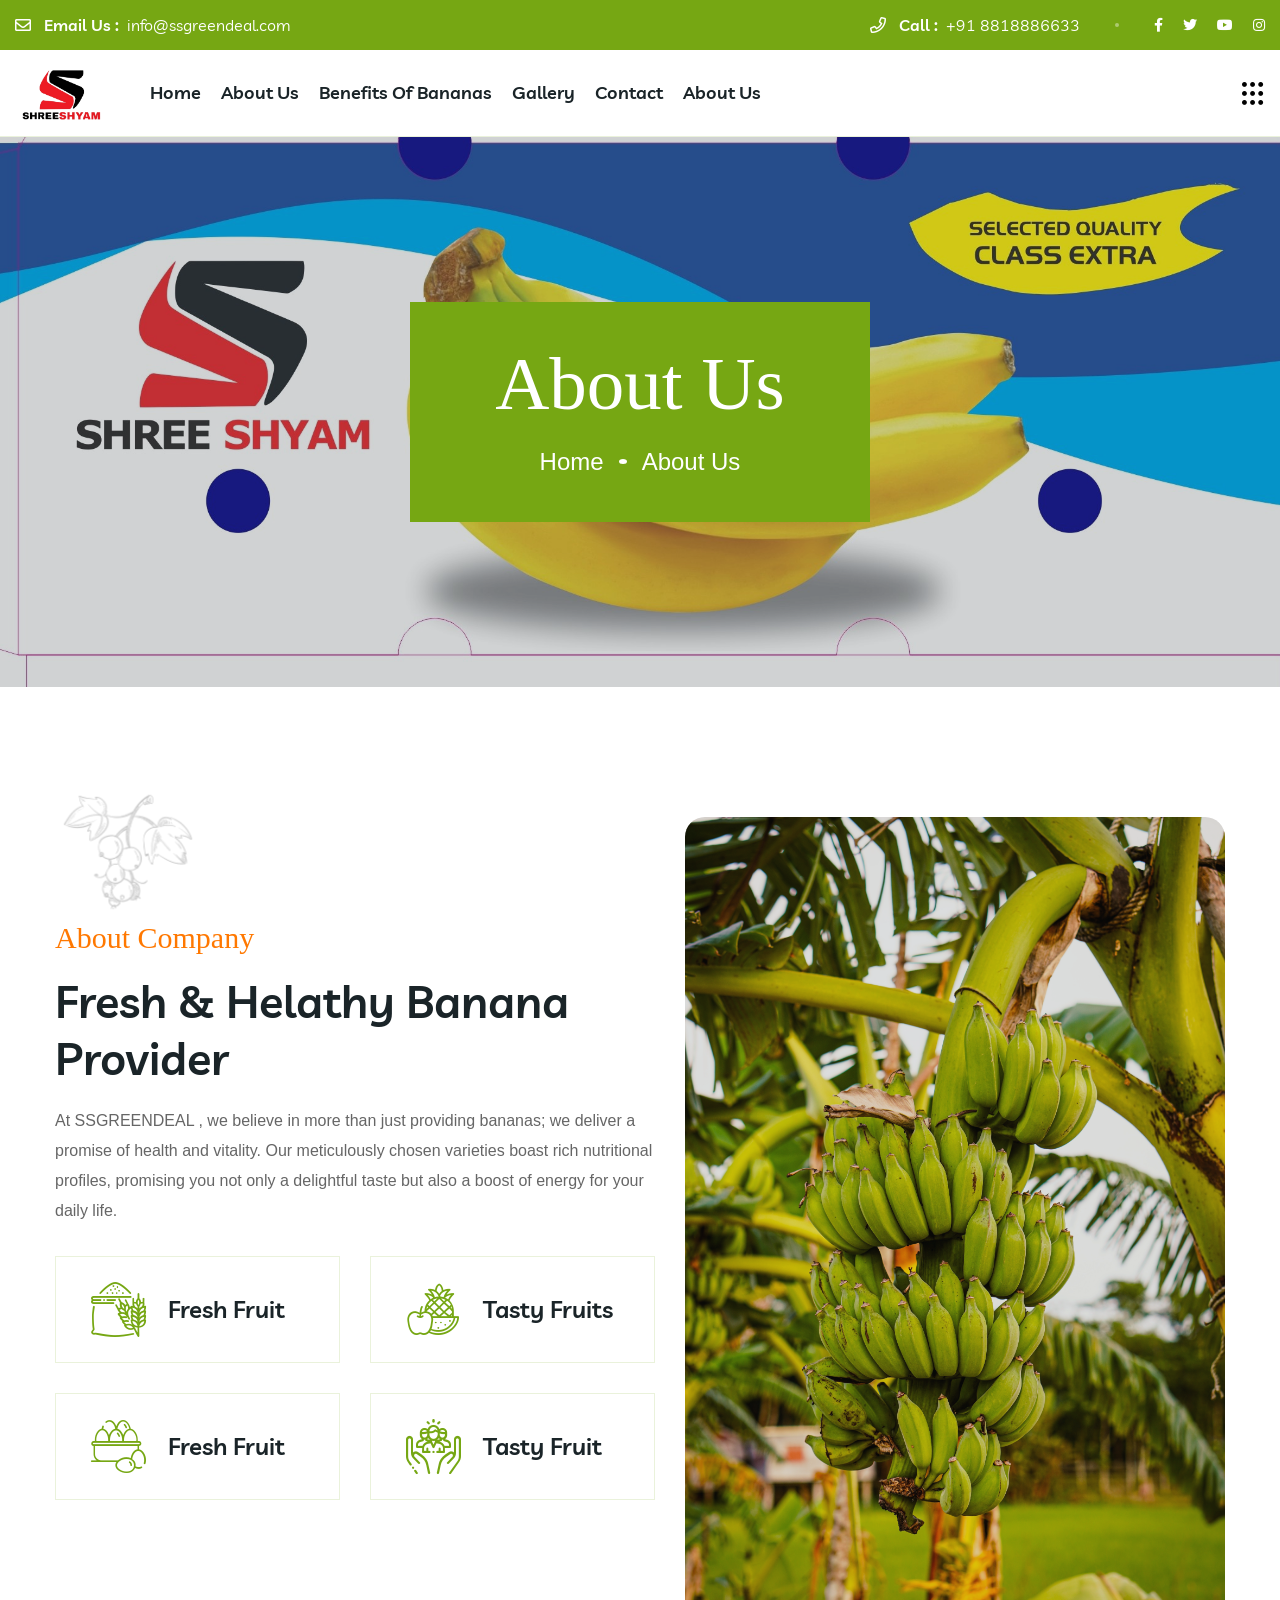
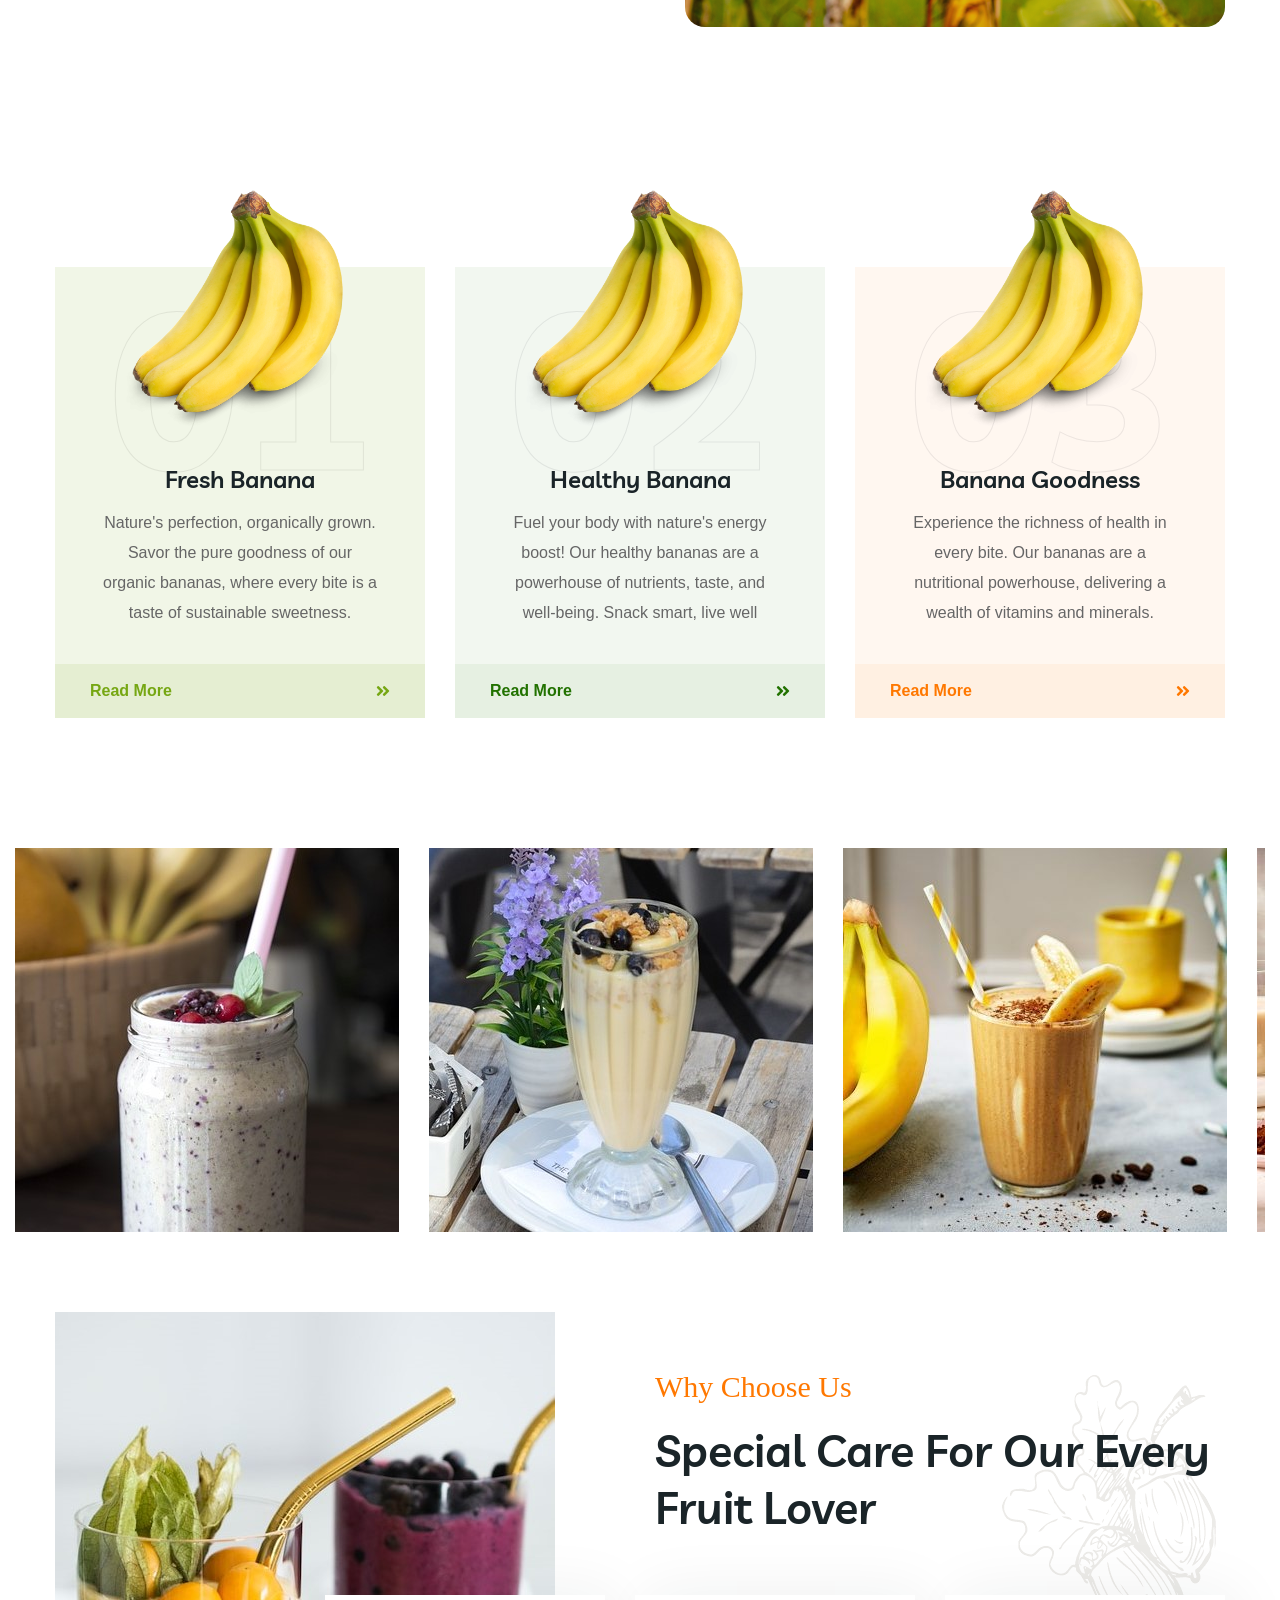
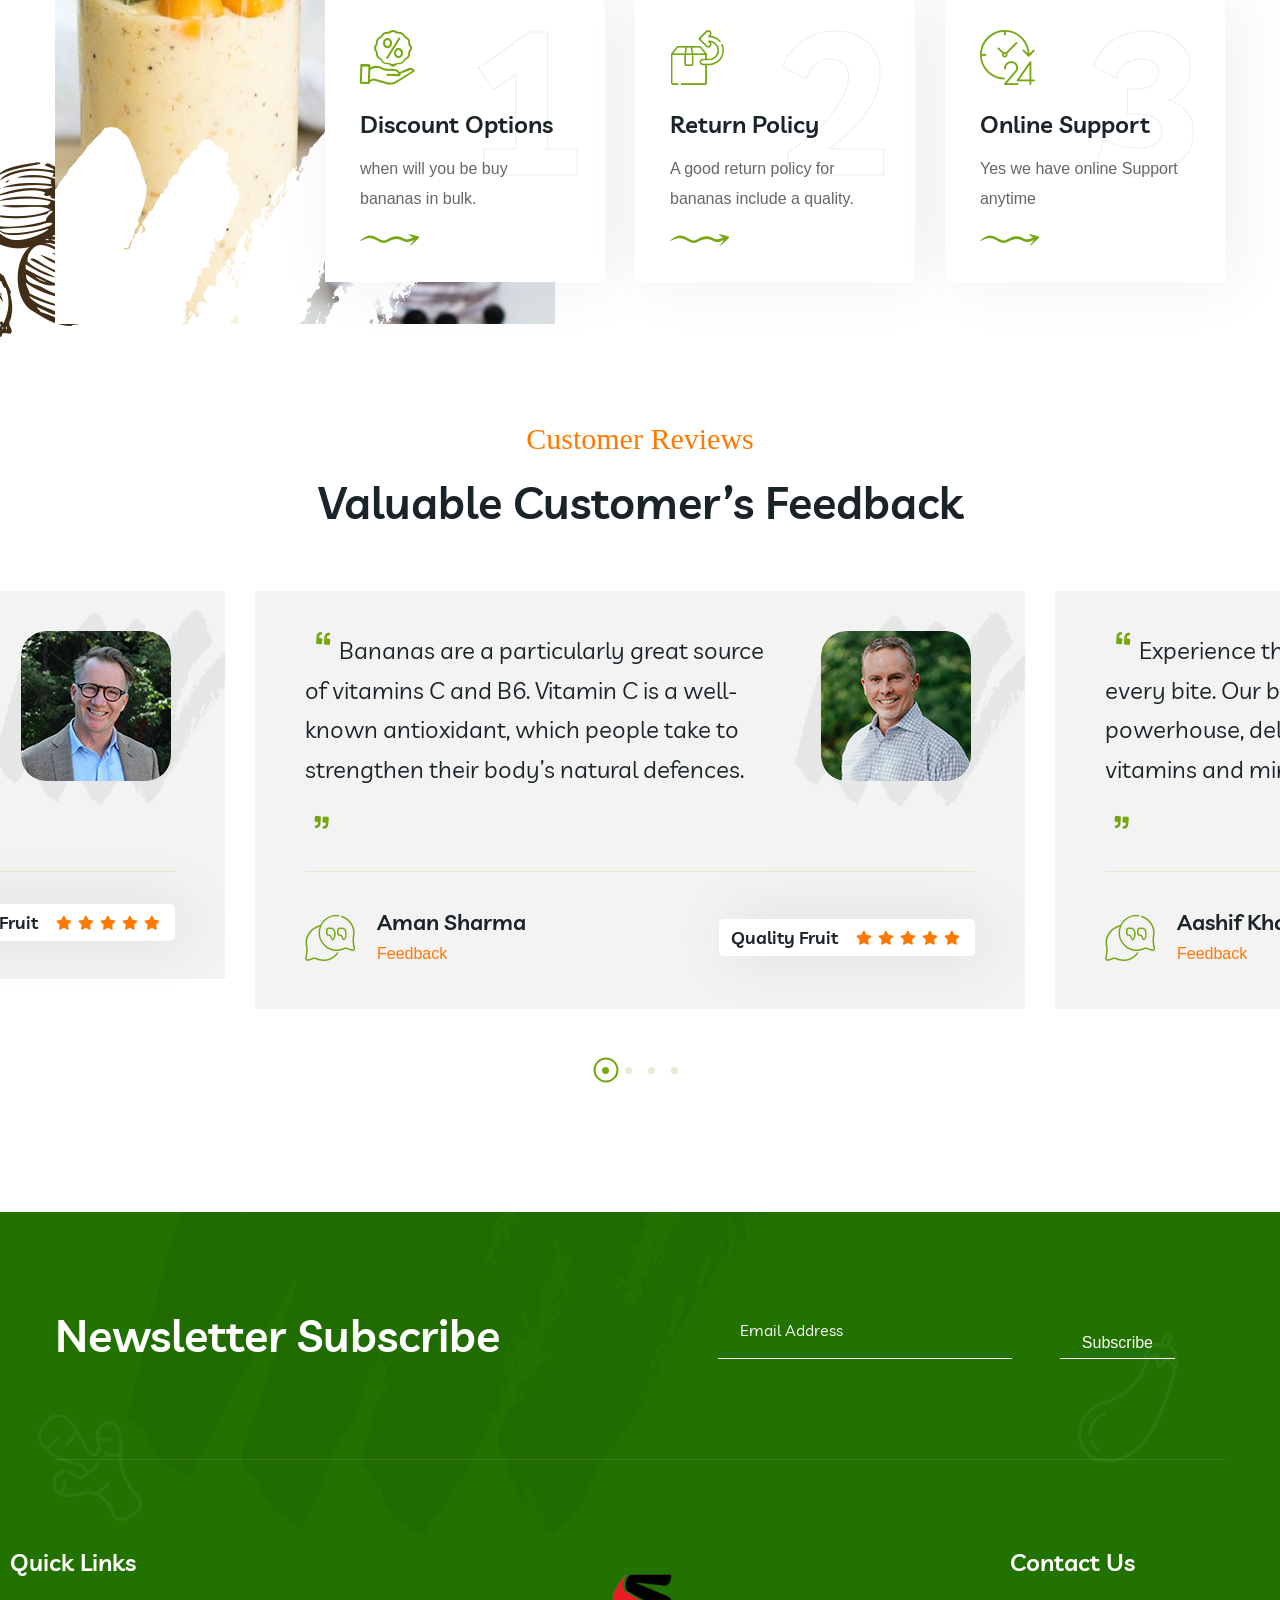
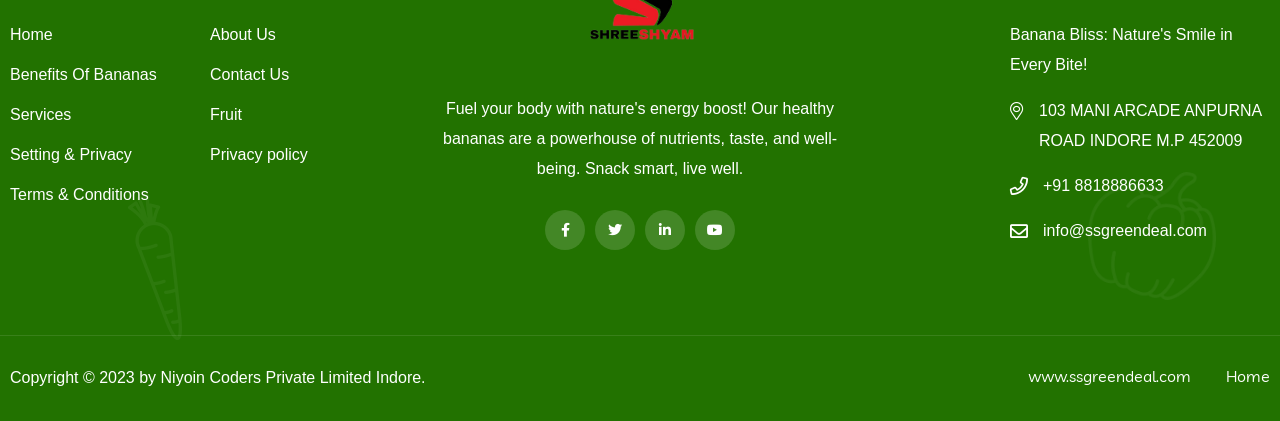
<file: about.html>
<!DOCTYPE html>
<html lang="zxx">

<head>
    <!-- Required meta tags -->
    <meta charset="utf-8" />
    <meta http-equiv="X-UA-Compatible" content="IE=edge">
    <meta name="viewport" content="width=device-width, initial-scale=1, shrink-to-fit=no">

    <meta name="description"
        content=" our range of banana services at ssgreendeal. From banana delivery to banana recipes and banana-themed events, we've got all your banana needs covered." />
    <meta name="keywords"
        content=" banana services, banana delivery, banana recipes, banana events, banana-themed, banana products, fresh bananas, banana treats" />
    <meta name="author" content="SSGREENDEAL">
    <!-- Title -->
    <title>ssgreendeal</title>
    <!-- Favicon Icon -->
    <link rel="shortcut icon" href="images/favicon.png" type="image/x-icon">
    <!-- Google Fonts -->
    <link
        href="https://fonts.googleapis.com/css2?family=Mulish:wght@400;500;600;700&amp;family=Oswald:wght@300;400;500;600;700&amp;display=swap"
        rel="stylesheet">

    <!-- Flaticon -->
    <link rel="stylesheet" href="css/flaticon.min.css">
    <!-- Font Awesome -->
    <link rel="stylesheet" href="css/fontawesome-5.14.0.min.css">
    <!-- Bootstrap -->
    <link rel="stylesheet" href="css/bootstrap-4.5.3.min.css">
    <!-- Magnific Popup -->
    <link rel="stylesheet" href="css/magnific-popup.min.css">
    <!-- Nice Select -->
    <link rel="stylesheet" href="css/nice-select.min.css">
    <!-- Animate -->
    <link rel="stylesheet" href="css/animate.min.css">
    <!-- Slick -->
    <link rel="stylesheet" href="css/slick.min.css">
    <!-- Main Style -->
    <link rel="stylesheet" href="css/style.css">

</head>

<body>
    <div class="page-wrapper">

        <!-- Preloader -->
        <div class="preloader"></div>

        <!-- main header -->
        <header class="main-header">

            <div class="header-top-wrap bg-light-green text-white py-10">
                <div class="container-fluid">
                    <div class="header-top">
                        <div class="row">
                            <div class="col-xl-7 col-lg-6">
                                <div class="top-left">
                                    <ul>
                                        <li><i class="far fa-envelope"></i> <b>Email Us :</b> <a
                                                href="https://demo.webtend.net/cdn-cgi/l/email-protection#d6a5a3a6a6b9a4a296b1bbb7bfbaf8b5b9bb"><span
                                                    class="__cf_email__">info@ssgreendeal.com</span></a>
                                        </li>
                                        <!-- <li><i class="far fa-clock"></i> <b>Working Hours :</b> Monday - Friday, 08 am -05 pm</li> -->
                                    </ul>
                                </div>
                            </div>
                            <div class="col-xl-5 col-lg-6">
                                <div class="top-right text-lg-right">
                                    <ul>
                                        <li><i class="far fa-phone"></i> <b>Call :</b> <a
                                                href="callto:+012(345)67899">+91 8818886633</a></li>
                                        <li>
                                            <div class="social-style-one">
                                                <a href="#"><i class="fab fa-facebook-f"></i></a>
                                                <a href="#"><i class="fab fa-twitter"></i></a>
                                                <a href="#"><i class="fab fa-youtube"></i></a>
                                                <a href="#"><i class="fab fa-instagram"></i></a>
                                            </div>
                                        </li>
                                    </ul>
                                </div>
                            </div>
                        </div>
                    </div>
                </div>
            </div>

            <!--Header-Upper-->
            <div class="header-upper">
                <div class="container-fluid clearfix">

                    <div class="header-inner d-flex align-items-center">
                        <div class="logo-outer">
                            <div class="logo"><a href="#"><img src="images/logos/logoo.png" width="90px" alt="Logo"
                                        title="Logo"></a></div>
                        </div>

                        <div class="nav-outer clearfix">
                            <!-- Main Menu -->
                            <nav class="main-menu navbar-expand-lg">
                                <div class="navbar-header">
                                    <div class="mobile-logo my-15">
                                        <a href="index.html">
                                            <img src="images/logos/logoo.png" width="90px" alt="Logo" title="Logo">
                                        </a>
                                    </div>

                                    <!-- Toggle Button -->
                                    <button type="button" class="navbar-toggle" data-toggle="collapse"
                                        data-target=".navbar-collapse">
                                        <span class="icon-bar"></span>
                                        <span class="icon-bar"></span>
                                        <span class="icon-bar"></span>
                                    </button>
                                </div>

                                <div class="navbar-collapse collapse clearfix">
                                    <ul class="navigation clearfix">
                                        <li class="dropdown"><a href="./index.html">Home</a>
                                            <!-- <ul>
                                                <li><a href="index.html">Home One</a></li>
                                                <li><a href="bob.html">Home Two</a></li>
                                            </ul> -->
                                        </li>
                                        <!-- <li class="dropdown"><a href="#">pages</a> -->
                                        <li class=""><a href="./about.html">About us</a>

                                        </li>
                                        <li class=""><a href="./Bob.html">Benefits Of Bananas</a>

                                        </li>


                                        <li class=""><a href="gallery.html">Gallery</a>

                                        </li>
                                        <li><a href="contact.html">Contact</a></li>
                                        <li class=""><a href="./about.html">About us</a></li>
                                    </ul>
                                </div>

                            </nav>
                            <!-- Main Menu End-->
                        </div>

                        <!-- Menu Button -->

                        <!-- menu sidbar -->
                        <div class="menu-sidebar">
                            <button>
                                <i class="far fa-ellipsis-h"></i>
                                <i class="far fa-ellipsis-h"></i>
                                <i class="far fa-ellipsis-h"></i>
                            </button>
                        </div>
                    </div>
                </div>
            </div>
    </div>
    <!--End Header Upper-->
    </header>


    <!--Form Back Drop-->
    <div class="form-back-drop"></div>

    <!-- Hidden Sidebar -->
    <section class="hidden-bar">
        <div class="inner-box text-center">
            <div class="cross-icon"><span class="fa fa-times"></span></div>
            <div class="title">
                <h4>Get Appointment</h4>
            </div>

            <!--Appointment Form-->
            <div class="appointment-form">
                <form method="post" action="https://api.web3forms.com/submit">
                    <input type="hidden" name="access_key" value="63ee5fc0-7015-41c3-a3ff-71afee306878">
                    <div class="form-group col-md-12">
                        <input type="text" name="text" value="" placeholder="Name" required>
                    </div>
                    <div class="form-group col-md-12">
                        <input type="email" name="email" value="" placeholder="Email Address" required>
                    </div>

                    <div class="col-md-12">
                        <div class="form-group">
                            <textarea name="message" id="message" class="form-control" rows="4"
                                placeholder="Write Message" required="" required
                                data-error="Please enter your Message"></textarea>
                            <div class="help-block with-errors"></div>
                        </div>
                    </div>


                    <div class="col-md-12">
                        <div class="form-group mb-0">
                            <button type="submit" class="theme-btn style-two">Send Message<i
                                    class="fas fa-angle-double-right"></i></button>
                            <div id="msgSubmit" class="hidden"></div>
                        </div>
                    </div>
                </form>
            </div>
            <!--Social Icons-->
            <div class="social-style-one">
                <a href="#"><i class="fab fa-twitter"></i></a>
                <a href="#"><i class="fab fa-facebook-f"></i></a>
                <a href="#"><i class="fab fa-instagram"></i></a>
                <a href="#"><i class="fab fa-pinterest-p"></i></a>
            </div>
        </div>
    </section>
    <!--End Hidden Sidebar -->


    <!-- Page Banner Start -->
    <section class="page-banner text-white py-165 rpy-130" style="background-image: url(images/banner/012.jpg);">
        <div class="container">
            <div class="banner-inner">
                <h1 class="page-title wow fadeInUp delay-0-2s">About Us</h1>
                <nav aria-label="breadcrumb">
                    <ol class="breadcrumb justify-content-center wow fadeInUp delay-0-4s">
                        <li class="breadcrumb-item"><a href="index.html">Home</a></li>
                        <li class="breadcrumb-item active">About Us</li>
                    </ol>
                </nav>
            </div>
        </div>
    </section>
    <!-- Page Banner End -->


    <!-- About Section Start -->
    <section class="about-page-section rel z-1 py-130 rpy-100">
        <div class="container">
            <div class="row align-items-center">
                <div class="col-lg-6">
                    <div class="about-three-content rmb-35 wow fadeInLeft delay-0-2s">
                        <div class="section-title mb-20">
                            <span class="sub-title mb-20">About Company</span>
                            <h2>Fresh & Helathy Banana Provider</h2>
                        </div>
                        <p>At SSGREENDEAL , we believe in more than just providing bananas; we deliver a promise of
                            health and vitality. Our meticulously chosen varieties boast rich nutritional profiles,
                            promising you not only a delightful taste but also a boost of energy for your daily
                            life.</p>
                        <div class="row mt-30">
                            <div class="col-md-6">
                                <div class="about-feature-two">
                                    <div class="icon"><i class="flaticon-wheat-sack"></i></div>
                                    <h4><a href="#">Fresh Fruit</a></h4>
                                </div>
                            </div>
                            <div class="col-md-6">
                                <div class="about-feature-two">
                                    <div class="icon"><i class="flaticon-fruits"></i></div>
                                    <h4><a href="#">Tasty Fruits</a></h4>
                                </div>
                            </div>
                            <div class="col-md-6">
                                <div class="about-feature-two">
                                    <div class="icon"><i class="flaticon-eggs-1"></i></div>
                                    <h4><a href="#">Fresh Fruit</a></h4>
                                </div>
                            </div>
                            <div class="col-md-6">
                                <div class="about-feature-two">
                                    <div class="icon"><i class="flaticon-social-care"></i></div>
                                    <h4><a href="#">Tasty Fruit</a></h4>
                                </div>
                            </div>
                        </div>
                    </div>
                </div>
                <div class="col-lg-6 text-lg-right">
                    <div style="border-radius: 20px; overflow: hidden;" class="about-video wow fadeInRight delay-0-2s">
                        <img class="image" src="images/about/ss-bb.jpg" alt="About">
                        <!-- <a href="https://www.youtube.com/watch?v=9Y7ma241N8k" class="mfp-iframe video-play"><i
                                    class="fas fa-play"></i></a> -->
                        <!-- <img class="bg-shape" src="images/about/about-bg-shape.png" alt="Shape"> -->
                    </div>
                </div>
            </div>
        </div>
        <img src="images/shapes/about-page.png" alt="Shape" class="shape">
    </section>
    <!-- About Section End -->


    <!-- Features Section Start -->
    <section class="feature-section pb-100 rpb-70 rel z-1">
        <div class="container">
            <div class="row">
                <div class="col-xl-4 col-md-6">
                    <div class="feature-item wow fadeInUp delay-0-2s">
                        <div class="content">
                            <span class="number">01</span>
                            <div class="image">
                                <img src="images/features/feature1.png" alt="Feature">
                            </div>
                            <h4>Fresh Banana</h4>
                            <p>Nature's perfection, organically grown. Savor the pure goodness of our organic
                                bananas, where every bite is a taste of sustainable sweetness.</p>
                        </div>
                        <a href="about.html" class="read-more">Read More <i class="fas fa-angle-double-right"></i></a>
                    </div>
                </div>
                <div class="col-xl-4 col-md-6">
                    <div class="feature-item color-two wow fadeInUp delay-0-4s">
                        <div class="content">
                            <span class="number">02</span>
                            <div class="image">
                                <img src="images/features/feature2.png" alt="Feature">
                            </div>
                            <h4>Healthy Banana</h4>
                            <p>Fuel your body with nature's energy boost! Our healthy bananas are a powerhouse of
                                nutrients, taste, and well-being. Snack smart, live well</p>
                        </div>
                        <a href="about.html" class="read-more">Read More <i class="fas fa-angle-double-right"></i></a>
                    </div>
                </div>
                <div class="col-xl-4 col-md-6">
                    <div class="feature-item color-three wow fadeInUp delay-0-6s">
                        <div class="content">
                            <span class="number">03</span>
                            <div class="image">
                                <img src="images/features/feature3.png" alt="Feature">
                            </div>
                            <h4>Banana Goodness</h4>
                            <p>Experience the richness of health in every bite. Our bananas are a nutritional
                                powerhouse, delivering a wealth of vitamins and minerals.
                            </p>
                        </div>
                        <a href="about.html" class="read-more">Read More <i class="fas fa-angle-double-right"></i></a>
                    </div>
                </div>
            </div>
        </div>
    </section>
    <!-- Features Section End -->


    <!-- Gallery Area Start -->
    <section class="gallery-area">
        <div class="container-fluid">
            <div class="gallery-active">
                <div class="gallery-item wow fadeInUp delay-0-2s">
                    <img src="images/gellery/gallery1.jpg" alt="Gallery">
                    <div class="gallery-over">
                        <div class="content">
                            <h4><a href="portfolio-details.html">Banana Smoothie</a></h4>
                            <p>Almond Milk</p>
                        </div>
                        <!-- <a href="portfolio-details.html" class="details-btn"><i class="fas fa-arrow-right"></i></a> -->
                    </div>
                </div>
                <div class="gallery-item big-item wow fadeInUp delay-0-4s">
                    <img src="images/gellery/gallery2.jpg" alt="Gallery">
                    <div class="gallery-over">
                        <div class="content">
                            <h4><a href="portfolio-details.html">Fresh Banana Juice</a></h4>
                            <p>Fresh & Healthy</p>
                        </div>
                        <!-- <a href="portfolio-details.html" class="details-btn"><i class="fas fa-arrow-right"></i></a> -->
                    </div>
                </div>
                <div class="gallery-item wow fadeInUp delay-0-6s">
                    <img src="images/gellery/gallery3.jpg" alt="Gallery">
                    <div class="gallery-over">
                        <div class="content">
                            <h4><a href="portfolio-details.html">Chocolate-Dipped Bananas</a></h4>
                            <p>Milk & Chocolate</p>
                        </div>
                        <!-- <a href="portfolio-details.html" class="details-btn"><i class="fas fa-arrow-right"></i></a> -->
                    </div>
                </div>
                <div class="gallery-item wow fadeInUp delay-0-8s">
                    <img src="images/gellery/gallery4.jpg" alt="Gallery">
                    <div class="gallery-over">
                        <div class="content">
                            <h4><a href="portfolio-details.html">Banana Mocha Smoothie</a></h4>
                            <p>Coffe & Chocolate</p>
                        </div>
                        <!-- <a href="portfolio-details.html" class="details-btn"><i class="fas fa-arrow-right"></i></a> -->
                    </div>
                </div>
            </div>
        </div>
    </section>
    <!-- Gallery Area End -->


    <!-- Team Area Start -->

    <!-- Team Area End -->


    <!-- About Section Start -->
    <section class="about-section-two rel z-1">
        <div class="container">
            <div class="row">
                <div class="col-lg-6">
                    <div class="about-two-image not-rounded wow fadeInUp delay-0-2s">
                        <img class="image" src="images/about/about-page-left.jpg" alt="About">
                        <img class="about-over" src="images/about/about-left-over.png" alt="About">
                    </div>
                </div>
                <div class="col-lg-6">
                    <div class="about-two-content pt-60 wow fadeInUp delay-0-4s">
                        <div class="section-title mb-35">
                            <span class="sub-title mb-20">Why Choose Us</span>
                            <h2>Special Care For Our Every Fruit Lover</h2>
                        </div>
                        <div class="about-features mt-60">
                            <div class="row">
                                <div class="col-xl-4 col-md-6">
                                    <div class="about-feature-item wow fadeInUp delay-0-5s">
                                        <span class="number">1</span>
                                        <div class="icon"><i class="flaticon-offer"></i></div>
                                        <h4><a href="service-details.html">Discount Options</a></h4>
                                        <p> when will you be buy bananas in bulk.</p>
                                        <img src="images/about/arrow.png" alt="Arrow">
                                    </div>
                                </div>
                                <div class="col-xl-4 col-md-6">
                                    <div class="about-feature-item wow fadeInUp delay-0-6s">
                                        <span class="number">2</span>
                                        <div class="icon"><i class="flaticon-return-box"></i></div>
                                        <h4><a href="service-details.html"> Return Policy</a></h4>
                                        <p>A good return policy for bananas include a quality.</p>
                                        <img src="images/about/arrow.png" alt="Arrow">
                                    </div>
                                </div>
                                <div class="col-xl-4 col-md-6">
                                    <div class="about-feature-item wow fadeInUp delay-0-7s">
                                        <span class="number">3</span>
                                        <div class="icon"><i class="flaticon-24-hours"></i></div>
                                        <h4><a href="service-details.html">Online Support</a></h4>
                                        <p>Yes we have online Support anytime</p>
                                        <img src="images/about/arrow.png" alt="Arrow">
                                    </div>
                                </div>
                            </div>
                        </div>
                    </div>
                </div>
            </div>
        </div>
        <div class="about-shapes">
            <img src="images/shapes/about-shape1.png" alt="Shape">
            <img src="images/shapes/about-shape2.png" alt="Shape">
        </div>
    </section>
    <!-- About Section End -->


    <!-- Feedback Section Start -->
    <section class="feedback-section pt-100 rpt-70 pb-130 rpb-100">
        <div class="container">
            <div class="section-title text-center mb-60">
                <span class="sub-title mb-20">Customer Reviews</span>
                <h2>Valuable Customer’s Feedback</h2>
            </div>
        </div>
        <div class="feedback-two-active mt-20">
            <div class="feedback-item style-two wow fadeInUp delay-0-2s">
                <div class="content-image">
                    <p>Bananas are a particularly great source of vitamins C and B6. Vitamin C is a well-known
                        antioxidant, which people take to strengthen their body’s natural defences.</p>
                    <div class="image">
                        <img src="images/reviews/feedback-author1.jpg" alt="Authro">
                        <img class="bg" src="images/reviews/feedback-author-bg.png" alt="Background">
                    </div>
                </div>
                <div class="feedback-author">
                    <div class="icon">
                        <i class="flaticon-quote"></i>
                    </div>
                    <div class="title">
                        <h4>Aman Sharma</h4>
                        <span>Feedback</span>
                    </div>
                    <div class="ratting">
                        <h6>Quality Fruit</h6>
                        <i class="fas fa-star"></i>
                        <i class="fas fa-star"></i>
                        <i class="fas fa-star"></i>
                        <i class="fas fa-star"></i>
                        <i class="fas fa-star"></i>
                    </div>
                </div>
            </div>
            <div class="feedback-item style-two wow fadeInUp delay-0-3s">
                <div class="content-image">
                    <p>Experience the richness of health in every bite. Our bananas are a nutritional powerhouse,
                        delivering a wealth of vitamins and minerals to fuel your vitality.</p>
                    <div class="image">
                        <img src="images/reviews/feedback-author2.jpg" alt="Authro">
                        <img class="bg" src="images/reviews/feedback-author-bg.png" alt="Background">
                    </div>
                </div>
                <div class="feedback-author">
                    <div class="icon">
                        <i class="flaticon-quote"></i>
                    </div>
                    <div class="title">
                        <h4>Aashif Khan</h4>
                        <span>Feedback</span>
                    </div>
                    <div class="ratting">
                        <h6>Quality Fruit</h6>
                        <i class="fas fa-star"></i>
                        <i class="fas fa-star"></i>
                        <i class="fas fa-star"></i>
                        <i class="fas fa-star"></i>
                        <i class="fas fa-star"></i>
                    </div>
                </div>
            </div>
            <div class="feedback-item style-two wow fadeInUp delay-0-4s">
                <div class="content-image">
                    <p>Elevate your snack game with our wholesome and delicious healthy bananas. Packed with nutrients,
                        natural energy, and pure goodness. Your go-to choice for a vibrant and nutritious lifestyle!
                    </p>
                    <div class="image">
                        <img src="images/reviews/feedback-author1.jpg" alt="Authro">
                        <img class="bg" src="images/reviews/feedback-author-bg.png" alt="Background">
                    </div>
                </div>
                <div class="feedback-author">
                    <div class="icon">
                        <i class="flaticon-quote"></i>
                    </div>
                    <div class="title">
                        <h4>Kanishk Verma</h4>
                        <!-- <span>CEO & Founder</span> -->
                    </div>
                    <div class="ratting">
                        <h6>Quality Fruit</h6>
                        <i class="fas fa-star"></i>
                        <i class="fas fa-star"></i>
                        <i class="fas fa-star"></i>
                        <i class="fas fa-star"></i>
                        <i class="fas fa-star"></i>
                    </div>
                </div>
            </div>
            <div class="feedback-item style-two wow fadeInUp delay-0-5s">
                <div class="content-image">
                    <p>Indulge in nature's wealth with our nutrition-packed bananas. Each bite is a treasure trove of
                        vitamins, minerals, and pure goodness. Elevate your well-being with the richness of our bananas!
                    </p>
                    <div class="image">
                        <img src="images/reviews/feedback-author2.jpg" alt="Authro">
                        <img class="bg" src="images/reviews/feedback-author-bg.png" alt="Background">
                    </div>
                </div>
                <div class="feedback-author">
                    <div class="icon">
                        <i class="flaticon-quote"></i>
                    </div>
                    <div class="title">
                        <h4>Ram Sharma</h4>
                        <!-- <span>Business Manager</span> -->
                    </div>
                    <div class="ratting">
                        <h6>Quality Fruit</h6>
                        <i class="fas fa-star"></i>
                        <i class="fas fa-star"></i>
                        <i class="fas fa-star"></i>
                        <i class="fas fa-star"></i>
                        <i class="fas fa-star"></i>
                    </div>
                </div>
            </div>
        </div>
    </section>
    <!-- Feedback Section End -->


    <!-- Footer Area Start -->
    <footer class="main-footer bg-green text-white overflow-hidden">

        <div class="container">

            <div class="footer-top-newsletter py-80 mb-75">
                <div class="section-title">
                    <h2>Newsletter Subscribe</h2>
                </div>

                <div id="">
                    <form
                        action="https://ssgreendeal.us21.list-manage.com/subscribe/post?u=7327fece3b1323a4a277b5a80&amp;id=0a9c05aca5&amp;f_id=00bbe7e6f0"
                        method="post" id="mc-embedded-subscribe-form" name="mc-embedded-subscribe-form" class="validate"
                        target="_blank">
                        <!-- <div id="mc_embed_signup_scroll"><h2>Subscribe</h2> -->
                        <!-- <div class="indicates-required"><span class="asterisk">*</span> indicates required</div> -->
                        <div class="mc-field-group mt-1">
                            <!-- <label for="mce-EMAIL"> <span class="asterisk">*</span></label> -->
                            <input type="email" name="EMAIL" class="required email" id="mce-EMAIL"
                                placeholder="Email Address" required="" value=""><span id="mce-EMAIL-HELPERTEXT"
                                class="helper_text"></span>
                        </div>
                        <div id="mce-responses" class="clear foot">
                            <div class="response" id="mce-error-response" style="display: none;"></div>
                            <div class="response" id="mce-success-response" style="display: none;"></div>
                        </div>
                        <div aria-hidden="true" style="position: absolute; left: -5000px;">

                            <input type="text" name="b_7327fece3b1323a4a277b5a80_0a9c05aca5" tabindex="-1" value="">
                        </div>
                        <div class="optionalParent">
                            <div class="clear foot ml-5 mt-25">
                                <input type="submit" name="subscribe" id="mc-embedded-subscribe" class="button"
                                    value="Subscribe">
                                <!-- <p style="margin: 0px auto;"><a href="http://eepurl.com/iHlL4s" title="Mailchimp - email marketing made easy and fun"><span style="display: inline-block; background-color: transparent; border-radius: 4px;"><img class="refferal_badge" src="https://digitalasset.intuit.com/render/content/dam/intuit/mc-fe/en_us/images/intuit-mc-rewards-text-dark.svg" alt="Intuit Mailchimp" style="width: 220px; height: 40px; display: flex; padding: 2px 0px; justify-content: center; align-items: center;"></span></a></p> -->
                            </div>
                        </div>
                </div>
                </form>
            </div>

        </div>

        <div class="row justify-content-center p-10">
            <div class="col-lg-4 col-md-6 order-md-2">
                <div class="footer-widget about-widget text-center">
                    <div class="footer-logo mb-30">
                        <a href="index.html">
                            <img src="images/logos/logoo.png" width="120px" alt="Logo">
                        </a>
                    </div>
                    <p>Fuel your body with nature's energy boost! Our healthy bananas are a powerhouse of nutrients,
                        taste, and well-being. Snack smart, live well.</p>
                    <div class="social-style-two pt-10">
                        <a href="#"><i class="fab fa-facebook-f"></i></a>
                        <a href="#"><i class="fab fa-twitter"></i></a>
                        <a href="#"><i class="fab fa-linkedin-in"></i></a>
                        <a href="#"><i class="fab fa-youtube"></i></a>
                    </div>
                </div>
            </div>
            <div class="col-lg-4 col-md-6 order-md-1">
                <div class="footer-widget menu-widget two-column">
                    <h4 class="footer-title">Quick Links</h4>
                    <ul>
                        <li><a href="./index.html">Home</a></li>
                        <li><a href="./about.html">About Us</a></li>
                        <li><a href="./Bob.html">Benefits Of Bananas</a></li>
                        <!-- <li><a href="blog.html">Blog</a></li> -->
                        <li><a href="./contact.html">Contact Us</a></li>
                        <li><a href="#">Services</a></li>
                        <li><a href="#">Fruit</a></li>
                        <li><a href="./contact.html">Setting & Privacy</a></li>
                        <li><a href="#">Privacy policy</a></li>
                        <li><a href="#">Terms & Conditions</a></li>

                        <!-- <li><a href="farmers.html">Meet Farmers</a></li>
                                <li><a href="service-details.html">Technology</a></li>
                                <li><a href="blog.html">Latest News</a></li>
                               -->
                    </ul>
                </div>
            </div>
            <div class="col-lg-4 col-md-6 order-md-3">
                <div class="footer-widget contact-widget">
                    <h4 class="footer-title">Contact Us</h4>
                    <p>Banana Bliss: Nature's Smile in Every Bite! </p>
                    <ul>
                        <li>
                            <i class="fal fa-map-marker-alt"></i>
                            103 MANI ARCADE ANPURNA ROAD INDORE M.P 452009
                        </li>
                        <li>
                            <i class="far fa-phone"></i>
                            <a href="calto:+012(345)67899">+91 8818886633</a>
                        </li>
                        <li>

                            <i class="far fa-envelope"></i>
                            <a
                                href="https://demo.webtend.net/cdn-cgi/l/email-protection#ea999f9a9a85989eaa8d878b8386c4898587"><span
                                    class="__cf_email__">info@ssgreendeal.com</span></a>
                        </li>
                    </ul>
                </div>
            </div>
        </div>
        <div class="copyright-area pt-25 pb-10 p-10">
            <p>Copyright © 2023 by Niyoin Coders Private Limited Indore.</p>
            <ul class="footer-menu">
                <li><a href="http://www.ssgreendeal.com/">www.ssgreendeal.com</a></li>
                <!-- <li><a href="#">Faqs</a></li> -->
                <li><a href="./index.html">Home</a></li>
            </ul>

            <!-- Scroll Top Button -->
            <button class="scroll-top scroll-to-target" data-target="html"><span
                    class="fas fa-angle-double-up"></span></button>
        </div>
        </div>
        <div class="footer-shapes">
            <img class="footer-bg" src="images/background/footer-bg-shape.png" alt="Shape">
            <img class="shape-one" src="images/shapes/footer1.png" alt="Shape">
            <img class="shape-two" src="images/shapes/footer2.png" alt="Shape">
            <img class="shape-three" src="images/shapes/footer3.png" alt="Shape">
            <img class="shape-four" src="images/shapes/footer4.png" alt="Shape">
        </div>
    </footer>
    <!-- Footer Area End -->

    </div>
    <!--End pagewrapper-->


    <!-- Jquery -->
    <script data-cfasync="false" src="cloudflare-static/email-decode.min.js"></script>
    <script src="js/jquery-3.6.0.min.js"></script>
    <!-- Bootstrap -->
    <script src="js/bootstrap.min.js"></script>
    <!-- Appear Js -->
    <script src="js/appear.min.js"></script>
    <!-- Slick -->
    <script src="js/slick.min.js"></script>
    <!-- Magnific Popup -->
    <script src="js/jquery.magnific-popup.min.js"></script>
    <!-- Nice Select -->
    <script src="js/jquery.nice-select.min.js"></script>
    <!-- Image Loader -->
    <script src="js/imagesloaded.pkgd.min.js"></script>
    <!-- Circle Progress -->
    <script src="js/circle-progress.min.js"></script>
    <!-- Isotope -->
    <script src="js/isotope.pkgd.min.js"></script>
    <!--  WOW Animation -->
    <script src="js/wow.min.js"></script>
    <!-- Custom script -->
    <script src="js/script.js"></script>

</body>


</html>
</file>
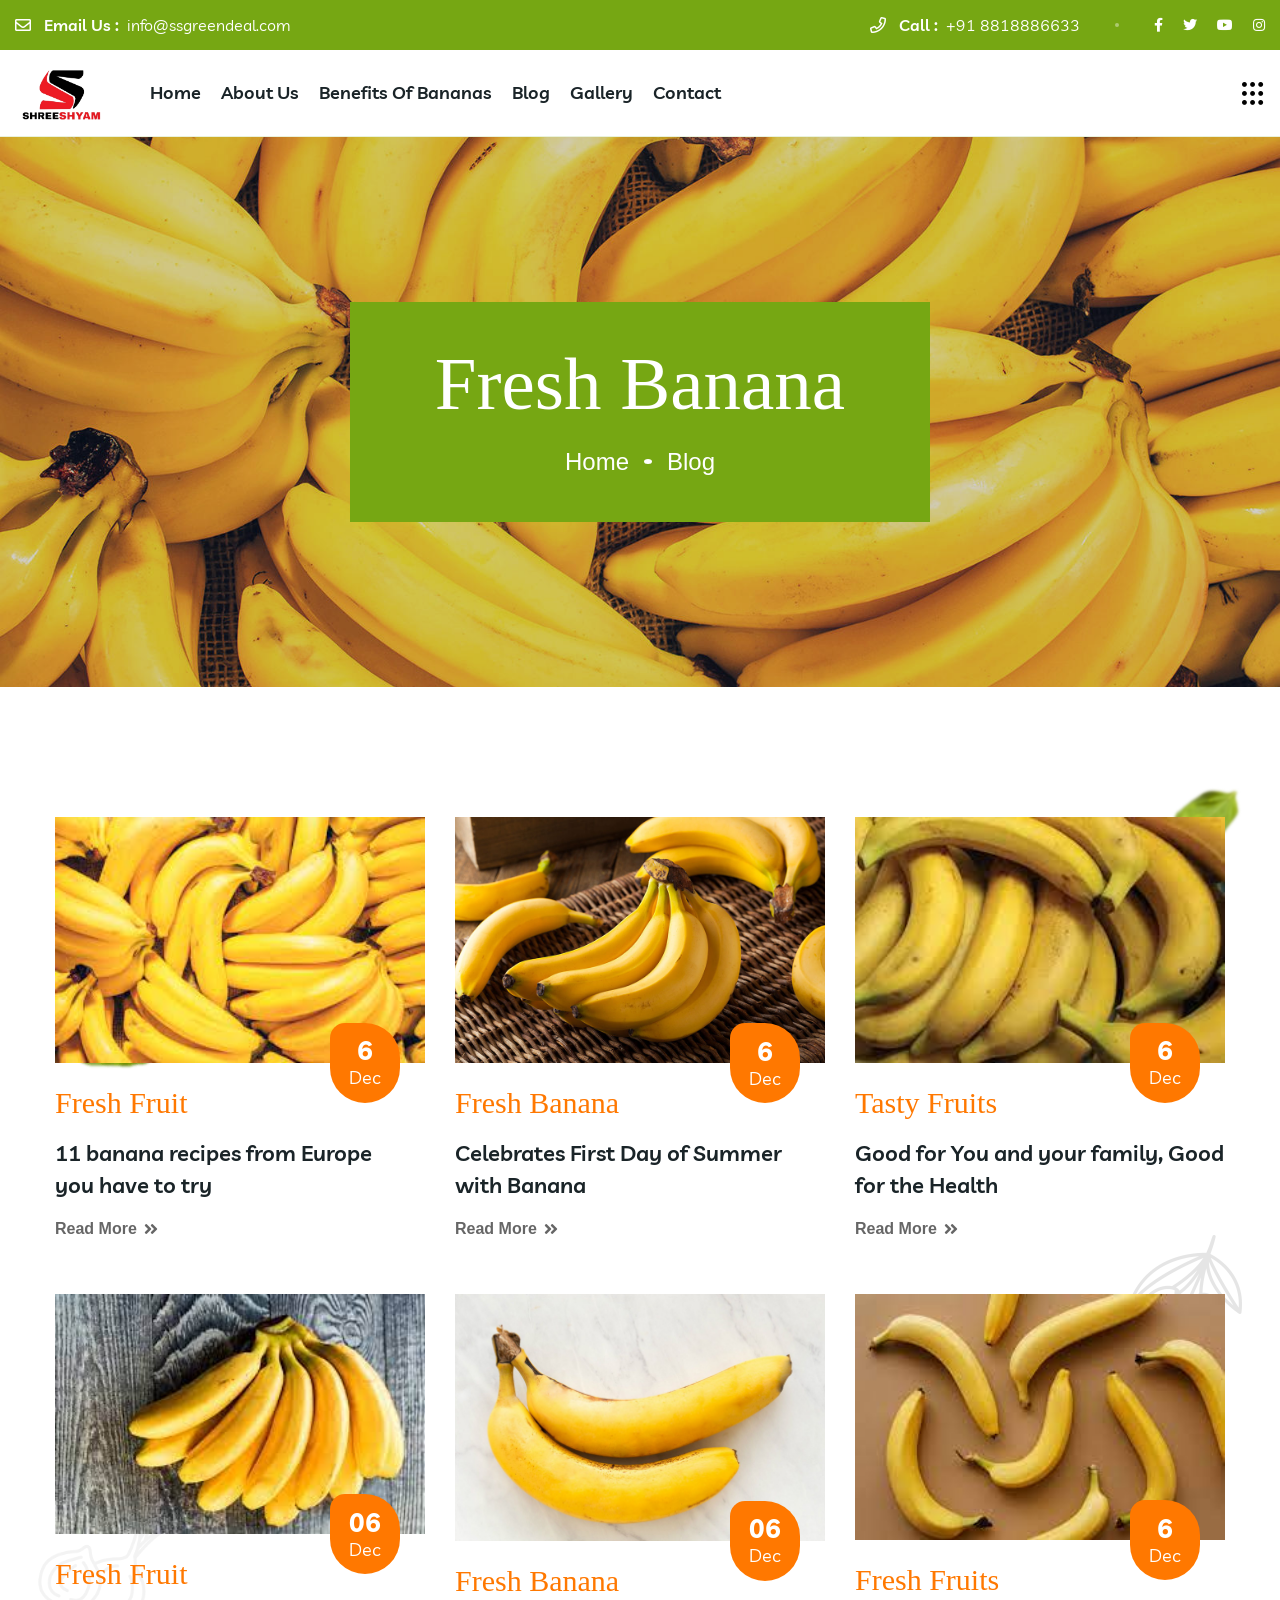
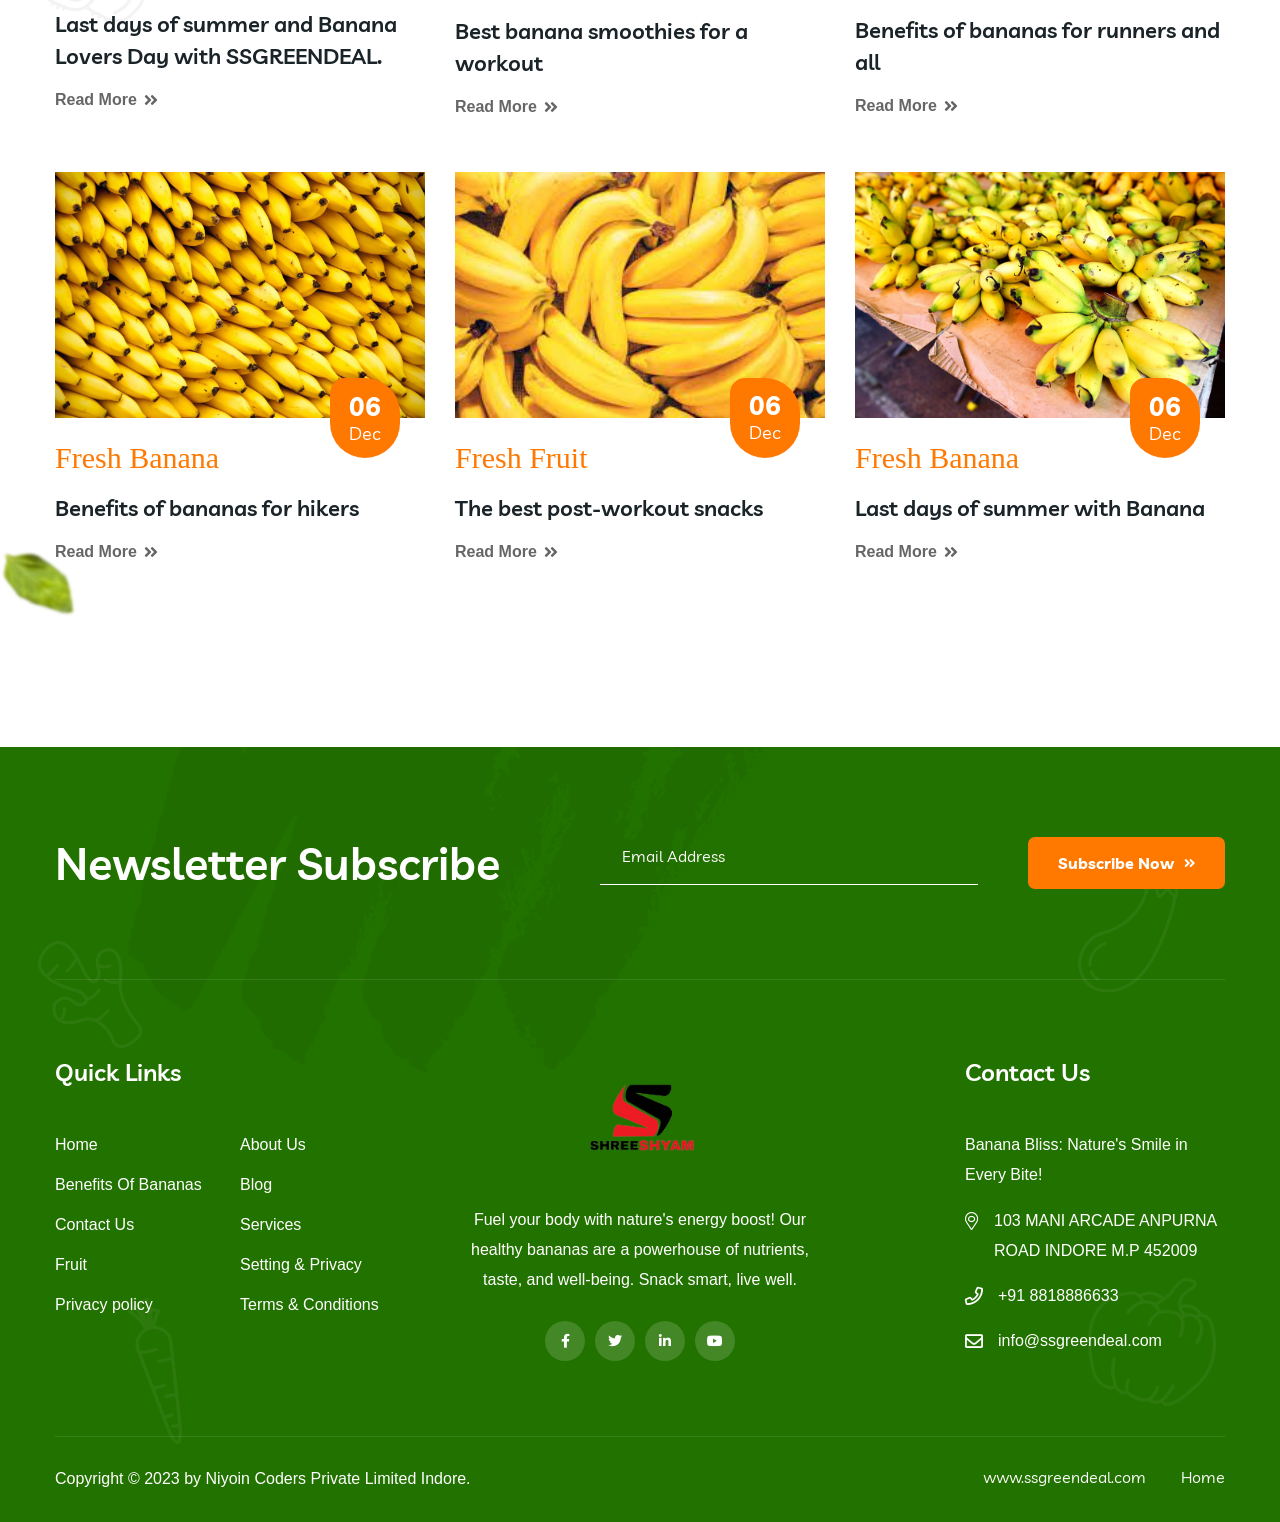
<file: blog.html>
<!DOCTYPE html>
<html lang="zxx">


<head>
    <!-- Required meta tags -->
    <meta charset="utf-8" />
    <meta http-equiv="X-UA-Compatible" content="IE=edge">
    <meta name="viewport" content="width=device-width, initial-scale=1, shrink-to-fit=no">

    <meta name="description"
        content=" our range of banana services at ssgreendeal. From banana delivery to banana recipes and banana-themed events, we've got all your banana needs covered." />
    <meta name="keywords"
        content=" banana services, banana delivery, banana recipes, banana events, banana-themed, banana products, fresh bananas, banana treats" />
    <meta name="author" content="SSGREENDEAL">
    <!-- Title -->
    <title>ssgreendeal</title>
    <!-- Favicon Icon -->
    <link rel="shortcut icon" href="images/favicon.png" type="image/x-icon">
    <!-- Google Fonts -->
    <link
        href="https://fonts.googleapis.com/css2?family=Mulish:wght@400;500;600;700&amp;family=Oswald:wght@300;400;500;600;700&amp;display=swap"
        rel="stylesheet">

    <!-- Flaticon -->
    <link rel="stylesheet" href="css/flaticon.min.css">
    <!-- Font Awesome -->
    <link rel="stylesheet" href="css/fontawesome-5.14.0.min.css">
    <!-- Bootstrap -->
    <link rel="stylesheet" href="css/bootstrap-4.5.3.min.css">
    <!-- Magnific Popup -->
    <link rel="stylesheet" href="css/magnific-popup.min.css">
    <!-- Nice Select -->
    <link rel="stylesheet" href="css/nice-select.min.css">
    <!-- Animate -->
    <link rel="stylesheet" href="css/animate.min.css">
    <!-- Slick -->
    <link rel="stylesheet" href="css/slick.min.css">
    <!-- Main Style -->
    <link rel="stylesheet" href="css/style.css">

</head>

<body>
    <div class="page-wrapper">

        <!-- Preloader -->
        <div class="preloader"></div>

        <!-- main header -->
        <header class="main-header">

            <div class="header-top-wrap bg-light-green text-white py-10">
                <div class="container-fluid">
                    <div class="header-top">
                        <div class="row">
                            <div class="col-xl-7 col-lg-6">
                                <div class="top-left">
                                    <ul>
                                        <li><i class="far fa-envelope"></i> <b>Email Us :</b> <a
                                                href="https://demo.webtend.net/cdn-cgi/l/email-protection#f1828481819e8385b1969c90989ddf929e9c"><span
                                                    class="__cf_email__">info@ssgreendeal.com</span></a></li>
                                        <!-- <li><i class="far fa-clock"></i> <b>Working Hours :</b> Monday - Friday, 08 am - 05 pm</li> -->
                                    </ul>
                                </div>
                            </div>
                            <div class="col-xl-5 col-lg-6">
                                <div class="top-right text-lg-right">
                                    <ul>
                                        <li><i class="far fa-phone"></i> <b>Call :</b> <a
                                                href="callto:+012(345)67899">+91 8818886633</a></li>
                                        <li>
                                            <div class="social-style-one">
                                                <a href="#"><i class="fab fa-facebook-f"></i></a>
                                                <a href="#"><i class="fab fa-twitter"></i></a>
                                                <a href="#"><i class="fab fa-youtube"></i></a>
                                                <a href="#"><i class="fab fa-instagram"></i></a>
                                            </div>
                                        </li>
                                    </ul>
                                </div>
                            </div>
                        </div>
                    </div>
                </div>
            </div>

            <!--Header-Upper-->
            <div class="header-upper">
                <div class="container-fluid clearfix">

                    <div class="header-inner d-flex align-items-center">
                        <div class="logo-outer">
                            <div class="logo"><a href="#"><img src="images/logos/logoo.png" width="90px" alt="Logo"
                                        title="Logo"></a></div>
                        </div>

                        <div class="nav-outer clearfix">
                            <!-- Main Menu -->
                            <nav class="main-menu navbar-expand-lg">
                                <div class="navbar-header">
                                    <div class="mobile-logo my-15">
                                        <a href="index.html">
                                            <img src="images/logos/logoo.png" width="90px" alt="Logo" title="Logo">
                                        </a>
                                    </div>

                                    <!-- Toggle Button -->
                                    <button type="button" class="navbar-toggle" data-toggle="collapse"
                                        data-target=".navbar-collapse">
                                        <span class="icon-bar"></span>
                                        <span class="icon-bar"></span>
                                        <span class="icon-bar"></span>
                                    </button>
                                </div>

                                <div class="navbar-collapse collapse clearfix">
                                    <ul class="navigation clearfix">
                                        <li class=""><a href="./index.html">Home</a>

                                        </li>
                                        <li class=""><a href="./about.html">About us</a>

                                        </li>
                                        <li class=""><a href="./Bob.html">Benefits Of Bananas</a>

                                        </li>
                                        <li class=""><a href="./blog.html">blog</a>

                                        </li>
                                        <li class="dropdown"><a href="gallery.html">Gallery</a>

                                        </li>
                                        <li><a href="contact.html">Contact</a></li>
                                    </ul>
                                </div>

                            </nav>
                            <!-- Main Menu End-->
                        </div>


                        <!-- menu sidbar -->
                        <div class="menu-sidebar">
                            <button>
                                <i class="far fa-ellipsis-h"></i>
                                <i class="far fa-ellipsis-h"></i>
                                <i class="far fa-ellipsis-h"></i>
                            </button>
                        </div>
                    </div>
                </div>
            </div>
    </div>
    <!--End Header Upper-->
    </header>


    <!--Form Back Drop-->
    <div class="form-back-drop"></div>

    <!-- Hidden Sidebar -->
    <section class="hidden-bar">
        <div class="inner-box text-center">
            <div class="cross-icon"><span class="fa fa-times"></span></div>
            <div class="title">
                <h4>Get Appointment</h4>
            </div>

            <!--Appointment Form-->
            <div class="appointment-form">
                <form method="post" action="https://api.web3forms.com/submit">
                    <input type="hidden" name="access_key" value="63ee5fc0-7015-41c3-a3ff-71afee306878">
                    <div class="form-group col-md-12">
                        <input type="text" name="text" value="" placeholder="Name" required>
                    </div>
                    <div class="form-group col-md-12">
                        <input type="email" name="email" value="" placeholder="Email Address" required>
                    </div>

                    <div class="col-md-12">
                        <div class="form-group">
                            <textarea name="message" id="message" class="form-control" rows="4"
                                placeholder="Write Message" required="" required
                                data-error="Please enter your Message"></textarea>
                            <div class="help-block with-errors"></div>
                        </div>
                    </div>

                    <div class="col-md-12">
                        <div class="form-group mb-0">
                            <button type="submit" class="theme-btn style-two">Send Message<i
                                    class="fas fa-angle-double-right"></i></button>
                            <div id="msgSubmit" class="hidden"></div>
                        </div>
                    </div>
                </form>
            </div>
            <!--Social Icons-->
            <div class="social-style-one">
                <a href="#"><i class="fab fa-twitter"></i></a>
                <a href="#"><i class="fab fa-facebook-f"></i></a>
                <a href="#"><i class="fab fa-instagram"></i></a>
                <a href="#"><i class="fab fa-pinterest-p"></i></a>
            </div>
        </div>
    </section>
    <!--End Hidden Sidebar -->


    <!-- Page Banner Start -->
    <section class="page-banner text-white py-165 rpy-130"
        style="background-image: url(images/banner/blog_bgc_img.jpeg);">
        <div class="container">
            <div class="banner-inner">
                <h1 class="page-title wow fadeInUp delay-0-2s">Fresh Banana</h1>
                <nav aria-label="breadcrumb">
                    <ol class="breadcrumb justify-content-center wow fadeInUp delay-0-4s">
                        <li class="breadcrumb-item"><a href="./index.html">Home</a></li>
                        <li class="breadcrumb-item active">Blog</li>
                    </ol>
                </nav>
            </div>
        </div>
    </section>
    <!-- Page Banner End -->


    <!-- News Section Start -->
    <section class="news-page-section rel z-1 py-130 rpy-100">
        <div class="container">
            <div class="row justify-content-center">
                <div class="col-xl-4 col-md-6">
                    <div class="news-item wow fadeInUp delay-0-2s">
                        <div class="image">
                            <img src="images/news/news_8.jpeg" alt="News">
                            <span class="date"><b>6</b> Dec</span>
                        </div>
                        <div class="content">
                            <span class="sub-title">Fresh Fruit</span>
                            <h4><a href="#">11 banana recipes from Europe you&nbsp;have&nbsp;to try</a>
                            </h4>
                            <a href="3" class="read-more">Read More <i class="fas fa-angle-double-right"></i></a>
                        </div>
                    </div>
                </div>
                <div class="col-xl-4 col-md-6">
                    <div class="news-item wow fadeInUp delay-0-4s">
                        <div class="image">
                            <img src="images/news/news_2.jpg" alt="News">
                            <span class="date"><b>6</b> Dec</span>
                        </div>
                        <div class="content">
                            <span class="sub-title">Fresh Banana</span>
                            <h4><a href="#"> Celebrates First Day of Summer with Banana</a></h4>
                            <a href="#" class="read-more">Read More <i class="fas fa-angle-double-right"></i></a>
                        </div>
                    </div>
                </div>
                <div class="col-xl-4 col-md-6">
                    <div class="news-item wow fadeInUp delay-0-6s">
                        <div class="image">
                            <img src="images/news/news_3.jpeg" alt="News">
                            <span class="date"><b>6</b> Dec</span>
                        </div>
                        <div class="content">
                            <span class="sub-title">Tasty Fruits</span>
                            <h4><a href="#">Good for You and your family, Good for the Health</a></h4>
                            <a href="#" class="read-more">Read More <i class="fas fa-angle-double-right"></i></a>
                        </div>
                    </div>
                </div>
                <div class="col-xl-4 col-md-6">
                    <div class="news-item wow fadeInUp delay-0-2s">
                        <div class="image">
                            <img src="images/news/news_4.jpeg" alt="News">
                            <span class="date"><b>06</b> Dec</span>
                        </div>
                        <div class="content">
                            <span class="sub-title">Fresh Fruit</span>
                            <h4><a href="#">Last days of summer and Banana Lovers Day with SSGREENDEAL.</a></h4>
                            <a href="#l" class="read-more">Read More <i class="fas fa-angle-double-right"></i></a>
                        </div>
                    </div>
                </div>
                <div class="col-xl-4 col-md-6">
                    <div class="news-item wow fadeInUp delay-0-4s">
                        <div class="image">
                            <img src="images/news/news_5.jpg" alt="News">
                            <span class="date"><b>06</b> Dec</span>
                        </div>
                        <div class="content">
                            <span class="sub-title">Fresh Banana</span>
                            <h4><a href="#">Best banana smoothies for a workout</a></h4>
                            <a href="#" class="read-more">Read More <i class="fas fa-angle-double-right"></i></a>
                        </div>
                    </div>
                </div>
                <div class="col-xl-4 col-md-6">
                    <div class="news-item wow fadeInUp delay-0-6s">
                        <div class="image">
                            <img src="images/news/new_6.jpeg" alt="News">
                            <span class="date"><b>6</b> Dec</span>
                        </div>
                        <div class="content">
                            <span class="sub-title">Fresh Fruits</span>
                            <h4><a href="#">Benefits of bananas for runners and all</a></h4>
                            <a href="#" class="read-more">Read More <i class="fas fa-angle-double-right"></i></a>
                        </div>
                    </div>
                </div>
                <div class="col-xl-4 col-md-6">
                    <div class="news-item wow fadeInUp delay-0-2s">
                        <div class="image">
                            <img src="images/news/news_7.jpg" alt="News">
                            <span class="date"><b>06</b> Dec</span>
                        </div>
                        <div class="content">
                            <span class="sub-title">Fresh Banana</span>
                            <h4><a href="#">Benefits of bananas for hikers</a></h4>
                            <a href="#" class="read-more">Read More <i class="fas fa-angle-double-right"></i></a>
                        </div>
                    </div>
                </div>
                <div class="col-xl-4 col-md-6">
                    <div class="news-item wow fadeInUp delay-0-4s">
                        <div class="image">
                            <img src="images/news/news_8.jpeg" alt="News">
                            <span class="date"><b>06</b> Dec</span>
                        </div>
                        <div class="content">
                            <span class="sub-title">Fresh Fruit</span>
                            <h4><a href="#">The best post-workout snacks</a></h4>
                            <a href="#" class="read-more">Read More <i class="fas fa-angle-double-right"></i></a>
                        </div>
                    </div>
                </div>
                <div class="col-xl-4 col-md-6">
                    <div class="news-item wow fadeInUp delay-0-6s">
                        <div class="image">
                            <img src="images/news/news_9.jpg" alt="News">
                            <span class="date"><b>06</b> Dec</span>
                        </div>
                        <div class="content">
                            <span class="sub-title">Fresh Banana</span>
                            <h4><a href="#">Last days of summer with Banana </a></h4>
                            <a href="#" class="read-more">Read More <i class="fas fa-angle-double-right"></i></a>
                        </div>
                    </div>
                </div>
            </div>

        </div>
        <div class="news-shapes">
            <img class="onion" src="images/shapes/onion.png" alt="Onion">
            <img class="two-leaf" src="images/slider/two-lear.png" alt="Leaf">
            <img class="leaf-left" src="images/shapes/leaf-three.png" alt="Leaf">
            <img class="leaf-two" src="images/shapes/leaf-three.png" alt="Leaf">
            <img class="leaf-three" src="images/shapes/leaf-1.png" alt="Leaf">
            <img class="litchi" src="images/shapes/litchi.png" alt="Litchi">
        </div>
    </section>
    <!-- News Section End -->


    <!-- Footer Area Start -->
    <footer class="main-footer bg-green text-white">
        <div class="container">
            <div class="footer-top-newsletter py-80 mb-75">
                <div class="section-title">
                    <h2>Newsletter Subscribe</h2>
                </div>
                <form action="#">
                    <input type="email" placeholder="Email Address" required>
                    <button class="theme-btn">subscribe now <i class="fas fa-angle-double-right"></i></button>
                </form>
            </div>
            <div class="row justify-content-center">
                <div class="col-lg-4 col-md-6 order-md-2">
                    <div class="footer-widget about-widget text-center">
                        <div class="footer-logo mb-30">
                            <a href="index.html">
                                <img src="images/logos/logoo.png" width="120px" alt="Logo">
                            </a>
                        </div>
                        <p>Fuel your body with nature's energy boost! Our healthy bananas are a powerhouse of nutrients,
                            taste, and well-being. Snack smart, live well.</p>
                        <div class="social-style-two pt-10">
                            <a href="#"><i class="fab fa-facebook-f"></i></a>
                            <a href="#"><i class="fab fa-twitter"></i></a>
                            <a href="#"><i class="fab fa-linkedin-in"></i></a>
                            <a href="#"><i class="fab fa-youtube"></i></a>
                        </div>
                    </div>
                </div>
                <div class="col-lg-4 col-md-6 order-md-1">
                    <div class="footer-widget menu-widget two-column">
                        <h4 class="footer-title">Quick Links</h4>
                        <ul>
                            <li><a href="./index.html">Home</a></li>
                            <li><a href="./about.html">About Us</a></li>
                            <li><a href="./Bob.html">Benefits Of Bananas</a></li>
                            <li><a href="blog.html">Blog</a></li>
                            <li><a href="./contact.html">Contact Us</a></li>
                            <li><a href="#">Services</a></li>
                            <li><a href="#">Fruit</a></li>
                            <li><a href="./contact.html">Setting & Privacy</a></li>
                            <li><a href="#">Privacy policy</a></li>
                            <li><a href="#">Terms & Conditions</a></li>


                        </ul>
                    </div>
                </div>
                <div class="col-lg-4 col-md-6 order-md-3">
                    <div class="footer-widget contact-widget">
                        <h4 class="footer-title">Contact Us</h4>
                        <p>Banana Bliss: Nature's Smile in Every Bite! </p>
                        <ul>
                            <li>
                                <i class="fal fa-map-marker-alt"></i>
                                103 MANI ARCADE ANPURNA ROAD INDORE M.P 452009
                            </li>

                            <li>
                                <i class="far fa-phone"></i>
                                <a href="calto:+012(345)67899"><span class="__cf_email__"> +91 8818886633</span></a>
                            </li>
                            <li>
                                <i class="far fa-envelope"></i>
                                <a
                                    href="https://demo.webtend.net/cdn-cgi/l/email-protection#01727471716e737541666c60686d2f626e6c">info@ssgreendeal.com</a>
                            </li>
                        </ul>
                    </div>
                </div>
            </div>
            <div class="copyright-area pt-25 pb-10">
                <p>Copyright © 2023 by Niyoin Coders Private Limited Indore.</p>
                <ul class="footer-menu">
                    <li><a href="http://www.ssgreendeal.com/">www.ssgreendeal.com</a></li>
                    <!-- <li><a href="faqs.html">Faqs</a></li> -->
                    <li><a href="./index.html">Home</a></li>
                </ul>

                <!-- Scroll Top Button -->
                <button class="scroll-top scroll-to-target" data-target="html"><span
                        class="fas fa-angle-double-up"></span></button>
            </div>
        </div>
        <div class="footer-shapes">
            <img class="footer-bg" src="images/background/footer-bg-shape.png" alt="Shape">
            <img class="shape-one" src="images/shapes/footer1.png" alt="Shape">
            <img class="shape-two" src="images/shapes/footer2.png" alt="Shape">
            <img class="shape-three" src="images/shapes/footer3.png" alt="Shape">
            <img class="shape-four" src="images/shapes/footer4.png" alt="Shape">
        </div>
    </footer>
    <!-- Footer Area End -->

    </div>
    <!--End pagewrapper-->


    <!-- Jquery -->
    <script data-cfasync="false" src="cloudflare-static/email-decode.min.js"></script>
    <script src="js/jquery-3.6.0.min.js"></script>
    <!-- Bootstrap -->
    <script src="js/bootstrap.min.js"></script>
    <!-- Appear Js -->
    <script src="js/appear.min.js"></script>
    <!-- Slick -->
    <script src="js/slick.min.js"></script>
    <!-- Magnific Popup -->
    <script src="js/jquery.magnific-popup.min.js"></script>
    <!-- Nice Select -->
    <script src="js/jquery.nice-select.min.js"></script>
    <!-- Image Loader -->
    <script src="js/imagesloaded.pkgd.min.js"></script>
    <!-- Circle Progress -->
    <script src="js/circle-progress.min.js"></script>
    <!-- Isotope -->
    <script src="js/isotope.pkgd.min.js"></script>
    <!--  WOW Animation -->
    <script src="js/wow.min.js"></script>
    <!-- Custom script -->
    <script src="js/script.js"></script>

</body>

</html>
</file>
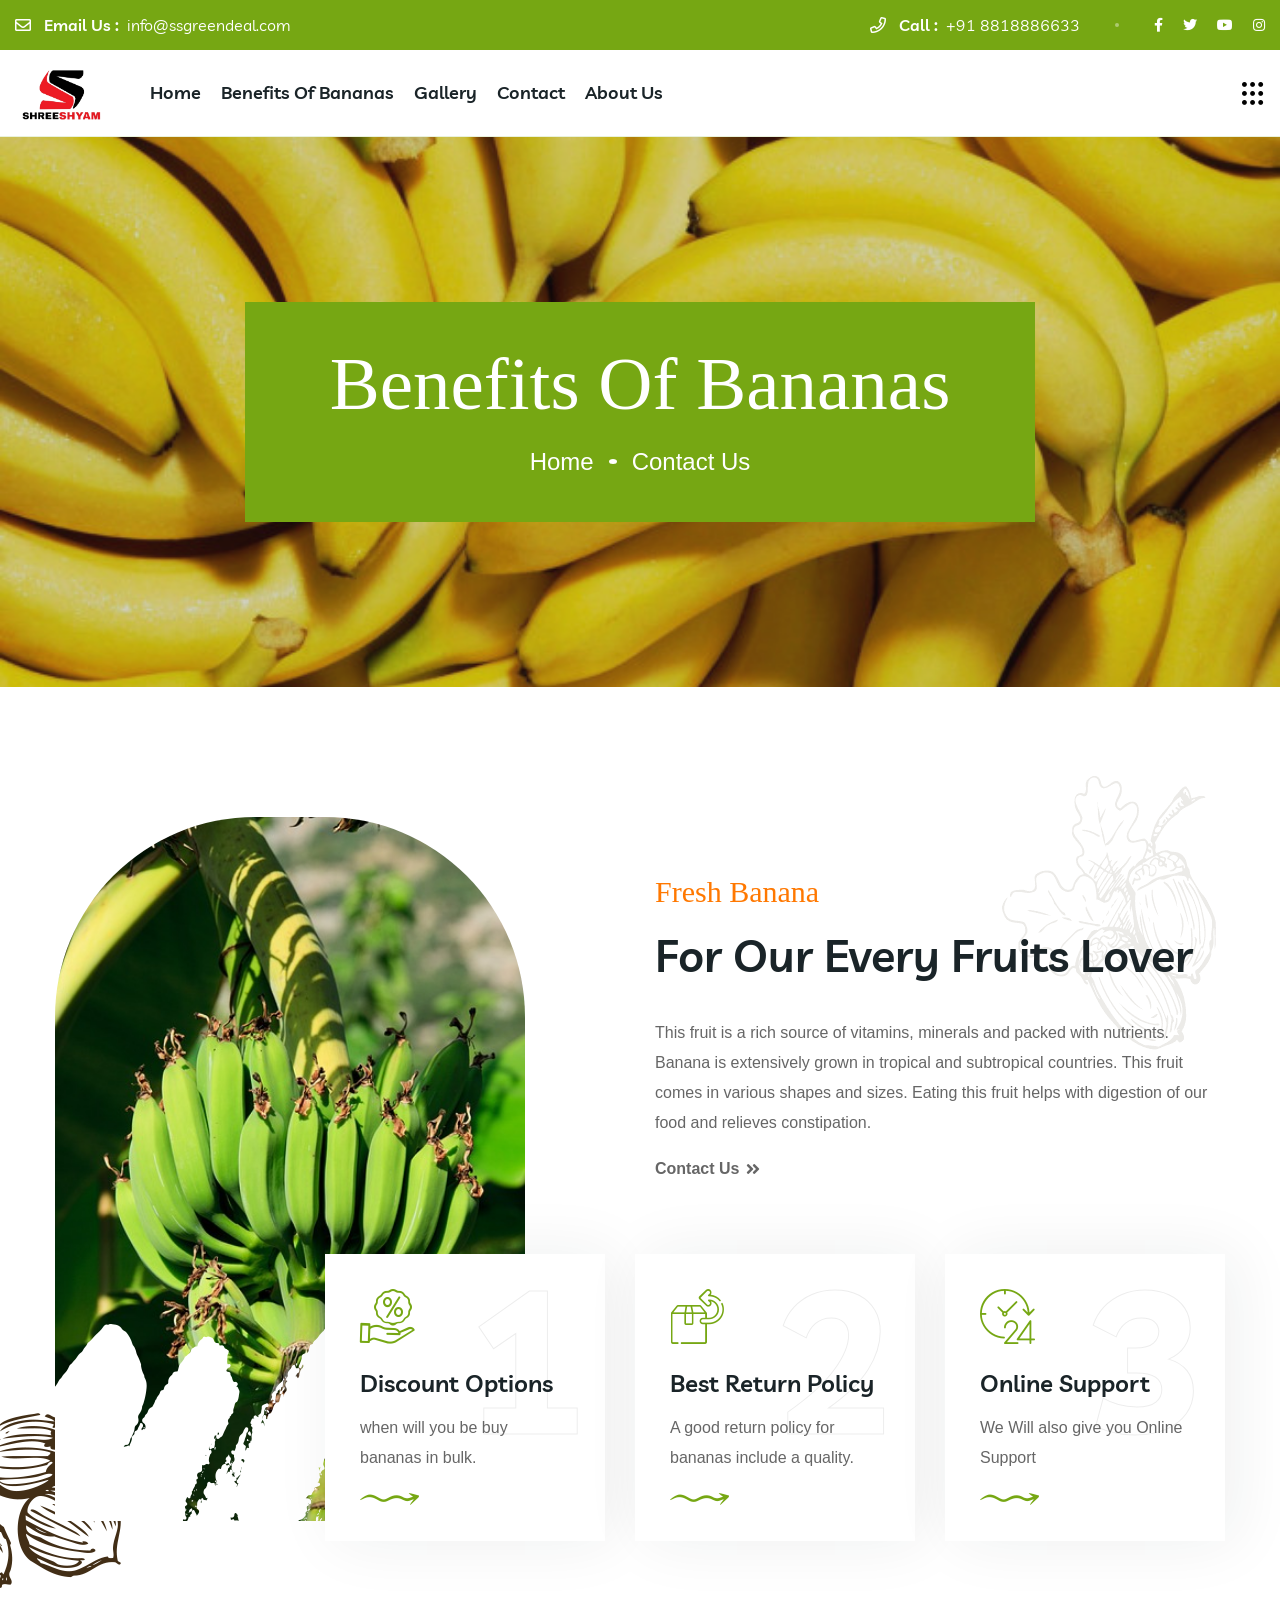
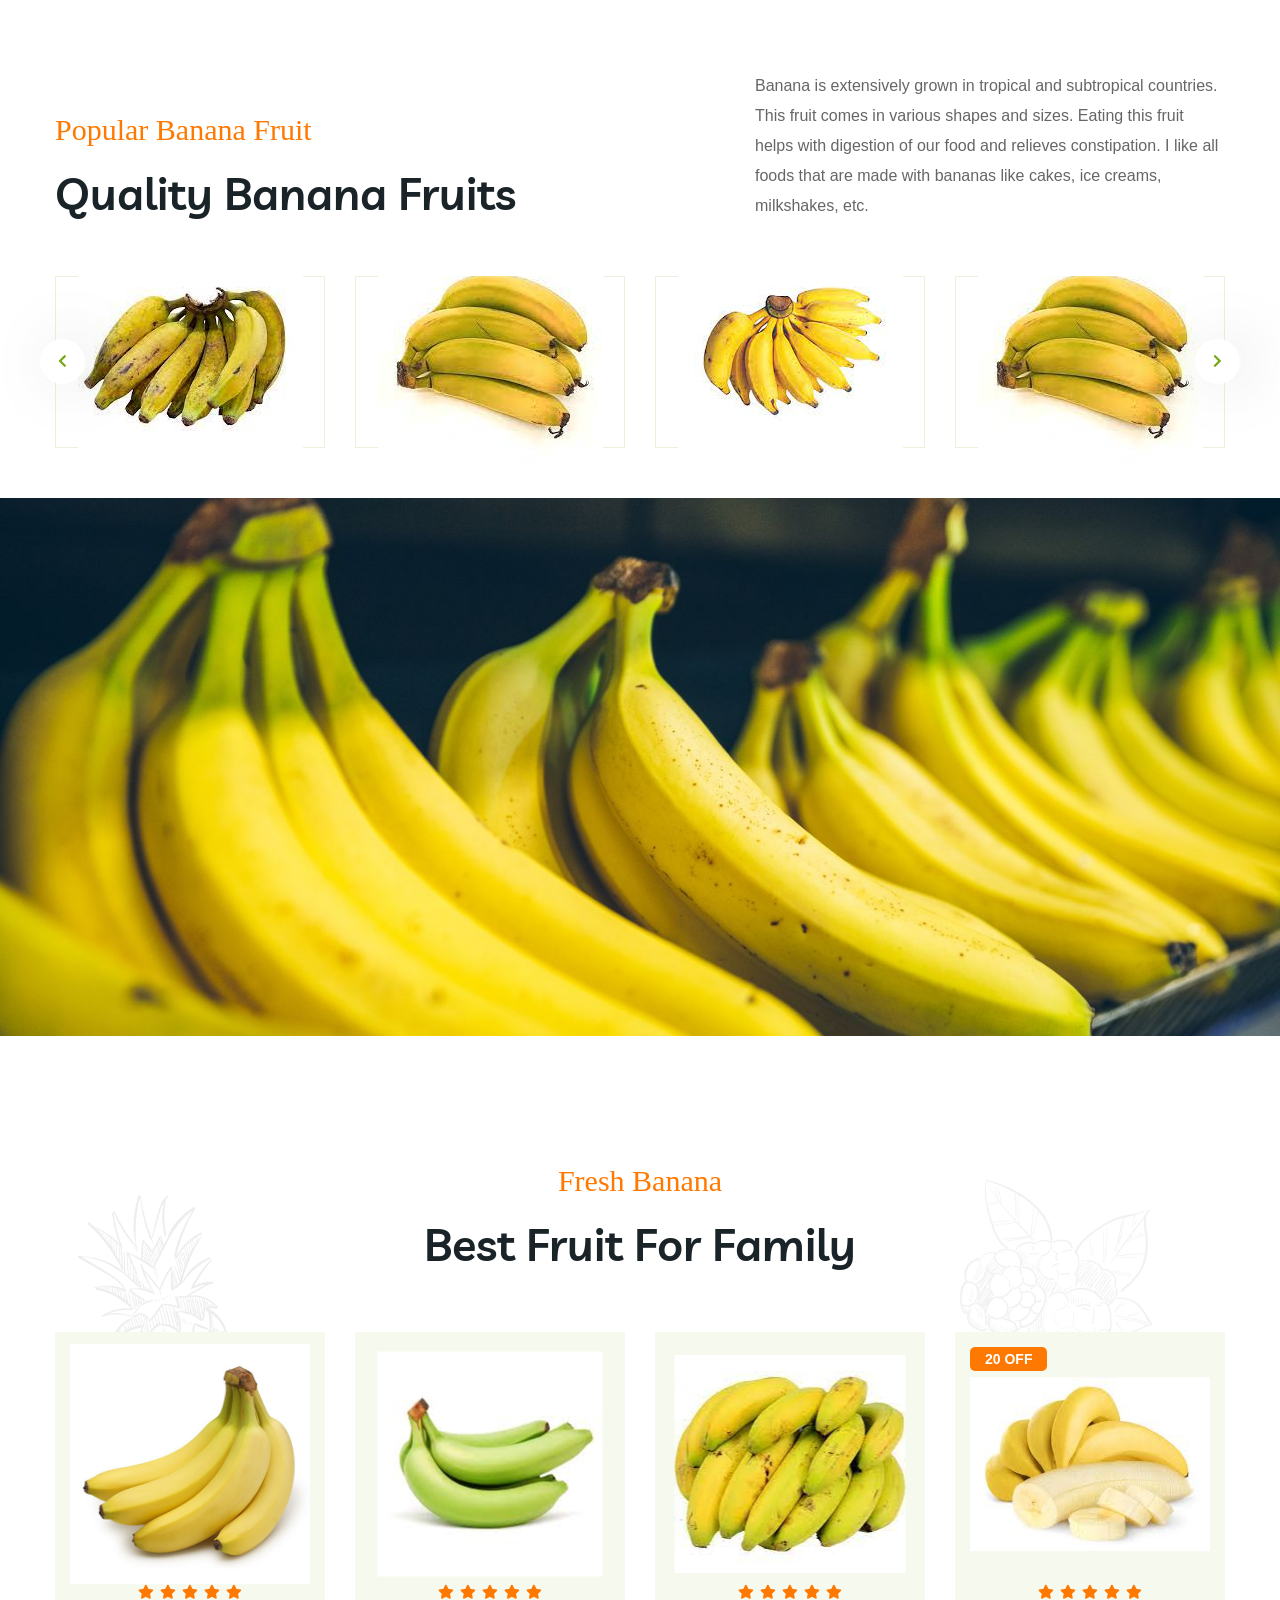
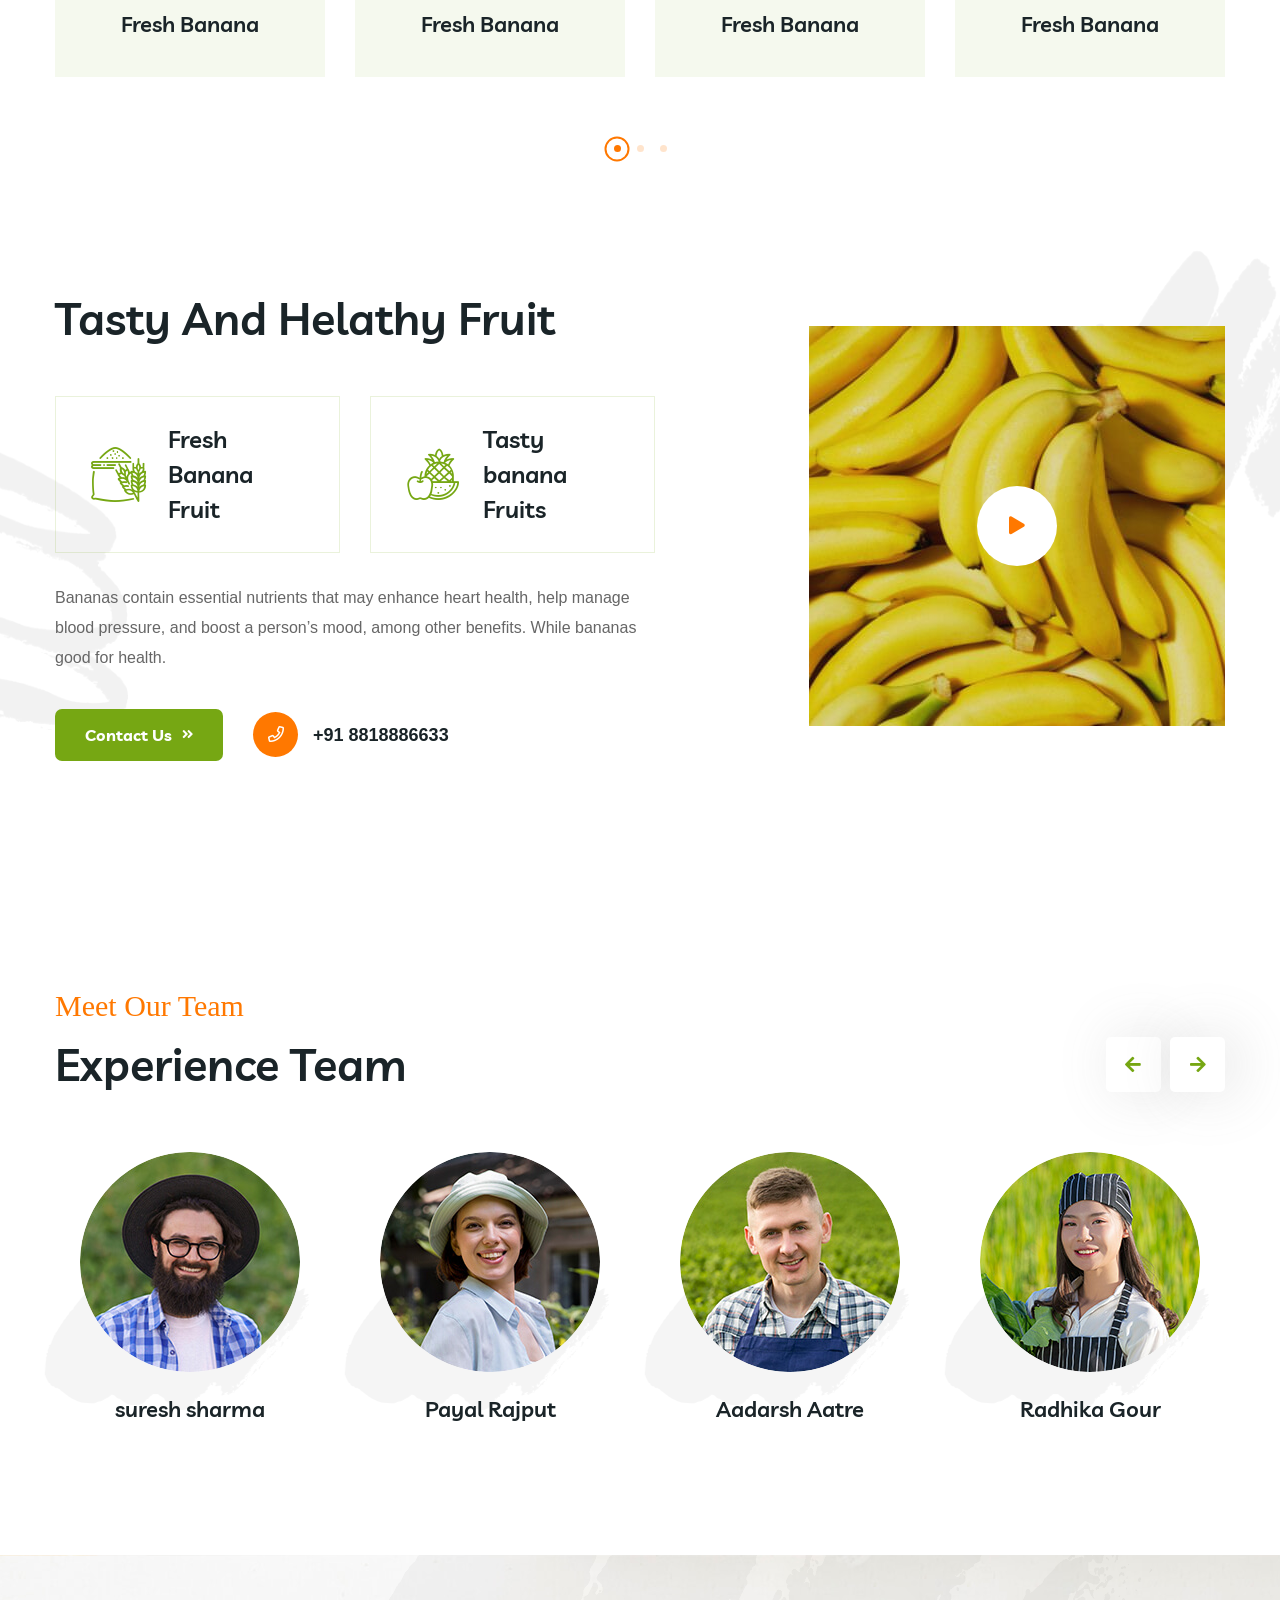
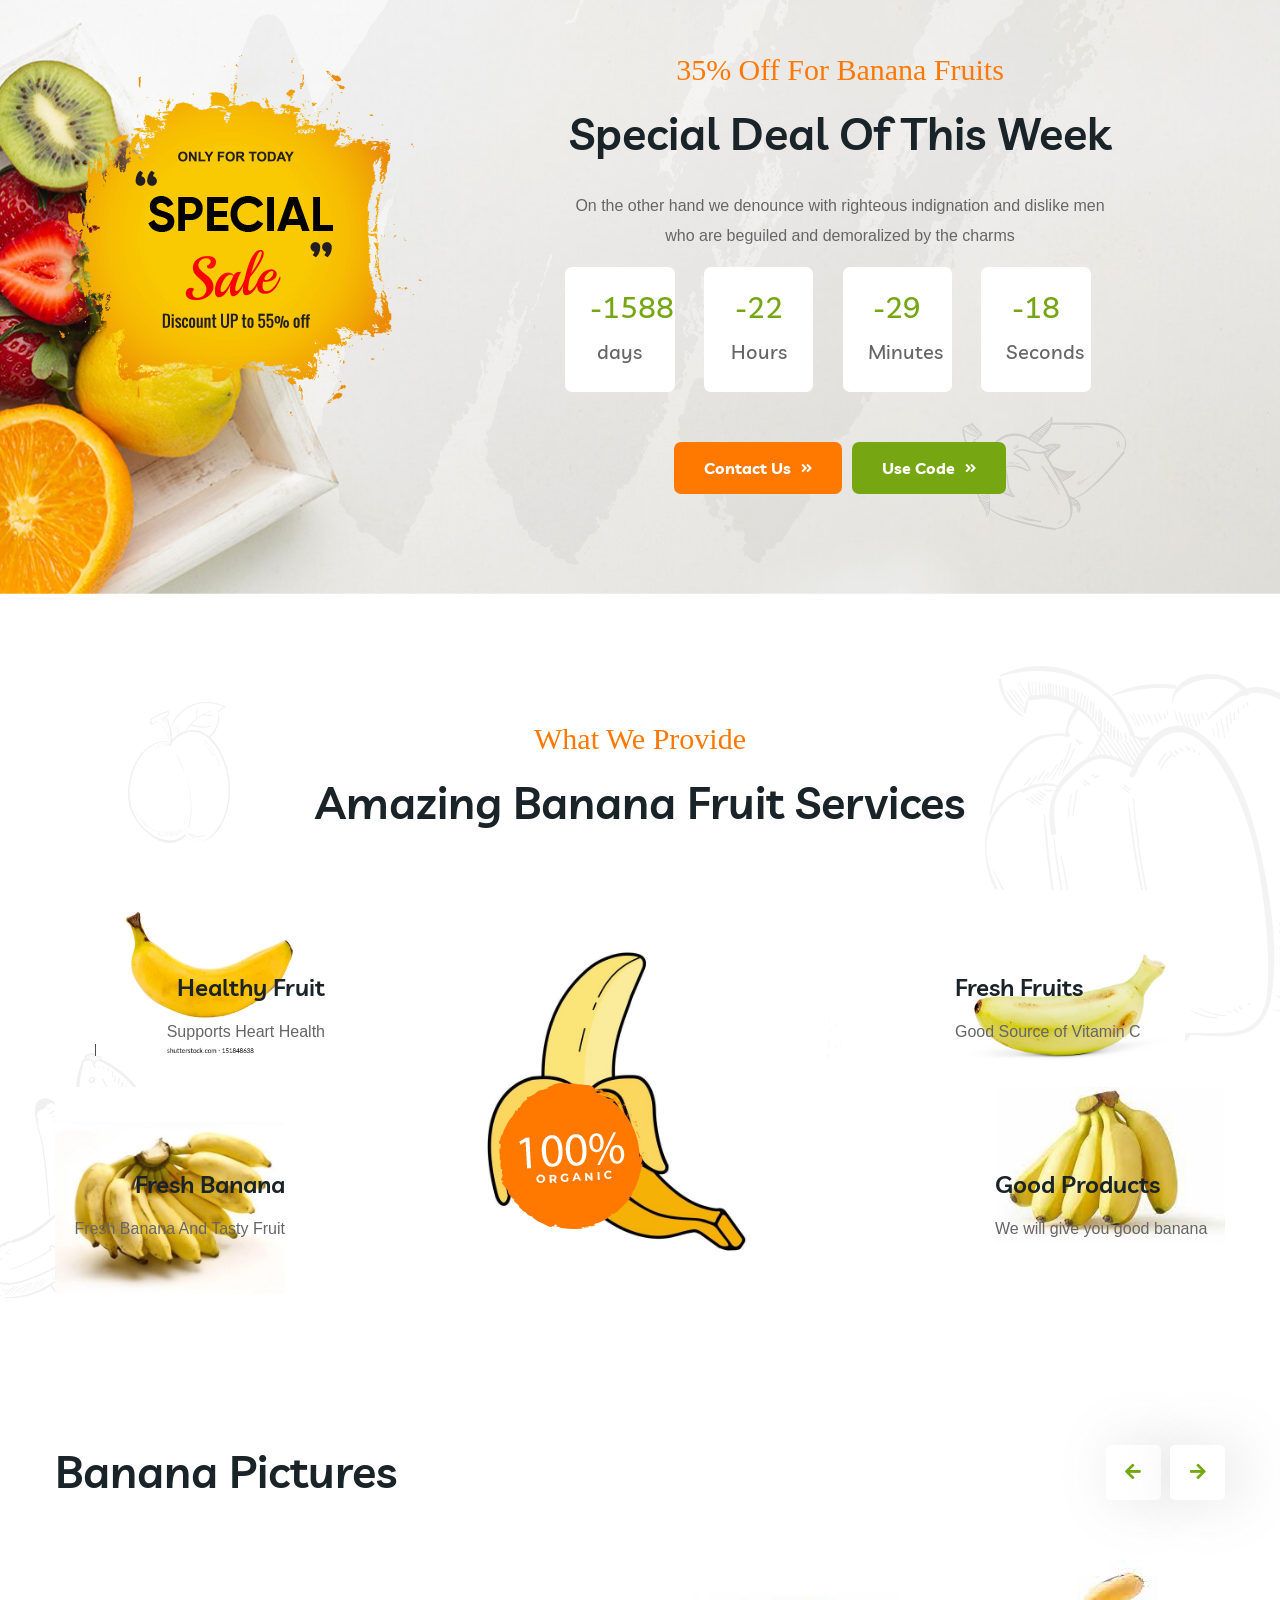
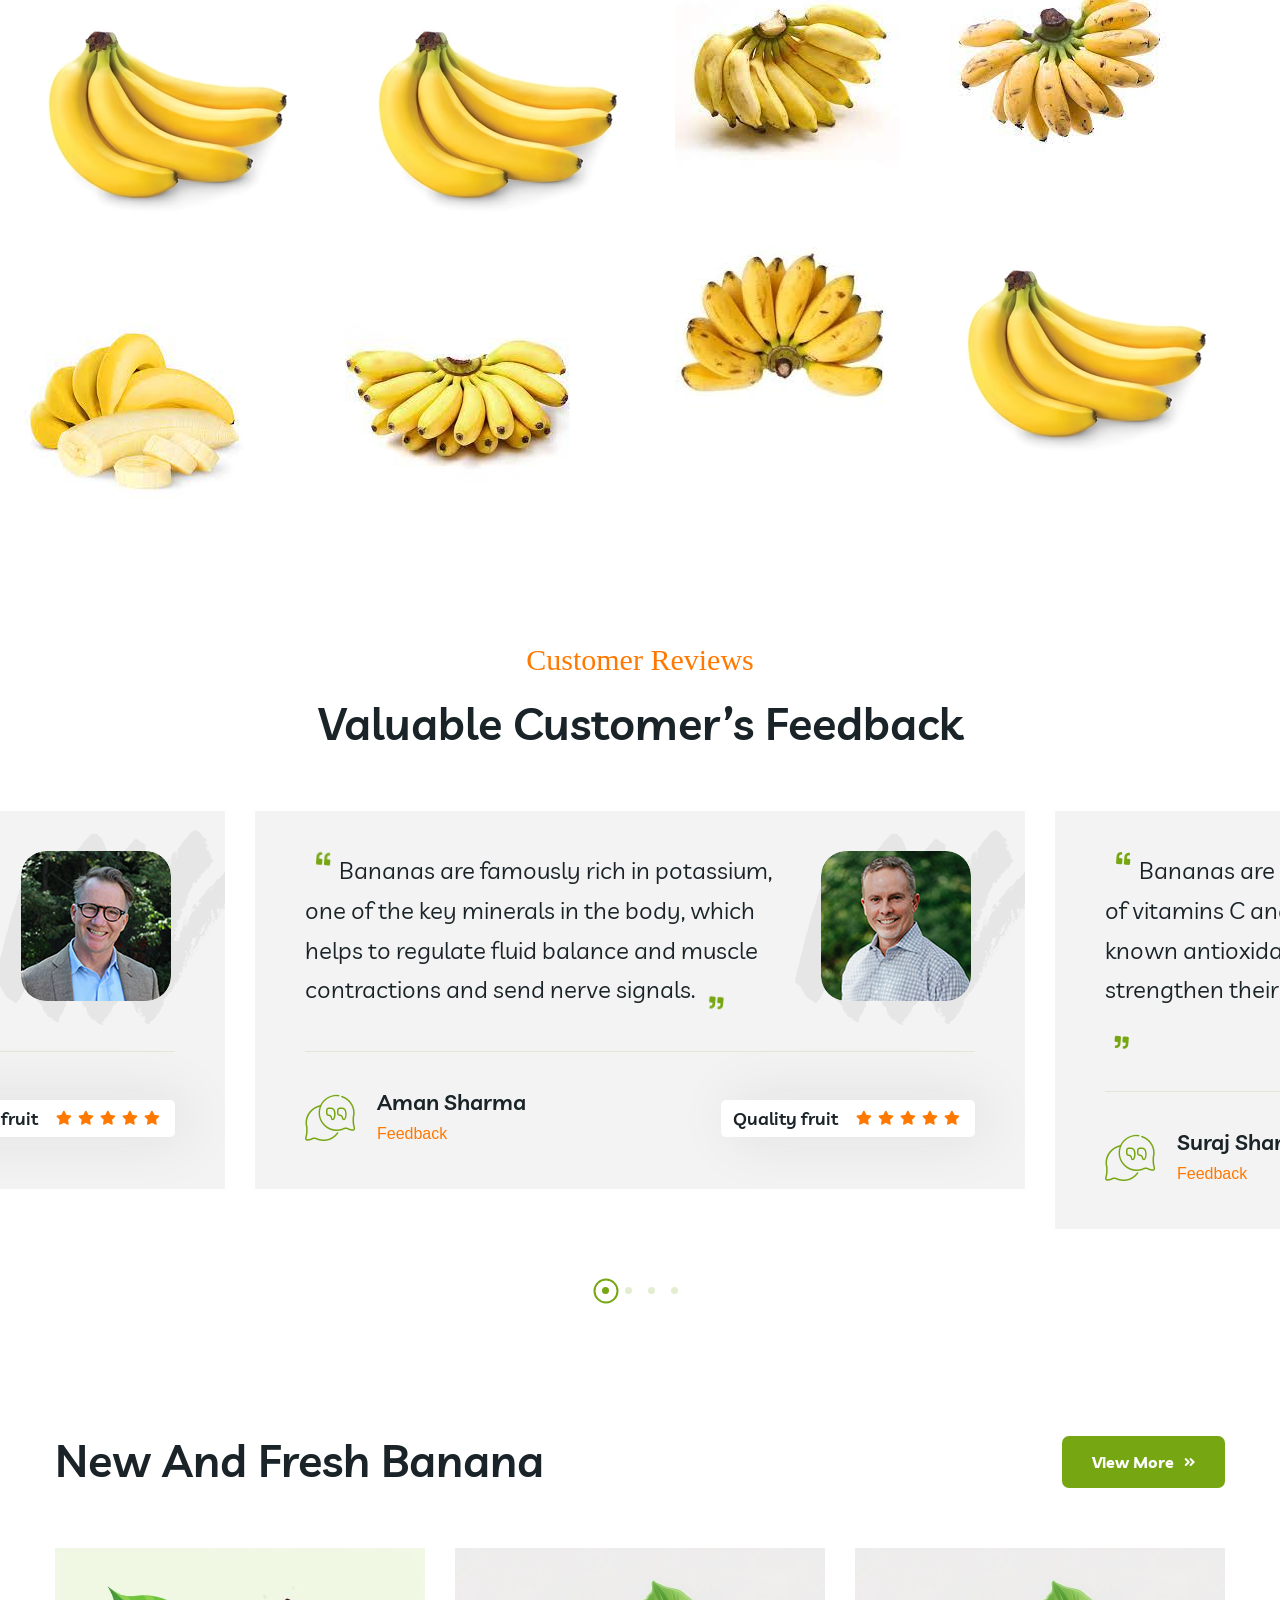
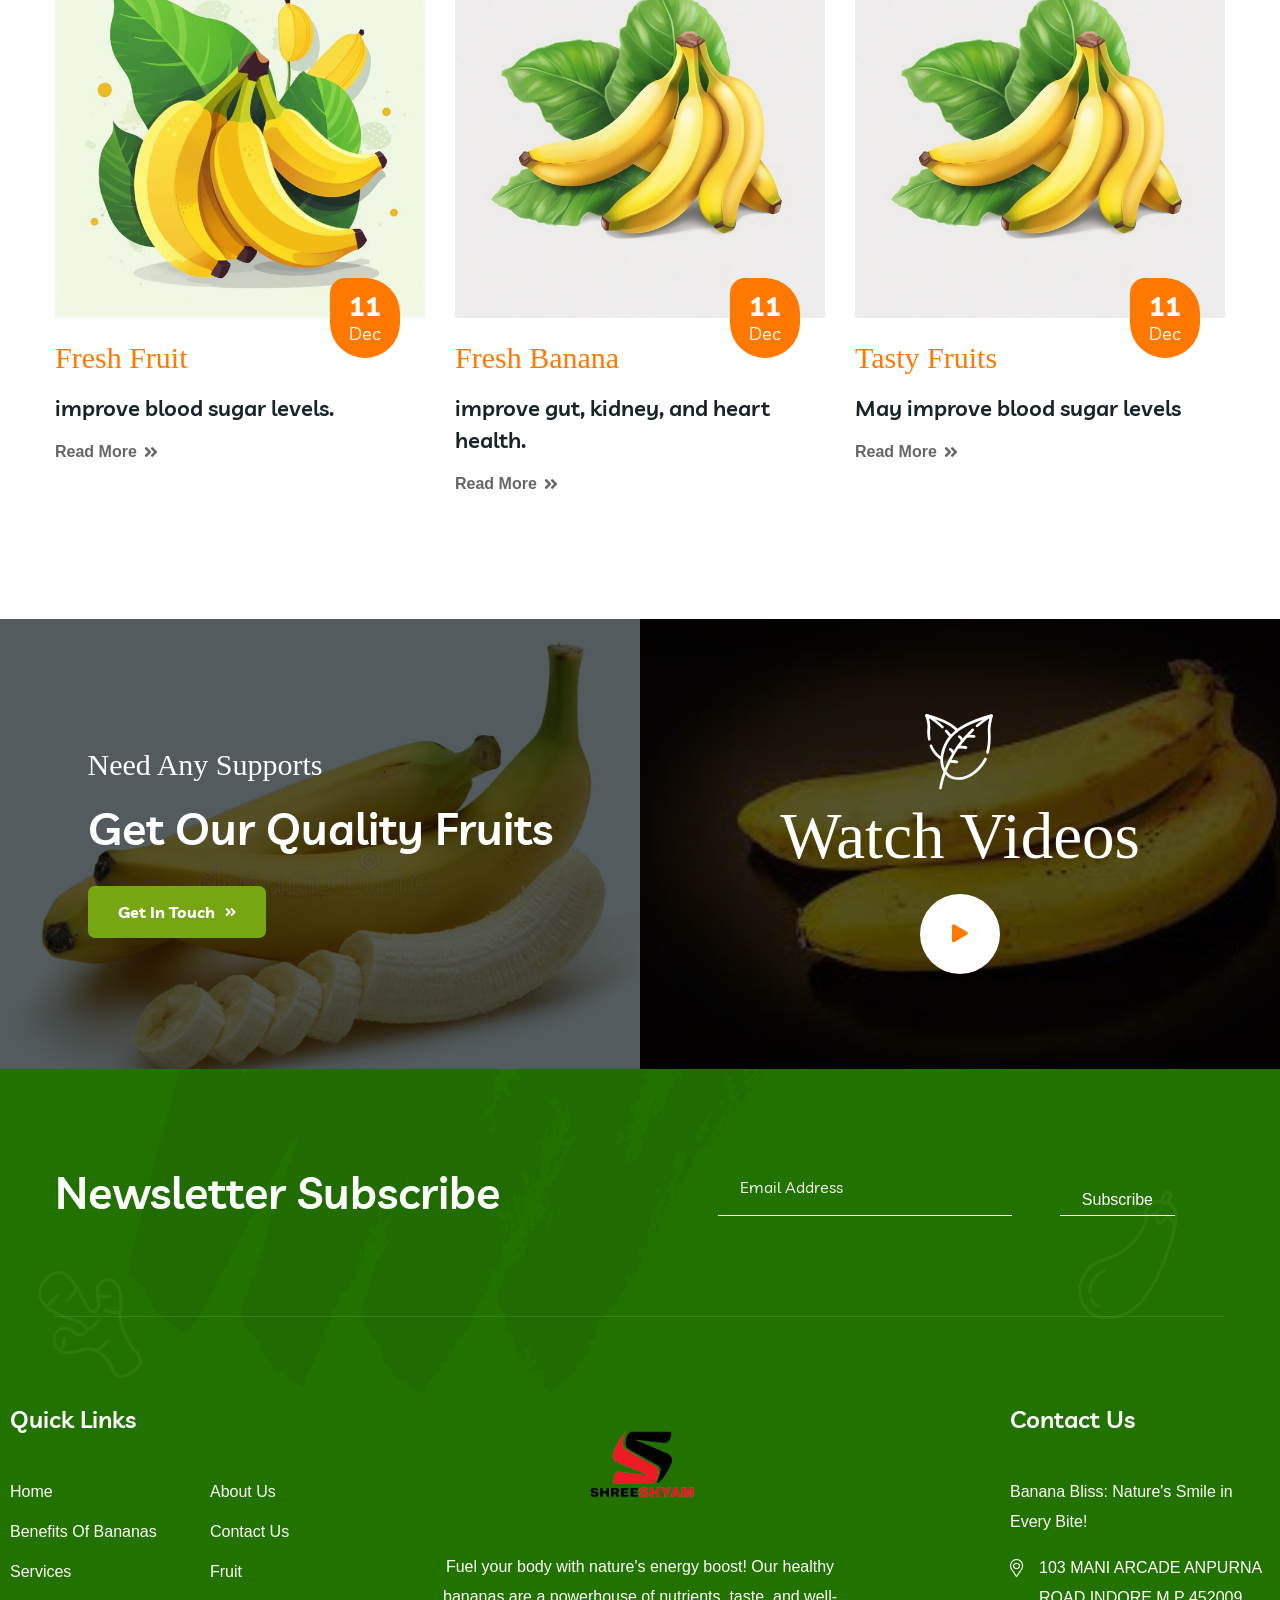
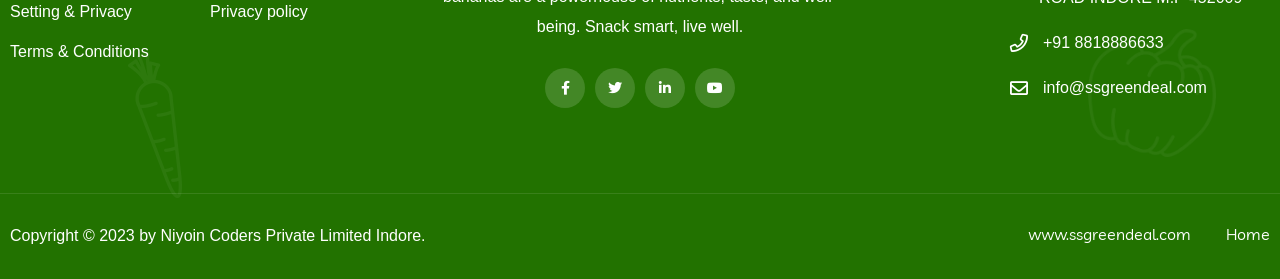
<file: Bob.html>
<!DOCTYPE html>
<html lang="zxx">


<head>
    <!-- Required meta tags -->
    <meta charset="utf-8" />
    <meta http-equiv="X-UA-Compatible" content="IE=edge">
    <meta name="viewport" content="width=device-width, initial-scale=1, shrink-to-fit=no">
    <meta name="description"
        content=" our range of banana services at ssgreendeal. From banana delivery to banana recipes and banana-themed events, we've got all your banana needs covered." />
    <meta name="keywords"
        content=" banana services, banana delivery, banana recipes, banana events, banana-themed, banana products, fresh bananas, banana treats" />
    <meta name="author" content="SSGREENDEAL">
    <!-- Title -->
    <title>ssgreendeal</title>
    <!-- Favicon Icon -->
    <link rel="shortcut icon" href="images/favicon.png" type="image/x-icon">
    <!-- Google Fonts -->
    <link
        href="https://fonts.googleapis.com/css2?family=Mulish:wght@400;500;600;700&amp;family=Oswald:wght@300;400;500;600;700&amp;display=swap"
        rel="stylesheet">

    <!-- Flaticon -->
    <link rel="stylesheet" href="css/flaticon.min.css">
    <!-- Font Awesome -->
    <link rel="stylesheet" href="css/fontawesome-5.14.0.min.css">
    <!-- Bootstrap -->
    <link rel="stylesheet" href="css/bootstrap-4.5.3.min.css">
    <!-- Magnific Popup -->
    <link rel="stylesheet" href="css/magnific-popup.min.css">
    <!-- Nice Select -->
    <link rel="stylesheet" href="css/nice-select.min.css">
    <!-- Animate -->
    <link rel="stylesheet" href="css/animate.min.css">
    <!-- Slick -->
    <link rel="stylesheet" href="css/slick.min.css">
    <!-- Main Style -->
    <link rel="stylesheet" href="css/style.css">


</head>

<body>
    <div class="page-wrapper">

        <!-- Preloader -->
        <div class="preloader"></div>

        <!-- main header -->
        <header class="main-header">

            <div class="header-top-wrap bg-light-green text-white py-10">
                <div class="container-fluid">
                    <div class="header-top">
                        <div class="row">
                            <div class="col-xl-7 col-lg-6">
                                <div class="top-left">
                                    <ul>
                                        <li><i class="far fa-envelope"></i> <b>Email Us :</b> <a
                                                href="https://demo.webtend.net/cdn-cgi/l/email-protection#d6a5a3a6a6b9a4a296b1bbb7bfbaf8b5b9bb"><span
                                                    class="__cf_email__">info@ssgreendeal.com</span></a>
                                        </li>
                                        <!-- <li><i class="far fa-clock"></i> <b>Working Hours :</b> Monday - Friday, 08 am -05 pm</li> -->
                                    </ul>
                                </div>
                            </div>
                            <div class="col-xl-5 col-lg-6">
                                <div class="top-right text-lg-right">
                                    <ul>
                                        <li><i class="far fa-phone"></i> <b>Call :</b> <a
                                                href="callto:+012(345)67899">+91 8818886633</a></li>
                                        <li>
                                            <div class="social-style-one">
                                                <a href="#"><i class="fab fa-facebook-f"></i></a>
                                                <a href="#"><i class="fab fa-twitter"></i></a>
                                                <a href="#"><i class="fab fa-youtube"></i></a>
                                                <a href="#"><i class="fab fa-instagram"></i></a>
                                            </div>
                                        </li>
                                    </ul>
                                </div>
                            </div>
                        </div>
                    </div>
                </div>
            </div>

            <!--Header-Upper-->
            <div class="header-upper">
                <div class="container-fluid clearfix">

                    <div class="header-inner d-flex align-items-center">
                        <div class="logo-outer">
                            <div class="logo"><a href="#"><img src="images/logos/logoo.png" width="90px" alt="Logo"
                                        title="Logo"></a></div>
                        </div>

                        <div class="nav-outer clearfix">
                            <!-- Main Menu -->
                            <nav class="main-menu navbar-expand-lg">
                                <div class="navbar-header">
                                    <div class="mobile-logo my-15">
                                        <a href="index.html">
                                            <img src="images/logos/logoo.png" width="90px" alt="Logo" title="Logo">
                                        </a>
                                    </div>

                                    <!-- Toggle Button -->
                                    <button type="button" class="navbar-toggle" data-toggle="collapse"
                                        data-target=".navbar-collapse">
                                        <span class="icon-bar"></span>
                                        <span class="icon-bar"></span>
                                        <span class="icon-bar"></span>
                                    </button>
                                </div>

                                <div class="navbar-collapse collapse clearfix">
                                    <ul class="navigation clearfix">
                                        <li class="dropdown"><a href="./index.html">Home</a>

                                        </li>


                                        <li class=""><a href="./Bob.html">Benefits Of Bananas</a>

                                        </li>

                                        </li>
                                        <li class=""><a href="gallery.html">Gallery</a>

                                        </li>
                                        <li><a href="contact.html">Contact</a></li>
                                        <li class=""><a href="./about.html">About us</a></li>
                                    </ul>
                                </div>

                            </nav>
                            <!-- Main Menu End-->
                        </div>


                        <!-- menu sidbar -->
                        <div class="menu-sidebar">
                            <button>
                                <i class="far fa-ellipsis-h"></i>
                                <i class="far fa-ellipsis-h"></i>
                                <i class="far fa-ellipsis-h"></i>
                            </button>
                        </div>
                    </div>
                </div>
            </div>
    </div>
    <!--End Header Upper-->
    </header>


    <!--Form Back Drop-->
    <div class="form-back-drop"></div>

    <!-- Hidden Sidebar -->
    <section class="hidden-bar">
        <div class="inner-box text-center">
            <div class="cross-icon"><span class="fa fa-times"></span></div>
            <div class="title">
                <h4>Get Appointment</h4>
            </div>

            <!--Appointment Form-->
            <div class="appointment-form">
                <form method="post" action="https://api.web3forms.com/submit">
                    <input type="hidden" name="access_key" value="63ee5fc0-7015-41c3-a3ff-71afee306878">
                    <div class="form-group col-md-12">
                        <input type="text" name="text" value="" placeholder="Name" required>
                    </div>
                    <div class="form-group col-md-12">
                        <input type="email" name="email" value="" placeholder="Email Address" required>
                    </div>

                    <div class="col-md-12">
                        <div class="form-group">
                            <textarea name="message" id="message" class="form-control" rows="4"
                                placeholder="Write Message" required="" required
                                data-error="Please enter your Message"></textarea>
                            <div class="help-block with-errors"></div>
                        </div>
                    </div>


                    <div class="col-md-12">
                        <div class="form-group mb-0">
                            <button type="submit" class="theme-btn style-two">Send Message<i
                                    class="fas fa-angle-double-right"></i></button>
                            <div id="msgSubmit" class="hidden"></div>
                        </div>
                    </div>
                </form>
            </div>

            <!--Social Icons-->
            <div class="social-style-one">
                <a href="#"><i class="fab fa-twitter"></i></a>
                <a href="#"><i class="fab fa-facebook-f"></i></a>
                <a href="#"><i class="fab fa-instagram"></i></a>
                <a href="#"><i class="fab fa-pinterest-p"></i></a>
            </div>
        </div>
    </section>
    <!--End Hidden Sidebar -->


    <!-- Page Banner Start -->
    <section class="page-banner text-white py-165 rpy-130" style="background-image: url(images/banner/bob_bgc.jpg);">
        <div class="container">
            <div class="banner-inner">
                <h1 class="page-title wow fadeInUp delay-0-2s">Benefits Of Bananas</h1>
                <nav aria-label="breadcrumb">
                    <ol class="breadcrumb justify-content-center wow fadeInUp delay-0-4s">
                        <li class="breadcrumb-item"><a href="index.html">Home</a></li>
                        <li class="breadcrumb-item active"><a href="contact.html">Contact Us</a></li>
                    </ol>
                </nav>
            </div>
        </div>
    </section>
    <!-- Page Banner End -->

    <!-- Slider Section End -->


    <!-- About Section Start -->
    <section class="about-section-two rel z-1 pt-130 rpt-100">
        <div class="container">
            <div class="row">
                <div class="col-lg-6">
                    <div class="about-two-image wow fadeInUp delay-0-2s">
                        <img class="image" src="images/gellery/portfolio10.jpg" alt="About">
                        <img class="about-over" src="images/about/about-left-over.png" alt="About">
                    </div>
                </div>
                <div class="col-lg-6">
                    <div class="about-two-content pt-60 wow fadeInUp delay-0-4s">
                        <div class="section-title mb-35">
                            <span class="sub-title mb-20">Fresh Banana</span>
                            <h2>For Our Every Fruits Lover</h2>
                        </div>
                        <p>This fruit is a rich source of vitamins, minerals and packed with nutrients. Banana is
                            extensively grown in tropical and subtropical countries. This fruit comes in various shapes
                            and sizes. Eating this fruit helps with digestion of our food and relieves constipation.</p>
                        <a href="about.html" class="read-more">Contact Us <i class="fas fa-angle-double-right"></i></a>
                        <div class="about-features mt-70">
                            <div class="row">
                                <div class="col-xl-4 col-md-6">
                                    <div class="about-feature-item wow fadeInUp delay-0-6s">
                                        <span class="number">1</span>
                                        <div class="icon"><i class="flaticon-offer"></i></div>
                                        <h4><a href="service-details.html">Discount Options</a></h4>
                                        <p>when will you be buy bananas in bulk.</p>
                                        <img src="images/about/arrow.png" alt="Arrow">
                                    </div>
                                </div>
                                <div class="col-xl-4 col-md-6">
                                    <div class="about-feature-item wow fadeInUp delay-0-7s">
                                        <span class="number">2</span>
                                        <div class="icon"><i class="flaticon-return-box"></i></div>
                                        <h4><a href="service-details.html">Best Return Policy</a></h4>
                                        <p>A good return policy for bananas include a quality.</p>
                                        <img src="images/about/arrow.png" alt="Arrow">
                                    </div>
                                </div>
                                <div class="col-xl-4 col-md-6">
                                    <div class="about-feature-item wow fadeInUp delay-0-8s">
                                        <span class="number">3</span>
                                        <div class="icon"><i class="flaticon-24-hours"></i></div>
                                        <h4><a href="service-details.html">Online Support</a></h4>
                                        <p>We Will also give you Online Support</p>
                                        <img src="images/about/arrow.png" alt="Arrow">
                                    </div>
                                </div>
                            </div>
                        </div>
                    </div>
                </div>
            </div>
        </div>
        <div class="about-shapes">
            <img src="images/shapes/about-shape1.png" alt="Shape">
            <img src="images/shapes/about-shape2.png" alt="Shape">
        </div>
    </section>
    <!-- About Section End -->


    <!-- Category Section Start -->
    <section class="category-section-two pt-100 rpt-70 pb-20">
        <div class="container">
            <div class="row align-items-end pb-35">
                <div class="col-lg-7 wow fadeInUp delay-0-2s">
                    <div class="section-title mb-20">
                        <span class="sub-title mb-20">Popular Banana Fruit</span>
                        <h2>Quality Banana Fruits </h2>
                    </div>
                </div>
                <div class="col-lg-5 wow fadeInUp delay-0-4s">
                    <div class="text mb-20">
                        <p>Banana is extensively grown in tropical and subtropical countries. This fruit comes in
                            various shapes and sizes. Eating this fruit helps with digestion of our food and relieves
                            constipation. I like all foods that are made with bananas like cakes, ice creams,
                            milkshakes, etc.</p>
                    </div>
                </div>
            </div>
            <div class="category-active">
                <div class="category-item-two wow fadeInUp delay-0-2s">
                    <div class="image">
                        <img src="images/category/categry_11.jpeg" alt="Category">
                    </div>
                    <!-- <h5><a href="service-details.html">Orange</a></h5> -->
                </div>
                <div class="category-item-two wow fadeInUp delay-0-3s">
                    <div class="image">
                        <img src="images/category/categry_22.jpeg" alt="Category">
                    </div>
                    <!-- <h5><a href="service-details.html">Red Tomato</a></h5> -->
                </div>
                <div class="category-item-two wow fadeInUp delay-0-4s">
                    <div class="image">
                        <img src="images/category/categrry_33.jpeg" alt="Category">
                    </div>
                    <!-- <h5><a href="service-details.html">Bomb Corn</a></h5> -->
                </div>
                <div class="category-item-two wow fadeInUp delay-0-5s">
                    <div class="image">
                        <img src="images/category/categry_22.jpeg" alt="Category">
                    </div>
                    <!-- <h5><a href="service-details.html">Green Lemon</a></h5> -->
                </div>
                <div class="category-item-two wow fadeInUp delay-0-6s">
                    <div class="image">
                        <img src="images/category/categryy_55.jpg" alt="Category">
                    </div>
                    <!-- <h5><a href="service-details.html">Beetroot</a></h5> -->
                </div>
                <div class="category-item-two wow fadeInUp delay-0-7s">
                    <div class="image">
                        <img src="images/category/categry_66.jpg" alt="Category">
                    </div>
                    <!-- <h5><a href="service-details.html">Sugar pea</a></h5> -->
                </div>
                <div class="category-item-two wow fadeInUp delay-0-8s">
                    <div class="image">
                        <img src="images/category/catery_77.webp" alt="Category">
                    </div>
                    <!-- <h5><a href="service-details.html">Orange</a></h5> -->
                </div>
                <div class="category-item-two wow fadeInUp delay-0-9s">
                    <div class="image">
                        <img src="images/category/categry_88.webp" alt="Category">
                    </div>
                    <!-- <h5><a href="service-details.html">Red Tomato</a></h5> -->
                </div>
                <div class="category-item-two wow fadeInUp delay-0-2s">
                    <div class="image">
                        <img src="images/category/catery_77.webp" alt="Category">
                    </div>
                    <!-- <h5><a href="service-details.html">Bomb Corn</a></h5> -->
                </div>
                <div class="category-item-two wow fadeInUp delay-0-3s">
                    <div class="image">
                        <img src="images/category/categry110.jpeg" alt="Category">
                    </div>
                    <!-- <h5><a href="service-details.html">Green Lemon</a></h5> -->
                </div>
                <div class="category-item-two wow fadeInUp delay-0-4s">
                    <div class="image">
                        <img src="images/category/categrry_33.jpeg" alt="Category">
                    </div>
                    <!-- <h5><a href="service-details.html">Beetroot</a></h5> -->
                </div>
                <div class="category-item-two wow fadeInUp delay-0-5s">
                    <div class="image">
                        <img src="images/category/categry_22.jpeg" alt="Category">
                    </div>
                    <!-- <h5><a href="service-details.html">Sugar pea</a></h5> -->
                </div>
            </div>
        </div>
    </section>
    <!-- Category Section End -->


    <!-- Image Section Start -->
    <div class="client-top-image">
        <img class="w-100" src="images/background/banan_lenth_img.jpg" alt="Client Top">
    </div>
    <!-- Image Section End -->


    <!-- Product Section Start -->
    <section class="product-section-two rel z-1 pt-130 rpt-100">
        <div class="container">
            <div class="section-title text-center mb-60">
                <span class="sub-title mb-20">Fresh Banana</span>
                <h2>Best Fruit For Family</h2>
            </div>
            <div class="product-active-two">
                <div class="product-item wow fadeInUp delay-0-2s">
                    <!-- <span class="offer">53 Off</span> -->
                    <div class="image">
                        <img src="images/products/product11.jpg" alt="Product">
                    </div>
                    <div class="content">
                        <div class="ratting">
                            <i class="fas fa-star"></i>
                            <i class="fas fa-star"></i>
                            <i class="fas fa-star"></i>
                            <i class="fas fa-star"></i>
                            <i class="fas fa-star"></i>
                        </div>
                        <h5><a href="product-details.html">Fresh Banana</a></h5>
                        <span class="price">
                            <!-- <del>25</del>
                                <span>18</span> -->
                        </span>
                    </div>
                </div>
                <div class="product-item wow fadeInUp delay-0-4s">
                    <div class="image">
                        <img src="images/products/product22.jpeg" alt="Product">
                    </div>
                    <div class="content">
                        <div class="ratting">
                            <i class="fas fa-star"></i>
                            <i class="fas fa-star"></i>
                            <i class="fas fa-star"></i>
                            <i class="fas fa-star"></i>
                            <i class="fas fa-star"></i>
                        </div>
                        <h5><a href="product-details.html">Fresh Banana</a></h5>
                        <span class="price">
                            <!-- <span>49.58</span> -->
                        </span>
                    </div>
                </div>
                <div class="product-item wow fadeInUp delay-0-6s">
                    <!-- <span class="offer bg-red">sale</span> -->
                    <div class="image">
                        <img src="images/products/product33.jpeg" alt="Product">
                    </div>
                    <div class="content">
                        <div class="ratting">
                            <i class="fas fa-star"></i>
                            <i class="fas fa-star"></i>
                            <i class="fas fa-star"></i>
                            <i class="fas fa-star"></i>
                            <i class="fas fa-star"></i>
                        </div>
                        <h5><a href="product-details.html">Fresh Banana</a></h5>
                        <span class="price">
                            <!-- <del>25</del>
                                <span>18</span> -->
                        </span>
                    </div>
                </div>
                <div class="product-item wow fadeInUp delay-0-8s">
                    <span class="offer">20 Off</span>
                    <div class="image">
                        <img src="images/products/product44.jpeg" alt="Product">
                    </div>
                    <div class="content">
                        <div class="ratting">
                            <i class="fas fa-star"></i>
                            <i class="fas fa-star"></i>
                            <i class="fas fa-star"></i>
                            <i class="fas fa-star"></i>
                            <i class="fas fa-star"></i>
                        </div>
                        <h5><a href="product-details.html">Fresh Banana</a></h5>
                        <span class="price">
                            <!-- <del>55</del>
                                <span>36</span> -->
                        </span>
                    </div>
                </div>
                <div class="product-item wow fadeInUp delay-1-0s">
                    <div class="image">
                        <img src="images/products/procut55.jpeg" alt="Product">
                    </div>
                    <div class="content">
                        <div class="ratting">
                            <i class="fas fa-star"></i>
                            <i class="fas fa-star"></i>
                            <i class="fas fa-star"></i>
                            <i class="fas fa-star"></i>
                            <i class="fas fa-star"></i>
                        </div>
                        <h5><a href="product-details.html">Fresh Banana</a></h5>
                        <span class="price">
                            <!-- <span>205</span> -->
                        </span>
                    </div>
                </div>
            </div>
        </div>
        <div class="product-shapes">
            <img class="shape-one" src="images/shapes/product-shape1.png" alt="Shape">
            <img class="shape-two" src="images/shapes/product-shape2.png" alt="Shape">
        </div>
    </section>
    <!-- Product Section End -->


    <!-- About Section Start -->
    <section class="about-section-three rel z-1 py-130 rpy-100">
        <div class="container">
            <div class="row align-items-center">
                <div class="col-lg-6">
                    <div class="about-three-content rmb-65 wow fadeInLeft delay-0-2s">
                        <div class="section-title mb-50">
                            <!-- <span class="sub-title mb-20">About Company</span> -->
                            <h2>Tasty And Helathy Fruit</h2>
                        </div>
                        <div class="row">
                            <div class="col-md-6">
                                <div class="about-feature-two">
                                    <div class="icon"><i class="flaticon-wheat-sack"></i></div>
                                    <h4><a href="service-details.html">Fresh Banana Fruit</a></h4>
                                </div>
                            </div>
                            <div class="col-md-6">
                                <div class="about-feature-two">
                                    <div class="icon"><i class="flaticon-fruits"></i></div>
                                    <h4><a href="service-details.html">Tasty banana Fruits</a></h4>
                                </div>
                            </div>
                        </div>
                        <p>Bananas contain essential nutrients that may enhance heart health, help manage blood
                            pressure, and boost a person’s mood, among other benefits. While bananas good for health.
                        </p>
                        <div class="about-btn-number pt-5">
                            <a href="contact.html" class="theme-btn style-two">Contact Us <i
                                    class="fas fa-angle-double-right"></i></a>
                            <a href="callto:+012(345)678" class="number"><i class="far fa-phone"></i> <b>+91
                                    8818886633</b></a>
                        </div>
                    </div>
                </div>
                <div class="col-lg-6 text-lg-right">
                    <div class="about-video wow fadeInRight delay-0-2s">
                        <img class="image" src="images/about/banana_about_img.jpg" alt="About">
                        <a href="images/about/vedio.mp4" class="mfp-iframe video-play"><i class="fas fa-play"></i></a>
                        <img class="bg-shape" src="images/about/about-bg-shape.png" alt="Shape">
                    </div>
                </div>
            </div>
        </div>
        <img src="images/shapes/about-three.png" alt="Shape" class="shape">
    </section>
    <!-- About Section End -->



    <!-- Team Area Start -->
    <section class="team-area pt-100 rpt-70 pb-95 rpb-65">
        <div class="container">
            <div class="team-header mb-35">
                <div class="row align-items-end">
                    <div class="col-lg-8">
                        <div class="section-title mb-25 text-lg-left text-center">
                            <span class="sub-title mb-15">Meet Our Team</span>
                            <h2>Experience Team</h2>
                        </div>
                    </div>
                    <div class="col-lg-4 text-lg-right text-center">
                        <div class="slider-arrows mb-25">
                            <button class="team-prev"><i class="fas fa-arrow-left"></i></button>
                            <button class="team-next"><i class="fas fa-arrow-right"></i></button>
                        </div>
                    </div>
                </div>
            </div>
            <div class="team-active">
                <div class="team-member wow fadeInUp delay-0-2s">
                    <div class="image">
                        <img src="images/team/member1.jpg" alt="Team Member">
                        <div class="social-style-one">
                            <a href="#"><i class="fab fa-facebook-f"></i></a>
                            <a href="#"><i class="fab fa-twitter"></i></a>
                            <a href="#"><i class="fab fa-youtube"></i></a>
                            <a href="#"><i class="fab fa-instagram"></i></a>
                        </div>
                    </div>
                    <h4>suresh sharma</h4>
                    <!-- <span class="designation">Senior Farmer</span> -->
                    <img class="team-bg" src="images/team/team-member-bg.png" alt="Bg">
                </div>
                <div class="team-member wow fadeInUp delay-0-3s">
                    <div class="image">
                        <img src="images/team/member2.jpg" alt="Team Member">
                        <div class="social-style-one">
                            <a href="#"><i class="fab fa-facebook-f"></i></a>
                            <a href="#"><i class="fab fa-twitter"></i></a>
                            <a href="#"><i class="fab fa-youtube"></i></a>
                            <a href="#"><i class="fab fa-instagram"></i></a>
                        </div>
                    </div>
                    <h4>Payal Rajput</h4>
                    <!-- <span class="designation">Junior Manager</span> -->
                    <img class="team-bg" src="images/team/team-member-bg.png" alt="Bg">
                </div>
                <div class="team-member wow fadeInUp delay-0-4s">
                    <div class="image">
                        <img src="images/team/member3.jpg" alt="Team Member">
                        <div class="social-style-one">
                            <a href="#"><i class="fab fa-facebook-f"></i></a>
                            <a href="#"><i class="fab fa-twitter"></i></a>
                            <a href="#"><i class="fab fa-youtube"></i></a>
                            <a href="#"><i class="fab fa-instagram"></i></a>
                        </div>
                    </div>
                    <h4>Aadarsh Aatre</h4>
                    <!-- <span class="designation">Business Consultant</span> -->
                    <img class="team-bg" src="images/team/team-member-bg.png" alt="Bg">
                </div>
                <div class="team-member wow fadeInUp delay-0-5s">
                    <div class="image">
                        <img src="images/team/member4.jpg" alt="Team Member">
                        <div class="social-style-one">
                            <a href="#"><i class="fab fa-facebook-f"></i></a>
                            <a href="#"><i class="fab fa-twitter"></i></a>
                            <a href="#"><i class="fab fa-youtube"></i></a>
                            <a href="#"><i class="fab fa-instagram"></i></a>
                        </div>
                    </div>
                    <h4>Radhika Gour</h4>
                    <!-- <span class="designation">CO- Founder</span> -->
                    <img class="team-bg" src="images/team/team-member-bg.png" alt="Bg">
                </div>
                <div class="team-member wow fadeInUp delay-0-6s">
                    <div class="image">
                        <img src="images/team/member1.jpg" alt="Team Member">
                        <div class="social-style-one">
                            <a href="#"><i class="fab fa-facebook-f"></i></a>
                            <a href="#"><i class="fab fa-twitter"></i></a>
                            <a href="#"><i class="fab fa-youtube"></i></a>
                            <a href="#"><i class="fab fa-instagram"></i></a>
                        </div>
                    </div>
                    <h4>Anshu Verma</h4>
                    <!-- <span class="designation">Senior Farmer</span> -->
                    <img class="team-bg" src="images/team/team-member-bg.png" alt="Bg">
                </div>
                <div class="team-member wow fadeInUp delay-0-7s">
                    <div class="image">
                        <img src="images/team/member2.jpg" alt="Team Member">
                        <div class="social-style-one">
                            <a href="#"><i class="fab fa-facebook-f"></i></a>
                            <a href="#"><i class="fab fa-twitter"></i></a>
                            <a href="#"><i class="fab fa-youtube"></i></a>
                            <a href="#"><i class="fab fa-instagram"></i></a>
                        </div>
                    </div>
                    <h4>Rishika Borasi</h4>
                    <!-- <span class="designation">Junior Manager</span> -->
                    <img class="team-bg" src="images/team/team-member-bg.png" alt="Bg">
                </div>
                <div class="team-member wow fadeInUp delay-0-8s">
                    <div class="image">
                        <img src="images/team/member3.jpg" alt="Team Member">
                        <div class="social-style-one">
                            <a href="#"><i class="fab fa-facebook-f"></i></a>
                            <a href="#"><i class="fab fa-twitter"></i></a>
                            <a href="#"><i class="fab fa-youtube"></i></a>
                            <a href="#"><i class="fab fa-instagram"></i></a>
                        </div>
                    </div>
                    <h4>Rahul Rajput</h4>
                    <!-- <span class="designation">Business Consultant</span> -->
                    <img class="team-bg" src="images/team/team-member-bg.png" alt="Bg">
                </div>
                <div class="team-member wow fadeInUp delay-0-9s">
                    <div class="image">
                        <img src="images/team/member4.jpg" alt="Team Member">
                        <div class="social-style-one">
                            <a href="#"><i class="fab fa-facebook-f"></i></a>
                            <a href="#"><i class="fab fa-twitter"></i></a>
                            <a href="#"><i class="fab fa-youtube"></i></a>
                            <a href="#"><i class="fab fa-instagram"></i></a>
                        </div>
                    </div>
                    <h4>Simran Sharma</h4>
                    <!-- <span class="designation">CO- Founder</span> -->
                    <img class="team-bg" src="images/team/team-member-bg.png" alt="Bg">
                </div>
            </div>
        </div>
    </section>
    <!-- Team Area End -->


    <!-- Special Offer Start -->
    <section class="special-offer-two bgs-cover rel z-1 py-100 rpt-80"
        style="background-image: url(images/background/special-offer-bg.jpg);">
        <div class="container">
            <div class="row">
                <div class="col-lg-4">
                    <div class="special-offer-left text-center rmb-35 wow fadeInUp delay-0-2s">
                        <img src="images/offers/special-offer-left.png" alt="Offer">
                    </div>
                </div>
                <div class="col-lg-8">
                    <div class="special-offer-content text-center wow fadeInUp delay-0-4s">
                        <div class="section-title mb-30">
                            <span class="sub-title mb-20">35% Off for Banana Fruits</span>
                            <h2>Special Deal Of This Week</h2>
                        </div>
                        <p>On the other hand we denounce with righteous indignation and dislike men who are beguiled and
                            demoralized by the charms</p>
                        <ul class="count-down mr-4" data-date="Jul 31, 2022 00:00:00">
                            <li><span id="days">09</span>days</li>
                            <li><span id="hours">45</span>Hours</li>
                            <li><span id="minutes">36</span>Minutes</li>
                            <li><span id="seconds">28</span>Seconds</li>
                        </ul>
                        <div class="count-down-btns mt-10">
                            <a href="#" class="theme-btn">Contact Us<i class="fas fa-angle-double-right"></i></a>
                            <a href="about.html" class="theme-btn style-two">use code <i
                                    class="fas fa-angle-double-right"></i></a>
                        </div>
                    </div>
                </div>
            </div>
        </div>
        <img class="offer-bg" src="images/offers/special-offer-bg.png" alt="Offer BG">
        <!-- <img class="shape-one" src="images/shapes/special-offer1.png" alt="Shape"> -->
        <img class="shape-two" src="images/shapes/special-offer2.png" alt="Shape">
    </section>
    <!-- Special Offer End -->


    <!-- What We Provide Section Start -->
    <section class="what-we-provide rel z-1 pt-130 rpt-100">
        <div class="container">
            <div class="section-title text-center mb-60">
                <span class="sub-title mb-20">What We Provide</span>
                <h2>Amazing Banana Fruit Services</h2>
            </div>
            <div class="row justify-content-between">
                <div class="col-xl-3 col-md-4">
                    <div class="what-we-provide-left wow fadeInUp delay-0-2s">
                        <div class="ww-provide-item">
                            <div class="icon">
                                <img src="images/services/services_bann1.webp" alt="Icon">
                            </div>
                            <h4><a href="service-details.html">Healthy Fruit</a></h4>
                            <p>Supports Heart Health</p>
                        </div>
                        <div class="ww-provide-item">
                            <div class="icon">
                                <img src="images/services/servic_iconbanan2.webp" alt="Icon">
                            </div>
                            <h4><a href="service-details.html">Fresh Banana</a></h4>
                            <p>Fresh Banana And Tasty Fruit</p>
                        </div>
                    </div>
                </div>
                <div class="col-xl-5 col-md-4 align-self-center">
                    <div class="what-we-provide-images rmt-10 rmb-55 wow fadeInUp delay-0-4s">
                        <img src="images/services/center_banna.jpg" alt="Service">
                        <img class="offer" src="images/services/offer.png" alt="Offer">
                        <img class="bg" src="images/services/service-center-bg.png" alt="Backgroound">
                    </div>
                </div>
                <div class="col-xl-3 col-md-4">
                    <div class="what-we-provide-right wow fadeInUp delay-0-6s">
                        <div class="ww-provide-item">
                            <div class="icon">
                                <img src="images/services/services_banna3.jpg" alt="Icon">
                            </div>
                            <h4><a href="service-details.html">Fresh Fruits</a></h4>
                            <p>Good Source of Vitamin C</p>
                        </div>
                        <div class="ww-provide-item">
                            <div class="icon">
                                <img src="images/services/services1_banna4.jpeg" alt="Icon">
                            </div>
                            <h4><a href="service-details.html">Good Products</a></h4>
                            <p>We will give you good banana</p>
                        </div>
                    </div>
                </div>
            </div>
        </div>
        <div class="ww-provide-shapes">
            <img class="shape-one" src="images/shapes/ww-provide1.png" alt="Shape">
            <img class="shape-two" src="images/shapes/ww-provide2.png" alt="Shape">
            <img class="shape-three" src="images/shapes/ww-provide3.png" alt="Shape">
        </div>
    </section>
    <!-- What We Provide Section End -->


    <!-- Gallery Area Start -->
    <section class="gallery-area-two pt-130 rpt-60">
        <div class="container">
            <div class="gallery-header mb-35">
                <div class="row align-items-end">
                    <div class="col-lg-8">
                        <div class="section-title mb-25">
                            <!-- <span class="sub-title mb-15">Photo Gallery</span> -->
                            <h2>Banana Pictures</h2>
                        </div>
                    </div>
                    <div class="col-lg-4 text-lg-right">
                        <div class="slider-arrows mb-25">
                            <button class="gallery-two-prev"><i class="fas fa-arrow-left"></i></button>
                            <button class="gallery-two-next"><i class="fas fa-arrow-right"></i></button>
                        </div>
                    </div>
                </div>
            </div>
        </div>
        <div class="container-fluid">
            <div class="gallery-two-active">
                <div class="gallery-style-two big-item wow fadeInUp delay-0-2s">
                    <img src="images/gellery/gallery1.avif" alt="Gallery">
                    <div class="gallery-over">
                        <div class="content">
                            <span class="category">Fruits</span>
                            <h4><a href="portfolio-details.html">Fresh Banana Fruit</a></h4>
                        </div>
                    </div>
                </div>
                <div class="gallery-style-two big-item wow fadeInUp delay-0-2s">
                    <img src="images/gellery/gallery_banana22.jpeg" alt="Gallery">
                    <div class="gallery-over">
                        <div class="content">
                            <span class="category">Fruits</span>
                            <h4><a href="portfolio-details.html">Fresh Banana Fruit</a></h4>
                        </div>
                    </div>
                </div>
                <div class="gallery-style-two wow fadeInUp delay-0-4s">
                    <img src="images/gellery/gallery1.avif" alt="Gallery">
                    <div class="gallery-over">
                        <div class="content">
                            <span class="category">Fruits</span>
                            <h4><a href="portfolio-details.html">Fresh Banana Fruit</a></h4>
                        </div>
                    </div>
                </div>
                <div class="gallery-style-two wow fadeInUp delay-0-4s">
                    <img src="images/gellery/gallery2.jpeg" alt="Gallery">
                    <div class="gallery-over">
                        <div class="content">
                            <span class="category">Fruits</span>
                            <h4><a href="portfolio-details.html">Fresh Banana Fruit</a></h4>
                        </div>
                    </div>
                </div>
                <div class="gallery-style-two wow fadeInUp delay-0-6s">
                    <img src="images/gellery/gallery3.jpeg" alt="Gallery">
                    <div class="gallery-over">
                        <div class="content">
                            <span class="category">Fruits</span>
                            <h4><a href="portfolio-details.html">Fresh Banana Fruit</a></h4>
                        </div>
                    </div>
                </div>
                <div class="gallery-style-two wow fadeInUp delay-0-6s">
                    <img src="images/gellery/gallery4.jpeg" alt="Gallery">
                    <div class="gallery-over">
                        <div class="content">
                            <span class="category">Fruits</span>
                            <h4><a href="portfolio-details.html">Fresh Banana Fruit</a></h4>
                        </div>
                    </div>
                </div>
                <div class="gallery-style-two wow fadeInUp delay-0-8s">
                    <img src="images/gellery/gallery5.jpeg" alt="Gallery">
                    <div class="gallery-over">
                        <div class="content">
                            <span class="category">Fruits</span>
                            <h4><a href="portfolio-details.html">Fresh Banana Fruit</a></h4>
                        </div>
                    </div>
                </div>
                <div class="gallery-style-two wow fadeInUp delay-0-8s">
                    <img src="images/gellery/gallery1.avif" alt="Gallery">
                    <div class="gallery-over">
                        <div class="content">
                            <span class="category">Fruits</span>
                            <h4><a href="portfolio-details.html">Fresh Banana Fruit</a></h4>
                        </div>
                    </div>
                </div>
            </div>
        </div>
    </section>
    <!-- Gallery Area End -->


    <!-- Feedback Section Start -->
    <section class="feedback-section pt-100 rpt-70">
        <div class="container">
            <div class="section-title text-center mb-60">
                <span class="sub-title mb-20">Customer Reviews</span>
                <h2>Valuable Customer’s Feedback</h2>
            </div>
        </div>
        <div class="feedback-two-active mt-20">
            <div class="feedback-item style-two wow fadeInUp delay-0-2s">
                <div class="content-image">
                    <p>Bananas are famously rich in potassium, one of the key minerals in the body, which helps to
                        regulate fluid balance and muscle contractions and send nerve signals. </p>
                    <div class="image">
                        <img src="images/reviews/feedback-author1.jpg" alt="Authro">
                        <img class="bg" src="images/reviews/feedback-author-bg.png" alt="Background">
                    </div>
                </div>
                <div class="feedback-author">
                    <div class="icon">
                        <i class="flaticon-quote"></i>
                    </div>
                    <div class="title">
                        <h4>Aman Sharma</h4>
                        <span>Feedback</span>
                    </div>
                    <div class="ratting">
                        <h6>Quality fruit</h6>
                        <i class="fas fa-star"></i>
                        <i class="fas fa-star"></i>
                        <i class="fas fa-star"></i>
                        <i class="fas fa-star"></i>
                        <i class="fas fa-star"></i>
                    </div>
                </div>
            </div>
            <div class="feedback-item style-two wow fadeInUp delay-0-4s">
                <div class="content-image">
                    <p>Bananas are a particularly great source of vitamins C and B6. Vitamin C is a well-known
                        antioxidant, which people take to strengthen their body’s natural defences.</p>
                    <div class="image">
                        <img src="images/reviews/feedback-author2.jpg" alt="Authro">
                        <img class="bg" src="images/reviews/feedback-author-bg.png" alt="Background">
                    </div>
                </div>
                <div class="feedback-author">
                    <div class="icon">
                        <i class="flaticon-quote"></i>
                    </div>
                    <div class="title">
                        <h4>Suraj Sharma</h4>
                        <span>Feedback</span>
                    </div>
                    <div class="ratting">
                        <h6>Quality fruit</h6>
                        <i class="fas fa-star"></i>
                        <i class="fas fa-star"></i>
                        <i class="fas fa-star"></i>
                        <i class="fas fa-star"></i>
                        <i class="fas fa-star"></i>
                    </div>
                </div>
            </div>
            <div class="feedback-item style-two wow fadeInUp delay-0-6s">
                <div class="content-image">
                    <p>Bananas are famously rich in potassium, one of the key minerals in the body, which helps to
                        regulate fluid balance and muscle contractions and send nerve signals.</p>
                    <div class="image">
                        <img src="images/reviews/feedback-author1.jpg" alt="Authro">
                        <img class="bg" src="images/reviews/feedback-author-bg.png" alt="Background">
                    </div>
                </div>
                <div class="feedback-author">
                    <div class="icon">
                        <i class="flaticon-quote"></i>
                    </div>
                    <div class="title">
                        <h4>Sham borasi</h4>
                        <span>Feedback</span>
                    </div>
                    <div class="ratting">
                        <h6>Quality fruit</h6>
                        <i class="fas fa-star"></i>
                        <i class="fas fa-star"></i>
                        <i class="fas fa-star"></i>
                        <i class="fas fa-star"></i>
                        <i class="fas fa-star"></i>
                    </div>
                </div>
            </div>
            <div class="feedback-item style-two wow fadeInUp delay-0-8s">
                <div class="content-image">
                    <p>Bananas are famously rich in potassium, one of the key minerals in the body, which helps to
                        regulate fluid balance and muscle contractions and send nerve signals.
                    </p>
                    <div class="image">
                        <img src="images/reviews/feedback-author2.jpg" alt="Authro">
                        <img class="bg" src="images/reviews/feedback-author-bg.png" alt="Background">
                    </div>
                </div>
                <div class="feedback-author">
                    <div class="icon">
                        <i class="flaticon-quote"></i>
                    </div>
                    <div class="title">
                        <h4>Rakesh Verma</h4>
                        <span>feedback</span>
                    </div>
                    <div class="ratting">
                        <h6>Quality fruit</h6>
                        <i class="fas fa-star"></i>
                        <i class="fas fa-star"></i>
                        <i class="fas fa-star"></i>
                        <i class="fas fa-star"></i>
                        <i class="fas fa-star"></i>
                    </div>
                </div>
            </div>
        </div>
    </section>
    <!-- Feedback Section End -->


    <!-- News Section Start -->
    <section class="news-section-two pt-130 rpt-100 pb-70 rpb-40">
        <div class="container">
            <div class="row align-items-end pb-35">
                <div class="col-lg-8">
                    <div class="section-title mb-25">
                        <!-- <span class="sub-title mb-15">Read Article Tips</span> -->
                        <h2>New And Fresh Banana</h2>
                    </div>
                </div>
                <div class="col-lg-4 text-lg-right">
                    <div class="more-news-btn mb-25">
                        <a href="blog.html" class="theme-btn style-two">View More<i
                                class="fas fa-angle-double-right"></i></a>
                    </div>
                </div>
            </div>
            <div class="row justify-content-center">
                <div class="col-xl-4 col-md-6">
                    <div class="news-item wow fadeInUp delay-0-2s">
                        <div class="image">
                            <img src="images/news/new1.jpg" alt="News">
                            <span class="date"><b>11</b> Dec</span>
                        </div>
                        <div class="content">
                            <span class="sub-title">Fresh Fruit</span>
                            <h4><a href="#">improve blood sugar levels.</a></h4>
                            <a href="#" class="read-more">Read More <i class="fas fa-angle-double-right"></i></a>
                        </div>
                    </div>
                </div>
                <div class="col-xl-4 col-md-6">
                    <div class="news-item wow fadeInUp delay-0-4s">
                        <div class="image">
                            <img src="images/news/new2.jpg" alt="News">
                            <span class="date"><b>11</b> Dec</span>
                        </div>
                        <div class="content">
                            <span class="sub-title">Fresh Banana</span>
                            <h4><a href="#">improve gut, kidney, and heart health.</a></h4>
                            <a href="#" class="read-more">Read More <i class="fas fa-angle-double-right"></i></a>
                        </div>
                    </div>
                </div>
                <div class="col-xl-4 col-md-6">
                    <div class="news-item wow fadeInUp delay-0-6s">
                        <div class="image">
                            <img src="images/news/new3.jpg" alt="News">
                            <span class="date"><b>11</b> Dec</span>
                        </div>
                        <div class="content">
                            <span class="sub-title">Tasty Fruits</span>
                            <h4><a href="#"> May improve blood sugar levels</a></h4>
                            <a href="#" class="read-more">Read More <i class="fas fa-angle-double-right"></i></a>
                        </div>
                    </div>
                </div>
            </div>
        </div>
    </section>
    <!-- News Section End -->


    <!-- Video Area Start -->
    <div class="cta-video-area">
        <div class="row no-gutters">
            <div class="col-lg-6">
                <div class="video-cta-inner content-part text-white overlay wow fadeInUp delay-0-2s"
                    style="background-image: url(images/video/2par-img1.jpg);">
                    <div class="content">
                        <div class="section-title mb-30">
                            <span class="sub-title mb-20">Need Any Supports</span>
                            <h2>Get Our Quality Fruits</h2>
                        </div>
                        <a href="contact.html" class="theme-btn style-two">Get In Touch <i
                                class="fas fa-angle-double-right"></i></a>
                    </div>
                </div>
            </div>
            <div class="col-lg-6">
                <div class="video-cta-inner video-part text-white overlay wow fadeInUp delay-0-4s"
                    style="background-image: url(images/video/3rd-img2.jpeg);">
                    <div class="content">
                        <i class="flaticon-leaf-1"></i>
                        <span class="video-text">Watch Videos</span>
                        <a href="images/about/vedio.mp4" class="mfp-iframe video-play"><i class="fas fa-play"></i></a>
                    </div>
                </div>
            </div>
        </div>
    </div>
    <!-- Video Area End -->


    <!-- Footer Area Start -->
    <footer class="main-footer bg-green text-white overflow-hidden">

        <div class="container">

            <div class="footer-top-newsletter py-80 mb-75">
                <div class="section-title">
                    <h2>Newsletter Subscribe</h2>
                </div>

                <div id="">
                    <form
                        action="https://ssgreendeal.us21.list-manage.com/subscribe/post?u=7327fece3b1323a4a277b5a80&amp;id=0a9c05aca5&amp;f_id=00bbe7e6f0"
                        method="post" id="mc-embedded-subscribe-form" name="mc-embedded-subscribe-form" class="validate"
                        target="_blank">
                        <!-- <div id="mc_embed_signup_scroll"><h2>Subscribe</h2> -->
                        <!-- <div class="indicates-required"><span class="asterisk">*</span> indicates required</div> -->
                        <div class="mc-field-group mt-1">
                            <!-- <label for="mce-EMAIL"> <span class="asterisk">*</span></label> -->
                            <input type="email" name="EMAIL" class="required email" id="mce-EMAIL"
                                placeholder="Email Address" required="" value=""><span id="mce-EMAIL-HELPERTEXT"
                                class="helper_text"></span>
                        </div>
                        <div id="mce-responses" class="clear foot">
                            <div class="response" id="mce-error-response" style="display: none;"></div>
                            <div class="response" id="mce-success-response" style="display: none;"></div>
                        </div>
                        <div aria-hidden="true" style="position: absolute; left: -5000px;">

                            <input type="text" name="b_7327fece3b1323a4a277b5a80_0a9c05aca5" tabindex="-1" value="">
                        </div>
                        <div class="optionalParent">
                            <div class="clear foot ml-5 mt-25">
                                <input type="submit" name="subscribe" id="mc-embedded-subscribe" class="button"
                                    value="Subscribe">
                                <!-- <p style="margin: 0px auto;"><a href="http://eepurl.com/iHlL4s" title="Mailchimp - email marketing made easy and fun"><span style="display: inline-block; background-color: transparent; border-radius: 4px;"><img class="refferal_badge" src="https://digitalasset.intuit.com/render/content/dam/intuit/mc-fe/en_us/images/intuit-mc-rewards-text-dark.svg" alt="Intuit Mailchimp" style="width: 220px; height: 40px; display: flex; padding: 2px 0px; justify-content: center; align-items: center;"></span></a></p> -->
                            </div>
                        </div>
                </div>
                </form>
            </div>

        </div>
        <!-- <div id="mce-responses" class="clear foot">
          <div class="response" id="mce-error-response" style="display: none;"></div>
          <div class="response" id="mce-success-response" style="display: block;">Thank you for subscribing!</div> -->
        <!-- </div> -->
        <div class="row justify-content-center p-10">
            <div class="col-lg-4 col-md-6 order-md-2">
                <div class="footer-widget about-widget text-center">
                    <div class="footer-logo mb-30">
                        <a href="index.html">
                            <img src="images/logos/logoo.png" width="120px" alt="Logo">
                        </a>
                    </div>
                    <p>Fuel your body with nature's energy boost! Our healthy bananas are a powerhouse of nutrients,
                        taste, and well-being. Snack smart, live well.</p>
                    <div class="social-style-two pt-10">
                        <a href="#"><i class="fab fa-facebook-f"></i></a>
                        <a href="#"><i class="fab fa-twitter"></i></a>
                        <a href="#"><i class="fab fa-linkedin-in"></i></a>
                        <a href="#"><i class="fab fa-youtube"></i></a>
                    </div>
                </div>
            </div>
            <div class="col-lg-4 col-md-6 order-md-1">
                <div class="footer-widget menu-widget two-column">
                    <h4 class="footer-title">Quick Links</h4>
                    <ul>
                        <li><a href="./index.html">Home</a></li>
                        <li><a href="./about.html">About Us</a></li>
                        <li><a href="./Bob.html">Benefits Of Bananas</a></li>
                        <!-- <li><a href="blog.html">Blog</a></li> -->
                        <li><a href="./contact.html">Contact Us</a></li>
                        <li><a href="#">Services</a></li>
                        <li><a href="#">Fruit</a></li>
                        <li><a href="./contact.html">Setting & Privacy</a></li>
                        <li><a href="#">Privacy policy</a></li>
                        <li><a href="#">Terms & Conditions</a></li>

                        <!-- <li><a href="farmers.html">Meet Farmers</a></li>
                                <li><a href="service-details.html">Technology</a></li>
                                <li><a href="blog.html">Latest News</a></li>
                               -->
                    </ul>
                </div>
            </div>
            <div class="col-lg-4 col-md-6 order-md-3">
                <div class="footer-widget contact-widget">
                    <h4 class="footer-title">Contact Us</h4>
                    <p>Banana Bliss: Nature's Smile in Every Bite! </p>
                    <ul>
                        <li>
                            <i class="fal fa-map-marker-alt"></i>
                            103 MANI ARCADE ANPURNA ROAD INDORE M.P 452009
                        </li>
                        <li>
                            <i class="far fa-phone"></i>
                            <a href="calto:+012(345)67899">+91 8818886633</a>
                        </li>
                        <li>

                            <i class="far fa-envelope"></i>
                            <a
                                href="https://demo.webtend.net/cdn-cgi/l/email-protection#ea999f9a9a85989eaa8d878b8386c4898587"><span
                                    class="__cf_email__">info@ssgreendeal.com</span></a>
                        </li>
                    </ul>
                </div>
            </div>
        </div>
        <div class="copyright-area pt-25 pb-10 p-10">
            <p>Copyright © 2023 by Niyoin Coders Private Limited Indore.</p>
            <ul class="footer-menu">
                <li><a href="http://www.ssgreendeal.com/">www.ssgreendeal.com</a></li>
                <!-- <li><a href="#">Faqs</a></li> -->
                <li><a href="./index.html">Home</a></li>
            </ul>

            <!-- Scroll Top Button -->
            <button class="scroll-top scroll-to-target" data-target="html"><span
                    class="fas fa-angle-double-up"></span></button>
        </div>
        </div>
        <div class="footer-shapes">
            <img class="footer-bg" src="images/background/footer-bg-shape.png" alt="Shape">
            <img class="shape-one" src="images/shapes/footer1.png" alt="Shape">
            <img class="shape-two" src="images/shapes/footer2.png" alt="Shape">
            <img class="shape-three" src="images/shapes/footer3.png" alt="Shape">
            <img class="shape-four" src="images/shapes/footer4.png" alt="Shape">
        </div>
    </footer>
    <!-- Footer Area End -->

    </div>
    <!--End pagewrapper-->


    <!-- Jquery -->
    <script data-cfasync="false" src="cloudflare-static/email-decode.min.js"></script>
    <script src="js/jquery-3.6.0.min.js"></script>
    <!-- Bootstrap -->
    <script src="js/bootstrap.min.js"></script>
    <!-- Appear Js -->
    <script src="js/appear.min.js"></script>
    <!-- Slick -->
    <script src="js/slick.min.js"></script>
    <!-- Magnific Popup -->
    <script src="js/jquery.magnific-popup.min.js"></script>
    <!-- Nice Select -->
    <script src="js/jquery.nice-select.min.js"></script>
    <!-- Image Loader -->
    <script src="js/imagesloaded.pkgd.min.js"></script>
    <!-- Circle Progress -->
    <script src="js/circle-progress.min.js"></script>
    <!-- Isotope -->
    <script src="js/isotope.pkgd.min.js"></script>
    <!--  WOW Animation -->
    <script src="js/wow.min.js"></script>
    <!-- Custom script -->
    <script src="js/script.js"></script>

</body>

</html>
</file>
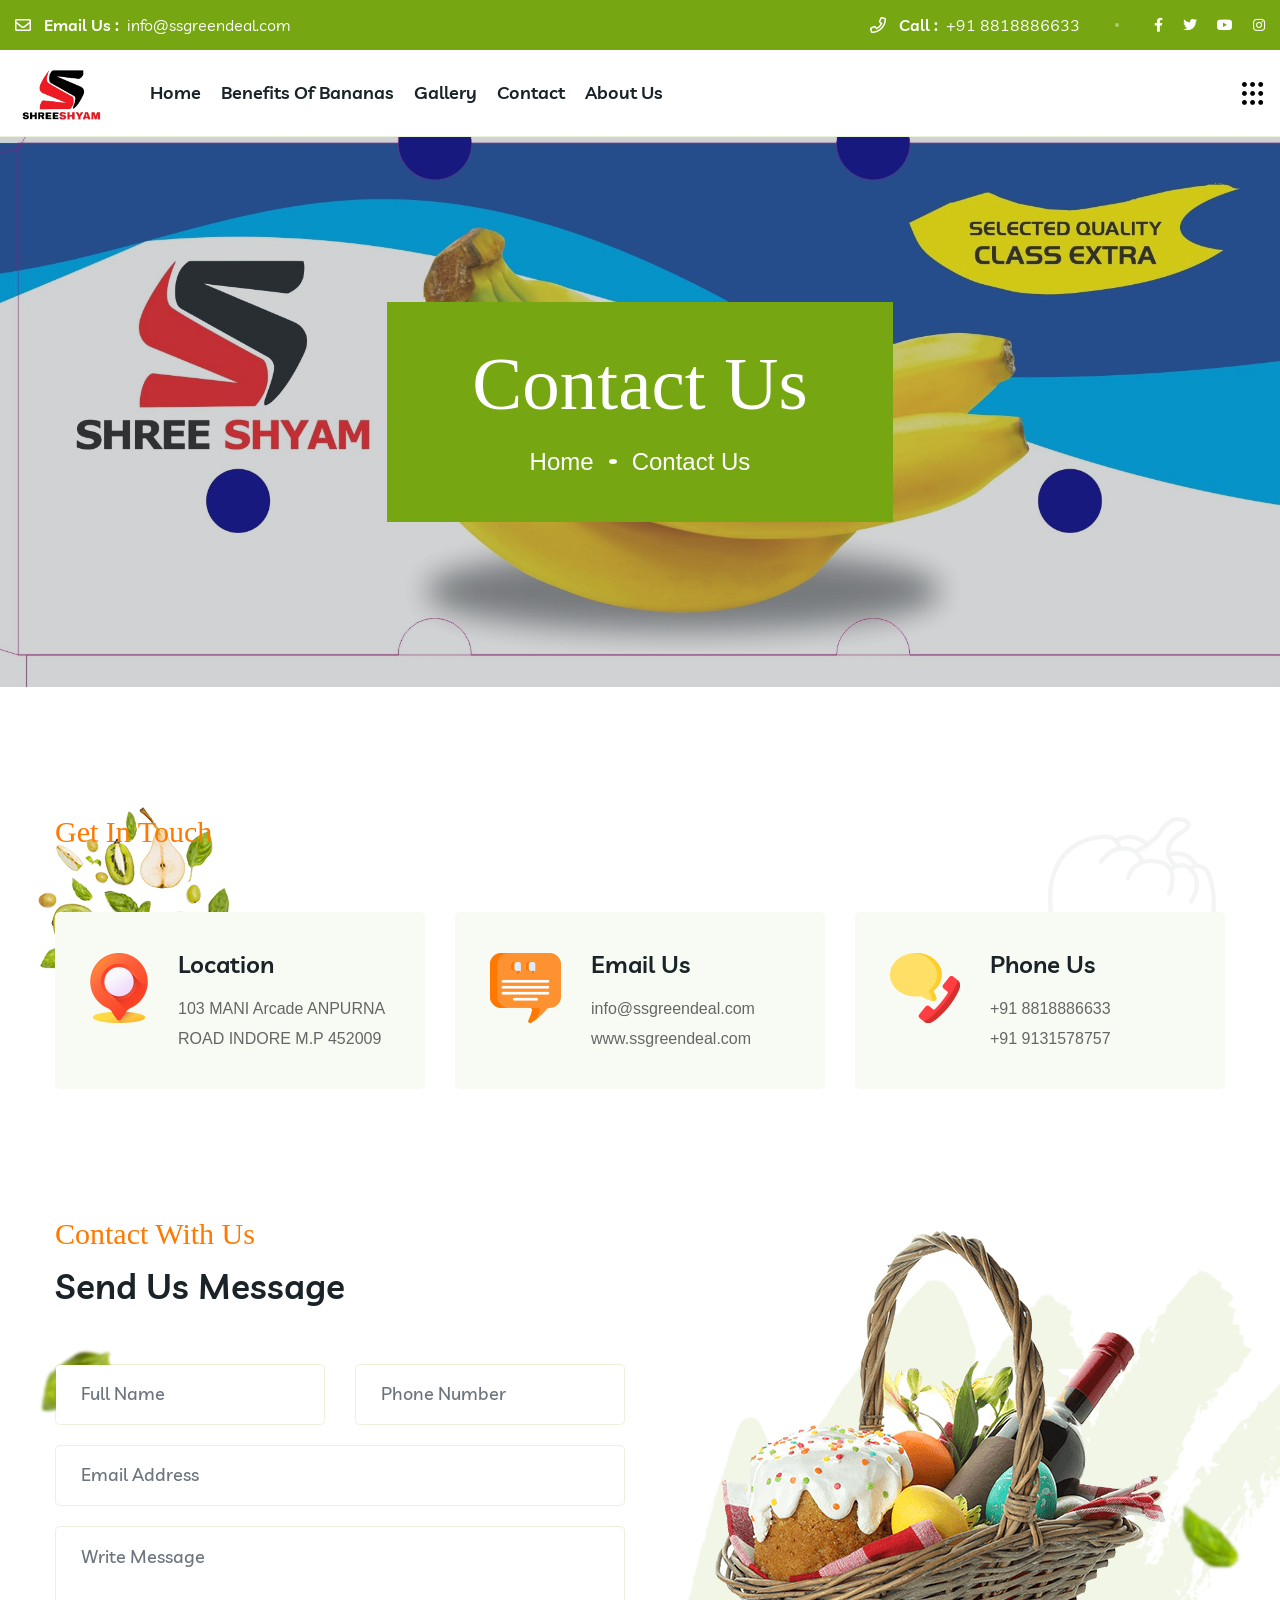
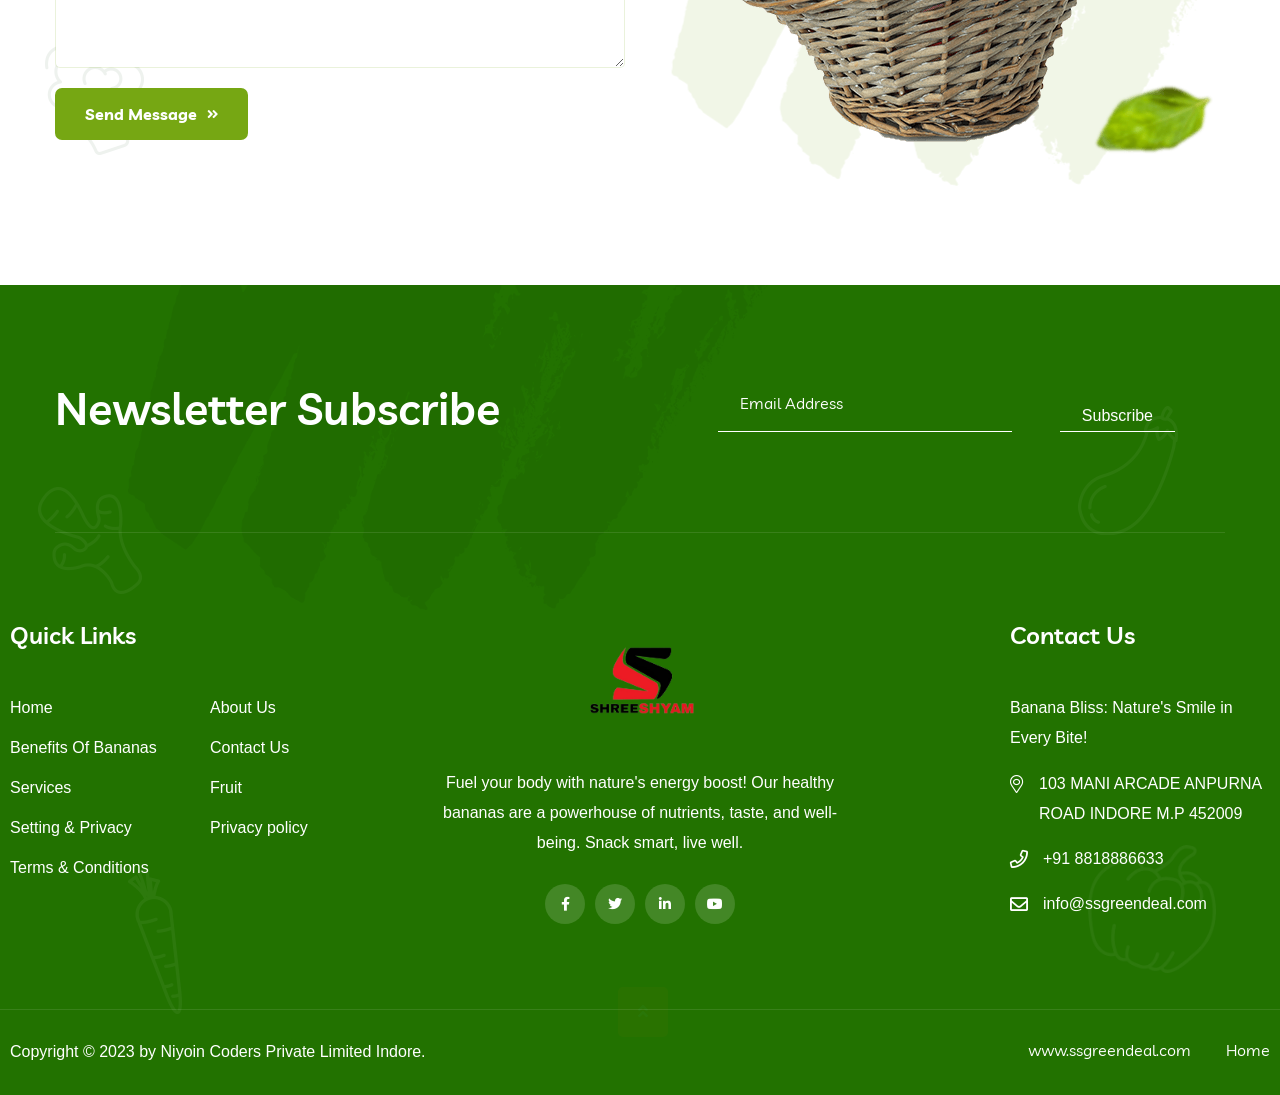
<file: contact.html>
<!DOCTYPE html>
<html lang="zxx">


<head>
    <!-- Required meta tags -->
    <meta charset="utf-8" />
    <meta http-equiv="X-UA-Compatible" content="IE=edge">
    <meta name="viewport" content="width=device-width, initial-scale=1, shrink-to-fit=no">
    <meta name="description"
        content=" our range of banana services at ssgreendeal. From banana delivery to banana recipes and banana-themed events, we've got all your banana needs covered." />
    <meta name="keywords"
        content=" banana services, banana delivery, banana recipes, banana events, banana-themed, banana products, fresh bananas, banana treats" />
    <meta name="author" content="SSGREENDEAL">
    <!-- Title -->
    <title>ssgreendeal</title>
    <!-- Favicon Icon -->
    <link rel="shortcut icon" href="images/favicon.png" type="image/x-icon">
    <!-- Google Fonts -->
    <link
        href="https://fonts.googleapis.com/css2?family=Mulish:wght@400;500;600;700&amp;family=Oswald:wght@300;400;500;600;700&amp;display=swap"
        rel="stylesheet">

    <!-- Flaticon -->
    <link rel="stylesheet" href="css/flaticon.min.css">
    <!-- Font Awesome -->
    <link rel="stylesheet" href="css/fontawesome-5.14.0.min.css">
    <!-- Bootstrap -->
    <link rel="stylesheet" href="css/bootstrap-4.5.3.min.css">
    <!-- Magnific Popup -->
    <link rel="stylesheet" href="css/magnific-popup.min.css">
    <!-- Nice Select -->
    <link rel="stylesheet" href="css/nice-select.min.css">
    <!-- Animate -->
    <link rel="stylesheet" href="css/animate.min.css">
    <!-- Slick -->
    <link rel="stylesheet" href="css/slick.min.css">
    <!-- Main Style -->
    <link rel="stylesheet" href="css/style.css">

</head>

<body>
    <div class="page-wrapper">

        <!-- Preloader -->
        <div class="preloader"></div>

        <!-- main header -->
        <header class="main-header">

            <div class="header-top-wrap bg-light-green text-white py-10">
                <div class="container-fluid">
                    <div class="header-top">
                        <div class="row">
                            <div class="col-xl-7 col-lg-6">
                                <div class="top-left">
                                    <ul>
                                        <li><i class="far fa-envelope"></i> <b>Email Us :</b> <a
                                                href="https://demo.webtend.net/cdn-cgi/l/email-protection#55262025253a2721153238343c397b363a38"><span
                                                    class="__cf_email__">info@ssgreendeal.com</span></a></li>
                                        <!-- <li><i class="far fa-clock"></i> <b>Working Hours :</b> Monday - Friday, 08 am - 05 pm</li> -->
                                    </ul>
                                </div>
                            </div>
                            <div class="col-xl-5 col-lg-6">
                                <div class="top-right text-lg-right">
                                    <ul>
                                        <li><i class="far fa-phone"></i> <b>Call :</b> <a
                                                href="callto:+012(345)67899">+91 8818886633</a></li>
                                        <li>
                                            <div class="social-style-one">
                                                <a href="#"><i class="fab fa-facebook-f"></i></a>
                                                <a href="#"><i class="fab fa-twitter"></i></a>
                                                <a href="#"><i class="fab fa-youtube"></i></a>
                                                <a href="#"><i class="fab fa-instagram"></i></a>
                                            </div>
                                        </li>
                                    </ul>
                                </div>
                            </div>
                        </div>
                    </div>
                </div>
            </div>

            <!--Header-Upper-->
            <div class="header-upper">
                <div class="container-fluid clearfix">

                    <div class="header-inner d-flex align-items-center">
                        <div class="logo-outer">
                            <div class="logo"><a href="#"><img src="images/logos/logoo.png" width="90px" alt="Logo"
                                        title="Logo"></a></div>
                        </div>

                        <div class="nav-outer clearfix">
                            <!-- Main Menu -->
                            <nav class="main-menu navbar-expand-lg">
                                <div class="navbar-header">
                                    <div class="mobile-logo my-15">
                                        <a href="index.html">
                                            <img src="images/logos/logoo.png" width="90px" alt="Logo" title="Logo">
                                        </a>
                                    </div>

                                    <!-- Toggle Button -->
                                    <button type="button" class="navbar-toggle" data-toggle="collapse"
                                        data-target=".navbar-collapse">
                                        <span class="icon-bar"></span>
                                        <span class="icon-bar"></span>
                                        <span class="icon-bar"></span>
                                    </button>
                                </div>

                                <div class="navbar-collapse collapse clearfix">
                                    <ul class="navigation clearfix">
                                        <li class=""><a href="./index.html">Home</a>

                                        </li>



                                        <li class=""><a href="./Bob.html">Benefits Of Bananas
                                            </a>

                                        </li>

                                        </li>
                                        <li class=""><a href="gallery.html">Gallery</a>

                                        </li>

                                        <li><a href="contact.html">Contact</a></li>
                                        <li class=""><a href="./about.html">About us</a></li>
                                    </ul>
                                </div>

                            </nav>
                            <!-- Main Menu End-->
                        </div>

                        <!-- Menu Button -->

                        <!-- menu sidbar -->
                        <div class="menu-sidebar">
                            <button>
                                <i class="far fa-ellipsis-h"></i>
                                <i class="far fa-ellipsis-h"></i>
                                <i class="far fa-ellipsis-h"></i>
                            </button>
                        </div>
                    </div>
                </div>
            </div>
    </div>
    <!--End Header Upper-->
    </header>


    <!--Form Back Drop-->
    <div class="form-back-drop"></div>

    <!-- Hidden Sidebar -->
    <section class="hidden-bar">
        <div class="inner-box text-center">
            <div class="cross-icon"><span class="fa fa-times"></span></div>
            <div class="title">
                <h4>Get Appointment</h4>
            </div>

            <!--Appointment Form-->
            <div class="appointment-form">
                <form method="post" action="https://api.web3forms.com/submit">
                    <input type="hidden" name="access_key" value="63ee5fc0-7015-41c3-a3ff-71afee306878">
                    <div class="form-group col-md-12">
                        <input type="text" name="text" value="" placeholder="Name" required>
                    </div>
                    <div class="form-group col-md-12">
                        <input type="email" name="email" value="" placeholder="Email Address" required>
                    </div>

                    <div class="col-md-12">
                        <div class="form-group">
                            <textarea name="message" id="message" class="form-control" rows="4"
                                placeholder="Write Message" required="" required
                                data-error="Please enter your Message"></textarea>
                            <div class="help-block with-errors"></div>
                        </div>
                    </div>


                    <div class="col-md-12">
                        <div class="form-group mb-0">
                            <button type="submit" class="theme-btn style-two">Send Message<i
                                    class="fas fa-angle-double-right"></i></button>
                            <div id="msgSubmit" class="hidden"></div>
                        </div>
                    </div>
                </form>
            </div>

            <!--Social Icons-->
            <div class="social-style-one">
                <a href="#"><i class="fab fa-twitter"></i></a>
                <a href="#"><i class="fab fa-facebook-f"></i></a>
                <a href="#"><i class="fab fa-instagram"></i></a>
                <a href="#"><i class="fab fa-pinterest-p"></i></a>
            </div>
        </div>
    </section>
    <!--End Hidden Sidebar -->


    <!-- Page Banner Start -->
    <section class="page-banner text-white py-165 rpy-130" style="background-image: url(images/banner/012.jpg);">
        <div class="container">
            <div class="banner-inner">
                <h1 class="page-title wow fadeInUp delay-0-2s">Contact Us</h1>
                <nav aria-label="breadcrumb">
                    <ol class="breadcrumb justify-content-center wow fadeInUp delay-0-4s">
                        <li class="breadcrumb-item"><a href="index.html">Home</a></li>
                        <li class="breadcrumb-item active">Contact Us</li>
                    </ol>
                </nav>
            </div>
        </div>
    </section>
    <!-- Page Banner End -->


    <!-- Contact Info Start -->
    <section class="contact-info-area rel z-1 pt-130 rpt-100">
        <div class="container">
            <div class="section-title contact-title mb-50 wow fadeInUp delay-0-2s">
                <span class="sub-title mb-15">Get in Touch</span>
                <!-- <h3>Need Consultations ?</h3> -->
            </div>
            <div class="row">
                <div class="col-xl-4 col-md-6">
                    <div class="contact-info-item wow fadeInUp delay-0-4s">
                        <div class="icon">
                            <img src="images/contact/icon1.png" alt="Icon">
                        </div>
                        <div class="content">
                            <h4>Location</h4>
                            <span>103 MANI Arcade ANPURNA ROAD INDORE M.P 452009</span>
                        </div>
                    </div>
                </div>
                <div class="col-xl-4 col-md-6">
                    <div class="contact-info-item wow fadeInUp delay-0-5s">
                        <div class="icon">
                            <img src="images/contact/icon2.png" alt="Icon">
                        </div>
                        <div class="content">
                            <h4>Email Us</h4>
                            <a href="#"><span class="__cf_email__">info@ssgreendeal.com</span></a><br>
                            <a href="http://www.ssgreendeal.com/"><span
                                    class="__cf_email__">www.ssgreendeal.com</span></a><br>
                        </div>
                    </div>
                </div>
                <div class="col-xl-4 col-md-6">
                    <div class="contact-info-item wow fadeInUp delay-0-6s">
                        <div class="icon">
                            <img src="images/contact/icon3.png" alt="Icon">
                        </div>
                        <div class="content">
                            <h4>Phone Us</h4>
                            <a href="callto:+000(111)345678">+91 8818886633</a><br>
                            <a href="callto:+012(345)67899">+91 9131578757</a>
                        </div>
                    </div>
                </div>
            </div>
        </div>
        <div class="contact-shapes">
            <img class="leafs" src="images/shapes/contact-leafs.png" alt="Leafs">
            <img class="pumpkin" src="images/shapes/pumpkin.png" alt="pumpkin">
        </div>
    </section>
    <!-- Contact Info End -->


    <!-- Contact From Start -->
    <section class="contact-form-area rel z-1 pt-100 rpt-70 pb-130 rpb-100">
        <div class="container">
            <div class="row align-items-center">
                <div class="col-lg-6">
                    <!-- action="https://demo.webtend.net/html/munfirm/php/form-process.php" -->
                    <form id="form" class="contact-form rmb-65 wow fadeInLeft delay-0-2s" name="contactForm"
                        action="https://api.web3forms.com/submit" method="POST">
                        <div class="section-title contact-title mb-55">
                            <span class="sub-title mb-15">Contact With Us</span>
                            <h3>Send Us Message</h3>
                        </div>
                        <input type="hidden" name="access_key" value="63ee5fc0-7015-41c3-a3ff-71afee306878">
                        <div class="row">
                            <div class="col-md-6">
                                <div class="form-group">
                                    <input type="text" id="name" name="name" class="form-control" value=""
                                        placeholder="Full Name" required="" required
                                        data-error="Please enter your name">
                                    <div class="help-block with-errors"></div>
                                </div>
                            </div>
                            <div class="col-md-6">
                                <div class="form-group">
                                    <input type="text" id="phone" name="phone" class="form-control" value=""
                                        placeholder="Phone Number" required="" required
                                        data-error="Please enter your Phone Number">
                                    <div class="help-block with-errors"></div>
                                </div>
                            </div>
                            <div class="col-md-12">
                                <div class="form-group">
                                    <input type="email" id="email" name="email" class="form-control" value=""
                                        placeholder="Email Address" required="" required
                                        data-error="Please enter your Adderss">
                                    <div class="help-block with-errors"></div>
                                </div>
                            </div>
                            <div class="col-md-12">
                                <div class="form-group">
                                    <textarea name="message" id="message" class="form-control" rows="4"
                                        placeholder="Write Message" required="" required
                                        data-error="Please enter your Message"></textarea>
                                    <div class="help-block with-errors"></div>
                                </div>
                            </div>
                            <div class="col-md-12">
                                <div class="form-group mb-0">
                                    <button type="submit" class="theme-btn style-two">Send Message<i
                                            class="fas fa-angle-double-right"></i></button>
                                    <div id="msgSubmit" class="hidden"></div>
                                </div>
                            </div>
                        </div>
                    </form>
                </div>
                <div class="col-lg-6">
                    <div class="contact-right-image wow fadeInRight delay-0-4s">
                        <img src="images/contact/contact-right.png" alt="Contact From">
                        <img class="bg" src="images/contact/contact-right-bg.png" alt="Contact From BG">
                    </div>
                </div>
            </div>
        </div>
        <div class="contact-shapes">
            <img class="leaf" src="images/shapes/leaf-1.png" alt="Leaf">
            <img class="shape" src="images/shapes/contact-shape.png" alt="Shape">
            <img class="two-leaf" src="images/shapes/two-lear.png" alt="Leaf">
        </div>
    </section>
    <!-- Contact From End -->

    <!-- my -->



    <!-- end second -->
    <!-- Footer Area Start -->
    <footer class="main-footer bg-green text-white overflow-hidden">

        <div class="container">

            <div class="footer-top-newsletter py-80 mb-75">
                <div class="section-title">
                    <h2>Newsletter Subscribe</h2>
                </div>

                <div id="">
                    <form
                        action="https://ssgreendeal.us21.list-manage.com/subscribe/post?u=7327fece3b1323a4a277b5a80&amp;id=0a9c05aca5&amp;f_id=00bbe7e6f0"
                        method="post" id="mc-embedded-subscribe-form" name="mc-embedded-subscribe-form" class="validate"
                        target="_blank">
                        <!-- <div id="mc_embed_signup_scroll"><h2>Subscribe</h2> -->
                        <!-- <div class="indicates-required"><span class="asterisk">*</span> indicates required</div> -->
                        <div class="mc-field-group mt-1">
                            <!-- <label for="mce-EMAIL"> <span class="asterisk">*</span></label> -->
                            <input type="email" name="EMAIL" class="required email" id="mce-EMAIL"
                                placeholder="Email Address" required="" value=""><span id="mce-EMAIL-HELPERTEXT"
                                class="helper_text"></span>
                        </div>
                        <div id="mce-responses" class="clear foot">
                            <div class="response" id="mce-error-response" style="display: none;"></div>
                            <div class="response" id="mce-success-response" style="display: none;"></div>
                        </div>
                        <div aria-hidden="true" style="position: absolute; left: -5000px;">

                            <input type="text" name="b_7327fece3b1323a4a277b5a80_0a9c05aca5" tabindex="-1" value="">
                        </div>
                        <div class="optionalParent">
                            <div class="clear foot ml-5 mt-25">
                                <input type="submit" name="subscribe" id="mc-embedded-subscribe" class="button"
                                    value="Subscribe">
                                <!-- <p style="margin: 0px auto;"><a href="http://eepurl.com/iHlL4s" title="Mailchimp - email marketing made easy and fun"><span style="display: inline-block; background-color: transparent; border-radius: 4px;"><img class="refferal_badge" src="https://digitalasset.intuit.com/render/content/dam/intuit/mc-fe/en_us/images/intuit-mc-rewards-text-dark.svg" alt="Intuit Mailchimp" style="width: 220px; height: 40px; display: flex; padding: 2px 0px; justify-content: center; align-items: center;"></span></a></p> -->
                            </div>
                        </div>
                </div>
                </form>
            </div>

        </div>

        <div class="row justify-content-center p-10">
            <div class="col-lg-4 col-md-6 order-md-2">
                <div class="footer-widget about-widget text-center">
                    <div class="footer-logo mb-30">
                        <a href="index.html">
                            <img src="images/logos/logoo.png" width="120px" alt="Logo">
                        </a>
                    </div>
                    <p>Fuel your body with nature's energy boost! Our healthy bananas are a powerhouse of nutrients,
                        taste, and well-being. Snack smart, live well.</p>
                    <div class="social-style-two pt-10">
                        <a href="#"><i class="fab fa-facebook-f"></i></a>
                        <a href="#"><i class="fab fa-twitter"></i></a>
                        <a href="#"><i class="fab fa-linkedin-in"></i></a>
                        <a href="#"><i class="fab fa-youtube"></i></a>
                    </div>
                </div>
            </div>
            <div class="col-lg-4 col-md-6 order-md-1">
                <div class="footer-widget menu-widget two-column">
                    <h4 class="footer-title">Quick Links</h4>
                    <ul>
                        <li><a href="./index.html">Home</a></li>
                        <li><a href="./about.html">About Us</a></li>
                        <li><a href="./Bob.html">Benefits Of Bananas</a></li>
                        <!-- <li><a href="blog.html">Blog</a></li> -->
                        <li><a href="./contact.html">Contact Us</a></li>
                        <li><a href="#">Services</a></li>
                        <li><a href="#">Fruit</a></li>
                        <li><a href="./contact.html">Setting & Privacy</a></li>
                        <li><a href="#">Privacy policy</a></li>
                        <li><a href="#">Terms & Conditions</a></li>


                    </ul>
                </div>
            </div>
            <div class="col-lg-4 col-md-6 order-md-3">
                <div class="footer-widget contact-widget">
                    <h4 class="footer-title">Contact Us</h4>
                    <p>Banana Bliss: Nature's Smile in Every Bite! </p>
                    <ul>
                        <li>
                            <i class="fal fa-map-marker-alt"></i>
                            103 MANI ARCADE ANPURNA ROAD INDORE M.P 452009
                        </li>
                        <li>
                            <i class="far fa-phone"></i>
                            <a href="calto:+012(345)67899">+91 8818886633</a>
                        </li>
                        <li>

                            <i class="far fa-envelope"></i>
                            <a
                                href="https://demo.webtend.net/cdn-cgi/l/email-protection#ea999f9a9a85989eaa8d878b8386c4898587"><span
                                    class="__cf_email__">info@ssgreendeal.com</span></a>
                        </li>
                    </ul>
                </div>
            </div>
        </div>
        <div class="copyright-area pt-25 pb-10 p-10">
            <p>Copyright © 2023 by Niyoin Coders Private Limited Indore.</p>
            <ul class="footer-menu">
                <li><a href="http://www.ssgreendeal.com/">www.ssgreendeal.com</a></li>
                <!-- <li><a href="#">Faqs</a></li> -->
                <li><a href="./index.html">Home</a></li>
            </ul>

            <!-- Scroll Top Button -->
            <button class="scroll-top scroll-to-target" data-target="html"><span
                    class="fas fa-angle-double-up"></span></button>
        </div>
        </div>
        <div class="footer-shapes">
            <img class="footer-bg" src="images/background/footer-bg-shape.png" alt="Shape">
            <img class="shape-one" src="images/shapes/footer1.png" alt="Shape">
            <img class="shape-two" src="images/shapes/footer2.png" alt="Shape">
            <img class="shape-three" src="images/shapes/footer3.png" alt="Shape">
            <img class="shape-four" src="images/shapes/footer4.png" alt="Shape">
        </div>
    </footer>
    <!-- Footer Area End -->

    </div>
    <!--End pagewrapper-->


    <!-- Jquery -->
    <script data-cfasync="false" src="cloudflare-static/email-decode.min.js"></script>
    <script src="js/jquery-3.6.0.min.js"></script>
    <!-- Bootstrap -->
    <script src="js/bootstrap.min.js"></script>
    <!-- Appear Js -->
    <script src="js/appear.min.js"></script>
    <!-- Slick -->
    <script src="js/slick.min.js"></script>
    <!-- Magnific Popup -->
    <script src="js/jquery.magnific-popup.min.js"></script>
    <!-- Nice Select -->
    <script src="js/jquery.nice-select.min.js"></script>
    <!-- Image Loader -->
    <script src="js/imagesloaded.pkgd.min.js"></script>
    <!-- Circle Progress -->
    <script src="js/circle-progress.min.js"></script>
    <!-- Isotope -->
    <script src="js/isotope.pkgd.min.js"></script>
    <!-- AjaxChimp Min JS -->
    <script src="js/jquery.ajaxchimp.min.js"></script>
    <!-- Form Validator Min JS -->
    <script src="js/form-validator.min.js"></script>
    <!-- Contact Form Min JS -->
    <script src="js/contact-form-script.js"></script>
    <!--  WOW Animation -->
    <script src="js/wow.min.js"></script>
    <!-- Custom script -->
    <script src="js/script.js"></script>
    <!-- contact sens -->

    <script type="text/javascript" src="//s3.amazonaws.com/downloads.mailchimp.com/js/mc-validate.js"></script>
    <script
        type="text/javascript">(function ($) { window.fnames = new Array(); window.ftypes = new Array(); fnames[0] = 'EMAIL'; ftypes[0] = 'email'; }(jQuery)); var $mcj = jQuery.noConflict(true);</script>
    </div>
</body>


</html>
</file>
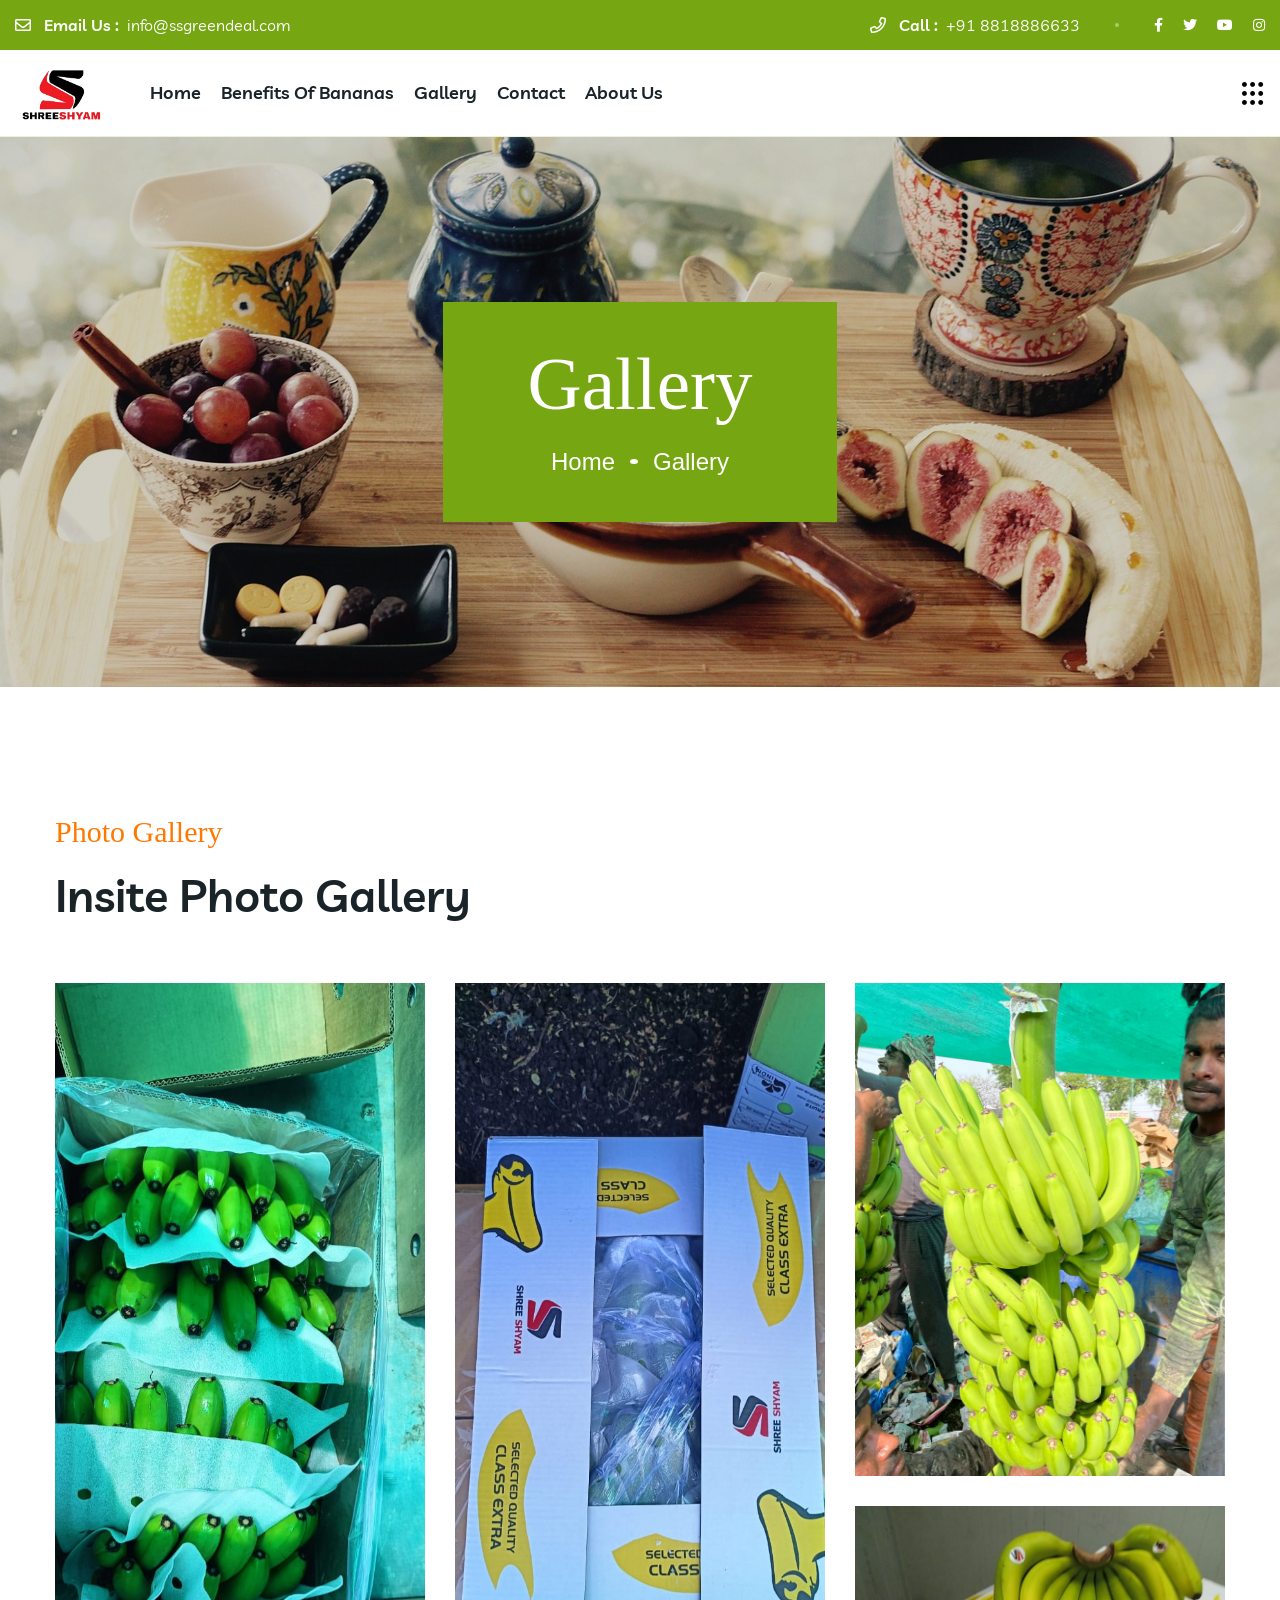
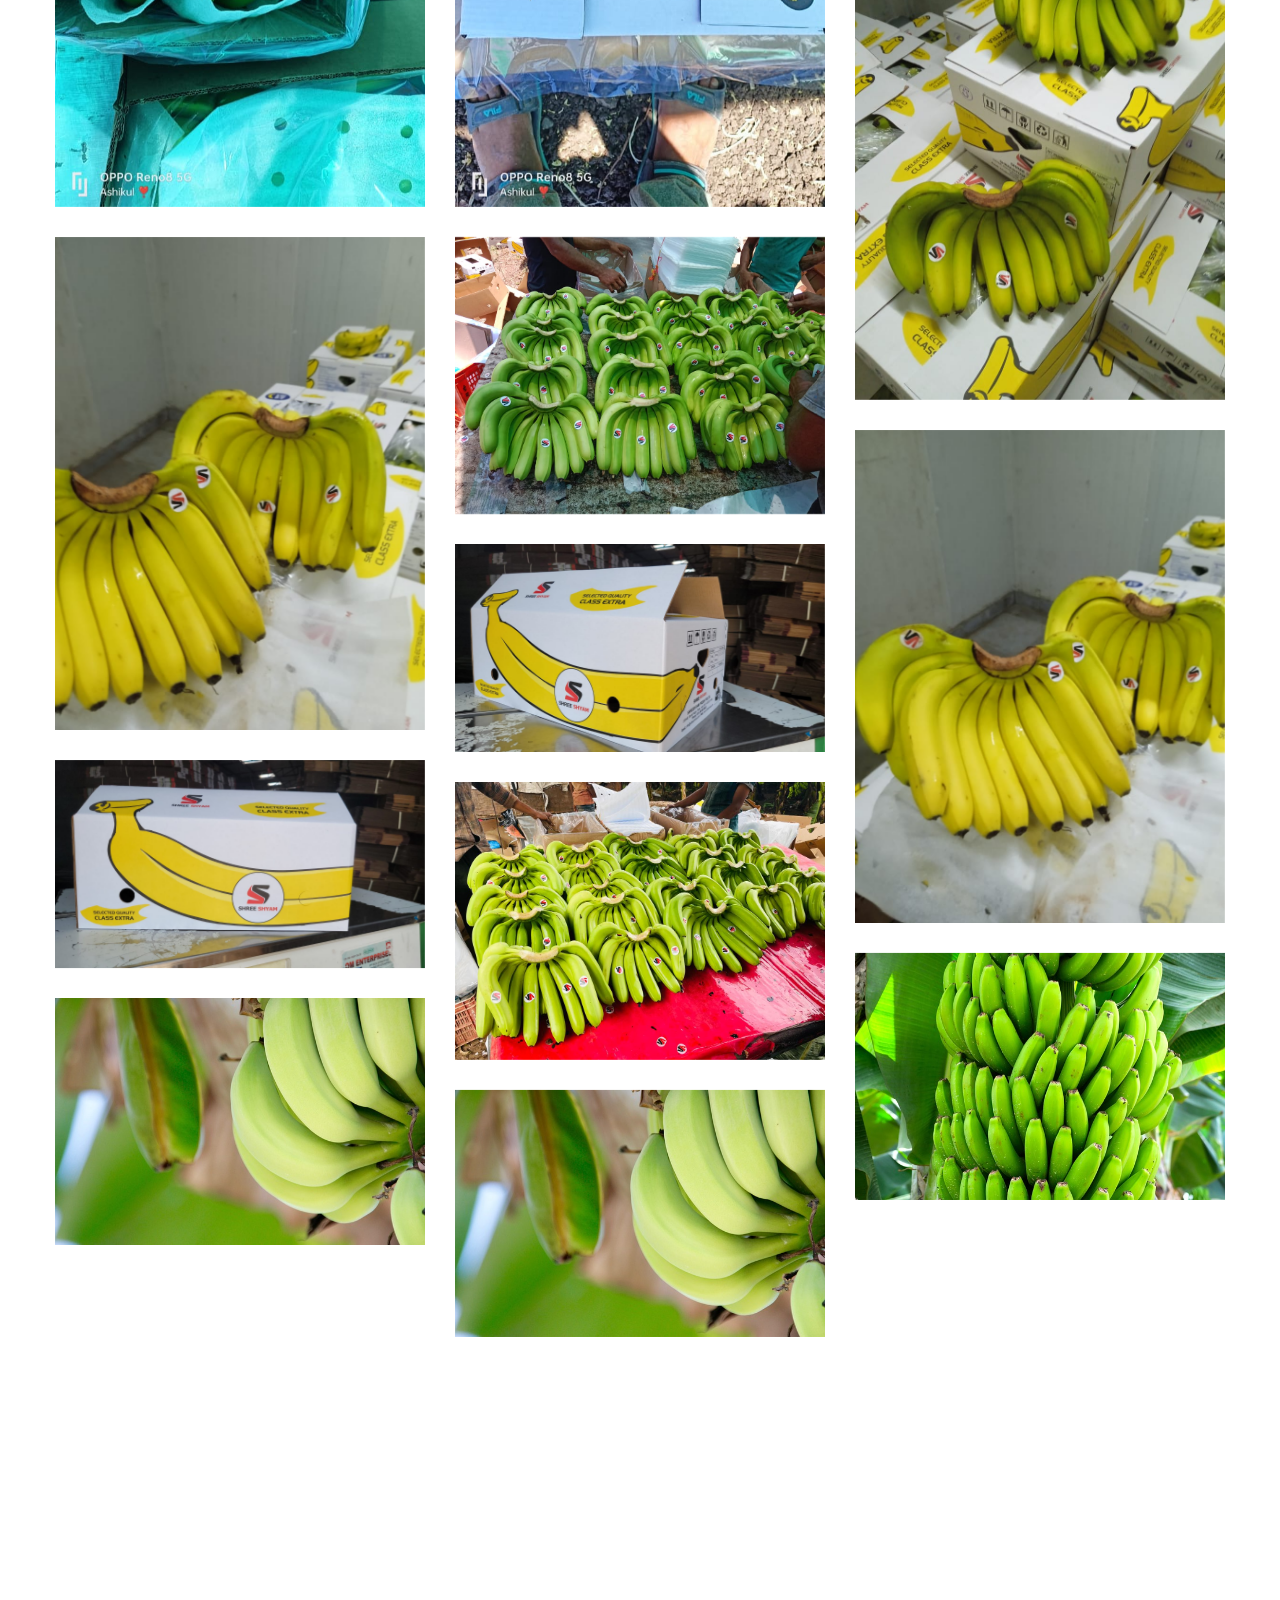
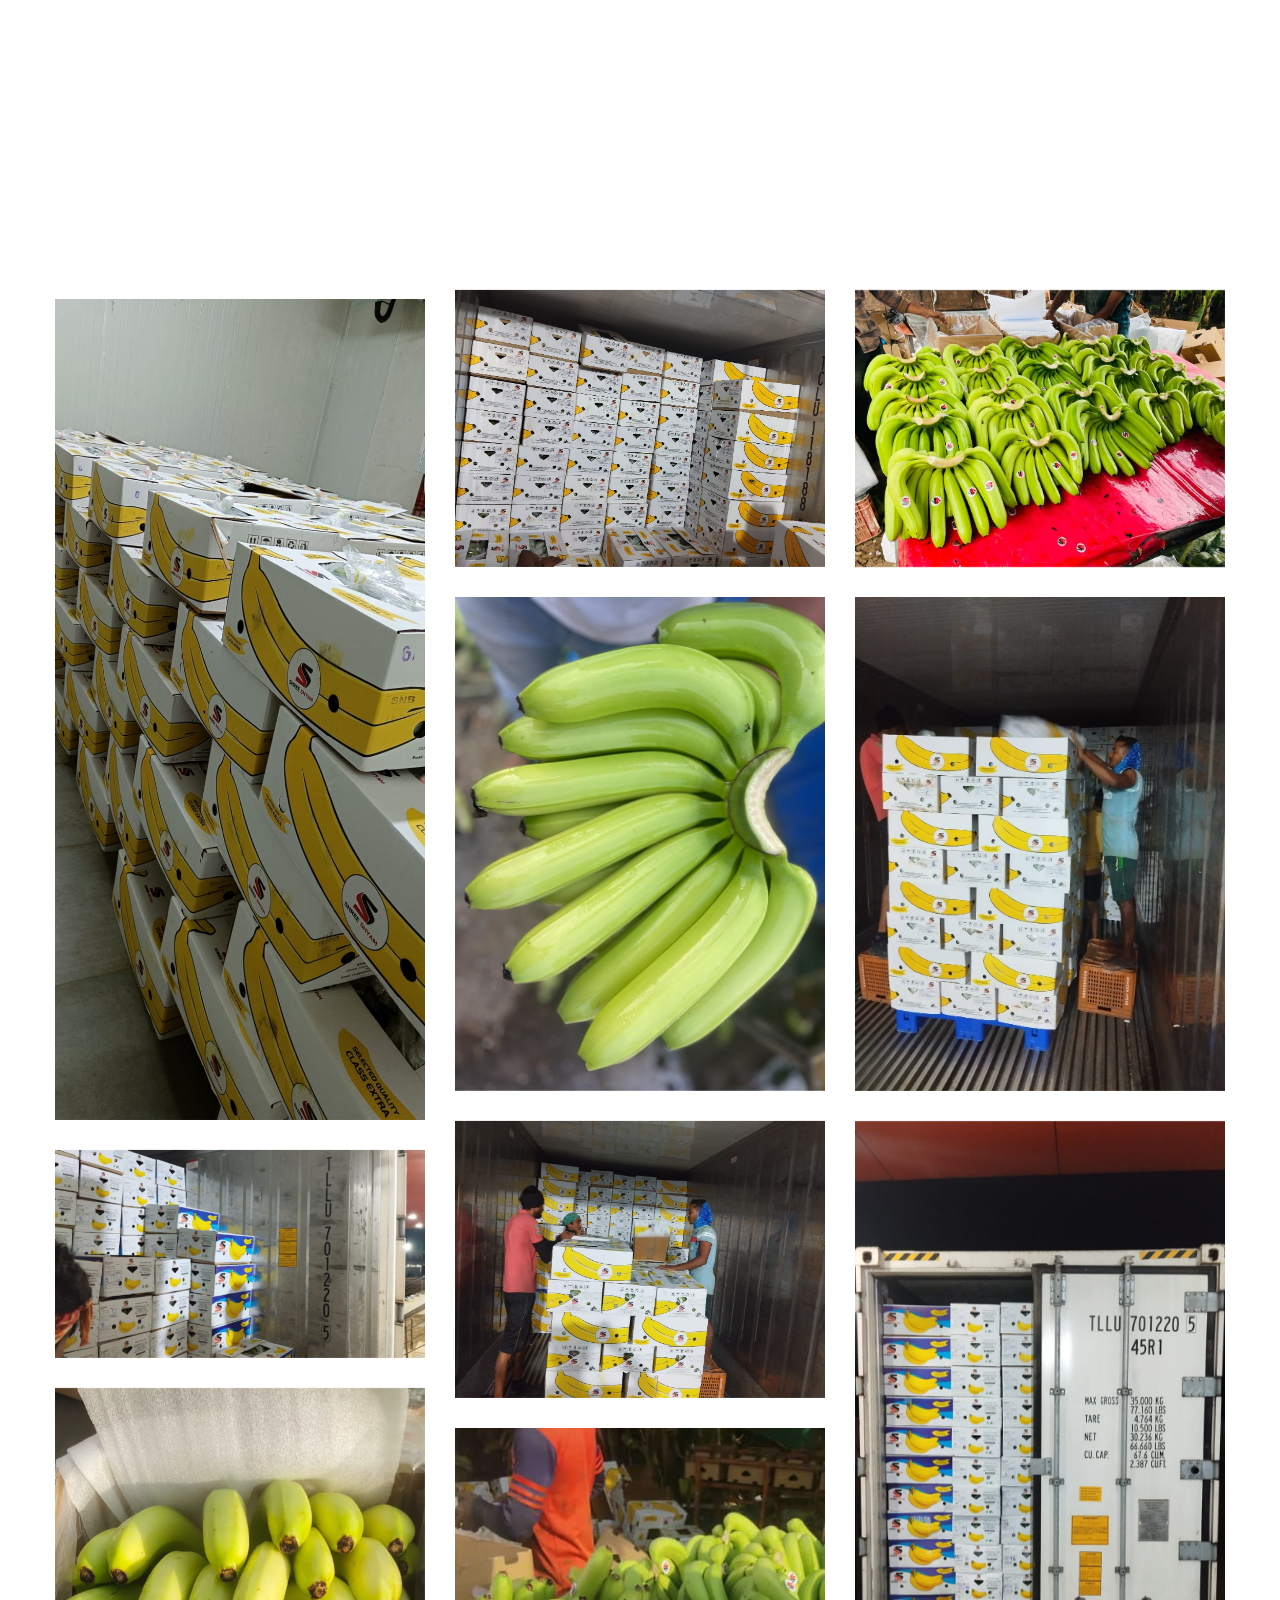
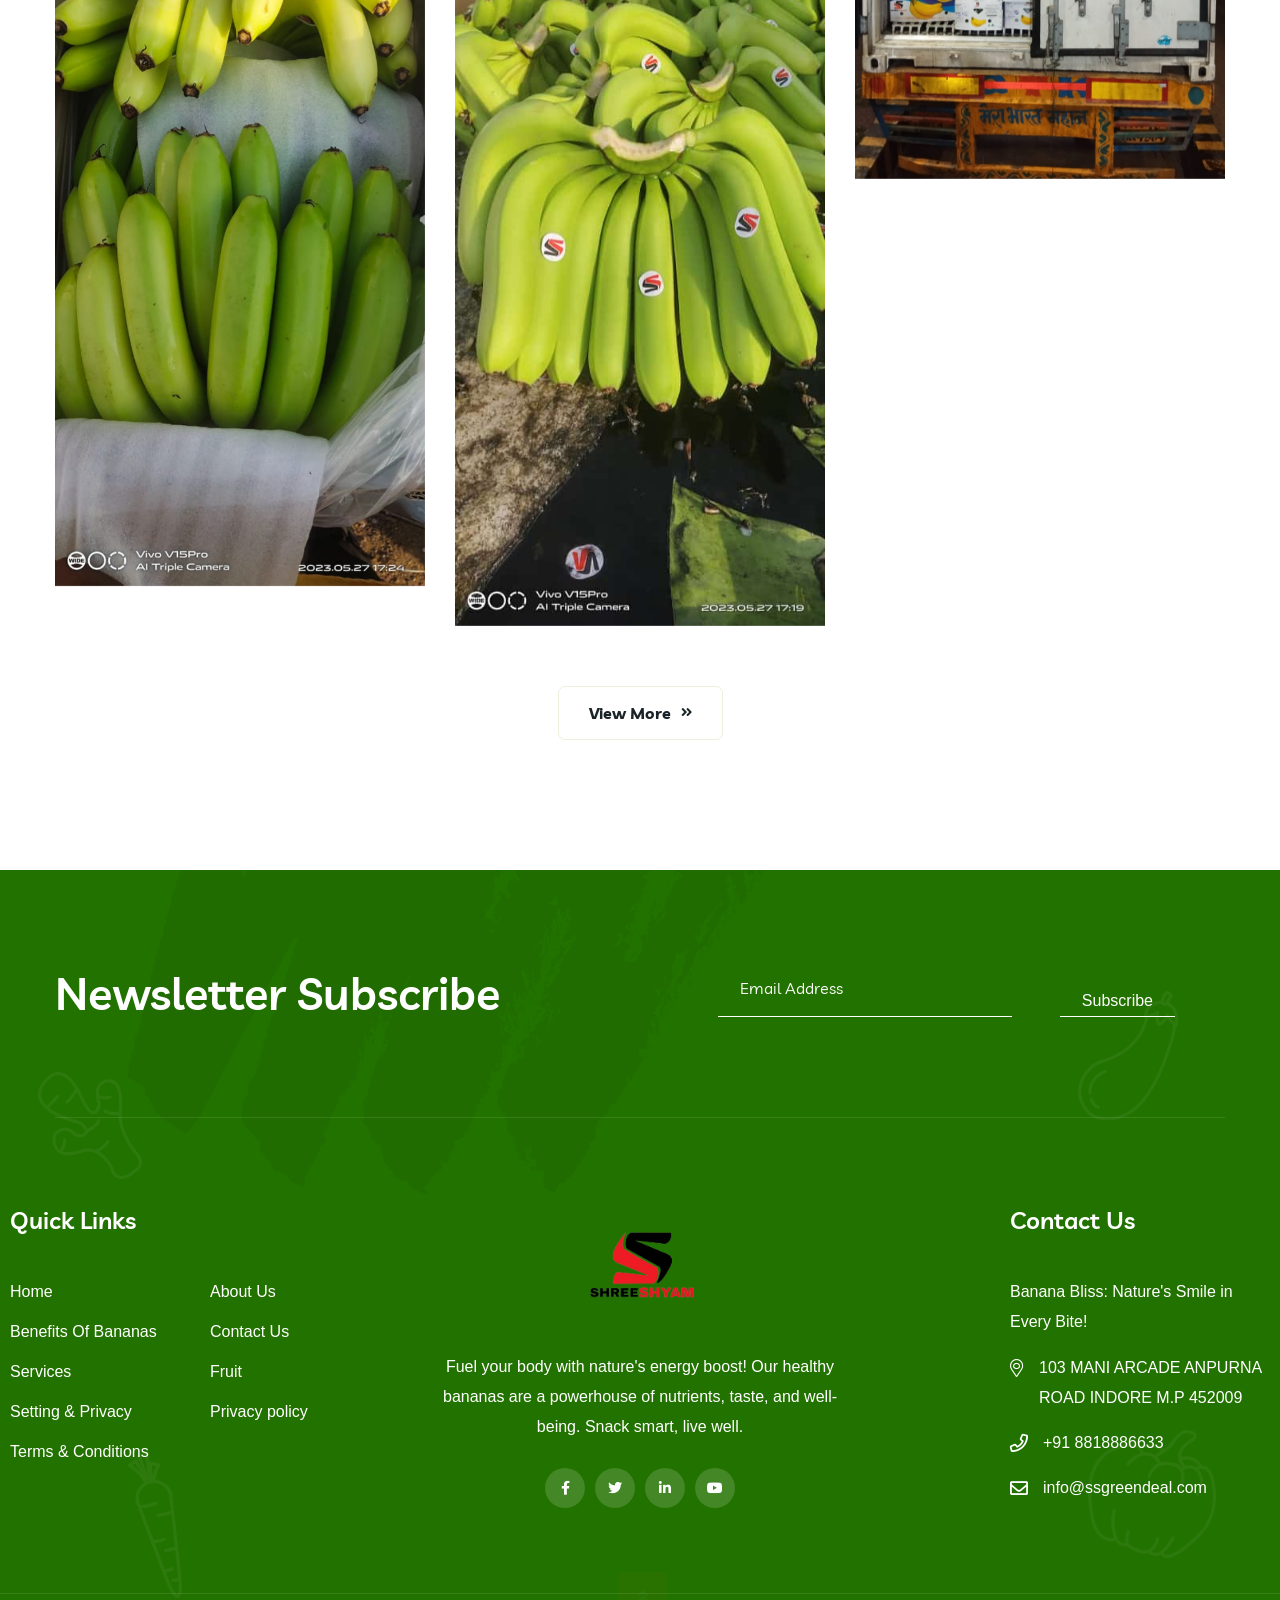
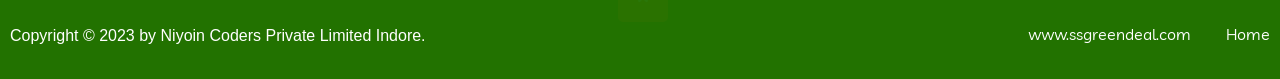
<file: gallery.html>
<!DOCTYPE html>
<html lang="zxx">

<head>
    <!-- Required meta tags -->
    <meta charset="utf-8" />
    <meta http-equiv="X-UA-Compatible" content="IE=edge">
    <meta name="viewport" content="width=device-width, initial-scale=1, shrink-to-fit=no">

    <meta name="description"
        content=" our range of banana services at ssgreendeal. From banana delivery to banana recipes and banana-themed events, we've got all your banana needs covered." />
    <meta name="keywords"
        content=" banana services, banana delivery, banana recipes, banana events, banana-themed, banana products, fresh bananas, banana treats" />
    <meta name="author" content="SSGREENDEAL">
    <!-- Title -->
    <title>ssgreendeal</title>
    <!-- Favicon Icon -->
    <link rel="shortcut icon" href="images/favicon.png" type="image/x-icon">
    <!-- Google Fonts -->
    <link
        href="https://fonts.googleapis.com/css2?family=Mulish:wght@400;500;600;700&amp;family=Oswald:wght@300;400;500;600;700&amp;display=swap"
        rel="stylesheet">

    <!-- Flaticon -->
    <link rel="stylesheet" href="css/flaticon.min.css">
    <!-- Font Awesome -->
    <link rel="stylesheet" href="css/fontawesome-5.14.0.min.css">
    <!-- Bootstrap -->
    <link rel="stylesheet" href="css/bootstrap-4.5.3.min.css">
    <!-- Magnific Popup -->
    <link rel="stylesheet" href="css/magnific-popup.min.css">
    <!-- Nice Select -->
    <link rel="stylesheet" href="css/nice-select.min.css">
    <!-- Animate -->
    <link rel="stylesheet" href="css/animate.min.css">
    <!-- Slick -->
    <link rel="stylesheet" href="css/slick.min.css">
    <!-- Main Style -->
    <link rel="stylesheet" href="css/style.css">

</head>

<body>
    <div class="page-wrapper">

        <!-- Preloader -->
        <div class="preloader"></div>

        <!-- main header -->
        <header class="main-header">

            <div class="header-top-wrap bg-light-green text-white py-10">
                <div class="container-fluid">
                    <div class="header-top">
                        <div class="row">
                            <div class="col-xl-7 col-lg-6">
                                <div class="top-left">
                                    <ul>
                                        <li><i class="far fa-envelope"></i> <b>Email Us :</b> <a
                                                href="https://demo.webtend.net/cdn-cgi/l/email-protection#0d7e787d7d627f794d6a606c6461236e6260"><span
                                                    class="__cf_email__">info@ssgreendeal.com
                                                </span></a>
                                        </li>
                                        <!-- <li><i class="far fa-clock"></i> <b>Working Hours :</b> Monday - Friday, 08 am - -->
                                        <!-- 05 pm</li> -->
                                    </ul>
                                </div>
                            </div>
                            <div class="col-xl-5 col-lg-6">
                                <div class="top-right text-lg-right">
                                    <ul>
                                        <li><i class="far fa-phone"></i> <b>Call :</b> <a
                                                href="callto:+012(345)67899">+91 8818886633</a></li>
                                        <li>
                                            <div class="social-style-one">
                                                <a href="#"><i class="fab fa-facebook-f"></i></a>
                                                <a href="#"><i class="fab fa-twitter"></i></a>
                                                <a href="#"><i class="fab fa-youtube"></i></a>
                                                <a href="#"><i class="fab fa-instagram"></i></a>
                                            </div>
                                        </li>
                                    </ul>
                                </div>
                            </div>
                        </div>
                    </div>
                </div>
            </div>

            <!--Header-Upper-->
            <div class="header-upper">
                <div class="container-fluid clearfix">

                    <div class="header-inner d-flex align-items-center">
                        <div class="logo-outer">
                            <div class="logo"><a href="#"><img src="images/logos/logoo.png" width="90px" alt="Logo"
                                        title="Logo"></a></div>
                        </div>

                        <div class="nav-outer clearfix">
                            <!-- Main Menu -->
                            <nav class="main-menu navbar-expand-lg">
                                <div class="navbar-header">
                                    <div class="mobile-logo my-15">
                                        <a href="index.html">
                                            <img src="images/logos/logoo.png" width="90px" alt="Logo" title="Logo">
                                        </a>
                                    </div>

                                    <!-- Toggle Button -->
                                    <button type="button" class="navbar-toggle" data-toggle="collapse"
                                        data-target=".navbar-collapse">
                                        <span class="icon-bar"></span>
                                        <span class="icon-bar"></span>
                                        <span class="icon-bar"></span>
                                    </button>
                                </div>

                                <div class="navbar-collapse collapse clearfix">
                                    <ul class="navigation clearfix">
                                        <li class=""><a href="index.html">Home</a>

                                        </li>



                                        <li class=""><a href="./Bob.html">Benefits Of Bananas
                                            </a>

                                        </li>

                                        </li>
                                        <li class=""><a href="gallery.html">Gallery</a>

                                        </li>
                                        <li><a href="contact.html">Contact</a></li>
                                        <li class=""><a href="about.html">About us</a></li>
                                    </ul>
                                </div>

                            </nav>
                            <!-- Main Menu End-->
                        </div>

                        <!-- Menu Button -->

                        <!-- menu sidbar -->
                        <div class="menu-sidebar">
                            <button>
                                <i class="far fa-ellipsis-h"></i>
                                <i class="far fa-ellipsis-h"></i>
                                <i class="far fa-ellipsis-h"></i>
                            </button>
                        </div>
                    </div>
                </div>
            </div>
    </div>
    <!--End Header Upper-->
    </header>


    <!--Form Back Drop-->
    <div class="form-back-drop"></div>

    <!-- Hidden Sidebar -->
    <section class="hidden-bar">
        <div class="inner-box text-center">
            <div class="cross-icon"><span class="fa fa-times"></span></div>
            <div class="title">
                <h4>Get Appointment</h4>
            </div>

            <!--Appointment Form-->
            <div class="appointment-form">
                <form method="post" action="https://api.web3forms.com/submit">
                    <input type="hidden" name="access_key" value="63ee5fc0-7015-41c3-a3ff-71afee306878">
                    <div class="form-group col-md-12">
                        <input type="text" name="text" value="" placeholder="Name" required>
                    </div>
                    <div class="form-group col-md-12">
                        <input type="email" name="email" value="" placeholder="Email Address" required>
                    </div>

                    <div class="col-md-12">
                        <div class="form-group">
                            <textarea name="message" id="message" class="form-control" rows="4"
                                placeholder="Write Message" required="" required
                                data-error="Please enter your Message"></textarea>
                            <div class="help-block with-errors"></div>
                        </div>
                    </div>


                    <div class="col-md-12">
                        <div class="form-group mb-0">
                            <button type="submit" class="theme-btn style-two">Send Message<i
                                    class="fas fa-angle-double-right"></i></button>
                            <div id="msgSubmit" class="hidden"></div>
                        </div>
                    </div>
                </form>
            </div>
            <!--Social Icons-->
            <div class="social-style-one">
                <a href="#"><i class="fab fa-twitter"></i></a>
                <a href="#"><i class="fab fa-facebook-f"></i></a>
                <a href="#"><i class="fab fa-instagram"></i></a>
                <a href="#"><i class="fab fa-pinterest-p"></i></a>
            </div>
        </div>
    </section>
    <!--End Hidden Sidebar -->


    <!-- Page Banner Start -->
    <section class="page-banner text-white py-165 rpy-130" style="background-image: url(images/banner/banner.jpg);">
        <div class="container">
            <div class="banner-inner">
                <h1 class="page-title wow fadeInUp delay-0-2s">Gallery</h1>
                <nav aria-label="breadcrumb">
                    <ol class="breadcrumb justify-content-center wow fadeInUp delay-0-4s">
                        <li class="breadcrumb-item"><a href="index.html">Home</a></li>
                        <li class="breadcrumb-item active">Gallery</li>
                    </ol>
                </nav>
            </div>
        </div>
    </section>
    <!-- Page Banner End -->


    <!-- Portfolio Fluid Start -->
    <section class="portfolio-fluid-area rel z-1 py-130 rpy-100">
        <div class="container">
            <div class="row align-items-end pb-40">
                <div class="col-lg-6 wow fadeInUp delay-0-2s">
                    <div class="section-title mb-20">
                        <span class="sub-title mb-20">Photo Gallery</span>
                        <h2>Insite Photo Gallery</h2>
                    </div>
                </div>

            </div>
            <div class="row portfolio-active">
                <div class="col-lg-4 col-sm-6 item vegetables">
                    <div class="gallery-style-two wow fadeInUp delay-0-2s">
                        <img src="images/gellery/14.jpeg" alt="Portfolio">
                        <div class="gallery-over">
                            <div class="content">
                                <span class="category">Fruit</span>
                                <h4><a href="portfolio-details.html">Fresh Fruits</a></h4>
                            </div>
                        </div>
                    </div>
                </div>
                <div class="col-lg-4 col-sm-6 item fruits bread">
                    <div class="gallery-style-two wow fadeInUp delay-0-4s">
                        <img src="images/gellery/15.jpeg" alt="Portfolio">
                        <div class="gallery-over">
                            <div class="content">
                                <span class="category">Fruit</span>
                                <h4><a href="portfolio-details.html">Fresh Fruits</a></h4>
                            </div>
                        </div>
                    </div>
                </div>
                <div class="col-lg-4 col-sm-6 item vegetables milk">
                    <div class="gallery-style-two wow fadeInUp delay-0-6s">
                        <img src="images/gellery/16.jpeg" alt="Portfolio">
                        <div class="gallery-over">
                            <div class="content">
                                <span class="category">Fruit</span>
                                <h4><a href="portfolio-details.html">Fresh Fruits</a></h4>
                            </div>
                        </div>
                    </div>
                </div>
                <div class="col-lg-4 col-sm-6 item fruits">
                    <div class="gallery-style-two wow fadeInUp delay-0-2s">
                        <img src="images/gellery/17.jpeg" alt="Portfolio">
                        <div class="gallery-over">
                            <div class="content">
                                <span class="category">Fruit</span>
                                <h4><a href="portfolio-details.html">Fresh Fruits</a></h4>
                            </div>
                        </div>
                    </div>
                </div>
                <div class="col-lg-4 col-sm-6 item bread milk">
                    <div class="gallery-style-two wow fadeInUp delay-0-4s">
                        <img src="images/gellery/18.jpeg" alt="Portfolio">
                        <div class="gallery-over">
                            <div class="content">
                                <span class="category">Fruit</span>
                                <h4><a href="portfolio-details.html">Fresh Fruits</a></h4>
                            </div>
                        </div>
                    </div>
                </div>
                <div class="col-lg-4 col-sm-6 item vegetables">
                    <div class="gallery-style-two wow fadeInUp delay-0-6s">
                        <img src="images/gellery/13.jpeg" alt="Portfolio">
                        <div class="gallery-over">
                            <div class="content">
                                <span class="category">Fruit</span>
                                <h4><a href="portfolio-details.html">Fresh Fruits</a></h4>
                            </div>
                        </div>
                    </div>
                </div>
                <div class="col-lg-4 col-sm-6 item fruits">
                    <div class="gallery-style-two wow fadeInUp delay-0-2s">
                        <img src="images/gellery/19.jpeg" alt="Portfolio">
                        <div class="gallery-over">
                            <div class="content">
                                <span class="category">Fruit</span>
                                <h4><a href="portfolio-details.html">Fresh Fruits</a></h4>
                            </div>
                        </div>
                    </div>
                </div>
                <div class="col-lg-4 col-sm-6 item vegetables">
                    <div class="gallery-style-two wow fadeInUp delay-0-4s">
                        <img src="images/gellery/20.jpeg" alt="Portfolio">
                        <div class="gallery-over">
                            <div class="content">
                                <span class="category">Fruit</span>
                                <h4><a href="portfolio-details.html">Fresh Fruits</a></h4>
                            </div>
                        </div>
                    </div>
                </div>
                <div class="col-lg-4 col-sm-6 item fruits milk">
                    <div class="gallery-style-two wow fadeInUp delay-0-6s">
                        <img src="images/gellery/21.jpeg" alt="Portfolio">
                        <div class="gallery-over">
                            <div class="content">
                                <span class="category">Fruit</span>
                                <h4><a href="portfolio-details.html">Fresh Fruits</a></h4>
                            </div>
                        </div>
                    </div>
                </div>
                <div class="col-lg-4 col-sm-6 item bread">
                    <div class="gallery-style-two wow fadeInUp delay-0-2s">
                        <img src="images/gellery/22.jpeg" alt="Portfolio">
                        <div class="gallery-over">
                            <div class="content">
                                <span class="category">Fruit</span>
                                <h4><a href="portfolio-details.html">Fresh Fruits</a></h4>
                            </div>
                        </div>
                    </div>
                </div>
                <div class="col-lg-4 col-sm-6 item milk fruits">
                    <div class="gallery-style-two wow fadeInUp delay-0-4s">
                        <img src="images/gellery/portfolio11.jpg" alt="Portfolio">
                        <div class="gallery-over">
                            <div class="content">
                                <span class="category">Fruit</span>
                                <h4><a href="portfolio-details.html">Fresh Fruits</a></h4>
                            </div>
                        </div>
                    </div>
                </div>
                <div class="col-lg-4 col-sm-6 item fruits">
                    <div class="gallery-style-two wow fadeInUp delay-0-6s">
                        <img src="images/gellery/portfolio12.jpg" alt="Portfolio">
                        <div class="gallery-over">
                            <div class="content">
                                <span class="category">Fruit</span>
                                <h4><a href="portfolio-details.html">Fresh Fruits</a></h4>
                            </div>
                        </div>
                    </div>
                </div>
                <div class="col-lg-4 col-sm-6 item fruits">
                    <div class="gallery-style-two wow fadeInUp delay-0-6s">
                        <img src="images/gellery/portfolio12.jpg" alt="Portfolio">
                        <div class="gallery-over">
                            <div class="content">
                                <span class="category">Fruit</span>
                                <h4><a href="portfolio-details.html">Fresh Fruits</a></h4>
                            </div>
                        </div>
                    </div>
                </div>
            </div>



            <div class="row portfolio-active">
                <div class="col-lg-4 col-sm-6 item vegetables">
                    <div class="gallery-style-two wow fadeInUp delay-0-2s">
                        <img src="images/gellery/portfolio1.jpg" alt="Portfolio">
                        <div class="gallery-over">
                            <div class="content">
                                <span class="category">Fruit</span>
                                <h4><a href="portfolio-details.html">Fresh Fruits</a></h4>
                            </div>
                        </div>
                    </div>
                </div>
                <div class="col-lg-4 col-sm-6 item fruits bread">
                    <div class="gallery-style-two wow fadeInUp delay-0-4s">
                        <img src="images/gellery/1.jpeg" alt="Portfolio">
                        <div class="gallery-over">
                            <div class="content">
                                <span class="category">Fruit</span>
                                <h4><a href="portfolio-details.html">Fresh Fruits</a></h4>
                            </div>
                        </div>
                    </div>
                </div>
                <div class="col-lg-4 col-sm-6 item vegetables milk">
                    <div class="gallery-style-two wow fadeInUp delay-0-6s">
                        <img src="images/gellery/2.jpeg" alt="Portfolio">
                        <div class="gallery-over">
                            <div class="content">
                                <span class="category">Fruit</span>
                                <h4><a href="portfolio-details.html">Fresh Fruits</a></h4>
                            </div>
                        </div>
                    </div>
                </div>
                <div class="col-lg-4 col-sm-6 item fruits">
                    <div class="gallery-style-two wow fadeInUp delay-0-2s">
                        <img src="images/gellery/3.jpeg" alt="Portfolio">
                        <div class="gallery-over">
                            <div class="content">
                                <span class="category">Fruit</span>
                                <h4><a href="portfolio-details.html">Fresh Fruits</a></h4>
                            </div>
                        </div>
                    </div>
                </div>
                <div class="col-lg-4 col-sm-6 item bread milk">
                    <div class="gallery-style-two wow fadeInUp delay-0-4s">
                        <img src="images/gellery/4.jpeg" alt="Portfolio">
                        <div class="gallery-over">
                            <div class="content">
                                <span class="category">Fruit</span>
                                <h4><a href="portfolio-details.html">Fresh Fruits</a></h4>
                            </div>
                        </div>
                    </div>
                </div>
                <div class="col-lg-4 col-sm-6 item vegetables">
                    <div class="gallery-style-two wow fadeInUp delay-0-6s">
                        <img src="images/gellery/5.jpeg" alt="Portfolio">
                        <div class="gallery-over">
                            <div class="content">
                                <span class="category">Fruit</span>
                                <h4><a href="portfolio-details.html">Fresh Fruits</a></h4>
                            </div>
                        </div>
                    </div>
                </div>
                <div class="col-lg-4 col-sm-6 item fruits">
                    <div class="gallery-style-two wow fadeInUp delay-0-2s">
                        <img src="images/gellery/6.jpeg" alt="Portfolio">
                        <div class="gallery-over">
                            <div class="content">
                                <span class="category">Fruit</span>
                                <h4><a href="portfolio-details.html">Fresh Fruits</a></h4>
                            </div>
                        </div>
                    </div>
                </div>
                <div class="col-lg-4 col-sm-6 item vegetables">
                    <div class="gallery-style-two wow fadeInUp delay-0-4s">
                        <img src="images/gellery/7.jpeg" alt="Portfolio">
                        <div class="gallery-over">
                            <div class="content">
                                <span class="category">Fruit</span>
                                <h4><a href="portfolio-details.html">Fresh Fruits</a></h4>
                            </div>
                        </div>
                    </div>
                </div>
                <div class="col-lg-4 col-sm-6 item fruits milk">
                    <div class="gallery-style-two wow fadeInUp delay-0-6s">
                        <img src="images/gellery/8.jpeg" alt="Portfolio">
                        <div class="gallery-over">
                            <div class="content">
                                <span class="category">Fruit</span>
                                <h4><a href="portfolio-details.html">Fresh Fruits</a></h4>
                            </div>
                        </div>
                    </div>
                </div>
                <div class="col-lg-4 col-sm-6 item bread">
                    <div class="gallery-style-two wow fadeInUp delay-0-2s">
                        <img src="images/gellery/9.jpeg" alt="Portfolio">
                        <div class="gallery-over">
                            <div class="content">
                                <span class="category">Fruit</span>
                                <h4><a href="portfolio-details.html">Fresh Fruits</a></h4>
                            </div>
                        </div>
                    </div>
                </div>
                <div class="col-lg-4 col-sm-6 item milk fruits">
                    <div class="gallery-style-two wow fadeInUp delay-0-4s">
                        <img src="images/gellery/10.jpeg" alt="Portfolio">
                        <div class="gallery-over">
                            <div class="content">
                                <span class="category">Fruit</span>
                                <h4><a href="portfolio-details.html">Fresh Fruits</a></h4>
                            </div>
                        </div>
                    </div>
                </div>
                <div class="col-lg-4 col-sm-6 item fruits">
                    <div class="gallery-style-two wow fadeInUp delay-0-6s">
                        <img src="images/gellery/11.jpeg" alt="Portfolio">
                        <div class="gallery-over">
                            <div class="content">
                                <span class="category">Fruit</span>
                                <h4><a href="portfolio-details.html">Fresh Fruits</a></h4>
                            </div>
                        </div>
                    </div>
                </div>
                <div class="col-lg-4 col-sm-6 item fruits">
                    <div class="gallery-style-two wow fadeInUp delay-0-6s">
                        <img src="images/gellery/12.jpeg" alt="Portfolio">
                        <div class="gallery-over">
                            <div class="content">
                                <span class="category">Fruit</span>
                                <h4><a href="portfolio-details.html">Fresh Fruits</a></h4>
                            </div>
                        </div>
                    </div>
                </div>
            </div>





        </div>
        <div class="portfolio-more-btn text-center pt-15">
            <a href="gallery.html" class="theme-btn style-three mt-15">View More <i
                    class="fas fa-angle-double-right"></i></a>
        </div>
    </section>
    <!-- Portfolio Fluid End -->


    <!-- Footer Area Start -->
    <footer class="main-footer bg-green text-white overflow-hidden">

        <div class="container">

            <div class="footer-top-newsletter py-80 mb-75">
                <div class="section-title">
                    <h2>Newsletter Subscribe</h2>
                </div>

                <div id="">
                    <form
                        action="https://ssgreendeal.us21.list-manage.com/subscribe/post?u=7327fece3b1323a4a277b5a80&amp;id=0a9c05aca5&amp;f_id=00bbe7e6f0"
                        method="post" id="mc-embedded-subscribe-form" name="mc-embedded-subscribe-form" class="validate"
                        target="_blank">
                        <!-- <div id="mc_embed_signup_scroll"><h2>Subscribe</h2> -->
                        <!-- <div class="indicates-required"><span class="asterisk">*</span> indicates required</div> -->
                        <div class="mc-field-group mt-1">
                            <!-- <label for="mce-EMAIL"> <span class="asterisk">*</span></label> -->
                            <input type="email" name="EMAIL" class="required email" id="mce-EMAIL"
                                placeholder="Email Address" required="" value=""><span id="mce-EMAIL-HELPERTEXT"
                                class="helper_text"></span>
                        </div>
                        <div id="mce-responses" class="clear foot">
                            <div class="response" id="mce-error-response" style="display: none;"></div>
                            <div class="response" id="mce-success-response" style="display: none;"></div>
                        </div>
                        <div aria-hidden="true" style="position: absolute; left: -5000px;">

                            <input type="text" name="b_7327fece3b1323a4a277b5a80_0a9c05aca5" tabindex="-1" value="">
                        </div>
                        <div class="optionalParent">
                            <div class="clear foot ml-5 mt-25">
                                <input type="submit" name="subscribe" id="mc-embedded-subscribe" class="button"
                                    value="Subscribe">
                                <!-- <p style="margin: 0px auto;"><a href="http://eepurl.com/iHlL4s" title="Mailchimp - email marketing made easy and fun"><span style="display: inline-block; background-color: transparent; border-radius: 4px;"><img class="refferal_badge" src="https://digitalasset.intuit.com/render/content/dam/intuit/mc-fe/en_us/images/intuit-mc-rewards-text-dark.svg" alt="Intuit Mailchimp" style="width: 220px; height: 40px; display: flex; padding: 2px 0px; justify-content: center; align-items: center;"></span></a></p> -->
                            </div>
                        </div>
                </div>
                </form>
            </div>

        </div>

        <div class="row justify-content-center p-10">
            <div class="col-lg-4 col-md-6 order-md-2">
                <div class="footer-widget about-widget text-center">
                    <div class="footer-logo mb-30">
                        <a href="index.html">
                            <img src="images/logos/logoo.png" width="120px" alt="Logo">
                        </a>
                    </div>
                    <p>Fuel your body with nature's energy boost! Our healthy bananas are a powerhouse of nutrients,
                        taste, and well-being. Snack smart, live well.</p>
                    <div class="social-style-two pt-10">
                        <a href="#"><i class="fab fa-facebook-f"></i></a>
                        <a href="#"><i class="fab fa-twitter"></i></a>
                        <a href="#"><i class="fab fa-linkedin-in"></i></a>
                        <a href="#"><i class="fab fa-youtube"></i></a>
                    </div>
                </div>
            </div>
            <div class="col-lg-4 col-md-6 order-md-1">
                <div class="footer-widget menu-widget two-column">
                    <h4 class="footer-title">Quick Links</h4>
                    <ul>
                        <li><a href="./index.html">Home</a></li>
                        <li><a href="./about.html">About Us</a></li>
                        <li><a href="./Bob.html">Benefits Of Bananas</a></li>
                        <!-- <li><a href="blog.html">Blog</a></li> -->
                        <li><a href="./contact.html">Contact Us</a></li>
                        <li><a href="#">Services</a></li>
                        <li><a href="#">Fruit</a></li>
                        <li><a href="./contact.html">Setting & Privacy</a></li>
                        <li><a href="#">Privacy policy</a></li>
                        <li><a href="#">Terms & Conditions</a></li>

                        <!-- <li><a href="farmers.html">Meet Farmers</a></li>
                                    <li><a href="service-details.html">Technology</a></li>
                                    <li><a href="blog.html">Latest News</a></li>
                                   -->
                    </ul>
                </div>
            </div>
            <div class="col-lg-4 col-md-6 order-md-3">
                <div class="footer-widget contact-widget">
                    <h4 class="footer-title">Contact Us</h4>
                    <p>Banana Bliss: Nature's Smile in Every Bite! </p>
                    <ul>
                        <li>
                            <i class="fal fa-map-marker-alt"></i>
                            103 MANI ARCADE ANPURNA ROAD INDORE M.P 452009
                        </li>
                        <li>
                            <i class="far fa-phone"></i>
                            <a href="calto:+012(345)67899">+91 8818886633</a>
                        </li>
                        <li>

                            <i class="far fa-envelope"></i>
                            <a
                                href="https://demo.webtend.net/cdn-cgi/l/email-protection#ea999f9a9a85989eaa8d878b8386c4898587"><span
                                    class="__cf_email__">info@ssgreendeal.com</span></a>
                        </li>
                    </ul>
                </div>
            </div>
        </div>
        <div class="copyright-area pt-25 pb-10 p-10">
            <p>Copyright © 2023 by Niyoin Coders Private Limited Indore.</p>
            <ul class="footer-menu">
                <li><a href="http://www.ssgreendeal.com/">www.ssgreendeal.com</a></li>
                <!-- <li><a href="#">Faqs</a></li> -->
                <li><a href="./index.html">Home</a></li>
            </ul>

            <!-- Scroll Top Button -->
            <button class="scroll-top scroll-to-target" data-target="html"><span
                    class="fas fa-angle-double-up"></span></button>
        </div>
        </div>
        <div class="footer-shapes">
            <img class="footer-bg" src="images/background/footer-bg-shape.png" alt="Shape">
            <img class="shape-one" src="images/shapes/footer1.png" alt="Shape">
            <img class="shape-two" src="images/shapes/footer2.png" alt="Shape">
            <img class="shape-three" src="images/shapes/footer3.png" alt="Shape">
            <img class="shape-four" src="images/shapes/footer4.png" alt="Shape">
        </div>
    </footer>
    <!-- Footer Area End -->

    </div>
    <!--End pagewrapper-->


    <!-- Jquery -->
    <script data-cfasync="false" src="cloudflare-static/email-decode.min.js"></script>
    <script src="js/jquery-3.6.0.min.js"></script>
    <!-- Bootstrap -->
    <script src="js/bootstrap.min.js"></script>
    <!-- Appear Js -->
    <script src="js/appear.min.js"></script>
    <!-- Slick -->
    <script src="js/slick.min.js"></script>
    <!-- Magnific Popup -->
    <script src="js/jquery.magnific-popup.min.js"></script>
    <!-- Nice Select -->
    <script src="js/jquery.nice-select.min.js"></script>
    <!-- Image Loader -->
    <script src="js/imagesloaded.pkgd.min.js"></script>
    <!-- Circle Progress -->
    <script src="js/circle-progress.min.js"></script>
    <!-- Isotope -->
    <script src="js/isotope.pkgd.min.js"></script>
    <!--  WOW Animation -->
    <script src="js/wow.min.js"></script>
    <!-- Custom script -->
    <script src="js/script.js"></script>

</body>


</html>
</file>
<file: css/style.css>
/*----------------------------------------------------------------------
    Template Name: Munfirm - Agriculture & Organic Food HTML Template
    Template URI: https://webtend.net/demo/html/munfirm/
    Author: WebTend
    Author URI:  https://webtend.net/
    Version: 1.0

    Note: This is Main Style CSS File. */
/*----------------------------------------------------------------------
	CSS INDEX
	----------------------

    01. Default Style
    02. Common Classes
    03. Repeat Style
    04. Padding Margin Spacing
    05. Custom Animation
    06. Header style
    07. Slider Section
    08. Page Banner
    09. Category Section
    10. About Section
    11. Offer Banners
    12. Products Section
    13. Video Section
    14. Special Offer
    15. CTA Section
    16. Gallery Area
    17. Feedback Section
    18. Blog Section
    19. Client Logo
    20. Team Section
    21. Services Section
    22. Features Section
    23. FAQs Section
    24. Counter Area
    25. Error Section
    26. Sidebar Widgets
    27. Contact Section
    28. Cart & Checkout
    29. Main Footer */
/* -------------------------------------------------------------- */
/* Import Google Fonts */
@import url("https://fonts.googleapis.com/css2?family=Livvic:wght@400;500;600;700&amp;family=Nunito&amp;family=Shadows+Into+Light&amp;display=swap");
/*******************************************************/
/******************* 01. Default Style *****************/
/*******************************************************/
* {
  margin: 0;
  padding: 0;
  border: none;
  outline: none;
  -webkit-box-shadow: none;
  box-shadow: none; }

body {
  color: #666666;
  background: white;
  font-weight: 400;
  line-height: 30px;
  font-size: 16px;
  font-family: "Nunito", sans-serif; 
overflow-x: hidden;
}

a {
  color: #666666;
  cursor: pointer;
  outline: none;
  -webkit-transition: 0.5s;
  -o-transition: 0.5s;
  transition: 0.5s;
  text-decoration: none; }
  a:hover, a:focus, a:visited {
    text-decoration: none;
    outline: none; }
  a:hover {
    color: #ff7800; }

h1, h2, h3, h4, h5, h6 {
  margin-bottom: 12px; }

h1 a, h2 a, h3 a, h4 a, h5 a, h6 a {
  color: #1a2428; }

.text-white h1,
.text-white h2,
.text-white h3,
.text-white h4,
.text-white h5,
.text-white h6,
.text-white h1 a,
.text-white h2 a,
.text-white h3 a,
.text-white h4 a,
.text-white h5 a,
.text-white h6 a {
  color: white; }

h1 {
  line-height: 1.13;
  font-size: 80px; }

h2 {
  line-height: 1.25;
  font-size: 45px; }

h3 {
  line-height: 1.3;
  font-size: 30px; }

h4 {
  line-height: 1.45;
  font-size: 24px; }

h5 {
  font-size: 20px; }

h6 {
  line-height: 1.5;
  font-size: 16px; }

ul, li {
  list-style: none;
  padding: 0;
  margin: 0; }

img {
  max-width: 100%;
  display: inline-block; }

mark {
  color: #76a713;
  background: transparent;
  text-decoration: underline; }

header:after, section:after, footer:after {
  display: block;
  clear: both;
  content: ""; }

/*======= Input Styles =======*/
input,
select,
textarea,
.nice-select,
.form-control {
  width: 100%;
  height: auto;
  border-radius: 5px;
  padding: 16px 25px;
  background-color: #fff;
  border: 1px solid rgba(118, 167, 19, 0.15); }
  @media only screen and (min-width: 576px) {
    input,
    select,
    textarea,
    .nice-select,
    .form-control {
      font-size: 18px; } }

.nice-select {
  font-size: 18px;
  line-height: 1.3; }
  .nice-select:after {
    height: 8px;
    width: 8px;
    right: 25px;
    border-color: #1a2428; }
  .nice-select .current {
    font-weight: 600;
    color: #1a2428;
    font-family: "Livvic", sans-serif; }
  .nice-select .list {
    width: 100%;
    border-radius: 0; }

textarea {
  display: inherit;
  padding-top: 20px; }

label {
  cursor: pointer;
  font-weight: 500;
  margin-bottom: 5px;
  color: #666666; }

.form-group {
  position: relative;
  margin-bottom: 20px; }
  .form-group label {
    top: 20px;
    right: 30px;
    font-size: 16px;
    position: absolute; }

input:focus,
button:focus,
.form-control:focus {
  outline: none;
  -webkit-box-shadow: none;
  box-shadow: none;
  border-color: #cfdbf1; }

input::-webkit-input-placeholder,
select::-webkit-input-placeholder,
textarea::-webkit-input-placeholder,
.form-control::-webkit-input-placeholder {
  font-weight: 500;
  font-family: "Livvic", sans-serif; }

input:-ms-input-placeholder,
select:-ms-input-placeholder,
textarea:-ms-input-placeholder,
.form-control:-ms-input-placeholder {
  font-weight: 500;
  font-family: "Livvic", sans-serif; }

input::-ms-input-placeholder,
select::-ms-input-placeholder,
textarea::-ms-input-placeholder,
.form-control::-ms-input-placeholder {
  font-weight: 500;
  font-family: "Livvic", sans-serif; }

input::placeholder,
select::placeholder,
textarea::placeholder,
.form-control::placeholder {
  font-weight: 500;
  font-family: "Livvic", sans-serif; }

input[type=search]::-ms-clear {
  display: none;
  width: 0;
  height: 0; }

input[type=search]::-ms-reveal {
  display: none;
  width: 0;
  height: 0; }

input[type=search]::-webkit-search-decoration,
input[type=search]::-webkit-search-cancel-button,
input[type=search]::-webkit-search-results-button,
input[type=search]::-webkit-search-results-decoration {
  display: none; }

input[type=checkbox], input[type=radio] {
  height: auto;
  width: auto; }

/*******************************************************/
/*****************  02. Common Classes *****************/
/*******************************************************/
.page-wrapper {
  position: relative;
  z-index: 9;
  width: 100%;
  margin: 0 auto;
  overflow: hidden;
  min-width: 300px;
  background: #FFFFFF; }

@media only screen and (min-width: 1200px) {
  .container {
    max-width: 1200px;
    padding-left: 15px;
    padding-right: 15px; } }

.small-gap {
  margin-left: -5px;
  margin-right: -5px; }
  .small-gap > div {
    padding-left: 5px;
    padding-right: 5px; }

@media only screen and (min-width: 1400px) {
  .large-gap {
    margin-left: -50px;
    margin-right: -50px; }
    .large-gap > div {
      padding-left: 50px;
      padding-right: 50px; } }

@media only screen and (max-width: 375px) {
  .col-small {
    -webkit-box-flex: 0;
    -ms-flex: 0 0 100%;
    flex: 0 0 100%;
    max-width: 100%; } }

/** Section Title style **/
.sub-title {
  font-size: 30px;
  display: inline-block;
  color: #ff7800;
  font-family: "Shadows Into Light", cursive;
  text-transform: capitalize; }
  @media only screen and (max-width: 575px) {
    .sub-title {
      font-size: 25px; } }

@media only screen and (max-width: 1199px) {
  .section-title h2 {
    font-size: 40px; } }

@media only screen and (max-width: 575px) {
  .section-title h2 {
    font-size: 35px; } }

@media only screen and (max-width: 479px) {
  .section-title h2 {
    font-size: 30px;
    line-height: 1.35; } }

@media only screen and (max-width: 375px) {
  .section-title h2 {
    font-size: 28px; } }

@media only screen and (max-width: 575px) {
  .section-title h3 {
    font-size: 28px; } }

.text-white .sub-title {
  color: white; }

/** Button style **/
.theme-btn,
a.theme-btn {
  color: white;
  cursor: pointer;
  -webkit-transition: 0.5s;
  -o-transition: 0.5s;
  transition: 0.5s;
  font-weight: 700;
  border-radius: 7px;
  text-align: center;
  padding: 11px 30px;
  -webkit-box-align: center;
  -ms-flex-align: center;
  align-items: center;
  display: -webkit-inline-box;
  display: -ms-inline-flexbox;
  display: inline-flex;
  -webkit-box-pack: center;
  -ms-flex-pack: center;
  justify-content: center;
  text-transform: capitalize;
  font-family: "Livvic", sans-serif;
  background: #ff7800; }
  .theme-btn i,
  a.theme-btn i {
    font-size: 13px;
    -webkit-transition: 0.5s;
    -o-transition: 0.5s;
    transition: 0.5s;
    margin-left: 10px; }
  .theme-btn:hover,
  a.theme-btn:hover {
    background: #76a713; }
    .theme-btn:hover i,
    a.theme-btn:hover i {
      margin-left: 13px;
      margin-right: -3px; }
  .theme-btn.style-two,
  a.theme-btn.style-two {
    background: #76a713; }
    .theme-btn.style-two:hover,
    a.theme-btn.style-two:hover {
      background: #ff7800; }
  .theme-btn.style-three,
  a.theme-btn.style-three {
    color: #1a2428;
    background: transparent;
    border: 1px solid rgba(118, 167, 19, 0.15); }
    .theme-btn.style-three:hover,
    a.theme-btn.style-three:hover {
      color: #ff7800;
      border-color: #ff7800; }
  .theme-btn.btn-white,
  a.theme-btn.btn-white {
    background: transparent;
    border: 1px solid white; }
  @media only screen and (max-width: 575px) {
    .theme-btn,
    a.theme-btn {
      padding: 9px 25px; } }

/* Read More */
.read-more {
  font-weight: 600;
  -webkit-box-align: center;
  -ms-flex-align: center;
  align-items: center;
  display: -webkit-inline-box;
  display: -ms-inline-flexbox;
  display: inline-flex;
  text-transform: capitalize; }
  .read-more i {
    margin-left: 7px;
    -webkit-transition: 0.5s;
    -o-transition: 0.5s;
    transition: 0.5s; }
  .read-more:hover {
    color: #76a713; }
    .read-more:hover i {
      margin-left: 10px; }

/* List style One */
.list-style-one li {
  display: -webkit-box;
  display: -ms-flexbox;
  display: flex; }
  .list-style-one li:not(:last-child) {
    margin-bottom: 10px; }
  .list-style-one li:before {
    -webkit-box-flex: 0;
    -ms-flex: none;
    flex: none;
    font-weight: 600;
    content: "\f00c";
    margin-right: 15px;
    font-family: 'Font Awesome 5 Pro'; }

/* List style two */
.list-style-two li {
  display: -webkit-box;
  display: -ms-flexbox;
  display: flex;
  font-weight: 600;
  color: #1a2428; }
  @media only screen and (min-width: 376px) {
    .list-style-two li {
      font-size: 18px; } }
  .list-style-two li:not(:last-child) {
    margin-bottom: 13px; }
  .list-style-two li:before {
    -webkit-box-flex: 0;
    -ms-flex: none;
    flex: none;
    font-size: 22px;
    content: "\f058";
    font-weight: 400;
    margin-right: 15px;
    color: #ff7800;
    font-family: 'Font Awesome 5 Pro'; }

/** Social Link One **/
.social-style-one {
  font-size: 14px;
  -ms-flex-wrap: wrap;
  flex-wrap: wrap;
  display: -webkit-inline-box;
  display: -ms-inline-flexbox;
  display: inline-flex; }
  .social-style-one a:not(:last-child) {
    margin-right: 20px; }

/** Social Link Two **/
.social-style-two {
  font-size: 14px;
  -ms-flex-wrap: wrap;
  flex-wrap: wrap;
  display: -webkit-inline-box;
  display: -ms-inline-flexbox;
  display: inline-flex; }
  .social-style-two a {
    width: 40px;
    height: 40px;
    background: rgba(255, 255, 255, 0.15);
    line-height: 40px;
    border-radius: 50%;
    text-align: center; }
    .social-style-two a:hover {
      background: #76a713; }
    .social-style-two a:not(:first-child) {
      margin-left: 5px; }
    .social-style-two a:not(:last-child) {
      margin-right: 5px; }

/*** Preloader style ** */
.preloader {
  position: fixed;
  left: 0;
  top: 0;
  width: 100%;
  height: 100%;
  z-index: 9999999;
  background-color: #FFFFFF;
  background-repeat: no-repeat;
  background-position: center center;
  background-image: url(../images/preloader.gif); }

/* Pagination */
.pagination {
  -webkit-box-align: center;
  -ms-flex-align: center;
  align-items: center; }
  .pagination li {
    margin: 10px 5px 0; }
    .pagination li a,
    .pagination li .page-link {
      padding: 0;
      -webkit-box-shadow: none;
      box-shadow: none;
      font-weight: 600;
      width: 40px;
      height: 40px;
      background: white;
      line-height: 40px;
      border-radius: 50%;
      text-align: center;
      color: #1a2428;
      border: 1px solid rgba(118, 167, 19, 0.15); }
    .pagination li.disabled .page-link, .pagination li:last-child .page-link {
      border-radius: 50%; }
    .pagination li:first-child {
      margin-left: 0; }
    .pagination li:last-child {
      margin-right: 0; }
    .pagination li.active .page-link, .pagination li:hover:not(.disabled) .page-link {
      color: white;
      background: #ff7800;
      border-color: #ff7800; }

/* Rating */
.ratting {
  display: -webkit-inline-box;
  display: -ms-inline-flexbox;
  display: inline-flex; }
  .ratting i {
    margin: 3px;
    font-size: 14px;
    color: #ff7800; }

/*** Slick Dots ***/
.slick-arrow {
  width: 55px;
  height: 55px;
  font-size: 18px;
  -webkit-transition: 0.5s;
  -o-transition: 0.5s;
  transition: 0.5s;
  background: white;
  border-radius: 5px;
  color: #76a713;
  -webkit-box-shadow: 10px 0 60px rgba(109, 109, 109, 0.2);
  box-shadow: 10px 0 60px rgba(109, 109, 109, 0.2); }
  .slick-arrow:focus, .slick-arrow:hover {
    color: white;
    background: #76a713;
    -webkit-box-shadow: 10px 0 60px rgba(118, 167, 19, 0.3);
    box-shadow: 10px 0 60px rgba(118, 167, 19, 0.3); }

/*** Slick Dots ***/
.slick-dots {
  margin-top: 20px;
  display: -webkit-box;
  display: -ms-flexbox;
  display: flex;
  -webkit-box-align: center;
  -ms-flex-align: center;
  align-items: center;
  -webkit-box-pack: center;
  -ms-flex-pack: center;
  justify-content: center; }
  .slick-dots li {
    position: relative;
    cursor: pointer;
    margin: 8px;
    width: 7px;
    height: 7px;
    opacity: 0.2;
    -webkit-transition: 0.5s;
    -o-transition: 0.5s;
    transition: 0.5s;
    border-radius: 50%;
    background: #ff7800; }
    .slick-dots li button {
      opacity: 0; }
    .slick-dots li:before {
      content: '';
      width: 0;
      height: 0;
      left: 50%;
      top: 50%;
      -webkit-transition: 0.5s;
      -o-transition: 0.5s;
      transition: 0.5s;
      border-radius: 50%;
      position: absolute;
      -webkit-transform: translate(-50%, -50%);
      -ms-transform: translate(-50%, -50%);
      transform: translate(-50%, -50%);
      border: 2px solid #ff7800; }
    .slick-dots li.slick-active {
      opacity: 1; }
      .slick-dots li.slick-active:before {
        width: 25px;
        height: 25px; }

/*** Scroll Top style ***/
.scroll-top {
  left: calc(50% - 22.5px);
  position: absolute;
  top: -22.5px;
  width: 50px;
  height: 50px;
  z-index: 99;
  color: white;
  display: none;
  cursor: pointer;
  line-height: 50px;
  border-radius: 5px;
  background: #ff7800;
  -webkit-animation: pulse 2s infinite;
  animation: pulse 2s infinite; }
  @media only screen and (max-width: 991px) {
    .scroll-top {
      width: 40px;
      height: 40px;
      line-height: 40px; } }

/* Text White */
.text-white *,
.text-white a {
  color: white; }
  .text-white * li li .dropdown-btn span,
  .text-white a li li .dropdown-btn span {
    color: #1a2428; }

/* Video Play Btn */
.video-play {
  font-size: 18px;
  width: 80px;
  height: 80px;
  background: white;
  line-height: 80px;
  border-radius: 50%;
  text-align: center;
  color: #ff7800;
  display: inline-block; }
  @media only screen and (max-width: 479px) {
    .video-play {
      width: 65px;
      height: 65px;
      font-size: 16px;
      line-height: 65px; } }

/* Position */
.rel {
  position: relative; }

.z-0 {
  z-index: 0; }

.z-1 {
  z-index: 1; }

.z-2 {
  z-index: 2; }

.z-3 {
  z-index: 3; }

.z-4 {
  z-index: 4; }

.z-5 {
  z-index: 5; }

.overlay {
  z-index: 1;
  position: relative; }
  .overlay::before {
    position: absolute;
    content: "";
    width: 100%;
    height: 100%;
    z-index: -1;
    top: 0;
    left: 0;
    opacity: 0.75;
    background-color: #1a2428; }

/* Backgruond Size */
.bgs-cover {
  background-size: cover;
  background-position: center; }

/* Color + Background */
.bg-green {
  background-color: #227200; }

.bg-light-green {
  background-color: #76a713; }

.bg-lighter {
  background-color: #f3f3f3; }

.color-secondary {
  color: #76a713; }

/* Border Radius */
.br-5 {
  border-radius: 5px; }

.br-10 {
  border-radius: 10px; }

.br-15 {
  border-radius: 15px; }

.br-20 {
  border-radius: 20px; }

.br-25 {
  border-radius: 25px; }

.br-30 {
  border-radius: 30px; }

/*******************************************************/
/******************* 03. Repeat Style ******************/
/*******************************************************/
h1, h2, h3, h4, h5, h6, blockquote, .tag-coulds a {
  font-weight: 600;
  color: #1a2428;
  font-family: "Livvic", sans-serif; }

/*******************************************************/
/************** 04. Padding Margin Spacing *************/
/*******************************************************/
/* Padding Around */
.p-5 {
  padding: 5px !important; }

.p-10 {
  padding: 10px; }

.p-15 {
  padding: 15px; }

.p-20 {
  padding: 20px; }

.p-25 {
  padding: 25px; }

.p-30 {
  padding: 30px; }

.p-35 {
  padding: 35px; }

.p-40 {
  padding: 40px; }

.p-45 {
  padding: 45px; }

.p-50 {
  padding: 50px; }

.p-55 {
  padding: 55px; }

.p-60 {
  padding: 60px; }

.p-65 {
  padding: 65px; }

.p-70 {
  padding: 70px; }

.p-75 {
  padding: 75px; }

.p-80 {
  padding: 80px; }

.p-85 {
  padding: 85px; }

.p-90 {
  padding: 90px; }

.p-95 {
  padding: 95px; }

.p-100 {
  padding: 100px; }

.p-105 {
  padding: 105px; }

.p-110 {
  padding: 110px; }

.p-115 {
  padding: 115px; }

.p-120 {
  padding: 120px; }

.p-125 {
  padding: 125px; }

.p-130 {
  padding: 130px; }

.p-135 {
  padding: 135px; }

.p-140 {
  padding: 140px; }

.p-145 {
  padding: 145px; }

.p-150 {
  padding: 150px; }

.p-155 {
  padding: 155px; }

.p-160 {
  padding: 160px; }

.p-165 {
  padding: 165px; }

.p-170 {
  padding: 170px; }

.p-175 {
  padding: 175px; }

.p-180 {
  padding: 180px; }

.p-185 {
  padding: 185px; }

.p-190 {
  padding: 190px; }

.p-195 {
  padding: 195px; }

.p-200 {
  padding: 200px; }

.p-205 {
  padding: 205px; }

.p-210 {
  padding: 210px; }

.p-215 {
  padding: 215px; }

.p-220 {
  padding: 220px; }

.p-225 {
  padding: 225px; }

.p-230 {
  padding: 230px; }

.p-235 {
  padding: 235px; }

.p-240 {
  padding: 240px; }

.p-245 {
  padding: 245px; }

.p-250 {
  padding: 250px; }

/* Padding Top */
.pt-5,
.py-5 {
  padding-top: 5px !important; }

.pt-10,
.py-10 {
  padding-top: 10px; }

.pt-15,
.py-15 {
  padding-top: 15px; }

.pt-20,
.py-20 {
  padding-top: 20px; }

.pt-25,
.py-25 {
  padding-top: 25px; }

.pt-30,
.py-30 {
  padding-top: 30px; }

.pt-35,
.py-35 {
  padding-top: 35px; }

.pt-40,
.py-40 {
  padding-top: 40px; }

.pt-45,
.py-45 {
  padding-top: 45px; }

.pt-50,
.py-50 {
  padding-top: 50px; }

.pt-55,
.py-55 {
  padding-top: 55px; }

.pt-60,
.py-60 {
  padding-top: 60px; }

.pt-65,
.py-65 {
  padding-top: 65px; }

.pt-70,
.py-70 {
  padding-top: 70px; }

.pt-75,
.py-75 {
  padding-top: 75px; }

.pt-80,
.py-80 {
  padding-top: 80px; }

.pt-85,
.py-85 {
  padding-top: 85px; }

.pt-90,
.py-90 {
  padding-top: 90px; }

.pt-95,
.py-95 {
  padding-top: 95px; }

.pt-100,
.py-100 {
  padding-top: 100px; }

.pt-105,
.py-105 {
  padding-top: 105px; }

.pt-110,
.py-110 {
  padding-top: 110px; }

.pt-115,
.py-115 {
  padding-top: 115px; }

.pt-120,
.py-120 {
  padding-top: 120px; }

.pt-125,
.py-125 {
  padding-top: 125px; }

.pt-130,
.py-130 {
  padding-top: 130px; }

.pt-135,
.py-135 {
  padding-top: 135px; }

.pt-140,
.py-140 {
  padding-top: 140px; }

.pt-145,
.py-145 {
  padding-top: 145px; }

.pt-150,
.py-150 {
  padding-top: 150px; }

.pt-155,
.py-155 {
  padding-top: 155px; }

.pt-160,
.py-160 {
  padding-top: 160px; }

.pt-165,
.py-165 {
  padding-top: 165px; }

.pt-170,
.py-170 {
  padding-top: 170px; }

.pt-175,
.py-175 {
  padding-top: 175px; }

.pt-180,
.py-180 {
  padding-top: 180px; }

.pt-185,
.py-185 {
  padding-top: 185px; }

.pt-190,
.py-190 {
  padding-top: 190px; }

.pt-195,
.py-195 {
  padding-top: 195px; }

.pt-200,
.py-200 {
  padding-top: 200px; }

.pt-205,
.py-205 {
  padding-top: 205px; }

.pt-210,
.py-210 {
  padding-top: 210px; }

.pt-215,
.py-215 {
  padding-top: 215px; }

.pt-220,
.py-220 {
  padding-top: 220px; }

.pt-225,
.py-225 {
  padding-top: 225px; }

.pt-230,
.py-230 {
  padding-top: 230px; }

.pt-235,
.py-235 {
  padding-top: 235px; }

.pt-240,
.py-240 {
  padding-top: 240px; }

.pt-245,
.py-245 {
  padding-top: 245px; }

.pt-250,
.py-250 {
  padding-top: 250px; }

/* Padding Bottom */
.pb-5,
.py-5 {
  padding-bottom: 5px !important; }

.pb-10,
.py-10 {
  padding-bottom: 10px; }

.pb-15,
.py-15 {
  padding-bottom: 15px; }

.pb-20,
.py-20 {
  padding-bottom: 20px; }

.pb-25,
.py-25 {
  padding-bottom: 25px; }

.pb-30,
.py-30 {
  padding-bottom: 30px; }

.pb-35,
.py-35 {
  padding-bottom: 35px; }

.pb-40,
.py-40 {
  padding-bottom: 40px; }

.pb-45,
.py-45 {
  padding-bottom: 45px; }

.pb-50,
.py-50 {
  padding-bottom: 50px; }

.pb-55,
.py-55 {
  padding-bottom: 55px; }

.pb-60,
.py-60 {
  padding-bottom: 60px; }

.pb-65,
.py-65 {
  padding-bottom: 65px; }

.pb-70,
.py-70 {
  padding-bottom: 70px; }

.pb-75,
.py-75 {
  padding-bottom: 75px; }

.pb-80,
.py-80 {
  padding-bottom: 80px; }

.pb-85,
.py-85 {
  padding-bottom: 85px; }

.pb-90,
.py-90 {
  padding-bottom: 90px; }

.pb-95,
.py-95 {
  padding-bottom: 95px; }

.pb-100,
.py-100 {
  padding-bottom: 100px; }

.pb-105,
.py-105 {
  padding-bottom: 105px; }

.pb-110,
.py-110 {
  padding-bottom: 110px; }

.pb-115,
.py-115 {
  padding-bottom: 115px; }

.pb-120,
.py-120 {
  padding-bottom: 120px; }

.pb-125,
.py-125 {
  padding-bottom: 125px; }

.pb-130,
.py-130 {
  padding-bottom: 130px; }

.pb-135,
.py-135 {
  padding-bottom: 135px; }

.pb-140,
.py-140 {
  padding-bottom: 140px; }

.pb-145,
.py-145 {
  padding-bottom: 145px; }

.pb-150,
.py-150 {
  padding-bottom: 150px; }

.pb-155,
.py-155 {
  padding-bottom: 155px; }

.pb-160,
.py-160 {
  padding-bottom: 160px; }

.pb-165,
.py-165 {
  padding-bottom: 165px; }

.pb-170,
.py-170 {
  padding-bottom: 170px; }

.pb-175,
.py-175 {
  padding-bottom: 175px; }

.pb-180,
.py-180 {
  padding-bottom: 180px; }

.pb-185,
.py-185 {
  padding-bottom: 185px; }

.pb-190,
.py-190 {
  padding-bottom: 190px; }

.pb-195,
.py-195 {
  padding-bottom: 195px; }

.pb-200,
.py-200 {
  padding-bottom: 200px; }

.pb-205,
.py-205 {
  padding-bottom: 205px; }

.pb-210,
.py-210 {
  padding-bottom: 210px; }

.pb-215,
.py-215 {
  padding-bottom: 215px; }

.pb-220,
.py-220 {
  padding-bottom: 220px; }

.pb-225,
.py-225 {
  padding-bottom: 225px; }

.pb-230,
.py-230 {
  padding-bottom: 230px; }

.pb-235,
.py-235 {
  padding-bottom: 235px; }

.pb-240,
.py-240 {
  padding-bottom: 240px; }

.pb-245,
.py-245 {
  padding-bottom: 245px; }

.pb-250,
.py-250 {
  padding-bottom: 250px; }

/* Margin Around */
.m-5 {
  margin: 5px !important; }

.m-10 {
  margin: 10px; }

.m-15 {
  margin: 15px; }

.m-20 {
  margin: 20px; }

.m-25 {
  margin: 25px; }

.m-30 {
  margin: 30px; }

.m-35 {
  margin: 35px; }

.m-40 {
  margin: 40px; }

.m-45 {
  margin: 45px; }

.m-50 {
  margin: 50px; }

.m-55 {
  margin: 55px; }

.m-60 {
  margin: 60px; }

.m-65 {
  margin: 65px; }

.m-70 {
  margin: 70px; }

.m-75 {
  margin: 75px; }

.m-80 {
  margin: 80px; }

.m-85 {
  margin: 85px; }

.m-90 {
  margin: 90px; }

.m-95 {
  margin: 95px; }

.m-100 {
  margin: 100px; }

.m-105 {
  margin: 105px; }

.m-110 {
  margin: 110px; }

.m-115 {
  margin: 115px; }

.m-120 {
  margin: 120px; }

.m-125 {
  margin: 125px; }

.m-130 {
  margin: 130px; }

.m-135 {
  margin: 135px; }

.m-140 {
  margin: 140px; }

.m-145 {
  margin: 145px; }

.m-150 {
  margin: 150px; }

.m-155 {
  margin: 155px; }

.m-160 {
  margin: 160px; }

.m-165 {
  margin: 165px; }

.m-170 {
  margin: 170px; }

.m-175 {
  margin: 175px; }

.m-180 {
  margin: 180px; }

.m-185 {
  margin: 185px; }

.m-190 {
  margin: 190px; }

.m-195 {
  margin: 195px; }

.m-200 {
  margin: 200px; }

.m-205 {
  margin: 205px; }

.m-210 {
  margin: 210px; }

.m-215 {
  margin: 215px; }

.m-220 {
  margin: 220px; }

.m-225 {
  margin: 225px; }

.m-230 {
  margin: 230px; }

.m-235 {
  margin: 235px; }

.m-240 {
  margin: 240px; }

.m-245 {
  margin: 245px; }

.m-250 {
  margin: 250px; }

/* Margin Top */
.mt-5,
.my-5 {
  margin-top: 5px !important; }

.mt-10,
.my-10 {
  margin-top: 10px; }

.mt-15,
.my-15 {
  margin-top: 15px; }

.mt-20,
.my-20 {
  margin-top: 20px; }

.mt-25,
.my-25 {
  margin-top: 25px; }

.mt-30,
.my-30 {
  margin-top: 30px; }

.mt-35,
.my-35 {
  margin-top: 35px; }

.mt-40,
.my-40 {
  margin-top: 40px; }

.mt-45,
.my-45 {
  margin-top: 45px; }

.mt-50,
.my-50 {
  margin-top: 50px; }

.mt-55,
.my-55 {
  margin-top: 55px; }

.mt-60,
.my-60 {
  margin-top: 60px; }

.mt-65,
.my-65 {
  margin-top: 65px; }

.mt-70,
.my-70 {
  margin-top: 70px; }

.mt-75,
.my-75 {
  margin-top: 75px; }

.mt-80,
.my-80 {
  margin-top: 80px; }

.mt-85,
.my-85 {
  margin-top: 85px; }

.mt-90,
.my-90 {
  margin-top: 90px; }

.mt-95,
.my-95 {
  margin-top: 95px; }

.mt-100,
.my-100 {
  margin-top: 100px; }

.mt-105,
.my-105 {
  margin-top: 105px; }

.mt-110,
.my-110 {
  margin-top: 110px; }

.mt-115,
.my-115 {
  margin-top: 115px; }

.mt-120,
.my-120 {
  margin-top: 120px; }

.mt-125,
.my-125 {
  margin-top: 125px; }

.mt-130,
.my-130 {
  margin-top: 130px; }

.mt-135,
.my-135 {
  margin-top: 135px; }

.mt-140,
.my-140 {
  margin-top: 140px; }

.mt-145,
.my-145 {
  margin-top: 145px; }

.mt-150,
.my-150 {
  margin-top: 150px; }

.mt-155,
.my-155 {
  margin-top: 155px; }

.mt-160,
.my-160 {
  margin-top: 160px; }

.mt-165,
.my-165 {
  margin-top: 165px; }

.mt-170,
.my-170 {
  margin-top: 170px; }

.mt-175,
.my-175 {
  margin-top: 175px; }

.mt-180,
.my-180 {
  margin-top: 180px; }

.mt-185,
.my-185 {
  margin-top: 185px; }

.mt-190,
.my-190 {
  margin-top: 190px; }

.mt-195,
.my-195 {
  margin-top: 195px; }

.mt-200,
.my-200 {
  margin-top: 200px; }

.mt-205,
.my-205 {
  margin-top: 205px; }

.mt-210,
.my-210 {
  margin-top: 210px; }

.mt-215,
.my-215 {
  margin-top: 215px; }

.mt-220,
.my-220 {
  margin-top: 220px; }

.mt-225,
.my-225 {
  margin-top: 225px; }

.mt-230,
.my-230 {
  margin-top: 230px; }

.mt-235,
.my-235 {
  margin-top: 235px; }

.mt-240,
.my-240 {
  margin-top: 240px; }

.mt-245,
.my-245 {
  margin-top: 245px; }

.mt-250,
.my-250 {
  margin-top: 250px; }

/* Margin Bottom */
.mb-5,
.my-5 {
  margin-bottom: 5px !important; }

.mb-10,
.my-10 {
  margin-bottom: 10px; }

.mb-15,
.my-15 {
  margin-bottom: 15px; }

.mb-20,
.my-20 {
  margin-bottom: 20px; }

.mb-25,
.my-25 {
  margin-bottom: 25px; }

.mb-30,
.my-30 {
  margin-bottom: 30px; }

.mb-35,
.my-35 {
  margin-bottom: 35px; }

.mb-40,
.my-40 {
  margin-bottom: 40px; }

.mb-45,
.my-45 {
  margin-bottom: 45px; }

.mb-50,
.my-50 {
  margin-bottom: 50px; }

.mb-55,
.my-55 {
  margin-bottom: 55px; }

.mb-60,
.my-60 {
  margin-bottom: 60px; }

.mb-65,
.my-65 {
  margin-bottom: 65px; }

.mb-70,
.my-70 {
  margin-bottom: 70px; }

.mb-75,
.my-75 {
  margin-bottom: 75px; }

.mb-80,
.my-80 {
  margin-bottom: 80px; }

.mb-85,
.my-85 {
  margin-bottom: 85px; }

.mb-90,
.my-90 {
  margin-bottom: 90px; }

.mb-95,
.my-95 {
  margin-bottom: 95px; }

.mb-100,
.my-100 {
  margin-bottom: 100px; }

.mb-105,
.my-105 {
  margin-bottom: 105px; }

.mb-110,
.my-110 {
  margin-bottom: 110px; }

.mb-115,
.my-115 {
  margin-bottom: 115px; }

.mb-120,
.my-120 {
  margin-bottom: 120px; }

.mb-125,
.my-125 {
  margin-bottom: 125px; }

.mb-130,
.my-130 {
  margin-bottom: 130px; }

.mb-135,
.my-135 {
  margin-bottom: 135px; }

.mb-140,
.my-140 {
  margin-bottom: 140px; }

.mb-145,
.my-145 {
  margin-bottom: 145px; }

.mb-150,
.my-150 {
  margin-bottom: 150px; }

.mb-155,
.my-155 {
  margin-bottom: 155px; }

.mb-160,
.my-160 {
  margin-bottom: 160px; }

.mb-165,
.my-165 {
  margin-bottom: 165px; }

.mb-170,
.my-170 {
  margin-bottom: 170px; }

.mb-175,
.my-175 {
  margin-bottom: 175px; }

.mb-180,
.my-180 {
  margin-bottom: 180px; }

.mb-185,
.my-185 {
  margin-bottom: 185px; }

.mb-190,
.my-190 {
  margin-bottom: 190px; }

.mb-195,
.my-195 {
  margin-bottom: 195px; }

.mb-200,
.my-200 {
  margin-bottom: 200px; }

.mb-205,
.my-205 {
  margin-bottom: 205px; }

.mb-210,
.my-210 {
  margin-bottom: 210px; }

.mb-215,
.my-215 {
  margin-bottom: 215px; }

.mb-220,
.my-220 {
  margin-bottom: 220px; }

.mb-225,
.my-225 {
  margin-bottom: 225px; }

.mb-230,
.my-230 {
  margin-bottom: 230px; }

.mb-235,
.my-235 {
  margin-bottom: 235px; }

.mb-240,
.my-240 {
  margin-bottom: 240px; }

.mb-245,
.my-245 {
  margin-bottom: 245px; }

.mb-250,
.my-250 {
  margin-bottom: 250px; }

/* Responsive Padding Margin */
@media only screen and (max-width: 991px) {
  /* Padding Around */
  .rp-0 {
    padding: 0px !important; }
  .rp-5 {
    padding: 5px !important; }
  .rp-10 {
    padding: 10px; }
  .rp-15 {
    padding: 15px; }
  .rp-20 {
    padding: 20px; }
  .rp-25 {
    padding: 25px; }
  .rp-30 {
    padding: 30px; }
  .rp-35 {
    padding: 35px; }
  .rp-40 {
    padding: 40px; }
  .rp-45 {
    padding: 45px; }
  .rp-50 {
    padding: 50px; }
  .rp-55 {
    padding: 55px; }
  .rp-60 {
    padding: 60px; }
  .rp-65 {
    padding: 65px; }
  .rp-70 {
    padding: 70px; }
  .rp-75 {
    padding: 75px; }
  .rp-80 {
    padding: 80px; }
  .rp-85 {
    padding: 85px; }
  .rp-90 {
    padding: 90px; }
  .rp-95 {
    padding: 95px; }
  .rp-100 {
    padding: 100px; }
  .rp-105 {
    padding: 105px; }
  .rp-110 {
    padding: 110px; }
  .rp-115 {
    padding: 115px; }
  .rp-120 {
    padding: 120px; }
  .rp-125 {
    padding: 125px; }
  .rp-130 {
    padding: 130px; }
  .rp-135 {
    padding: 135px; }
  .rp-140 {
    padding: 140px; }
  .rp-145 {
    padding: 145px; }
  .rp-150 {
    padding: 150px; }
  /* Padding Top */
  .rpt-0,
  .rpy-0 {
    padding-top: 0px !important; }
  .rpt-5,
  .rpy-5 {
    padding-top: 5px !important; }
  .rpt-10,
  .rpy-10 {
    padding-top: 10px; }
  .rpt-15,
  .rpy-15 {
    padding-top: 15px; }
  .rpt-20,
  .rpy-20 {
    padding-top: 20px; }
  .rpt-25,
  .rpy-25 {
    padding-top: 25px; }
  .rpt-30,
  .rpy-30 {
    padding-top: 30px; }
  .rpt-35,
  .rpy-35 {
    padding-top: 35px; }
  .rpt-40,
  .rpy-40 {
    padding-top: 40px; }
  .rpt-45,
  .rpy-45 {
    padding-top: 45px; }
  .rpt-50,
  .rpy-50 {
    padding-top: 50px; }
  .rpt-55,
  .rpy-55 {
    padding-top: 55px; }
  .rpt-60,
  .rpy-60 {
    padding-top: 60px; }
  .rpt-65,
  .rpy-65 {
    padding-top: 65px; }
  .rpt-70,
  .rpy-70 {
    padding-top: 70px; }
  .rpt-75,
  .rpy-75 {
    padding-top: 75px; }
  .rpt-80,
  .rpy-80 {
    padding-top: 80px; }
  .rpt-85,
  .rpy-85 {
    padding-top: 85px; }
  .rpt-90,
  .rpy-90 {
    padding-top: 90px; }
  .rpt-95,
  .rpy-95 {
    padding-top: 95px; }
  .rpt-100,
  .rpy-100 {
    padding-top: 100px; }
  .rpt-105,
  .rpy-105 {
    padding-top: 105px; }
  .rpt-110,
  .rpy-110 {
    padding-top: 110px; }
  .rpt-115,
  .rpy-115 {
    padding-top: 115px; }
  .rpt-120,
  .rpy-120 {
    padding-top: 120px; }
  .rpt-125,
  .rpy-125 {
    padding-top: 125px; }
  .rpt-130,
  .rpy-130 {
    padding-top: 130px; }
  .rpt-135,
  .rpy-135 {
    padding-top: 135px; }
  .rpt-140,
  .rpy-140 {
    padding-top: 140px; }
  .rpt-145,
  .rpy-145 {
    padding-top: 145px; }
  .rpt-150,
  .rpy-150 {
    padding-top: 150px; }
  /* Padding Bottom */
  .rpb-0,
  .rpy-0 {
    padding-bottom: 0px !important; }
  .rpb-5,
  .rpy-5 {
    padding-bottom: 5px !important; }
  .rpb-10,
  .rpy-10 {
    padding-bottom: 10px; }
  .rpb-15,
  .rpy-15 {
    padding-bottom: 15px; }
  .rpb-20,
  .rpy-20 {
    padding-bottom: 20px; }
  .rpb-25,
  .rpy-25 {
    padding-bottom: 25px; }
  .rpb-30,
  .rpy-30 {
    padding-bottom: 30px; }
  .rpb-35,
  .rpy-35 {
    padding-bottom: 35px; }
  .rpb-40,
  .rpy-40 {
    padding-bottom: 40px; }
  .rpb-45,
  .rpy-45 {
    padding-bottom: 45px; }
  .rpb-50,
  .rpy-50 {
    padding-bottom: 50px; }
  .rpb-55,
  .rpy-55 {
    padding-bottom: 55px; }
  .rpb-60,
  .rpy-60 {
    padding-bottom: 60px; }
  .rpb-65,
  .rpy-65 {
    padding-bottom: 65px; }
  .rpb-70,
  .rpy-70 {
    padding-bottom: 70px; }
  .rpb-75,
  .rpy-75 {
    padding-bottom: 75px; }
  .rpb-80,
  .rpy-80 {
    padding-bottom: 80px; }
  .rpb-85,
  .rpy-85 {
    padding-bottom: 85px; }
  .rpb-90,
  .rpy-90 {
    padding-bottom: 90px; }
  .rpb-95,
  .rpy-95 {
    padding-bottom: 95px; }
  .rpb-100,
  .rpy-100 {
    padding-bottom: 100px; }
  .rpb-105,
  .rpy-105 {
    padding-bottom: 105px; }
  .rpb-110,
  .rpy-110 {
    padding-bottom: 110px; }
  .rpb-115,
  .rpy-115 {
    padding-bottom: 115px; }
  .rpb-120,
  .rpy-120 {
    padding-bottom: 120px; }
  .rpb-125,
  .rpy-125 {
    padding-bottom: 125px; }
  .rpb-130,
  .rpy-130 {
    padding-bottom: 130px; }
  .rpb-135,
  .rpy-135 {
    padding-bottom: 135px; }
  .rpb-140,
  .rpy-140 {
    padding-bottom: 140px; }
  .rpb-145,
  .rpy-145 {
    padding-bottom: 145px; }
  .rpb-150,
  .rpy-150 {
    padding-bottom: 150px; }
  /* Margin Around */
  .rm-0 {
    margin: 0px !important; }
  .rm-5 {
    margin: 5px !important; }
  .rm-10 {
    margin: 10px; }
  .rm-15 {
    margin: 15px; }
  .rm-20 {
    margin: 20px; }
  .rm-25 {
    margin: 25px; }
  .rm-30 {
    margin: 30px; }
  .rm-35 {
    margin: 35px; }
  .rm-40 {
    margin: 40px; }
  .rm-45 {
    margin: 45px; }
  .rm-50 {
    margin: 50px; }
  .rm-55 {
    margin: 55px; }
  .rm-60 {
    margin: 60px; }
  .rm-65 {
    margin: 65px; }
  .rm-70 {
    margin: 70px; }
  .rm-75 {
    margin: 75px; }
  .rm-80 {
    margin: 80px; }
  .rm-85 {
    margin: 85px; }
  .rm-90 {
    margin: 90px; }
  .rm-95 {
    margin: 95px; }
  .rm-100 {
    margin: 100px; }
  .rm-105 {
    margin: 105px; }
  .rm-110 {
    margin: 110px; }
  .rm-115 {
    margin: 115px; }
  .rm-120 {
    margin: 120px; }
  .rm-125 {
    margin: 125px; }
  .rm-130 {
    margin: 130px; }
  .rm-135 {
    margin: 135px; }
  .rm-140 {
    margin: 140px; }
  .rm-145 {
    margin: 145px; }
  .rm-150 {
    margin: 150px; }
  /* Margin Top */
  .rmt-0,
  .rmy-0 {
    margin-top: 0px !important; }
  .rmt-5,
  .rmy-5 {
    margin-top: 5px !important; }
  .rmt-10,
  .rmy-10 {
    margin-top: 10px; }
  .rmt-15,
  .rmy-15 {
    margin-top: 15px; }
  .rmt-20,
  .rmy-20 {
    margin-top: 20px; }
  .rmt-25,
  .rmy-25 {
    margin-top: 25px; }
  .rmt-30,
  .rmy-30 {
    margin-top: 30px; }
  .rmt-35,
  .rmy-35 {
    margin-top: 35px; }
  .rmt-40,
  .rmy-40 {
    margin-top: 40px; }
  .rmt-45,
  .rmy-45 {
    margin-top: 45px; }
  .rmt-50,
  .rmy-50 {
    margin-top: 50px; }
  .rmt-55,
  .rmy-55 {
    margin-top: 55px; }
  .rmt-60,
  .rmy-60 {
    margin-top: 60px; }
  .rmt-65,
  .rmy-65 {
    margin-top: 65px; }
  .rmt-70,
  .rmy-70 {
    margin-top: 70px; }
  .rmt-75,
  .rmy-75 {
    margin-top: 75px; }
  .rmt-80,
  .rmy-80 {
    margin-top: 80px; }
  .rmt-85,
  .rmy-85 {
    margin-top: 85px; }
  .rmt-90,
  .rmy-90 {
    margin-top: 90px; }
  .rmt-95,
  .rmy-95 {
    margin-top: 95px; }
  .rmt-100,
  .rmy-100 {
    margin-top: 100px; }
  .rmt-105,
  .rmy-105 {
    margin-top: 105px; }
  .rmt-110,
  .rmy-110 {
    margin-top: 110px; }
  .rmt-115,
  .rmy-115 {
    margin-top: 115px; }
  .rmt-120,
  .rmy-120 {
    margin-top: 120px; }
  .rmt-125,
  .rmy-125 {
    margin-top: 125px; }
  .rmt-130,
  .rmy-130 {
    margin-top: 130px; }
  .rmt-135,
  .rmy-135 {
    margin-top: 135px; }
  .rmt-140,
  .rmy-140 {
    margin-top: 140px; }
  .rmt-145,
  .rmy-145 {
    margin-top: 145px; }
  .rmt-150,
  .rmy-150 {
    margin-top: 150px; }
  /* Margin Bottom */
  .rmb-0,
  .rmy-0 {
    margin-bottom: 0px !important; }
  .rmb-5,
  .rmy-5 {
    margin-bottom: 5px !important; }
  .rmb-10,
  .rmy-10 {
    margin-bottom: 10px; }
  .rmb-15,
  .rmy-15 {
    margin-bottom: 15px; }
  .rmb-20,
  .rmy-20 {
    margin-bottom: 20px; }
  .rmb-25,
  .rmy-25 {
    margin-bottom: 25px; }
  .rmb-30,
  .rmy-30 {
    margin-bottom: 30px; }
  .rmb-35,
  .rmy-35 {
    margin-bottom: 35px; }
  .rmb-40,
  .rmy-40 {
    margin-bottom: 40px; }
  .rmb-45,
  .rmy-45 {
    margin-bottom: 45px; }
  .rmb-50,
  .rmy-50 {
    margin-bottom: 50px; }
  .rmb-55,
  .rmy-55 {
    margin-bottom: 55px; }
  .rmb-60,
  .rmy-60 {
    margin-bottom: 60px; }
  .rmb-65,
  .rmy-65 {
    margin-bottom: 65px; }
  .rmb-70,
  .rmy-70 {
    margin-bottom: 70px; }
  .rmb-75,
  .rmy-75 {
    margin-bottom: 75px; }
  .rmb-80,
  .rmy-80 {
    margin-bottom: 80px; }
  .rmb-85,
  .rmy-85 {
    margin-bottom: 85px; }
  .rmb-90,
  .rmy-90 {
    margin-bottom: 90px; }
  .rmb-95,
  .rmy-95 {
    margin-bottom: 95px; }
  .rmb-100,
  .rmy-100 {
    margin-bottom: 100px; }
  .rmb-105,
  .rmy-105 {
    margin-bottom: 105px; }
  .rmb-110,
  .rmy-110 {
    margin-bottom: 110px; }
  .rmb-115,
  .rmy-115 {
    margin-bottom: 115px; }
  .rmb-120,
  .rmy-120 {
    margin-bottom: 120px; }
  .rmb-125,
  .rmy-125 {
    margin-bottom: 125px; }
  .rmb-130,
  .rmy-130 {
    margin-bottom: 130px; }
  .rmb-135,
  .rmy-135 {
    margin-bottom: 135px; }
  .rmb-140,
  .rmy-140 {
    margin-bottom: 140px; }
  .rmb-145,
  .rmy-145 {
    margin-bottom: 145px; }
  .rmb-150,
  .rmy-150 {
    margin-bottom: 150px; } }

/*******************************************************/
/***************** 05. Custom Animation ****************/
/*******************************************************/
/* Animation Delay */
.delay-1-0s {
  -webkit-animation-delay: 1s;
  animation-delay: 1s; }

.delay-2-0s {
  -webkit-animation-delay: 2s;
  animation-delay: 2s; }

.delay-0-1s {
  -webkit-animation-delay: 0.1s;
  animation-delay: 0.1s; }

.delay-0-2s {
  -webkit-animation-delay: 0.2s;
  animation-delay: 0.2s; }

.delay-0-3s {
  -webkit-animation-delay: 0.3s;
  animation-delay: 0.3s; }

.delay-0-4s {
  -webkit-animation-delay: 0.4s;
  animation-delay: 0.4s; }

.delay-0-5s {
  -webkit-animation-delay: 0.5s;
  animation-delay: 0.5s; }

.delay-0-6s {
  -webkit-animation-delay: 0.6s;
  animation-delay: 0.6s; }

.delay-0-7s {
  -webkit-animation-delay: 0.7s;
  animation-delay: 0.7s; }

.delay-0-8s {
  -webkit-animation-delay: 0.8s;
  animation-delay: 0.8s; }

.delay-0-9s {
  -webkit-animation-delay: 0.9s;
  animation-delay: 0.9s; }

.delay-1-1s {
  -webkit-animation-delay: 1.1s;
  animation-delay: 1.1s; }

.delay-1-2s {
  -webkit-animation-delay: 1.2s;
  animation-delay: 1.2s; }

.delay-1-3s {
  -webkit-animation-delay: 1.3s;
  animation-delay: 1.3s; }

.delay-1-4s {
  -webkit-animation-delay: 1.4s;
  animation-delay: 1.4s; }

.delay-1-5s {
  -webkit-animation-delay: 1.5s;
  animation-delay: 1.5s; }

.delay-1-6s {
  -webkit-animation-delay: 1.6s;
  animation-delay: 1.6s; }

.delay-1-7s {
  -webkit-animation-delay: 1.7s;
  animation-delay: 1.7s; }

.delay-1-8s {
  -webkit-animation-delay: 1.8s;
  animation-delay: 1.8s; }

.delay-1-9s {
  -webkit-animation-delay: 1.9s;
  animation-delay: 1.9s; }

/* Menu Sticky */
@-webkit-keyframes sticky {
  0% {
    top: -100px; }
  100% {
    top: 0; } }

@keyframes sticky {
  0% {
    top: -100px; }
  100% {
    top: 0; } }

/* Hero Circle */
@-webkit-keyframes rotated_circle {
  0% {
    -webkit-transform: rotate(0deg);
    transform: rotate(0deg); }
  100% {
    -webkit-transform: rotate(360deg);
    transform: rotate(360deg); } }
@keyframes rotated_circle {
  0% {
    -webkit-transform: rotate(0deg);
    transform: rotate(0deg); }
  100% {
    -webkit-transform: rotate(360deg);
    transform: rotate(360deg); } }

/* Hero Circle */
@-webkit-keyframes upDownLeft {
  0%,
  100% {
    -webkit-transform: translate(0px, 0px);
    transform: translate(0px, 0px); }
  25%,
  75% {
    -webkit-transform: translate(0px, 50px);
    transform: translate(0px, 50px); }
  50% {
    -webkit-transform: translate(-50px, 50px);
    transform: translate(-50px, 50px); } }
@keyframes upDownLeft {
  0%,
  100% {
    -webkit-transform: translate(0px, 0px);
    transform: translate(0px, 0px); }
  25%,
  75% {
    -webkit-transform: translate(0px, 50px);
    transform: translate(0px, 50px); }
  50% {
    -webkit-transform: translate(-50px, 50px);
    transform: translate(-50px, 50px); } }

@-webkit-keyframes shapeAnimationOne {
  0% {
    -webkit-transform: translate(0px, 0px) rotate(0deg);
    transform: translate(0px, 0px) rotate(0deg); }
  25% {
    -webkit-transform: translate(0px, 150px) rotate(90deg);
    transform: translate(0px, 150px) rotate(90deg); }
  50% {
    -webkit-transform: translate(150px, 150px) rotate(180deg);
    transform: translate(150px, 150px) rotate(180deg); }
  75% {
    -webkit-transform: translate(150px, 0px) rotate(270deg);
    transform: translate(150px, 0px) rotate(270deg); }
  100% {
    -webkit-transform: translate(0px, 0px) rotate(360deg);
    transform: translate(0px, 0px) rotate(360deg); } }

@keyframes shapeAnimationOne {
  0% {
    -webkit-transform: translate(0px, 0px) rotate(0deg);
    transform: translate(0px, 0px) rotate(0deg); }
  25% {
    -webkit-transform: translate(0px, 150px) rotate(90deg);
    transform: translate(0px, 150px) rotate(90deg); }
  50% {
    -webkit-transform: translate(150px, 150px) rotate(180deg);
    transform: translate(150px, 150px) rotate(180deg); }
  75% {
    -webkit-transform: translate(150px, 0px) rotate(270deg);
    transform: translate(150px, 0px) rotate(270deg); }
  100% {
    -webkit-transform: translate(0px, 0px) rotate(360deg);
    transform: translate(0px, 0px) rotate(360deg); } }

@-webkit-keyframes shapeAnimationTwo {
  0% {
    -webkit-transform: translate(0px, 0px) rotate(0deg);
    transform: translate(0px, 0px) rotate(0deg); }
  25% {
    -webkit-transform: translate(-150px, 0px) rotate(270deg);
    transform: translate(-150px, 0px) rotate(270deg); }
  50% {
    -webkit-transform: translate(-150px, -150px) rotate(180deg);
    transform: translate(-150px, -150px) rotate(180deg); }
  75% {
    -webkit-transform: translate(0px, -150px) rotate(90deg);
    transform: translate(0px, -150px) rotate(90deg); }
  100% {
    -webkit-transform: translate(0px, 0px) rotate(360deg);
    transform: translate(0px, 0px) rotate(360deg); } }

@keyframes shapeAnimationTwo {
  0% {
    -webkit-transform: translate(0px, 0px) rotate(0deg);
    transform: translate(0px, 0px) rotate(0deg); }
  25% {
    -webkit-transform: translate(-150px, 0px) rotate(270deg);
    transform: translate(-150px, 0px) rotate(270deg); }
  50% {
    -webkit-transform: translate(-150px, -150px) rotate(180deg);
    transform: translate(-150px, -150px) rotate(180deg); }
  75% {
    -webkit-transform: translate(0px, -150px) rotate(90deg);
    transform: translate(0px, -150px) rotate(90deg); }
  100% {
    -webkit-transform: translate(0px, 0px) rotate(360deg);
    transform: translate(0px, 0px) rotate(360deg); } }

@-webkit-keyframes shapeAnimationThree {
  0% {
    -webkit-transform: translate(0px, 0px) rotate(0deg);
    transform: translate(0px, 0px) rotate(0deg); }
  25% {
    -webkit-transform: translate(50px, 150px) rotate(90deg);
    transform: translate(50px, 150px) rotate(90deg); }
  50% {
    -webkit-transform: translate(150px, 150px) rotate(180deg);
    transform: translate(150px, 150px) rotate(180deg); }
  75% {
    -webkit-transform: translate(150px, 50px) rotate(270deg);
    transform: translate(150px, 50px) rotate(270deg); }
  100% {
    -webkit-transform: translate(0px, 0px) rotate(360deg);
    transform: translate(0px, 0px) rotate(360deg); } }

@keyframes shapeAnimationThree {
  0% {
    -webkit-transform: translate(0px, 0px) rotate(0deg);
    transform: translate(0px, 0px) rotate(0deg); }
  25% {
    -webkit-transform: translate(50px, 150px) rotate(90deg);
    transform: translate(50px, 150px) rotate(90deg); }
  50% {
    -webkit-transform: translate(150px, 150px) rotate(180deg);
    transform: translate(150px, 150px) rotate(180deg); }
  75% {
    -webkit-transform: translate(150px, 50px) rotate(270deg);
    transform: translate(150px, 50px) rotate(270deg); }
  100% {
    -webkit-transform: translate(0px, 0px) rotate(360deg);
    transform: translate(0px, 0px) rotate(360deg); } }

@-webkit-keyframes shapeAnimationFour {
  0% {
    -webkit-transform: translate(0px, 0px) rotate(0deg);
    transform: translate(0px, 0px) rotate(0deg); }
  25% {
    -webkit-transform: translate(-150px -50px) rotate(90deg);
    transform: translate(-150px -50px) rotate(90deg); }
  50% {
    -webkit-transform: translate(-150px, -150px) rotate(180deg);
    transform: translate(-150px, -150px) rotate(180deg); }
  75% {
    -webkit-transform: translate(-50px, -150px) rotate(270deg);
    transform: translate(-50px, -150px) rotate(270deg); }
  100% {
    -webkit-transform: translate(0px, 0px) rotate(360deg);
    transform: translate(0px, 0px) rotate(360deg); } }

@keyframes shapeAnimationFour {
  0% {
    -webkit-transform: translate(0px, 0px) rotate(0deg);
    transform: translate(0px, 0px) rotate(0deg); }
  25% {
    -webkit-transform: translate(-150px -50px) rotate(90deg);
    transform: translate(-150px -50px) rotate(90deg); }
  50% {
    -webkit-transform: translate(-150px, -150px) rotate(180deg);
    transform: translate(-150px, -150px) rotate(180deg); }
  75% {
    -webkit-transform: translate(-50px, -150px) rotate(270deg);
    transform: translate(-50px, -150px) rotate(270deg); }
  100% {
    -webkit-transform: translate(0px, 0px) rotate(360deg);
    transform: translate(0px, 0px) rotate(360deg); } }

@-webkit-keyframes shapeAnimationFive {
  0% {
    -webkit-transform: translate(0px, 0px) rotate(0deg);
    transform: translate(0px, 0px) rotate(0deg); }
  25% {
    -webkit-transform: translate(-100px -100px) rotate(90deg);
    transform: translate(-100px -100px) rotate(90deg); }
  50% {
    -webkit-transform: translate(100px, 50px) rotate(180deg);
    transform: translate(100px, 50px) rotate(180deg); }
  75% {
    -webkit-transform: translate(-100px, 150px) rotate(270deg);
    transform: translate(-100px, 150px) rotate(270deg); }
  100% {
    -webkit-transform: translate(0px, 0px) rotate(360deg);
    transform: translate(0px, 0px) rotate(360deg); } }

@keyframes shapeAnimationFive {
  0% {
    -webkit-transform: translate(0px, 0px) rotate(0deg);
    transform: translate(0px, 0px) rotate(0deg); }
  25% {
    -webkit-transform: translate(-100px -100px) rotate(90deg);
    transform: translate(-100px -100px) rotate(90deg); }
  50% {
    -webkit-transform: translate(100px, 50px) rotate(180deg);
    transform: translate(100px, 50px) rotate(180deg); }
  75% {
    -webkit-transform: translate(-100px, 150px) rotate(270deg);
    transform: translate(-100px, 150px) rotate(270deg); }
  100% {
    -webkit-transform: translate(0px, 0px) rotate(360deg);
    transform: translate(0px, 0px) rotate(360deg); } }

@-webkit-keyframes down-up-one {
  0% {
    -webkit-transform: rotateX(0deg) translateY(0px);
    transform: rotateX(0deg) translateY(0px); }
  50% {
    -webkit-transform: rotateX(0deg) translateY(25px);
    transform: rotateX(0deg) translateY(25px); }
  100% {
    -webkit-transform: rotateX(0deg) translateY(0px);
    transform: rotateX(0deg) translateY(0px); } }

@keyframes down-up-one {
  0% {
    -webkit-transform: rotateX(0deg) translateY(0px);
    transform: rotateX(0deg) translateY(0px); }
  50% {
    -webkit-transform: rotateX(0deg) translateY(25px);
    transform: rotateX(0deg) translateY(25px); }
  100% {
    -webkit-transform: rotateX(0deg) translateY(0px);
    transform: rotateX(0deg) translateY(0px); } }

@-webkit-keyframes down-up-two {
  0% {
    -webkit-transform: rotateX(0deg) translate(0px);
    transform: rotateX(0deg) translate(0px); }
  50% {
    -webkit-transform: rotateX(0deg) translate(25px, -25px);
    transform: rotateX(0deg) translate(25px, -25px); }
  100% {
    -webkit-transform: rotateX(0deg) translate(0px);
    transform: rotateX(0deg) translate(0px); } }

@keyframes down-up-two {
  0% {
    -webkit-transform: rotateX(0deg) translate(0px);
    transform: rotateX(0deg) translate(0px); }
  50% {
    -webkit-transform: rotateX(0deg) translate(25px, -25px);
    transform: rotateX(0deg) translate(25px, -25px); }
  100% {
    -webkit-transform: rotateX(0deg) translate(0px);
    transform: rotateX(0deg) translate(0px); } }

@-webkit-keyframes moveLeftRight {
  0% {
    -webkit-transform: translateX(0);
    transform: translateX(0); }
  50% {
    -webkit-transform: translateX(80px);
    transform: translateX(80px); }
  100% {
    -webkit-transform: translateX(0);
    transform: translateX(0); } }

@keyframes moveLeftRight {
  0% {
    -webkit-transform: translateX(0);
    transform: translateX(0); }
  50% {
    -webkit-transform: translateX(80px);
    transform: translateX(80px); }
  100% {
    -webkit-transform: translateX(0);
    transform: translateX(0); } }

/*******************************************************/
/******************* 06. Header style ******************/
/*******************************************************/
.main-header {
  position: relative;
  left: 0px;
  top: 0px;
  z-index: 999;
  width: 100%;
  -webkit-transition: all 500ms ease;
  -o-transition: all 500ms ease;
  transition: all 500ms ease; }
  .main-header .header-upper {
    z-index: 5;
    width: 100%;
    position: relative;
    -webkit-transition: all 500ms ease;
    -o-transition: all 500ms ease;
    transition: all 500ms ease;
    border-bottom: 1px solid rgba(118, 167, 19, 0.15); }
    @media only screen and (min-width: 1600px) {
      .main-header .header-upper {
        padding-left: 55px;
        padding-right: 55px; } }
  .main-header .logo-outer {
    -webkit-box-flex: 0;
    -ms-flex: none;
    flex: none; }
    @media only screen and (max-width: 991px) {
      .main-header .logo-outer {
        display: none; } }
  .main-header .logo {
    z-index: 9;
    padding: 2px 0;
    position: relative; }
  .main-header.menu-absolute .header-upper {
    position: absolute; }
  .main-header.fixed-header .header-upper {
    top: 0;
    left: 0;
    position: fixed;
    background: white;
    -webkit-animation: sticky  1s;
    animation: sticky  1s;
    -webkit-box-shadow: 0px 0px 30px 0px rgba(87, 95, 245, 0.1);
    box-shadow: 0px 0px 30px 0px rgba(87, 95, 245, 0.1); }

@media only screen and (max-width: 991px) {
  .header-top-wrap {
    display: none; } }

.header-top {
  font-family: "Livvic", sans-serif; }
  @media only screen and (min-width: 1600px) {
    .header-top {
      padding-left: 55px;
      padding-right: 55px; } }
  .header-top ul {
    display: -webkit-inline-box;
    display: -ms-inline-flexbox;
    display: inline-flex; }
    .header-top ul li {
      display: -webkit-box;
      display: -ms-flexbox;
      display: flex;
      -webkit-box-align: center;
      -ms-flex-align: center;
      align-items: center;
      position: relative; }
      .header-top ul li > i {
        margin-right: 13px; }
      .header-top ul li b {
        font-weight: 600;
        margin-right: 8px; }
      .header-top ul li:not(:last-child):after {
        content: '';
        margin-left: 35px;
        margin-right: 35px;
        width: 4px;
        height: 4px;
        background: rgba(255, 255, 255, 0.4);
        line-height: 4px;
        border-radius: 50%;
        text-align: center; }
  @media only screen and (max-width: 1299px) {
    .header-top .top-left ul li:not(:first-child) {
      display: none; } }

.nav-outer {
  width: 100%;
  margin-left: 135px; }
  @media only screen and (max-width: 1399px) {
    .nav-outer {
      margin-left: 35px; } }
  @media only screen and (max-width: 991px) {
    .nav-outer {
      margin-left: 0; } }

/** Header Main Menu **/
@media only screen and (max-width: 991px) {
  .main-menu {
    width: 100%; } }

.main-menu .mobile-logo {
  margin-right: auto; }
  @media only screen and (max-width: 575px) {
    .main-menu .mobile-logo {
      max-width: 150px; } }

@media only screen and (max-width: 991px) {
  .main-menu .collapse {
    overflow: auto; } }

.main-menu .navbar-collapse {
  padding: 0px; }
  .main-menu .navbar-collapse > ul {
    display: -webkit-box;
    display: -ms-flexbox;
    display: flex; }
    @media only screen and (max-width: 991px) {
      .main-menu .navbar-collapse > ul {
        display: block;
        padding: 25px 0;
        background: #FFFFFF; }
        .main-menu .navbar-collapse > ul > li:last-child {
          border-bottom: 1px solid #f3f3f3; } }
  @media only screen and (max-width: 991px) {
    .main-menu .navbar-collapse {
      left: 0;
      width: 100%;
      padding: 0 15px;
      position: absolute; } }
  .main-menu .navbar-collapse li {
    position: relative;
    padding: 28px 16px;
    display: -webkit-box;
    display: -ms-flexbox;
    display: flex;
    -webkit-box-align: center;
    -ms-flex-align: center;
    align-items: center;
    -webkit-box-pack: justify;
    -ms-flex-pack: justify;
    justify-content: space-between; }
    @media only screen and (max-width: 1399px) {
      .main-menu .navbar-collapse li {
        padding-left: 10px;
        padding-right: 10px; } }
    @media only screen and (max-width: 991px) {
      .main-menu .navbar-collapse li {
        display: block;
        padding: 0 20px;
        border-top: 1px solid #f3f3f3; } }
    .main-menu .navbar-collapse li.dropdown .dropdown-btn {
      cursor: pointer;
      font-size: 12px;
      margin-left: 5px;
      color: #1a2428; }
      @media only screen and (max-width: 991px) {
        .main-menu .navbar-collapse li.dropdown .dropdown-btn {
          position: absolute;
          right: 10px;
          top: 0;
          width: 50px;
          height: 43px;
          border-left: 1px solid #f2f2f2;
          text-align: center;
          line-height: 43px; } }
    .main-menu .navbar-collapse li a {
      display: block;
      font-size: 18px;
      opacity: 1;
      font-weight: 600;
      color: #1a2428;
      text-transform: capitalize;
      font-family: "Livvic", sans-serif;
      -webkit-transition: all 500ms ease;
      -o-transition: all 500ms ease;
      transition: all 500ms ease; }
      @media only screen and (max-width: 991px) {
        .main-menu .navbar-collapse li a {
          padding: 10px 10px;
          line-height: 22px; } }
      @media only screen and (min-width: 992px) {
        .main-menu .navbar-collapse li a:before {
          content: '';
          left: 50%;
          top: 100%;
          opacity: 0;
          z-index: 5;
          width: 0;
          height: 3px;
          -webkit-transition: 0.5s;
          -o-transition: 0.5s;
          transition: 0.5s;
          position: absolute;
          background: #ff7800;
          -webkit-transform: translate(-50%);
          -ms-transform: translate(-50%);
          transform: translate(-50%); } }
      .main-menu .navbar-collapse li a:hover {
        color: #ff7800; }
        .main-menu .navbar-collapse li a:hover:before {
          opacity: 1;
          width: 80%; }
    .main-menu .navbar-collapse li.current > a, .main-menu .navbar-collapse li.current-menu-item > a {
      font-weight: 500; }
    .main-menu .navbar-collapse li li {
      border-top: 1px solid #f3f3f3; }
      .main-menu .navbar-collapse li li a {
        text-transform: capitalize; }
        .main-menu .navbar-collapse li li a:before {
          display: none; }
    .main-menu .navbar-collapse li .megamenu {
      position: absolute;
      left: 0px;
      top: 100%;
      width: 100%;
      z-index: 100;
      display: none;
      padding: 20px 0;
      background: #ffffff;
      -webkit-box-shadow: 2px 2px 5px 1px rgba(0, 0, 0, 0.05), -2px 0px 5px 1px rgba(0, 0, 0, 0.05);
      box-shadow: 2px 2px 5px 1px rgba(0, 0, 0, 0.05), -2px 0px 5px 1px rgba(0, 0, 0, 0.05); }
      .main-menu .navbar-collapse li .megamenu:after {
        display: block;
        clear: both;
        content: ""; }
      @media only screen and (max-width: 991px) {
        .main-menu .navbar-collapse li .megamenu {
          position: relative;
          -webkit-box-shadow: none;
          box-shadow: none;
          width: 100%; }
          .main-menu .navbar-collapse li .megamenu .container {
            max-width: 100%; }
          .main-menu .navbar-collapse li .megamenu .row {
            margin: 0px; } }
      .main-menu .navbar-collapse li .megamenu ul {
        display: block;
        position: relative;
        top: 0;
        width: 100%;
        -webkit-box-shadow: none;
        box-shadow: none; }
    .main-menu .navbar-collapse li ul {
      position: absolute;
      left: inherit;
      top: 100%;
      min-width: 250px;
      z-index: 100;
      display: none;
      background: #ffffff;
      -webkit-box-shadow: 2px 2px 5px 1px rgba(0, 0, 0, 0.05), -2px 0px 5px 1px rgba(0, 0, 0, 0.05);
      box-shadow: 2px 2px 5px 1px rgba(0, 0, 0, 0.05), -2px 0px 5px 1px rgba(0, 0, 0, 0.05); }
      @media only screen and (max-width: 991px) {
        .main-menu .navbar-collapse li ul {
          position: relative;
          display: none;
          width: 100%;
          -webkit-box-shadow: none;
          box-shadow: none; }
          .main-menu .navbar-collapse li ul:after {
            display: block;
            clear: both;
            content: ""; } }
  @media only screen and (max-width: 991px) and (max-width: 375px) {
    .main-menu .navbar-collapse li ul {
      min-width: auto; } }
      .main-menu .navbar-collapse li ul li {
        width: 100%;
        padding: 7px 20px; }
        @media only screen and (max-width: 991px) {
          .main-menu .navbar-collapse li ul li {
            padding: 0 15px; } }
        .main-menu .navbar-collapse li ul li ul {
          left: 100%;
          top: 0%; }
          @media only screen and (max-width: 991px) {
            .main-menu .navbar-collapse li ul li ul {
              left: auto; } }

.main-menu .navbar-header {
  display: none;
  margin-right: 30px; }
  @media only screen and (max-width: 991px) {
    .main-menu .navbar-header {
      display: -webkit-box;
      display: -ms-flexbox;
      display: flex;
      -webkit-box-align: center;
      -ms-flex-align: center;
      align-items: center;
      -webkit-box-pack: start;
      -ms-flex-pack: start;
      justify-content: start; } }
  .main-menu .navbar-header .navbar-toggle {
    float: right;
    padding: 4px 0;
    cursor: pointer;
    background: transparent; }
    .main-menu .navbar-header .navbar-toggle .icon-bar {
      background: #666666;
      height: 2px;
      width: 30px;
      display: block;
      margin: 7px 0; }

/* Menu Icons */
.menu-icons {
  display: -webkit-box;
  display: -ms-flexbox;
  display: flex;
  -webkit-box-align: center;
  -ms-flex-align: center;
  align-items: center; }
  .menu-icons > button {
    margin-left: 38px;
    background: transparent; }
    @media only screen and (max-width: 1399px) {
      .menu-icons > button {
        margin-left: 30px; } }
    @media only screen and (max-width: 575px) {
      .menu-icons > button {
        display: none; } }
  .menu-icons .cart {
    position: relative; }
    .menu-icons .cart span {
      top: -10px;
      color: white;
      font-size: 12px;
      font-weight: 700;
      position: absolute;
      width: 20px;
      height: 20px;
      background: #76a713;
      line-height: 20px;
      border-radius: 50%;
      text-align: center; }
  .menu-icons .theme-btn {
    margin-left: 40px;
    margin-right: 40px; }
    @media only screen and (max-width: 1399px) {
      .menu-icons .theme-btn {
        margin-left: 30px;
        margin-right: 30px; } }
    @media only screen and (max-width: 1199px) {
      .menu-icons .theme-btn {
        display: none; } }

/* Header Search */
.nav-search {
  position: relative; }
  @media only screen and (max-width: 575px) {
    .nav-search {
      display: none; } }
  .nav-search button {
    background: transparent; }
  .nav-search form {
    position: absolute;
    width: 320px;
    top: 100%;
    right: 0;
    z-index: 777;
    padding: 10px;
    display: -webkit-box;
    display: -ms-flexbox;
    display: flex;
    -webkit-box-align: center;
    -ms-flex-align: center;
    align-items: center;
    -webkit-box-pack: center;
    -ms-flex-pack: center;
    justify-content: center;
    background-color: #fff;
    -webkit-box-shadow: 0 0 5px 5px rgba(0, 0, 0, 0.05);
    box-shadow: 0 0 5px 5px rgba(0, 0, 0, 0.05); }
    .nav-search form.hide {
      display: none; }
    .nav-search form input {
      border: none;
      padding: 15px 5px 15px 25px; }
    .nav-search form button {
      padding: 15px 20px 15px 0; }

/* Menu Sidebar */
.menu-sidebar {
  display: -webkit-box;
  display: -ms-flexbox;
  display: flex; }
  @media only screen and (min-width: 576px) and (max-width: 1199px) {
    .menu-sidebar {
      margin-left: 30px; } }
  .menu-sidebar button {
    width: 25px;
    cursor: pointer;
    -ms-flex-wrap: wrap;
    flex-wrap: wrap;
    font-size: 26px;
    border-radius: 50%;
    display: -webkit-box;
    display: -ms-flexbox;
    display: flex;
    -webkit-box-align: center;
    -ms-flex-align: center;
    align-items: center;
    -webkit-box-pack: center;
    -ms-flex-pack: center;
    justify-content: center;
    background: transparent; }
    .menu-sidebar button i {
      margin: -8.5px 0; }

/** hidden-sidebar * */
.hidden-bar {
  position: fixed;
  right: -350px;
  top: 0px;
  opacity: 0;
  width: 350px;
  height: 100%;
  z-index: 99999;
  overflow-y: auto;
  visibility: hidden;
  background-color: #1a2428;
  border-left: 1px solid #231b26;
  -webkit-transition: all 0.5s ease;
  -o-transition: all 0.5s ease;
  transition: all 0.5s ease; }
  @media only screen and (max-width: 375px) {
    .hidden-bar {
      width: 300px; } }
  .hidden-bar .social-style-one a {
    width: 40px;
    height: 40px;
    line-height: 40px; }

.side-content-visible .hidden-bar {
  right: 0px;
  opacity: 1;
  visibility: visible; }

.hidden-bar .inner-box {
  position: relative;
  padding: 100px 40px 50px; }
  @media only screen and (max-width: 375px) {
    .hidden-bar .inner-box {
      padding-left: 25px;
      padding-right: 25px; } }
  .hidden-bar .inner-box .cross-icon {
    position: absolute;
    right: 30px;
    top: 30px;
    cursor: pointer;
    color: #ffffff;
    font-size: 20px;
    -webkit-transition: all 500ms ease;
    -o-transition: all 500ms ease;
    transition: all 500ms ease; }
  .hidden-bar .inner-box h4 {
    position: relative;
    color: #ffffff;
    margin-bottom: 35px; }

/*Appointment Form */
.hidden-bar .appointment-form {
  position: relative; }
  .hidden-bar .appointment-form .form-group {
    position: relative;
    margin-bottom: 20px; }
  .hidden-bar .appointment-form input[type="text"], .hidden-bar .appointment-form input[type="email"] {
    position: relative;
    display: block;
    width: 100%;
    line-height: 23px;
    padding: 10px 25px;
    color: #ffffff;
    font-size: 16px;
    background: none;
    -webkit-transition: all 300ms ease;
    -o-transition: all 300ms ease;
    transition: all 300ms ease;
    border: 1px solid rgba(255, 255, 255, 0.1); }
  .hidden-bar .appointment-form textarea {
    position: relative;
    display: block;
    width: 100%;
    line-height: 23px;
    padding: 10px 25px;
    color: #ffffff;
    font-size: 16px;
    border: 1px solid rgba(255, 255, 255, 0.1);
    background: none;
    -webkit-transition: all 300ms ease;
    -o-transition: all 300ms ease;
    transition: all 300ms ease;
    resize: none; }
  .hidden-bar .appointment-form input::-webkit-input-placeholder {
    font-size: 14px;
    color: #bdbdbd; }
  .hidden-bar .appointment-form input:-ms-input-placeholder {
    font-size: 14px;
    color: #bdbdbd; }
  .hidden-bar .appointment-form input::-ms-input-placeholder {
    font-size: 14px;
    color: #bdbdbd; }
  .hidden-bar .appointment-form input::placeholder {
    font-size: 14px;
    color: #bdbdbd; }
  .hidden-bar .appointment-form textarea::-webkit-input-placeholder {
    font-size: 14px;
    color: #bdbdbd; }
  .hidden-bar .appointment-form textarea:-ms-input-placeholder {
    font-size: 14px;
    color: #bdbdbd; }
  .hidden-bar .appointment-form textarea::-ms-input-placeholder {
    font-size: 14px;
    color: #bdbdbd; }
  .hidden-bar .appointment-form textarea::placeholder {
    font-size: 14px;
    color: #bdbdbd; }
  .hidden-bar .appointment-form .form-group button {
    width: 100%;
    font-size: 16px;
    padding: 10px 15px;
    margin-bottom: 20px;
    border-color: white; }

.form-back-drop {
  position: fixed;
  right: 0px;
  top: 0px;
  width: 100%;
  height: 100%;
  opacity: 0;
  background: rgba(0, 0, 0, 0.7);
  visibility: hidden;
  z-index: 9990;
  -webkit-transition: all 0.5s ease;
  -o-transition: all 0.5s ease;
  transition: all 0.5s ease; }

.side-content-visible .form-back-drop {
  opacity: 1;
  visibility: visible; }

.main-header.header-two {
  position: absolute; }
  @media only screen and (max-width: 1599px) {
    .main-header.header-two .header-top-wrap .header-top {
      padding-left: 25px;
      padding-right: 25px; } }
  @media only screen and (min-width: 1200px) {
    .main-header.header-two .header-top-wrap .container {
      max-width: 1300px; } }
  .main-header.header-two .header-upper {
    border-bottom: none; }
    .main-header.header-two .header-upper .menu-icons .cart {
      margin-left: 30px;
      margin-right: 30px; }
    .main-header.header-two .header-upper .logo img:first-child,
    .main-header.header-two .header-upper .mobile-logo img:first-child {
      display: none; }
  .main-header.header-two .menu-sidebar {
    margin-left: 0; }
  .main-header.header-two.fixed-header .logo img:first-child,
  .main-header.header-two.fixed-header .mobile-logo img:first-child {
    display: block; }
  .main-header.header-two.fixed-header .logo img:last-child,
  .main-header.header-two.fixed-header .mobile-logo img:last-child {
    display: none; }
  @media only screen and (min-width: 992px) {
    .main-header.header-two:not(.fixed-header) .main-menu .navbar-collapse > ul > li > a {
      color: white; }
    .main-header.header-two:not(.fixed-header) .main-menu .navbar-collapse > ul > li > .dropdown-btn {
      color: white; } }
  .main-header.header-two:not(.fixed-header) .menu-icons > button,
  .main-header.header-two:not(.fixed-header) .nav-search > button,
  .main-header.header-two:not(.fixed-header) .menu-sidebar > button {
    color: white; }
  .main-header.header-two:not(.fixed-header) .navbar-toggle .icon-bar {
    background: white; }

/*******************************************************/
/****************** 07. Slider Section ******************/
/*******************************************************/
.slider-section {
  z-index: 1;
  position: relative; }
  .slider-section .slick-arrow {
    width: 65px;
    height: 65px;
    background: white;
    line-height: 65px;
    border-radius: 50%;
    text-align: center;
    z-index: 2;
    top: 50%;
    -webkit-transition: 0.5s;
    -o-transition: 0.5s;
    transition: 0.5s;
    position: absolute;
    -webkit-box-shadow: 10px 0 60px rgba(118, 167, 19, 0.3);
    box-shadow: 10px 0 60px rgba(118, 167, 19, 0.3); }
    @media only screen and (max-width: 575px) {
      .slider-section .slick-arrow {
        width: 50px;
        height: 50px;
        line-height: 50px; } }
    @media only screen and (max-width: 1399px) {
      .slider-section .slick-arrow {
        opacity: 0; } }
    .slider-section .slick-arrow:focus, .slider-section .slick-arrow:hover {
      color: white;
      background: #76a713; }
    .slider-section .slick-arrow.slider-prev {
      left: 70px; }
      @media only screen and (max-width: 1399px) {
        .slider-section .slick-arrow.slider-prev {
          left: 15px; } }
    .slider-section .slick-arrow.slider-next {
      right: 70px; }
      @media only screen and (max-width: 1399px) {
        .slider-section .slick-arrow.slider-next {
          right: 15px; } }
  .slider-section .bg-leaf,
  .slider-section .bg-shape {
    z-index: -1;
    position: absolute; }
  .slider-section .bg-leaf {
    top: 0;
    right: 15%;
    max-width: 35%; }
  .slider-section .bg-shape {
    right: 0;
    bottom: 0;
    max-width: 80%; }
  .slider-section .slick-track {
    display: -webkit-box;
    display: -ms-flexbox;
    display: flex;
    -webkit-box-align: center;
    -ms-flex-align: center;
    align-items: center;
    -webkit-box-pack: center;
    -ms-flex-pack: center;
    justify-content: center; }
  .slider-section:hover .slick-arrow {
    opacity: 1; }
  .slider-section.slider-two {
    z-index: 1;
    position: relative; }
    .slider-section.slider-two::before {
      position: absolute;
      content: "";
      width: 100%;
      height: 100%;
      z-index: -1;
      top: 0;
      left: 0;
      opacity: 1;
      background-color: #1a2428; }
    .slider-section.slider-two:before {
      mix-blend-mode: multiply; }
    .slider-section.slider-two .slide-shapes img {
      z-index: -1;
      max-width: 10%;
      position: absolute; }
    .slider-section.slider-two .slide-shapes .leaf-one {
      left: 5%;
      top: 20%;
      -webkit-animation: down-up-one 10s infinite;
      animation: down-up-one 10s infinite; }
    .slider-section.slider-two .slide-shapes .leaf-two {
      left: 10%;
      bottom: 15%;
      -webkit-animation: down-up-two 20s infinite;
      animation: down-up-two 20s infinite; }

.slider-single-item {
  z-index: 1;
  min-height: 825px;
  -webkit-box-align: center;
  -ms-flex-align: center;
  align-items: center;
  position: relative;
  background-size: cover;
  padding-top: 145px;
  padding-bottom: 60px; }
  @media only screen and (max-width: 767px) {
    .slider-single-item {
      min-height: auto; } }
  @media only screen and (max-width: 991px) {
    .slider-single-item .slider-content {
      padding-top: 40px;
      padding-bottom: 40px; } }
  @media only screen and (max-width: 1199px) {
    .slider-single-item h1 {
      font-size: 66px; } }
  @media only screen and (max-width: 767px) {
    .slider-single-item h1 {
      font-size: 55px; } }
  @media only screen and (max-width: 575px) {
    .slider-single-item h1 {
      font-size: 44px; } }
  @media only screen and (max-width: 375px) {
    .slider-single-item h1 {
      font-size: 35px; } }
  .slider-single-item h6 {
    font-size: 18px;
    margin-top: 25px; }
  .slider-single-item .slider-btns .theme-btn {
    margin-top: 10px; }
    .slider-single-item .slider-btns .theme-btn:not(:last-child) {
      margin-right: 10px; }
  .slider-single-item .slider-images {
    display: inline-block; }
    @media only screen and (min-width: 992px) {
      .slider-single-item .slider-images {
        text-align: right; } }
    @media only screen and (min-width: 1400px) {
      .slider-single-item .slider-images {
        margin-right: -150px; } }
    @media only screen and (max-width: 991px) {
      .slider-single-item .slider-images {
        margin-top: 40px;
        margin-bottom: 40px; } }
    .slider-single-item .slider-images img {
      display: inline-block; }
    .slider-single-item .slider-images .offer {
      top: 0;
      left: 0;
      max-width: 33%;
      position: absolute; }
  .slider-single-item .slide-shapes img {
    z-index: -1;
    max-width: 10%;
    position: absolute; }
  .slider-single-item .slide-shapes .pumpkin-shape {
    top: 16%;
    left: 12%; }
  .slider-single-item .slide-shapes .two-leaf {
    left: 7%;
    bottom: 22%;
    -webkit-animation: upDownLeft 40s infinite;
    animation: upDownLeft 40s infinite; }
  .slider-single-item .slide-shapes .half-leaf {
    bottom: 0;
    left: 20%;
    -webkit-animation: moveLeftRight 30s infinite;
    animation: moveLeftRight 30s infinite; }
  .slider-single-item .slide-shapes .leaf-one {
    left: 42%;
    top: 20%;
    -webkit-animation: down-up-one 10s infinite;
    animation: down-up-one 10s infinite; }
  .slider-single-item .slide-shapes .leaf-two {
    left: 45%;
    bottom: 22%;
    -webkit-animation: down-up-two 20s infinite;
    animation: down-up-two 20s infinite; }
  .slider-single-item * {
    opacity: 0;
    -webkit-transition: 1s;
    -o-transition: 1s;
    transition: 1s;
    -webkit-animation-duration: 1s;
    animation-duration: 1s;
    -webkit-animation-fill-mode: both;
    animation-fill-mode: both; }
  .slider-single-item.slick-slide {
    display: -webkit-box;
    display: -ms-flexbox;
    display: flex; }
  .slider-single-item.slick-active * {
    opacity: 1; }
  .slider-single-item.slick-active h1,
  .slider-single-item.slick-active h6,
  .slider-single-item.slick-active .sub-title,
  .slider-single-item.slick-active .slider-btns,
  .slider-single-item.slick-active .slider-images {
    -webkit-animation-name: fadeInUp;
    animation-name: fadeInUp; }
  .slider-single-item.slick-active .sub-title {
    -webkit-animation-delay: 0.3s;
    animation-delay: 0.3s; }
  .slider-single-item.slick-active h1 {
    -webkit-animation-delay: 0.5s;
    animation-delay: 0.5s; }
  .slider-single-item.slick-active h6,
  .slider-single-item.slick-active .slider-images {
    -webkit-animation-delay: 0.7s;
    animation-delay: 0.7s; }
  .slider-single-item.slick-active .slider-btns {
    -webkit-animation-delay: 0.9s;
    animation-delay: 0.9s; }
  .slider-single-item.slide-two .slider-images {
    margin-right: 0;
    text-align: left;
    margin-bottom: -55px; }
    @media only screen and (min-width: 1400px) {
      .slider-single-item.slide-two .slider-images {
        margin-left: -50px; } }
    .slider-single-item.slide-two .slider-images .offer {
      right: 0;
      left: auto; }
  .slider-single-item.slide-two .pumpkin-shape {
    right: 12%;
    left: auto; }
  .slider-single-item.slide-two .two-leaf {
    right: 5%;
    left: auto;
    bottom: 10%; }
  .slider-single-item.slide-two .half-leaf {
    left: 15%; }
  .slider-single-item.slide-two .leaf-one {
    left: 55%;
    top: 18%; }
  .slider-single-item.slide-two .leaf-two {
    left: 7%;
    bottom: 30%; }
  .slider-single-item.slide-two.slick-active .slider-images {
    -webkit-animation-delay: 0.3s;
    animation-delay: 0.3s; }
  .slider-single-item.style-two {
    min-height: auto;
    padding-top: 215px;
    padding-bottom: 90px; }
    @media only screen and (max-width: 991px) {
      .slider-single-item.style-two {
        padding-top: 135px;
        padding-bottom: 60px; } }
    .slider-single-item.style-two * {
      opacity: 1; }
    .slider-single-item.style-two h1 {
      color: white; }
    .slider-single-item.style-two .slider-images {
      padding-top: 25px;
      padding-left: 60px; }
      @media only screen and (max-width: 575px) {
        .slider-single-item.style-two .slider-images .image {
          max-height: 400px; } }
      @media only screen and (max-width: 479px) {
        .slider-single-item.style-two .slider-images .image {
          max-height: 350px; } }
      @media only screen and (max-width: 375px) {
        .slider-single-item.style-two .slider-images .image {
          max-height: 300px; } }
      .slider-single-item.style-two .slider-images .offer {
        max-width: 50%; }

/*******************************************************/
/******************* 08. Page Banner *******************/
/*******************************************************/
.page-banner {
  text-align: center;
  background-size: cover;
  z-index: 1;
  position: relative;
  background-position: center; }
  .page-banner::before {
    position: absolute;
    content: "";
    width: 100%;
    height: 100%;
    z-index: -1;
    top: 0;
    left: 0;
    opacity: 0.2;
    background-color: #1a2428; }

.banner-inner {
  position: relative;
  padding: 40px 85px;
  max-width: -webkit-max-content;
  max-width: -moz-max-content;
  max-width: max-content;
  margin-left: auto;
  margin-right: auto;
  background: #76a713; }
  @media only screen and (max-width: 575px) {
    .banner-inner {
      padding: 25px 55px; } }
  @media only screen and (max-width: 375px) {
    .banner-inner {
      padding-left: 26px;
      padding-right: 26px; } }
  .banner-inner h1 {
    font-size: 75px;
    font-weight: 400;
    font-family: "Shadows Into Light", cursive;
    text-transform: capitalize; }
    @media only screen and (max-width: 991px) {
      .banner-inner h1 {
        font-size: 65px; } }
    @media only screen and (max-width: 767px) {
      .banner-inner h1 {
        font-size: 55px; } }
    @media only screen and (max-width: 575px) {
      .banner-inner h1 {
        font-size: 45px; } }
    @media only screen and (max-width: 375px) {
      .banner-inner h1 {
        font-size: 40px; } }
  .banner-inner.text-center .bg-text {
    -webkit-transform: translate(-50%, -50%);
    -ms-transform: translate(-50%, -50%);
    transform: translate(-50%, -50%); }
  .banner-inner.text-center .breadcrumb {
    -webkit-box-pack: center;
    -ms-flex-pack: center;
    justify-content: center; }

.breadcrumb {
  padding: 0;
  font-size: 24px;
  margin: 20px 0 5px;
  background: transparent;
  text-transform: capitalize; }
  @media only screen and (max-width: 575px) {
    .breadcrumb {
      font-size: 20px; } }
  @media only screen and (max-width: 375px) {
    .breadcrumb {
      font-size: 18px; } }
  .breadcrumb .breadcrumb-item {
    padding: 0;
    display: -webkit-box;
    display: -ms-flexbox;
    display: flex;
    -webkit-box-align: center;
    -ms-flex-align: center;
    align-items: center;
    -webkit-box-pack: center;
    -ms-flex-pack: center;
    justify-content: center; }
    .breadcrumb .breadcrumb-item.active {
      color: white; }
    .breadcrumb .breadcrumb-item + .breadcrumb-item::before {
      margin-left: 15px;
      margin-right: 15px;
      width: 5px;
      height: 5px;
      background: white;
      line-height: 5px;
      border-radius: 50%;
      text-align: center;
      -webkit-box-flex: 0;
      -ms-flex: none;
      flex: none;
      content: ''; }

/*******************************************************/
/**************** 09. Category Section *****************/
/*******************************************************/
.category-wrap {
  display: -webkit-box;
  display: -ms-flexbox;
  display: flex;
  -ms-flex-wrap: wrap;
  flex-wrap: wrap;
  margin-left: -15px;
  margin-right: -15px; }
  .category-wrap .category-item {
    z-index: 1;
    padding: 30px;
    text-align: center;
    position: relative;
    margin-bottom: 50px;
    margin-left: 15px;
    margin-right: 15px;
    width: calc(20% - 30px);
    z-index: 1;
    position: relative; }
    .category-wrap .category-item::before {
      position: absolute;
      content: "";
      width: 100%;
      height: 100%;
      z-index: -1;
      top: 0;
      left: 0;
      opacity: 1;
      background-color: white; }
    @media only screen and (max-width: 1199px) {
      .category-wrap .category-item {
        width: calc(33.333% - 30px); } }
    @media only screen and (max-width: 767px) {
      .category-wrap .category-item {
        width: calc(50% - 30px); } }
    @media only screen and (max-width: 479px) {
      .category-wrap .category-item {
        width: calc(100% - 30px); } }
    .category-wrap .category-item:nth-child(odd):before {
      -webkit-transform: matrix(1, -0.04, 0, 1, 1, 1);
      -ms-transform: matrix(1, -0.04, 0, 1, 1, 1);
      transform: matrix(1, -0.04, 0, 1, 1, 1); }
    .category-wrap .category-item:nth-child(even):before {
      -webkit-transform: matrix(1, 0.04, 0, 1, 1, 1);
      -ms-transform: matrix(1, 0.04, 0, 1, 1, 1);
      transform: matrix(1, 0.04, 0, 1, 1, 1); }
    .category-wrap .category-item:before {
      -webkit-transition: 0.5s;
      -o-transition: 0.5s;
      transition: 0.5s;
      border: 1px solid rgba(118, 167, 19, 0.15); }
    .category-wrap .category-item .icon {
      margin-bottom: 20px;
      display: inline-block;
      width: 100px;
      height: 100px;
      background: rgba(118, 167, 19, 0.05);
      line-height: 100px;
      border-radius: 50%;
      text-align: center; }
    .category-wrap .category-item h5 {
      margin-bottom: 15px; }
    .category-wrap .category-item:hover:before {
      border-color: white;
      -webkit-box-shadow: 10px 0 60px rgba(118, 167, 19, 0.15);
      box-shadow: 10px 0 60px rgba(118, 167, 19, 0.15); }

.category-active {
  margin-left: -15px;
  margin-right: -15px; }
  .category-active .category-item-two {
    margin-left: 15px;
    margin-right: 15px; }
    .category-active .category-item-two img {
      display: inline-block; }
  .category-active .slick-arrow {
    z-index: 2;
    width: 45px;
    height: 45px;
    font-size: 14px;
    line-height: 45px;
    border-radius: 50%;
    position: absolute;
    top: calc(50% - 37.5px); }
    .category-active .slick-arrow.slider-prev {
      left: 0; }
    .category-active .slick-arrow.slider-next {
      right: 0; }

.category-item-two {
  text-align: center;
  margin-bottom: 30px;
  padding: 25px 20px 30px;
  border: 1px solid rgba(118, 167, 19, 0.15); }
  .category-item-two .image {
    height: 100px;
    display: -webkit-box;
    display: -ms-flexbox;
    display: flex;
    -webkit-box-align: center;
    -ms-flex-align: center;
    align-items: center;
    -webkit-box-pack: center;
    -ms-flex-pack: center;
    justify-content: center;
    margin-bottom: 15px; }
  .category-item-two h5 {
    font-size: 18px;
    margin-bottom: 0; }

/*******************************************************/
/****************** 10. About Section ******************/
/*******************************************************/
.about-images {
  position: relative;
  margin-bottom: -30px; }
  @media only screen and (min-width: 1400px) {
    .about-images {
      margin-left: -125px; } }
  @media only screen and (min-width: 1200px) {
    .about-images {
      margin-right: 65px; } }
  .about-images img {
    width: 100%;
    margin-bottom: 30px; }
  .about-images .offer {
    left: 50%;
    bottom: 6%;
    max-width: 40%;
    position: absolute;
    -webkit-transform: translate(-60%);
    -ms-transform: translate(-60%);
    transform: translate(-60%); }

.about-content .nav {
  border-bottom: 1px solid rgba(118, 167, 19, 0.15); }
  .about-content .nav li {
    width: 48%; }
  .about-content .nav .nav-link {
    display: -webkit-box;
    display: -ms-flexbox;
    display: flex;
    padding: 0 0 35px 0;
    -webkit-box-align: center;
    -ms-flex-align: center;
    align-items: center;
    margin-bottom: -1px;
    border-bottom: 1px solid transparent; }
    @media only screen and (max-width: 575px) {
      .about-content .nav .nav-link {
        padding-bottom: 25px; } }
    .about-content .nav .nav-link i {
      -webkit-box-flex: 0;
      -ms-flex: none;
      flex: none;
      font-size: 65px;
      margin-right: 22px;
      color: #76a713; }
      @media only screen and (max-width: 575px) {
        .about-content .nav .nav-link i {
          display: none; } }
    .about-content .nav .nav-link h4 {
      margin-bottom: 0; }
      @media only screen and (max-width: 375px) {
        .about-content .nav .nav-link h4 {
          font-size: 20px; } }
    .about-content .nav .nav-link.active {
      border-color: #76a713; }

.about-content .author-wrap {
  display: -webkit-box;
  display: -ms-flexbox;
  display: flex;
  -ms-flex-wrap: wrap;
  flex-wrap: wrap;
  margin-top: 15px;
  -webkit-box-align: center;
  -ms-flex-align: center;
  align-items: center; }
  .about-content .author-wrap img {
    margin-top: -25px; 
  font-weight: bold;}
    .about-content .author-wrap img:first-child {
      margin-right: 25px; }
  .about-content .author-wrap .title {
    margin-top: 15px;
    margin-right: 45px; }
    .about-content .author-wrap .title h4 {
      margin-bottom: 5px; }
      @media only screen and (max-width: 375px) {
        .about-content .author-wrap .title h4 {
          font-size: 20px; } }
    .about-content .author-wrap .title span {
      font-weight: 600;
      color: #76a713; }

/* About Home Two */
.about-two-image {
  max-width: 470px;
  position: relative; }
  .about-two-image .image {
    width: 100%;
    border-radius: 200px 200px 0 0; }
  .about-two-image .about-over {
    left: 0;
    bottom: 0;
    max-width: 90%;
    position: absolute; }
  .about-two-image.not-rounded {
    max-width: 500px; }
    .about-two-image.not-rounded .image {
      border-radius: 0; }

@media only screen and (min-width: 992px) {
  .about-features {
    margin-left: -330px; } }

.about-feature-item {
  z-index: 1;
  background: white;
  position: relative;
  margin-bottom: 30px;
  padding: 35px 35px 28px;
  -webkit-box-shadow: 10px 0 60px rgba(26, 36, 40, 0.07);
  box-shadow: 10px 0 60px rgba(26, 36, 40, 0.07); }
  .about-feature-item .icon {
    font-size: 55px;
    margin-bottom: 22px;
    color: #76a713; }
  .about-feature-item .number {
    top: 5px;
    z-index: -1;
    right: 20px;
    opacity: 0.07;
    line-height: 1;
    font-weight: 700;
    font-size: 200px;
    color: transparent;
    position: absolute;
    -webkit-text-stroke: 1px;
    font-family: "Livvic", sans-serif;
    -webkit-text-stroke-color: black; }
  .about-feature-item p {
    margin-bottom: 10px; }
  .about-feature-item.style-two {
    z-index: 2;
    position: relative; }
    .about-feature-item.style-two h4 {
      font-size: 22px;
      -webkit-transition: 0.5s;
      -o-transition: 0.5s;
      transition: 0.5s; }
    .about-feature-item.style-two p {
      -webkit-transition: 0.5s;
      -o-transition: 0.5s;
      transition: 0.5s; }
    .about-feature-item.style-two .feature-bg {
      top: 0;
      left: 0;
      width: 100%;
      height: 100%;
      opacity: 0;
      -webkit-transition: 0.5s;
      -o-transition: 0.5s;
      transition: 0.5s;
      z-index: 1;
      position: relative;
      background-size: cover;
      position: absolute;
      z-index: -1; }
      .about-feature-item.style-two .feature-bg::before {
        position: absolute;
        content: "";
        width: 100%;
        height: 100%;
        z-index: -1;
        top: 0;
        left: 0;
        opacity: 1;
        background-color: #1a2428; }
      .about-feature-item.style-two .feature-bg:before {
        mix-blend-mode: multiply; }
    .about-feature-item.style-two:hover h4, .about-feature-item.style-two:hover h4 a, .about-feature-item.style-two:hover p {
      color: white; }
    .about-feature-item.style-two:hover .feature-bg {
      opacity: 1; }

.about-shapes img {
  z-index: -1;
  max-width: 20%;
  position: absolute; }
  .about-shapes img:first-child {
    left: 0;
    bottom: -2%;
    -webkit-animation: down-up-one 10s infinite;
    animation: down-up-one 10s infinite; }
  .about-shapes img:last-child {
    top: 10%;
    right: 5%;
    -webkit-animation: down-up-two 20s infinite;
    animation: down-up-two 20s infinite; }

/* About Section Three */
.about-section-three .shape {
  position: absolute;
  left: 0;
  top: 40%;
  z-index: -1;
  max-width: 10%;
  -webkit-animation: down-up-one 10s infinite;
  animation: down-up-one 10s infinite; }

@media only screen and (min-width: 1200px) {
  .about-three-content {
    margin-right: -30px; } }

.about-feature-two {
  display: -webkit-box;
  display: -ms-flexbox;
  display: flex;
  -webkit-transition: 0.5s;
  -o-transition: 0.5s;
  transition: 0.5s;
  padding: 25px 35px;
  -webkit-box-align: center;
  -ms-flex-align: center;
  align-items: center;
  margin-bottom: 30px;
  border: 1px solid rgba(118, 167, 19, 0.15); }
  @media only screen and (min-width: 992px) and (max-width: 1199px) {
    .about-feature-two {
      -ms-flex-wrap: wrap;
      flex-wrap: wrap; }
      .about-feature-two .icon {
        margin-bottom: 12px; } }
  @media only screen and (max-width: 375px) {
    .about-feature-two {
      padding-left: 25px;
      padding-right: 25px; } }
  .about-feature-two .icon {
    font-size: 55px;
    -webkit-transition: 0.5s;
    -o-transition: 0.5s;
    transition: 0.5s;
    margin-right: 22px;
    color: #76a713; }
  .about-feature-two h4 {
    margin-bottom: 0;
    -webkit-transition: 0.5s;
    -o-transition: 0.5s;
    transition: 0.5s; }
  .about-feature-two:hover {
    border-radius: 10px;
    background: #76a713;
    border-color: #76a713; }
    .about-feature-two:hover h4,
    .about-feature-two:hover h4 a,
    .about-feature-two:hover .icon {
      color: white; }
  .about-feature-two.style-two {
    display: block;
    border-radius: 5px;
    text-align: center;
    padding-top: 28px;
    padding-left: 20px;
    padding-right: 20px; }
    .about-feature-two.style-two .icon {
      font-size: 60px;
      margin: 0 0 15px; }
    .about-feature-two.style-two h4 {
      font-size: 20px; }

.about-btn-number {
  display: -webkit-box;
  display: -ms-flexbox;
  display: flex;
  -ms-flex-wrap: wrap;
  flex-wrap: wrap;
  -webkit-box-align: center;
  -ms-flex-align: center;
  align-items: center; }
  .about-btn-number .theme-btn {
    margin-top: 15px;
    margin-right: 30px; }
  .about-btn-number .number {
    display: -webkit-box;
    display: -ms-flexbox;
    display: flex;
    margin-top: 15px;
    -webkit-box-align: center;
    -ms-flex-align: center;
    align-items: center; }
    .about-btn-number .number i {
      color: white;
      margin-right: 15px;
      width: 45px;
      height: 45px;
      background: #ff7800;
      line-height: 45px;
      border-radius: 50%;
      text-align: center; }
    .about-btn-number .number b {
      font-size: 18px;
      font-weight: 700;
      color: #1a2428; }

.about-video {
  position: relative;
  display: inline-block;
  z-index: 1;
  position: relative; }
  .about-video::before {
    position: absolute;
    content: "";
    width: 100%;
    height: 100%;
    z-index: -1;
    top: 0;
    left: 0;
    opacity: 0.15;
    background-color: #1a2428; }
  @media only screen and (min-width: 1200px) {
    .about-video {
      margin-left: 30px; } }
  .about-video:before {
    z-index: 0; }
  .about-video .video-play {
    position: absolute;
    left: 50%;
    top: 50%;
    -webkit-transform: translate(-50%, -50%);
    -ms-transform: translate(-50%, -50%);
    transform: translate(-50%, -50%); }
  .about-video .bg-shape {
    top: -20%;
    right: -45%;
    z-index: -1;
    max-width: 85%;
    position: absolute;
    -webkit-animation: down-up-two 15s infinite;
    animation: down-up-two 15s infinite; }

/* About Page */
.about-page-section .shape {
  top: 10%;
  left: 5%;
  z-index: -1;
  max-width: 10%;
  position: absolute;
  -webkit-animation: down-up-one 10s infinite;
  animation: down-up-one 10s infinite; }

/* Who We Are */
.who-we-are-content {
  max-width: 510px; }

.who-we-are-shapes img {
  z-index: -1;
  position: absolute; }
  .who-we-are-shapes img.shape-one {
    left: 3%;
    top: 100px;
    max-width: 15%;
    -webkit-animation: down-up-two 15s infinite;
    animation: down-up-two 15s infinite; }
  .who-we-are-shapes img.shape-two {
    right: 10%;
    top: -100px;
    max-width: 20%;
    -webkit-animation: moveLeftRight 20s infinite;
    animation: moveLeftRight 20s infinite; }

/*******************************************************/
/****************** 11. Offer Banners ******************/
/*******************************************************/
@media only screen and (min-width: 1600px) {
  .offer-banners-area {
    padding-left: 55px;
    padding-right: 55px; } }

.offer-banner-item {
  z-index: 1;
  padding: 40px;
  position: relative;
  margin-bottom: 30px;
  background-size: cover;
  height: calc(100% - 30px);
  display: -webkit-box;
  display: -ms-flexbox;
  display: flex;
  -webkit-box-align: center;
  -ms-flex-align: center;
  align-items: center;
  -webkit-box-pack: justify;
  -ms-flex-pack: justify;
  justify-content: space-between;
  background-position: center;
  background-color: rgba(255, 120, 0, 0.07); }
  @media only screen and (max-width: 479px) {
    .offer-banner-item {
      padding-left: 25px;
      padding-right: 25px; } }
  @media only screen and (max-width: 375px) {
    .offer-banner-item {
      display: block; } }
  .offer-banner-item .content {
    -webkit-box-flex: 0;
    -ms-flex: none;
    flex: none; }
    @media only screen and (min-width: 376px) {
      .offer-banner-item .content {
        max-width: 70%; } }
    @media only screen and (max-width: 375px) {
      .offer-banner-item .content {
        margin-bottom: 25px; } }
    .offer-banner-item .content .sub-title {
      margin-bottom: 10px; }
    .offer-banner-item .content h4 {
      font-size: 26px; }
      @media only screen and (max-width: 991px) {
        .offer-banner-item .content h4 {
          font-size: 22px; } }
    .offer-banner-item .content .theme-btn {
      padding: 8px 25px; }
  @media only screen and (min-width: 376px) {
    .offer-banner-item .image {
      max-width: 45%; } }
  .offer-banner-item .offer-bg {
    position: absolute;
    max-width: 75%;
    z-index: -1;
    bottom: 0;
    right: 0; }
  .offer-banner-item.color-two {
    background-color: rgba(118, 167, 19, 0.07); }
    .offer-banner-item.color-two .sub-title {
      color: #76a713; }
  .offer-banner-item.color-three {
    background-color: rgba(34, 114, 0, 0.07); }
    .offer-banner-item.color-three .sub-title {
      color: #227200; }
    .offer-banner-item.color-three .theme-btn:not(:hover) {
      background: #227200; }

/*******************************************************/
/**************** 12. Products Section *****************/
/*******************************************************/
.product-active {
  margin-left: -15px;
  margin-right: -15px; }
  @media only screen and (min-width: 1600px) {
    .product-active {
      padding-left: 55px;
      padding-right: 55px; } }
  .product-active .product-item {
    margin-left: 15px;
    margin-right: 15px; }

.product-active-two {
  margin-left: -15px;
  margin-right: -15px; }
  .product-active-two .product-item {
    margin-left: 15px;
    margin-right: 15px; }

.product-item {
  padding: 35px 15px;
  text-align: center;
  position: relative;
  margin-bottom: 40px;
  background: #f5f9ee; }
  .product-item .offer {
    border-radius: 5px;
    position: absolute;
    left: 15px;
    top: 15px;
    color: white;
    line-height: 1;
    font-size: 14px;
    font-weight: 700;
    padding: 5px 15px;
    text-transform: uppercase;
    background: #ff7800; }
    .product-item .offer.bg-red {
      background: #e92424; }
  .product-item .image {
    height: 195px;
    display: -webkit-box;
    display: -ms-flexbox;
    display: flex;
    -webkit-box-align: center;
    -ms-flex-align: center;
    align-items: center;
    -webkit-box-pack: center;
    -ms-flex-pack: center;
    justify-content: center;
    position: relative;
    margin-bottom: 15px; }
    .product-item .image img {
      top: 50%;
      left: 50%;
      position: absolute;
      display: inline-block;
      -webkit-transform: translate(-50%, -50%);
      -ms-transform: translate(-50%, -50%);
      transform: translate(-50%, -50%); }
  .product-item h5 {
    font-size: 22px;
    margin-top: 4px;
    margin-bottom: 5px; }
  .product-item .price del,
  .product-item .price span {
    font-weight: 600;
    font-family: "Livvic", sans-serif; }
    .product-item .price del:before,
    .product-item .price span:before {
      content: '$'; }
  .product-item .price del {
    color: #b1b1b1; }
  .product-item .price span {
    color: #76a713; }

.product-shapes img {
  z-index: -1;
  max-width: 15%;
  position: absolute; }
  .product-shapes img.shape-one {
    top: 22%;
    left: 6%;
    -webkit-animation: down-up-one 10s infinite;
    animation: down-up-one 10s infinite; }
  .product-shapes img.shape-two {
    top: 20%;
    right: 10%;
    -webkit-animation: down-up-two 20s infinite;
    animation: down-up-two 20s infinite; }

/* Shop Page */
.shop-shorter {
  display: -webkit-box;
  display: -ms-flexbox;
  display: flex;
  -webkit-box-align: center;
  -ms-flex-align: center;
  align-items: center;
  -webkit-box-pack: justify;
  -ms-flex-pack: justify;
  justify-content: space-between;
  border-bottom: 1px solid rgba(118, 167, 19, 0.15); }
  .shop-shorter .nice-select {
    border: none;
    font-size: 16px;
    padding: 0 40px 0 0;
    margin-bottom: 15px; }
    .shop-shorter .nice-select:after {
      top: 48%; }
    .shop-shorter .nice-select .list {
      width: auto; }
  .shop-shorter .grid-list {
    display: -webkit-box;
    display: -ms-flexbox;
    display: flex;
    margin-bottom: 15px;
    -webkit-box-align: center;
    -ms-flex-align: center;
    align-items: center; }
    .shop-shorter .grid-list a {
      font-size: 22px; }
      .shop-shorter .grid-list a:first-child {
        margin-right: 20px; }

/* Product Details */
.product-preview-images {
  display: -webkit-box;
  display: -ms-flexbox;
  display: flex;
  -ms-flex-wrap: wrap;
  flex-wrap: wrap;
  -webkit-box-pack: justify;
  -ms-flex-pack: justify;
  justify-content: space-between; }
  .product-preview-images a {
    height: 0;
    position: relative;
    margin-bottom: 30px;
    width: calc(50% - 15px);
    padding-bottom: calc(50% - 15px);
    background: rgba(118, 167, 19, 0.07); }
    .product-preview-images a img {
      top: 50%;
      left: 50%;
      max-width: 85%;
      position: absolute;
      -webkit-transform: translate(-50%, -50%);
      -ms-transform: translate(-50%, -50%);
      transform: translate(-50%, -50%); }

.product-details-content .off-ratting {
  display: -webkit-box;
  display: -ms-flexbox;
  display: flex;
  -webkit-box-align: center;
  -ms-flex-align: center;
  align-items: center; }
  .product-details-content .off-ratting .off {
    color: white;
    line-height: 1;
    font-size: 14px;
    font-weight: 700;
    padding: 5px 10px;
    border-radius: 5px;
    margin-right: 15px;
    text-transform: uppercase;
    background: #76a713; }

.product-details-content .price {
  font-weight: 600;
  font-size: 24px;
  display: inline-block;
  color: #76a713;
  font-family: "Livvic", sans-serif; }
  .product-details-content .price:before {
    content: '$'; }

.product-details-content .add-to-cart {
  display: -webkit-box;
  display: -ms-flexbox;
  display: flex; }
  .product-details-content .add-to-cart input {
    max-width: 95px;
    margin-right: 10px;
    padding-top: 10px;
    padding-bottom: 10px; }

.product-details-content .category-tags li {
  display: -webkit-box;
  display: -ms-flexbox;
  display: flex;
  margin-top: 10px;
  -webkit-box-align: center;
  -ms-flex-align: center;
  align-items: center; }
  .product-details-content .category-tags li b {
    font-size: 18px;
    min-width: 85px;
    color: #1a2428; }
  .product-details-content .category-tags li span {
    margin-right: 25px; }

.product-information-tab li a {
  font-size: 24px;
  -webkit-transition: 0.5s;
  -o-transition: 0.5s;
  transition: 0.5s;
  font-weight: 600;
  margin-bottom: -1px;
  display: inline-block;
  padding: 10px 75px 20px;
  font-family: "Livvic", sans-serif;
  border-bottom: 1px solid transparent; }
  @media only screen and (max-width: 1199px) {
    .product-information-tab li a {
      padding-left: 45px;
      padding-right: 45px; } }
  @media only screen and (max-width: 991px) {
    .product-information-tab li a {
      font-size: 20px;
      padding-left: 25px;
      padding-right: 25px; } }
  @media only screen and (max-width: 767px) {
    .product-information-tab li a {
      font-size: 16px;
      padding: 10px 15px; } }
  .product-information-tab li a:hover, .product-information-tab li a.active {
    color: #76a713;
    border-color: #76a713; }

.comment-body {
  display: -webkit-box;
  display: -ms-flexbox;
  display: flex;
  margin-top: 55px; }
  @media only screen and (max-width: 767px) {
    .comment-body {
      display: block; } }
  .comment-body .author-thumb {
    -webkit-box-flex: 0;
    -ms-flex: none;
    flex: none;
    max-width: 85px;
    margin-right: 35px; }
    @media only screen and (max-width: 767px) {
      .comment-body .author-thumb {
        margin-bottom: 15px; } }
    .comment-body .author-thumb img {
      width: 100%;
      border-radius: 50%; }
  .comment-body .comment-content {
    -webkit-transition: 0.5s;
    -o-transition: 0.5s;
    transition: 0.5s;
    position: relative; }
    .comment-body .comment-content .name-date {
      -ms-flex-wrap: wrap;
      flex-wrap: wrap;
      display: -webkit-box;
      display: -ms-flexbox;
      display: flex;
      -webkit-box-align: center;
      -ms-flex-align: center;
      align-items: center;
      -webkit-box-pack: justify;
      -ms-flex-pack: justify;
      justify-content: space-between; }
      .comment-body .comment-content .name-date h6, .comment-body .comment-content .name-date .comment-date {
        margin-bottom: 10px; }
      .comment-body .comment-content .name-date h6 {
        font-size: 18px; }
    .comment-body .comment-content p {
      margin-bottom: 8px; }
    .comment-body .comment-content .reply-link {
      font-weight: 700;
      -webkit-box-align: center;
      -ms-flex-align: center;
      align-items: center;
      display: -webkit-inline-box;
      display: -ms-inline-flexbox;
      display: inline-flex;
      font-family: "Livvic", sans-serif; }
      .comment-body .comment-content .reply-link i {
        margin-left: 6px; }

.comment-list > li > .comment-body {
  margin-right: 60px; }
  @media only screen and (max-width: 479px) {
    .comment-list > li > .comment-body {
      margin-right: 25px; } }

.comment-list .children {
  margin-left: 60px; }
  @media only screen and (max-width: 479px) {
    .comment-list .children {
      margin-left: 25px; } }

.review-form .ratting span {
  line-height: 1;
  font-size: 20px;
  margin-right: 10px; }

@media only screen and (min-width: 1200px) {
  .related-product h3 {
    font-size: 35px; } }

/*******************************************************/
/****************** 13. Video Section ******************/
/*******************************************************/
.video-area {
  z-index: 2;
  margin-top: -250px;
  position: relative;
  -webkit-transform: translateY(250px);
  -ms-transform: translateY(250px);
  transform: translateY(250px); }

.video-inner {
  height: 500px;
  display: -webkit-box;
  display: -ms-flexbox;
  display: flex;
  -webkit-box-align: center;
  -ms-flex-align: center;
  align-items: center;
  -webkit-box-pack: center;
  -ms-flex-pack: center;
  justify-content: center;
  background-size: cover;
  -webkit-box-orient: vertical;
  -webkit-box-direction: normal;
  -ms-flex-direction: column;
  flex-direction: column;
  z-index: 1;
  position: relative; }
  .video-inner::before {
    position: absolute;
    content: "";
    width: 100%;
    height: 100%;
    z-index: -1;
    top: 0;
    left: 0;
    opacity: 0.35;
    background-color: #1a2428; }
  @media only screen and (max-width: 479px) {
    .video-inner {
      height: 400px; } }
  .video-inner > i {
    color: white;
    font-size: 75px;
    margin-bottom: 15px;
    display: inline-block; }
  .video-inner .video-text {
    color: white;
    line-height: 1;
    font-size: 65px;
    margin-bottom: 25px;
    display: inline-block;
    font-family: "Shadows Into Light", cursive; }
    @media only screen and (max-width: 479px) {
      .video-inner .video-text {
        font-size: 55px; } }
    @media only screen and (max-width: 375px) {
      .video-inner .video-text {
        font-size: 45px; } }

/* Footer top Video Area */
.video-cta-inner {
  height: 450px;
  padding: 15px;
  display: -webkit-box;
  display: -ms-flexbox;
  display: flex;
  -webkit-box-align: center;
  -ms-flex-align: center;
  align-items: center;
  -webkit-box-pack: center;
  -ms-flex-pack: center;
  justify-content: center;
  background-size: cover; }
  .video-cta-inner:before {
    mix-blend-mode: multiply; }
  .video-cta-inner .content > i {
    color: white;
    font-size: 75px;
    margin-bottom: 15px;
    display: inline-block; }
  .video-cta-inner .video-text {
    color: white;
    line-height: 1;
    display: block;
    font-size: 65px;
    margin-bottom: 25px;
    font-family: "Shadows Into Light", cursive; }
    @media only screen and (max-width: 479px) {
      .video-cta-inner .video-text {
        font-size: 55px; } }
    @media only screen and (max-width: 375px) {
      .video-cta-inner .video-text {
        font-size: 45px; } }
  .video-cta-inner.video-part {
    text-align: center; }
    .video-cta-inner.video-part .video-play i {
      color: #ff7800; }
  @media only screen and (max-width: 991px) {
    .video-cta-inner.content-part {
      text-align: center; } }

/*******************************************************/
/****************** 14. Special Offer ******************/
/*******************************************************/
.special-offer {
  z-index: 1;
  position: relative; }
  .special-offer .litchi,
  .special-offer .offer-bg,
  .special-offer .munakoiso,
  .special-offer .special-offer-left,
  .special-offer .special-offer-right {
    z-index: -1;
    position: absolute; }
  .special-offer .offer-bg {
    top: 0;
    left: 30%;
    max-width: 50%; }
  .special-offer .munakoiso {
    top: 20%;
    right: 5%;
    max-width: 20%;
    -webkit-animation: down-up-two 15s infinite;
    animation: down-up-two 15s infinite; }
  .special-offer .litchi {
    right: 25%;
    bottom: 20%;
    max-width: 20%;
    -webkit-animation: down-up-one 8s infinite;
    animation: down-up-one 8s infinite; }
  .special-offer .special-offer-left {
    left: 0;
    bottom: 0;
    max-width: 35%; }
  .special-offer .special-offer-right {
    right: 0;
    bottom: 0;
    max-width: 35%; }

.special-offer-content {
  max-width: 600px;
  margin-left: auto;
  margin-right: auto;
  padding-left: 25px;
  padding-right: 25px; }

.count-down {
  display: -webkit-box;
  display: -ms-flexbox;
  display: flex;
  -ms-flex-wrap: wrap;
  flex-wrap: wrap;
  -webkit-box-pack: justify;
  -ms-flex-pack: justify;
  justify-content: space-between; }
  .count-down li {
    padding: 25px;
    font-size: 20px;
    font-weight: 500;
    background: white;
    border-radius: 7px;
    margin-bottom: 30px;
    width: calc(25% - 22px);
    font-family: "Livvic", sans-serif; }
    @media only screen and (max-width: 767px) {
      .count-down li {
        width: calc(50% - 15px); } }
    @media only screen and (max-width: 375px) {
      .count-down li {
        font-size: 16px; } }
    .count-down li span {
      display: block;
      font-size: 30px;
      margin-bottom: 15px;
      color: #76a713; }
      @media only screen and (max-width: 375px) {
        .count-down li span {
          font-size: 35px; } }

.count-down-btns .theme-btn {
  margin: 10px 3px 0; }

/* Social Offer Two */
.special-offer-two {
  overflow: hidden; }
  .special-offer-two .offer-bg {
    z-index: -1;
    right: 10%;
    top: -25%;
    max-width: 80%;
    position: absolute; }
  .special-offer-two .shape-one {
    right: 5%;
    top: 15%;
    z-index: -1;
    max-width: 20%;
    position: absolute;
    -webkit-animation: down-up-two 20s infinite;
    animation: down-up-two 20s infinite; }
  .special-offer-two .shape-two {
    right: 12%;
    bottom: 10%;
    z-index: -1;
    max-width: 15%;
    position: absolute;
    -webkit-animation: down-up-one 10s infinite;
    animation: down-up-one 10s infinite; }

/*******************************************************/
/******************* 15. CTA Section *******************/
/*******************************************************/
.cta-area {
  z-index: 2;
  position: relative;
  margin-bottom: -80px;
  -webkit-transform: translateY(-80px);
  -ms-transform: translateY(-80px);
  transform: translateY(-80px); }

.cta-inner {
  overflow: hidden;
  max-width: 770px;
  margin-left: auto;
  margin-right: auto;
  padding: 20px 50px;
  border-radius: 10px;
  background-size: cover; }
  @media only screen and (max-width: 479px) {
    .cta-inner {
      padding-left: 25px;
      padding-right: 25px; }
      .cta-inner h3 {
        font-size: 25px; } }

/*******************************************************/
/****************** 16. Gallery Area *******************/
/*******************************************************/
@media only screen and (min-width: 1600px) {
  .gallery-area,
  .gallery-area-two {
    padding-left: 55px;
    padding-right: 55px; } }

.gallery-active .gallery-item {
  margin-left: 15px;
  margin-right: 15px; }
  @media only screen and (max-width: 1199px) {
    .gallery-active .gallery-item {
      width: 262px; }
      .gallery-active .gallery-item.big-item {
        width: 395px; } }

.gallery-item {
  position: relative;
  margin-bottom: 80px; }
  .gallery-item .gallery-over {
    left: 50%;
    width: 90%;
    bottom: 0;
    opacity: 0;
    -webkit-transition: 0.5s;
    -o-transition: 0.5s;
    transition: 0.5s;
    max-width: 410px;
    background: white;
    position: absolute;
    padding: 25px 40px;
    border-radius: 7px;
    -webkit-transform: translate(-50%);
    -ms-transform: translate(-50%);
    transform: translate(-50%);
    display: -webkit-box;
    display: -ms-flexbox;
    display: flex;
    -webkit-box-align: center;
    -ms-flex-align: center;
    align-items: center;
    -webkit-box-pack: justify;
    -ms-flex-pack: justify;
    justify-content: space-between;
    -webkit-box-shadow: 10px 0 60px rgba(114, 114, 114, 0.1);
    box-shadow: 10px 0 60px rgba(114, 114, 114, 0.1); }
    @media only screen and (max-width: 1199px) {
      .gallery-item .gallery-over {
        padding: 20px; } }
    .gallery-item .gallery-over h4 {
      margin-bottom: 5px; }
      @media only screen and (max-width: 1199px) {
        .gallery-item .gallery-over h4 {
          font-size: 20px; } }
    .gallery-item .gallery-over p {
      margin-bottom: 0; }
    .gallery-item .gallery-over .details-btn {
      width: 55px;
      height: 55px;
      color: white;
      line-height: 55px;
      text-align: center;
      border-radius: 5px;
      background: #76a713; }
      @media only screen and (max-width: 1199px) {
        .gallery-item .gallery-over .details-btn {
          width: 40px;
          height: 40px;
          line-height: 40px; } }
  .gallery-item:hover .gallery-over {
    opacity: 1;
    bottom: -50px; }

.slider-arrows button:first-child {
  margin-right: 5px; }

/* Gallery Two */
.gallery-two-active .slick-slide {
  margin-left: 15px;
  margin-right: 15px; }
  @media only screen and (max-width: 1199px) {
    .gallery-two-active .slick-slide .gallery-style-two {
      width: 262px !important; }
      .gallery-two-active .slick-slide .gallery-style-two.big-item {
        width: 395px !important; } }

.gallery-style-two {
  position: relative;
  margin-bottom: 20px; }
  .gallery-style-two .gallery-over {
    width: 100%;
    height: 100%;
    left: 0;
    top: 0;
    opacity: 0;
    display: -webkit-box;
    display: -ms-flexbox;
    display: flex;
    -webkit-transition: 0.5s;
    -o-transition: 0.5s;
    transition: 0.5s;
    position: absolute;
    -webkit-box-align: center;
    -ms-flex-align: center;
    align-items: center;
    -webkit-box-pack: center;
    -ms-flex-pack: center;
    justify-content: center;
    background: rgba(26, 36, 40, 0.4); }
    .gallery-style-two .gallery-over .content {
      margin-top: 25px;
      -webkit-transition: 0.5s;
      -o-transition: 0.5s;
      transition: 0.5s; }
      .gallery-style-two .gallery-over .content .category {
        color: white;
        font-size: 18px;
        font-weight: 600;
        padding: 3px 20px;
        font-family: "Livvic", sans-serif;
        background: #ff7800; }
      .gallery-style-two .gallery-over .content h4 {
        margin: -2px 0 0;
        background: white;
        padding: 8px 30px 12px; }
  .gallery-style-two:hover .gallery-over {
    opacity: 1; }
    .gallery-style-two:hover .gallery-over .content {
      margin-top: 0; }

/* Portfolio Page */
@media only screen and (min-width: 1600px) {
  .portfolio-fluid-area {
    padding-left: 55px;
    padding-right: 55px; } }

.portfolio-active .gallery-style-two {
  margin-bottom: 30px; }
  .portfolio-active .gallery-style-two img {
    width: 100%; }
  .portfolio-active .gallery-style-two .gallery-over {
    padding: 60px;
    -webkit-box-align: end;
    -ms-flex-align: end;
    align-items: end;
    -webkit-box-pack: start;
    -ms-flex-pack: start;
    justify-content: start; }
    @media only screen and (max-width: 1599px) {
      .portfolio-active .gallery-style-two .gallery-over {
        padding: 30px; }
        .portfolio-active .gallery-style-two .gallery-over h4 {
          font-size: 22px; } }
    .portfolio-active .gallery-style-two .gallery-over .content {
      margin: 0 0 15px; }
  .portfolio-active .gallery-style-two:hover .content {
    margin-bottom: 0; }

.portfolio-filter {
  -ms-flex-wrap: wrap;
  flex-wrap: wrap;
  position: relative;
  -webkit-box-align: center;
  -ms-flex-align: center;
  align-items: center;
  display: -webkit-inline-box;
  display: -ms-inline-flexbox;
  display: inline-flex;
  padding-bottom: 10px;
  border-bottom: 1px solid rgba(118, 167, 19, 0.15); }
  .portfolio-filter li {
    line-height: 1;
    cursor: pointer;
    font-size: 18px;
    font-weight: 600;
    -webkit-transition: 0.5s;
    -o-transition: 0.5s;
    transition: 0.5s;
    margin-bottom: 15px;
    color: #1a2428;
    font-family: "Livvic", sans-serif;
    border-bottom: 1px solid white; }
    .portfolio-filter li:not(:last-child) {
      margin-right: 30px; }
      @media only screen and (max-width: 575px) {
        .portfolio-filter li:not(:last-child) {
          margin-right: 18px; } }
    .portfolio-filter li.current {
      color: #76a713;
      border-color: #76a713; }
  .portfolio-filter:before {
    content: '';
    height: 1px;
    width: 60px;
    left: 0;
    bottom: 0;
    position: absolute;
    background: #76a713; }

/* Portfolio Details */
.portfolio-details-content h2 {
  font-size: 40px; }
  @media only screen and (max-width: 767px) {
    .portfolio-details-content h2 {
      font-size: 35px; } }
  @media only screen and (max-width: 575px) {
    .portfolio-details-content h2 {
      font-size: 30px; } }

.pd-inner-item {
  font-size: 18px; }
  @media only screen and (max-width: 991px) {
    .pd-inner-item {
      margin-top: 20px; } }
  @media only screen and (max-width: 375px) {
    .pd-inner-item {
      font-size: 16px; }
      .pd-inner-item h4 {
        font-size: 20px; } }

.portfolio-next-prev {
  display: -webkit-box;
  display: -ms-flexbox;
  display: flex;
  -webkit-box-align: center;
  -ms-flex-align: center;
  align-items: center;
  -webkit-box-pack: justify;
  -ms-flex-pack: justify;
  justify-content: space-between;
  margin-left: -20px;
  margin-right: -20px; }
  @media only screen and (max-width: 767px) {
    .portfolio-next-prev {
      display: block; } }
  .portfolio-next-prev > div {
    display: -webkit-box;
    display: -ms-flexbox;
    display: flex;
    margin-top: 30px;
    -webkit-box-align: center;
    -ms-flex-align: center;
    align-items: center; }
    .portfolio-next-prev > div .image {
      margin: 0 20px; }
      @media only screen and (max-width: 375px) {
        .portfolio-next-prev > div .image {
          max-width: 30%; } }
    .portfolio-next-prev > div .content {
      margin: 0 20px; }
      .portfolio-next-prev > div .content h4 {
        margin-bottom: 5px; }
        @media only screen and (max-width: 375px) {
          .portfolio-next-prev > div .content h4 {
            font-size: 20px; } }
        .portfolio-next-prev > div .content h4 a:hover {
          text-decoration: underline; }
    .portfolio-next-prev > div.next-portfolio {
      text-align: right; }
      @media only screen and (max-width: 767px) {
        .portfolio-next-prev > div.next-portfolio {
          -webkit-box-pack: end;
          -ms-flex-pack: end;
          justify-content: flex-end; } }
  .portfolio-next-prev .show-all {
    width: 35px;
    cursor: pointer;
    -ms-flex-wrap: wrap;
    flex-wrap: wrap;
    font-size: 33px;
    margin-top: 30px;
    border-radius: 50%;
    display: -webkit-box;
    display: -ms-flexbox;
    display: flex;
    -webkit-box-align: center;
    -ms-flex-align: center;
    align-items: center;
    -webkit-box-pack: center;
    -ms-flex-pack: center;
    justify-content: center;
    background: transparent; }
    @media only screen and (max-width: 767px) {
      .portfolio-next-prev .show-all {
        margin: 35px auto; } }
    .portfolio-next-prev .show-all i {
      margin: -11px 0; }

/*******************************************************/
/**************** 17. Feedback Section *****************/
/*******************************************************/
.feedback-content-area .slick-dots {
  padding-left: 3px;
  -webkit-box-pack: start;
  -ms-flex-pack: start;
  justify-content: start; }
  .feedback-content-area .slick-dots li {
    background: #76a713; }
    .feedback-content-area .slick-dots li:before {
      border-color: #76a713; }

.feedback-active .slick-list {
  padding-top: 20px; }

.progress {
  display: block;
  width: 100%;
  height: 2px;
  overflow: hidden;
  background-size: 50px 100%;
  background-repeat: no-repeat;
  -webkit-transition: background-size .4s ease-in-out;
  -o-transition: background-size .4s ease-in-out;
  transition: background-size .4s ease-in-out;
  background-color: rgba(118, 167, 19, 0.15);
  background-image: -webkit-gradient(linear, left top, right top, from(#76a713), to(#76a713));
  background-image: -webkit-linear-gradient(left, #76a713, #76a713);
  background-image: -o-linear-gradient(left, #76a713, #76a713);
  background-image: linear-gradient(to right, #76a713, #76a713); }

.feedback-item p {
  font-size: 24px;
  line-height: 1.66;
  color: #1a2428;
  font-family: "Livvic", sans-serif; }
  @media only screen and (max-width: 479px) {
    .feedback-item p {
      font-size: 20px; } }
  @media only screen and (max-width: 375px) {
    .feedback-item p {
      font-size: 18px; } }
  .feedback-item p:after, .feedback-item p:before {
    padding: 0 10px;
    font-size: 14px;
    font-weight: 900;
    display: inline-block;
    color: #76a713;
    font-family: "Font Awesome 5 Pro"; }
  .feedback-item p:before {
    content: "\f10d";
    -webkit-transform: rotate(5deg) translateY(-15px);
    -ms-transform: rotate(5deg) translateY(-15px);
    transform: rotate(5deg) translateY(-15px); }
  .feedback-item p:after {
    content: "\f10e";
    -webkit-transform: rotate(5deg) translateY(10px);
    -ms-transform: rotate(5deg) translateY(10px);
    transform: rotate(5deg) translateY(10px); }

.feedback-item .feedback-author {
  display: -webkit-box;
  display: -ms-flexbox;
  display: flex;
  -ms-flex-wrap: wrap;
  flex-wrap: wrap;
  margin-top: 25px;
  -webkit-box-align: center;
  -ms-flex-align: center;
  align-items: center; }
  .feedback-item .feedback-author img {
    width: 55px;
    height: 55px;
    border-radius: 50%;
    margin-right: 20px; }
  .feedback-item .feedback-author .title {
    margin: 15px auto 15px 0; }
    .feedback-item .feedback-author .title h4 {
      font-size: 22px;
      margin-bottom: 2px; }
      @media only screen and (max-width: 375px) {
        .feedback-item .feedback-author .title h4 {
          font-size: 20px; } }
    .feedback-item .feedback-author .title span {
      color: #ff7800; }
  .feedback-item .feedback-author .ratting {
    padding: 8px 12px;
    background: white;
    border-radius: 5px;
    -webkit-box-shadow: 10px 0 60px rgba(34, 34, 34, 0.1);
    box-shadow: 10px 0 60px rgba(34, 34, 34, 0.1); }

.feedback-images {
  z-index: 1;
  display: -webkit-box;
  display: -ms-flexbox;
  display: flex;
  position: relative;
  -webkit-box-align: start;
  -ms-flex-align: start;
  align-items: start;
  padding-right: 10%; }
  .feedback-images img.first-image {
    width: 62%;
    margin-top: 26%;
    position: relative; }
  .feedback-images img.last-image {
    width: 65%;
    margin-left: -30%; }
  .feedback-images img.bg-image {
    top: 7%;
    right: 0;
    z-index: -1;
    max-width: 50%;
    position: absolute; }

/* Feedback Style Two */
@media only screen and (min-width: 768px) {
  .feedback-two-active {
    margin-left: -320px;
    margin-right: -320px; } }

.feedback-two-active .feedback-item.style-two {
  margin-left: 15px;
  margin-right: 15px; }

.feedback-two-active .slick-dots li {
  background: #76a713; }
  .feedback-two-active .slick-dots li:before {
    border-color: #76a713; }

.feedback-item.style-two {
  z-index: 1;
  max-width: 770px;
  position: relative;
  margin-bottom: 30px;
  padding: 40px 50px 25px;
  background: #f3f3f3; }
  @media only screen and (max-width: 991px) {
    .feedback-item.style-two {
      max-width: 630px; } }
  @media only screen and (max-width: 767px) {
    .feedback-item.style-two {
      max-width: none;
      padding-left: 25px;
      padding-right: 25px; } }
  .feedback-item.style-two .content-image {
    display: -webkit-box;
    display: -ms-flexbox;
    display: flex; }
    @media only screen and (max-width: 575px) {
      .feedback-item.style-two .content-image {
        -ms-flex-wrap: wrap;
        flex-wrap: wrap; } }
    @media only screen and (min-width: 576px) {
      .feedback-item.style-two .content-image p {
        margin-right: 45px; } }
    @media only screen and (max-width: 991px) {
      .feedback-item.style-two .content-image p {
        font-size: 18px; } }
    .feedback-item.style-two .content-image .image {
      -webkit-box-flex: 0;
      -ms-flex: none;
      flex: none; }
      @media only screen and (min-width: 576px) {
        .feedback-item.style-two .content-image .image {
          width: 23%; } }
      .feedback-item.style-two .content-image .image img:not(.bg) {
        border-radius: 25px; }
      .feedback-item.style-two .content-image .image .bg {
        top: 5%;
        right: 0;
        z-index: -1;
        max-width: 35%;
        position: absolute; }
  .feedback-item.style-two .feedback-author {
    border-top: 1px solid rgba(118, 167, 19, 0.15); }
    @media only screen and (min-width: 576px) {
      .feedback-item.style-two .feedback-author {
        padding-top: 20px; } }
    .feedback-item.style-two .feedback-author h4 {
      margin-bottom: 0; }
      @media only screen and (max-width: 991px) {
        .feedback-item.style-two .feedback-author h4 {
          font-size: 18px; } }
      @media only screen and (max-width: 375px) {
        .feedback-item.style-two .feedback-author h4 {
          font-size: 16px; } }
    .feedback-item.style-two .feedback-author .icon {
      font-size: 50px;
      margin-right: 22px;
      color: #76a713; }
    .feedback-item.style-two .feedback-author .ratting {
      -webkit-box-align: center;
      -ms-flex-align: center;
      align-items: center;
      padding-top: 5px;
      padding-bottom: 5px; }
      .feedback-item.style-two .feedback-author .ratting h6 {
        margin: 0 15px 0 0; }
        @media only screen and (min-width: 992px) {
          .feedback-item.style-two .feedback-author .ratting h6 {
            font-size: 18px; } }
        @media only screen and (max-width: 375px) {
          .feedback-item.style-two .feedback-author .ratting h6 {
            display: none; } }

/*******************************************************/
/****************** 18. Blog Section *******************/
/*******************************************************/
.news-item {
  margin-bottom: 50px; }
  .news-item .image {
    position: relative;
    margin-bottom: 25px; }
    .news-item .image img {
      width: 100%; }
    .news-item .image .date {
      right: 25px;
      color: white;
      bottom: -40px;
      display: -webkit-box;
      display: -ms-flexbox;
      display: flex;
      line-height: 1;
      font-size: 18px;
      width: 70px;
      height: 80px;
      position: absolute;
      text-align: center;
      -webkit-box-orient: vertical;
      -webkit-box-direction: normal;
      -ms-flex-direction: column;
      flex-direction: column;
      -webkit-box-pack: center;
      -ms-flex-pack: center;
      justify-content: center;
      font-family: "Livvic", sans-serif;
      background: #ff7800;
      border-radius: 15px 35px 35px 35px; }
      .news-item .image .date b {
        display: block;
        font-size: 26px;
        font-weight: 700;
        margin-bottom: 5px; }
  .news-item h4 {
    font-size: 22px;
    margin-top: 15px; }
    .news-item h4 a:hover {
      color: #1a2428;
      text-decoration: underline; }

.news-section {
  z-index: 1;
  position: relative; }

.news-shapes img {
  z-index: -1;
  max-width: 10%;
  position: absolute; }

.news-shapes .onion {
  right: 10%;
  top: -5%; }

.news-shapes .two-leaf {
  left: 6%;
  top: 10%;
  -webkit-animation: upDownLeft 40s infinite;
  animation: upDownLeft 40s infinite; }

.news-shapes .half-leaf {
  bottom: 0;
  left: 10%;
  -webkit-animation: moveLeftRight 30s infinite;
  animation: moveLeftRight 30s infinite; }

.news-shapes .leaf-two {
  right: 8%;
  bottom: 20%;
  -webkit-animation: down-up-two 20s infinite;
  animation: down-up-two 20s infinite; }

.news-shapes .leaf-three {
  right: 0;
  top: 15%;
  -webkit-animation: down-up-one 15s infinite;
  animation: down-up-one 15s infinite; }

/* News Page */
.news-page-section .onion {
  left: 3%;
  top: 50%; }

.news-page-section .leaf-three {
  right: 3%;
  top: 100px; }

.news-page-section .leaf-left {
  left: 0;
  bottom: 130px;
  -webkit-animation: down-up-one 10s infinite;
  animation: down-up-one 10s infinite; }

.news-page-section .litchi {
  right: 3%;
  top: 33%; }

/* Blog Standard */
.news-standard-item {
  display: -webkit-box;
  display: -ms-flexbox;
  display: flex;
  -webkit-box-align: center;
  -ms-flex-align: center;
  align-items: center;
  margin-bottom: 40px; }
  @media only screen and (max-width: 767px) {
    .news-standard-item {
      display: block; } }
  .news-standard-item .image {
    -webkit-box-flex: 0;
    -ms-flex: none;
    flex: none;
    width: 44%;
    margin-right: 50px; }
    @media only screen and (max-width: 767px) {
      .news-standard-item .image {
        width: 100%;
        margin: 0 0 20px; } }
    .news-standard-item .image img {
      width: 100%; }
  .news-standard-item .content {
    padding-top: 9px; }
    .news-standard-item .content h4 {
      font-size: 22px;
      line-height: 1.6; }
      @media only screen and (max-width: 375px) {
        .news-standard-item .content h4 {
          font-size: 20px; } }

.blog-meta {
  display: -webkit-box;
  display: -ms-flexbox;
  display: flex;
  -ms-flex-wrap: wrap;
  flex-wrap: wrap;
  margin-bottom: 8px;
  -webkit-box-align: center;
  -ms-flex-align: center;
  align-items: center; }
  .blog-meta li {
    line-height: 1;
    margin-bottom: 10px; }
    .blog-meta li:not(:last-child) {
      margin-right: 30px;
      padding-right: 30px;
      border-right: 1px solid #666666; }
      @media only screen and (max-width: 375px) {
        .blog-meta li:not(:last-child) {
          margin-right: 10px;
          padding-right: 10px; } }
    .blog-meta li i {
      margin-right: 5px; }
      @media only screen and (max-width: 375px) {
        .blog-meta li i {
          margin-right: 3px; } }

/* Blog Details */
@media only screen and (min-width: 1200px) {
  .blog-details-content {
    margin-right: 50px; } }

.blog-details-content .title {
  font-size: 28px;
  max-width: 650px; }
  @media only screen and (max-width: 575px) {
    .blog-details-content .title {
      font-size: 25px; } }
  @media only screen and (max-width: 375px) {
    .blog-details-content .title {
      font-size: 20px; } }

.blog-details-content h4 {
  font-size: 22px; }
  @media only screen and (max-width: 375px) {
    .blog-details-content h4 {
      font-size: 20px; } }

blockquote {
  max-width: 630px;
  margin-left: auto;
  margin-right: auto;
  line-height: 1.48;
  text-align: center;
  padding: 35px 55px;
  font-size: 24px;
  margin-top: 35px;
  margin-bottom: 35px;
  border: 1px solid rgba(118, 167, 19, 0.15); }
  @media only screen and (max-width: 575px) {
    blockquote {
      font-size: 20px;
      padding-left: 25px;
      padding-right: 25px; } }
  blockquote:after, blockquote:before {
    font-size: 16px;
    display: inline-block;
    font-family: 'Font Awesome 5 Pro'; }
  blockquote:before {
    content: "\f10d";
    -webkit-transform: translate(-5px, -15px);
    -ms-transform: translate(-5px, -15px);
    transform: translate(-5px, -15px); }
  blockquote:after {
    content: "\f10e";
    -webkit-transform: translate(5px, 15px);
    -ms-transform: translate(5px, 15px);
    transform: translate(5px, 15px); }

.tag-share {
  -ms-flex-wrap: wrap;
  flex-wrap: wrap;
  display: -webkit-box;
  display: -ms-flexbox;
  display: flex;
  -webkit-box-align: center;
  -ms-flex-align: center;
  align-items: center;
  -webkit-box-pack: justify;
  -ms-flex-pack: justify;
  justify-content: space-between;
  border-top: 1px solid rgba(118, 167, 19, 0.15);
  border-bottom: 1px solid rgba(118, 167, 19, 0.15); }
  .tag-share h6 {
    margin-right: 10px; }
  .tag-share .tags {
    display: -webkit-box;
    display: -ms-flexbox;
    display: flex;
    -ms-flex-wrap: wrap;
    flex-wrap: wrap;
    -webkit-box-align: center;
    -ms-flex-align: center;
    align-items: center; }
    .tag-share .tags a {
      line-height: 1;
      margin-right: 5px;
      margin-bottom: 8px; }
      .tag-share .tags a:not(:last-child):after {
        content: ','; }
  .tag-share .social-style-one a {
    height: 20px;
    color: #b9b9b9;
    margin-bottom: 10px; }
    .tag-share .social-style-one a:hover {
      color: #76a713; }

.next-prev-post {
  display: -webkit-box;
  display: -ms-flexbox;
  display: flex;
  -webkit-box-align: center;
  -ms-flex-align: center;
  align-items: center;
  -webkit-box-pack: justify;
  -ms-flex-pack: justify;
  justify-content: space-between; }
  @media only screen and (max-width: 767px) {
    .next-prev-post {
      -webkit-box-orient: vertical;
      -webkit-box-direction: normal;
      -ms-flex-direction: column;
      flex-direction: column; } }
  .next-prev-post > div {
    display: -webkit-box;
    display: -ms-flexbox;
    display: flex;
    max-width: 260px;
    -webkit-box-align: center;
    -ms-flex-align: center;
    align-items: center; }
    .next-prev-post > div .image {
      -webkit-box-flex: 0;
      -ms-flex: none;
      flex: none;
      max-width: 80px;
      margin-right: 18px; }
      .next-prev-post > div .image img {
        border-radius: 5px; }
    .next-prev-post > div .content h6 {
      font-size: 18px;
      font-weight: 500;
      margin-bottom: 0; }
  .next-prev-post .show-all {
    width: 25px;
    cursor: pointer;
    -ms-flex-wrap: wrap;
    flex-wrap: wrap;
    font-size: 26px;
    border-radius: 50%;
    display: -webkit-box;
    display: -ms-flexbox;
    display: flex;
    -webkit-box-align: center;
    -ms-flex-align: center;
    align-items: center;
    -webkit-box-pack: center;
    -ms-flex-pack: center;
    justify-content: center;
    background: transparent; }
    @media only screen and (max-width: 767px) {
      .next-prev-post .show-all {
        margin-top: 25px;
        margin-bottom: 25px; } }
    .next-prev-post .show-all i {
      margin: -8.5px 0; }
    .next-prev-post .show-all:not(:hover) {
      color: #76a713; }

/* News Slider */
.news-slider {
  margin-left: -15px;
  margin-right: -15px; }
  .news-slider .news-item {
    margin-bottom: 20px;
    margin-left: 15px;
    margin-right: 15px; }
  .news-slider .slick-dots li {
    background: #76a713; }
    .news-slider .slick-dots li:before {
      border-color: #76a713; }

/*******************************************************/
/*************** 19. Client Logo Section ***************/
/*******************************************************/
.client-logo-section {
  z-index: 1;
  position: relative; }

.client-logo-shapes img {
  z-index: -1;
  position: absolute; }

.client-logo-shapes .shape-one {
  left: 10%;
  top: 30px;
  -webkit-animation: upDownLeft 40s infinite;
  animation: upDownLeft 40s infinite; }

.client-logo-shapes .shape-two {
  top: 0;
  left: 36%;
  -webkit-animation: moveLeftRight 30s infinite;
  animation: moveLeftRight 30s infinite; }

.client-logo-shapes .shape-three {
  top: -10%;
  left: 60%;
  -webkit-animation: down-up-two 15s infinite;
  animation: down-up-two 15s infinite; }

.client-logo-shapes .shape-four {
  top: 10%;
  right: 8%;
  -webkit-animation: down-up-one 10s infinite;
  animation: down-up-one 10s infinite; }

.client-logo-shapes .shape-five {
  left: 45%;
  bottom: 0;
  -webkit-animation: moveLeftRight 30s infinite;
  animation: moveLeftRight 30s infinite;
  -webkit-animation-delay: 10s;
  animation-delay: 10s; }

.client-logo-shapes .shape-six {
  bottom: 0;
  right: 18%;
  -webkit-animation: moveLeftRight 30s infinite;
  animation: moveLeftRight 30s infinite; }

.client-logo-item {
  margin-left: 15px;
  margin-right: 15px; }
  .client-logo-item img {
    display: inline-block; }

/*******************************************************/
/****************** 20. Team Section *******************/
/*******************************************************/
.team-active,
.two-row-team-active {
  margin-left: -15px;
  margin-right: -15px; }
  .team-active .team-member,
  .two-row-team-active .team-member {
    margin-left: 15px;
    margin-right: 15px; }
    .team-active .team-member img,
    .two-row-team-active .team-member img {
      display: inline-block; }

.team-member {
  z-index: 1;
  position: relative;
  text-align: center;
  margin-bottom: 30px;
  padding-left: 20px;
  padding-right: 20px; }
  .team-member .image {
    position: relative;
    margin-bottom: 22px;
    display: inline-block; }
    .team-member .image img {
      border-radius: 50%; }
    .team-member .image .social-style-one {
      right: 30px;
      top: 50%;
      opacity: 0;
      -webkit-transition: 0.5s;
      -o-transition: 0.5s;
      transition: 0.5s;
      position: absolute;
      -webkit-box-orient: vertical;
      -webkit-box-direction: normal;
      -ms-flex-direction: column;
      flex-direction: column;
      -webkit-box-pack: center;
      -ms-flex-pack: center;
      justify-content: center;
      padding: 15px 15px 12px;
      background: #ff7800;
      -webkit-transform: translateY(-50%);
      -ms-transform: translateY(-50%);
      transform: translateY(-50%); }
      .team-member .image .social-style-one a {
        color: white;
        margin-right: 0; }
  .team-member h4 {
    font-size: 22px;
    margin-bottom: 4px; }
  .team-member .designation {
    font-weight: 500;
    color: #ff7800; }
  .team-member .team-bg {
    bottom: 20px;
    z-index: -1;
    left: 50%;
    max-width: 100%;
    position: absolute;
    -webkit-transform: translate(-55%);
    -ms-transform: translate(-55%);
    transform: translate(-55%); }
  .team-member:hover .social-style-one {
    right: 0;
    opacity: 1; }

/*******************************************************/
/***************** 21. Services Section ****************/
/*******************************************************/
.what-we-provide-left {
  text-align: right; }
  .what-we-provide-left .ww-provide-item:first-child {
    margin-left: auto; }

.what-we-provide-right .ww-provide-item:last-child {
  margin-left: auto; }

.ww-provide-item {
  max-width: 230px;
  margin-bottom: 40px; }
  @media only screen and (max-width: 375px) {
    .ww-provide-item {
      text-align: center;
      margin-left: auto;
      margin-right: auto; } }
  .ww-provide-item .icon {
    height: 60px;
    margin-bottom: 20px; }

.what-we-provide-images {
  max-width: -webkit-max-content;
  max-width: -moz-max-content;
  max-width: max-content;
  margin-left: auto;
  margin-right: auto;
  position: relative;
  padding-right: 10%;
  z-index: 1; }
  .what-we-provide-images .offer {
    left: 20%;
    bottom: 20%;
    max-width: 35%;
    position: absolute; }
  .what-we-provide-images .bg {
    left: 0;
    bottom: 3%;
    z-index: -1;
    position: absolute; }

.ww-provide-shapes img {
  z-index: -1;
  position: absolute; }

.ww-provide-shapes .shape-one {
  left: 10%;
  top: 15%;
  max-width: 10%;
  -webkit-animation: down-up-two 20s infinite;
  animation: down-up-two 20s infinite; }

.ww-provide-shapes .shape-two {
  left: 0;
  bottom: 0;
  max-width: 20%;
  -webkit-animation: down-up-one 10s infinite;
  animation: down-up-one 10s infinite; }

.ww-provide-shapes .shape-three {
  right: 0;
  top: 10%;
  max-width: 25%;
  -webkit-animation: down-up-one 10s infinite;
  animation: down-up-one 10s infinite; }

/* Service Details */
@media only screen and (min-width: 1200px) {
  .service-details-content {
    margin-right: 50px; } }

.service-details-content .image {
  margin-bottom: 30px; }
  .service-details-content .image img {
    width: 100%; }

@media only screen and (min-width: 576px) {
  .service-details-content h3 {
    font-size: 35px; } }

.service-details-content h4 {
  font-size: 27px; }

.service-details-content p {
  font-size: 18px;
  margin-bottom: 20px; }

.service-details-content blockquote {
  margin-bottom: 0;
  max-width: none;
  border: none;
  font-weight: 500;
  padding-top: 10px;
  padding-bottom: 7px;
  color: #76a713; }
  .service-details-content blockquote:after, .service-details-content blockquote:before {
    font-weight: 600; }

/*******************************************************/
/**************** 22. Features Section *****************/
/*******************************************************/
.feature-item {
  z-index: 1;
  margin-top: 100px;
  text-align: center;
  position: relative;
  margin-bottom: 30px;
  background: rgba(118, 167, 19, 0.1); }
  .feature-item .image {
    height: 160px;
    margin-bottom: 35px;
    -webkit-transform: translateY(-100px);
    -ms-transform: translateY(-100px);
    transform: translateY(-100px); }
  .feature-item .content {
    max-width: 330px;
    margin-left: auto;
    margin-right: auto;
    padding: 0 25px 20px; }
  .feature-item .number {
    left: 50%;
    top: 10px;
    z-index: -1;
    opacity: 0.07;
    line-height: 1;
    font-weight: 700;
    font-size: 220px;
    color: transparent;
    position: absolute;
    -webkit-text-stroke: 1px;
    -webkit-transform: translate(-50%);
    -ms-transform: translate(-50%);
    transform: translate(-50%);
    font-family: "Livvic", sans-serif;
    -webkit-text-stroke-color: black; }
    @media only screen and (max-width: 375px) {
      .feature-item .number {
        top: 50px;
        font-size: 150px; } }
  .feature-item .read-more {
    display: -webkit-box;
    display: -ms-flexbox;
    display: flex;
    padding: 12px 35px;
    color: #76a713;
    -webkit-box-pack: justify;
    -ms-flex-pack: justify;
    justify-content: space-between;
    background: rgba(118, 167, 19, 0.1); }
  .feature-item:hover .read-more {
    color: white;
    background: #76a713; }
  .feature-item.color-two {
    background: rgba(34, 114, 0, 0.06); }
    .feature-item.color-two .read-more {
      color: #227200;
      background: rgba(34, 114, 0, 0.06); }
    .feature-item.color-two:hover .read-more {
      color: white;
      background: #227200; }
  .feature-item.color-three {
    background: rgba(255, 120, 0, 0.06); }
    .feature-item.color-three .read-more {
      color: #ff7800;
      background: rgba(255, 120, 0, 0.06); }
    .feature-item.color-three:hover .read-more {
      color: white;
      background: #ff7800; }

/*******************************************************/
/****************** 23. FAQs Section *******************/
/*******************************************************/
/* Faq Features */
.what-we-want-content {
  max-width: 530px; }

.what-we-want-shapes img {
  z-index: -1;
  max-width: 40%;
  position: absolute; }

.what-we-want-shapes .shape-one {
  top: 0;
  left: 10%; }

.what-we-want-shapes .shape-two {
  top: 15%;
  right: 5%; }

/* FAQs */
.faqs .card {
  z-index: 1;
  border: none;
  border-radius: 0;
  margin-bottom: 20px;
  -webkit-box-shadow: 0 0 10px rgba(100, 100, 100, 0.1);
  box-shadow: 0 0 10px rgba(100, 100, 100, 0.1); }
  .faqs .card .content:before {
    width: 100%;
    height: 100%;
    content: '';
    left: 0;
    top: 0;
    z-index: -1;
    position: absolute; }
  .faqs .card .content.show:before {
    -webkit-box-shadow: 10px 0 60px rgba(34, 34, 34, 0.1);
    box-shadow: 10px 0 60px rgba(34, 34, 34, 0.1); }

.faqs .card-header {
  display: -webkit-box;
  display: -ms-flexbox;
  display: flex;
  cursor: pointer;
  border-radius: 0;
  position: relative;
  padding: 22px 33px;
  border-bottom: none;
  background-color: transparent;
  -webkit-box-pack: justify;
  -ms-flex-pack: justify;
  justify-content: space-between; }
  @media only screen and (max-width: 767px) {
    .faqs .card-header {
      font-size: 18px;
      line-height: 1.4;
      padding-left: 25px;
      padding-right: 25px; } }
  @media only screen and (max-width: 479px) {
    .faqs .card-header {
      font-size: 16px; } }
  .faqs .card-header:after {
    position: absolute;
    content: '';
    height: 1px;
    left: 50%;
    bottom: 0;
    opacity: 1;
    -webkit-transition: 0.5s;
    -o-transition: 0.5s;
    transition: 0.5s;
    width: calc(100% - 66px);
    -webkit-transform: translate(-50%);
    -ms-transform: translate(-50%);
    transform: translate(-50%);
    background: rgba(118, 167, 19, 0.15); }
  .faqs .card-header.collapsed:after {
    opacity: 0; }
  .faqs .card-header i {
    font-size: 16px;
    font-weight: 400;
    margin: 5px 0 0 10px; }

.faqs .card-body {
  padding: 18px 33px 10px; }
  @media only screen and (max-width: 767px) {
    .faqs .card-body {
      padding-left: 25px;
      padding-right: 25px; } }

/* FAQ Shapes */
.faq-shapes img {
  z-index: -1;
  max-width: 15%;
  position: absolute; }

.faq-shapes .shape-one {
  left: 0;
  top: 25%;
  -webkit-animation: down-up-one 10s infinite;
  animation: down-up-one 10s infinite; }

.faq-shapes .shape-two {
  left: 0;
  bottom: 0;
  -webkit-animation: down-up-one 10s infinite;
  animation: down-up-one 10s infinite; }

.faq-shapes .shape-three {
  right: 3%;
  top: 130px;
  -webkit-animation: down-up-two 20s infinite;
  animation: down-up-two 20s infinite; }

.faq-shapes .shape-four {
  right: 0;
  bottom: -35px;
  -webkit-animation: down-up-one 10s infinite;
  animation: down-up-one 10s infinite; }

/*******************************************************/
/****************** 24. Counter Area *******************/
/*******************************************************/
.counter-wrap {
  display: -webkit-box;
  display: -ms-flexbox;
  display: flex;
  -ms-flex-wrap: wrap;
  flex-wrap: wrap;
  margin-left: -15px;
  margin-right: -15px;
  -webkit-box-pack: justify;
  -ms-flex-pack: justify;
  justify-content: space-between; }
  @media only screen and (max-width: 991px) {
    .counter-wrap {
      -ms-flex-pack: distribute;
      justify-content: space-around; } }
  .counter-wrap .counter-item {
    margin-bottom: 30px;
    padding-left: 15px;
    padding-right: 15px; }
  .counter-wrap .count-text {
    display: block;
    line-height: 1;
    font-size: 55px;
    margin-bottom: 10px;
    font-family: "Shadows Into Light", cursive; }
    .counter-wrap .count-text.plus:after {
      content: '+'; }
    .counter-wrap .count-text.k-plus:after {
      content: 'k+'; }
    @media only screen and (max-width: 575px) {
      .counter-wrap .count-text {
        font-size: 40px; } }

.team-profile-content {
  max-width: 500px; }

.circle-counter {
  display: -webkit-box;
  display: -ms-flexbox;
  display: flex;
  position: relative;
  -webkit-box-pack: justify;
  -ms-flex-pack: justify;
  justify-content: space-between; }
  @media only screen and (max-width: 375px) {
    .circle-counter {
      display: block; }
      .circle-counter:before {
        display: none; } }
  .circle-counter:before {
    content: '';
    width: 1px;
    bottom: 0;
    left: 50%;
    position: absolute;
    background: rgba(118, 167, 19, 0.15);
    height: calc(100% - 50px); }

.team-skill-item {
  max-width: 135px;
  margin-top: 50px;
  text-align: center; }
  @media only screen and (max-width: 375px) {
    .team-skill-item {
      margin-left: auto;
      margin-right: auto; } }
  .team-skill-item h4 {
    font-size: 22px;
    margin-bottom: 0; }

.progress-content {
  position: relative; }
  .progress-content h2 {
    left: 50%;
    top: 40px;
    font-size: 55px;
    font-weight: 400;
    position: absolute;
    color: #76a713;
    font-family: "Shadows Into Light", cursive;
    -webkit-transform: translate(-50%);
    -ms-transform: translate(-50%);
    transform: translate(-50%); }
  .progress-content.two h2 {
    color: #ff7800; }

.team-profile-bg {
  z-index: -1;
  top: -90px;
  right: -20px;
  max-width: 30%;
  position: absolute; }

/*******************************************************/
/****************** 25. Error Section ******************/
/*******************************************************/
.error-inner .content {
  max-width: 680px;
  margin-left: auto;
  margin-right: auto; }

.error-shapes img {
  z-index: -1;
  max-width: 10%;
  position: absolute; }

.error-shapes .two-leaf {
  left: 7%;
  bottom: 45%;
  -webkit-animation: upDownLeft 40s infinite;
  animation: upDownLeft 40s infinite; }

.error-shapes .half-leaf {
  bottom: 0;
  left: 20%;
  -webkit-animation: moveLeftRight 30s infinite;
  animation: moveLeftRight 30s infinite; }

.error-shapes .leaf-two {
  right: 5%;
  top: 10%;
  -webkit-animation: down-up-one 10s infinite;
  animation: down-up-one 10s infinite; }

.error-shapes .leaf-three {
  right: 10%;
  bottom: 22%;
  -webkit-animation: down-up-two 20s infinite;
  animation: down-up-two 20s infinite; }

/*******************************************************/
/***************** 26. Sidebar Widgets *****************/
/*******************************************************/
.widget {
  padding: 40px;
  border: 1px solid rgba(118, 167, 19, 0.15); }
  .widget:not(:last-child) {
    margin-bottom: 40px; }
  @media only screen and (max-width: 375px) {
    .widget {
      padding-left: 22px;
      padding-right: 22px; } }

.widget-title {
  display: -webkit-box;
  display: -ms-flexbox;
  display: flex;
  -webkit-box-align: center;
  -ms-flex-align: center;
  align-items: center;
  margin-bottom: 30px;
  padding-bottom: 20px;
  border-bottom: 1px solid rgba(118, 167, 19, 0.15); }
  .widget-title i {
    line-height: 1;
    font-size: 35px;
    margin-right: 15px;
    color: #76a713; }

.widget-search {
  padding-top: 15px;
  padding-bottom: 15px; }
  .widget-search form {
    display: -webkit-box;
    display: -ms-flexbox;
    display: flex;
    -webkit-box-align: center;
    -ms-flex-align: center;
    align-items: center; }
    .widget-search form input {
      padding: 0;
      border: none;
      font-size: 16px;
      background: transparent; }
    .widget-search form button {
      -webkit-box-flex: 0;
      -ms-flex: none;
      flex: none;
      color: #b9b9b9;
      background: transparent; }

.widget-menu ul li {
  display: -webkit-box;
  display: -ms-flexbox;
  display: flex;
  font-size: 18px;
  font-weight: 500;
  -webkit-box-align: center;
  -ms-flex-align: center;
  align-items: center;
  font-family: "Livvic", sans-serif; }
  .widget-menu ul li:not(:last-child) {
    margin-bottom: 10px; }
  .widget-menu ul li:before {
    content: '';
    width: 5px;
    height: 5px;
    -webkit-box-flex: 0;
    -ms-flex: none;
    flex: none;
    border-radius: 50%;
    margin-right: 15px;
    background: rgba(26, 36, 40, 0.2); }
  .widget-menu ul li a {
    margin-right: auto; }
    .widget-menu ul li a:not(:hover) {
      color: #1a2428; }

.widget-news ul li {
  display: -webkit-box;
  display: -ms-flexbox;
  display: flex;
  -webkit-box-align: center;
  -ms-flex-align: center;
  align-items: center; }
  .widget-news ul li:not(:last-child) {
    margin-bottom: 20px; }
  .widget-news ul li .image {
    -webkit-box-flex: 0;
    -ms-flex: none;
    flex: none;
    max-width: 80px;
    margin-right: 20px; }
    @media only screen and (max-width: 375px) {
      .widget-news ul li .image {
        max-width: 70px;
        margin-right: 15px; } }
  .widget-news ul li h6 {
    font-size: 18px;
    font-weight: 500;
    margin-bottom: 0; }
    @media only screen and (max-width: 375px) {
      .widget-news ul li h6 {
        font-size: 15px; } }
  .widget-news ul li .content .name {
    font-family: "Livvic", sans-serif; }
    @media only screen and (max-width: 375px) {
      .widget-news ul li .content .name {
        font-size: 15px; } }

.widget-products ul li {
  display: -webkit-box;
  display: -ms-flexbox;
  display: flex;
  -webkit-box-align: center;
  -ms-flex-align: center;
  align-items: center; }
  .widget-products ul li:not(:last-child) {
    margin-bottom: 30px; }
  .widget-products ul li .image {
    -webkit-box-flex: 0;
    -ms-flex: none;
    flex: none;
    width: 100px;
    margin-right: 30px; }
  .widget-products ul li .content .ratting {
    margin-left: -3px; }
  .widget-products ul li .content h5 {
    margin-bottom: 3px; }
  .widget-products ul li .content .price {
    font-weight: 600;
    color: #76a713; }
    .widget-products ul li .content .price:before {
      content: '$'; }

.widget-about {
  z-index: 1;
  border: none;
  position: relative;
  text-align: center;
  background: rgba(118, 167, 19, 0.05); }
  .widget-about .image {
    margin-bottom: 25px; }
    .widget-about .image img {
      max-width: 80%;
      border-radius: 50%; }
  .widget-about h4 {
    font-size: 22px;
    margin-bottom: 5px; }
  .widget-about .sub-title {
    font-size: 24px;
    margin-bottom: 10px;
    color: #76a713; }
  .widget-about .social-style-one a {
    color: #b9b9b9; }
    .widget-about .social-style-one a:hover {
      color: #76a713; }
  .widget-about .bg {
    top: 0;
    left: 50%;
    z-index: -1;
    position: absolute;
    -webkit-transform: translate(-50%);
    -ms-transform: translate(-50%);
    transform: translate(-50%); }

.tag-coulds {
  display: -webkit-box;
  display: -ms-flexbox;
  display: flex;
  -ms-flex-wrap: wrap;
  flex-wrap: wrap;
  margin-right: -10px;
  margin-bottom: -10px; }
  .tag-coulds a {
    padding: 2px 20px;
    border-radius: 5px;
    margin: 0 10px 10px 0;
    border: 1px solid rgba(118, 167, 19, 0.15); }
    .tag-coulds a:hover {
      color: white;
      background: #76a713;
      border-color: #76a713; }

/* Service Widget */
.service-sidebar .widget-title {
  border-bottom: none;
  margin-bottom: 33px;
  background: url(../images/shapes/wave.png) no-repeat bottom left; }

.service-sidebar .widget {
  border: none;
  -webkit-box-shadow: 10px 0 40px rgba(26, 36, 40, 0.05);
  box-shadow: 10px 0 40px rgba(26, 36, 40, 0.05); }

.service-sidebar .widget-search {
  background: #f3f3f3; }
  .service-sidebar .widget-search button,
  .service-sidebar .widget-search input::-webkit-input-placeholder {
    color: #1a2428; }
  .service-sidebar .widget-search button,
  .service-sidebar .widget-search input:-ms-input-placeholder {
    color: #1a2428; }
  .service-sidebar .widget-search button,
  .service-sidebar .widget-search input::-ms-input-placeholder {
    color: #1a2428; }
  .service-sidebar .widget-search button,
  .service-sidebar .widget-search input::placeholder {
    color: #1a2428; }

.service-sidebar .widget-menu li:not(:last-child) {
  margin-bottom: 20px;
  padding-bottom: 20px;
  border-bottom: 1px solid rgba(118, 167, 19, 0.15); }

.service-sidebar .widget-menu li a:not(:hover) {
  color: #1a2428; }

.service-sidebar .widget-menu li:before {
  width: auto;
  height: auto;
  content: "\f101";
  color: #1a2428;
  background: transparent;
  font-family: "Font Awesome 5 Pro"; }

.service-sidebar .widget-cta {
  z-index: 1;
  position: relative;
  padding-bottom: 150px;
  background: #76a713; }
  @media only screen and (max-width: 375px) {
    .service-sidebar .widget-cta h2 {
      font-size: 40px; } }
  .service-sidebar .widget-cta .bg {
    right: 0;
    bottom: 0;
    z-index: -1;
    max-width: 80%;
    position: absolute; }
  .service-sidebar .widget-cta:before {
    content: '';
    width: 100%;
    height: 100%;
    z-index: -1;
    left: 0;
    top: 0;
    position: absolute;
    background: url(../images/background/cta-widget-bg.png); }

.service-sidebar .widget-btns .theme-btn {
  width: 100%;
  -webkit-box-pack: justify;
  -ms-flex-pack: justify;
  justify-content: space-between; }
  .service-sidebar .widget-btns .theme-btn i {
    font-size: 16px; }

/* Shop Sidebar */
.shop-sidebar .widget {
  padding: 0;
  border: none; }

.shop-sidebar .widget-search {
  border-radius: 5px;
  padding: 15px 25px;
  background: #f3f3f3; }
  .shop-sidebar .widget-search button {
    color: #1a2428; }

/*******************************************************/
/***************** 27. Contact Section *****************/
/*******************************************************/
@media only screen and (min-width: 1200px) {
  .contact-title h3 {
    font-size: 35px; } }

.contact-info-item {
  display: -webkit-box;
  display: -ms-flexbox;
  display: flex;
  padding: 35px;
  /* font-size: 18px; */
  -webkit-transition: 0.5s;
  -o-transition: 0.5s;
  transition: 0.5s;
  border-radius: 5px;
  margin-bottom: 30px;
  background: #f8fbf3; }
  @media only screen and (max-width: 991px) {
    .contact-info-item {
      font-size: 16px;
      padding-left: 25px;
      padding-right: 25px; } }
  @media only screen and (max-width: 375px) {
    .contact-info-item {
      display: block; } }
  .contact-info-item .icon {
    -webkit-box-flex: 0;
    -ms-flex: none;
    flex: none;
    margin-top: 6px;
    margin-right: 30px; }
    @media only screen and (max-width: 991px) {
      .contact-info-item .icon {
        margin-bottom: 10px; } }
  .contact-info-item:hover {
    background: white;
    -webkit-box-shadow: 10px 0 60px rgba(34, 34, 34, 0.1);
    box-shadow: 10px 0 60px rgba(34, 34, 34, 0.1); }

.contact-right-image {
  z-index: 1;
  max-width: 570px;
  text-align: center;
  position: relative; }
  .contact-right-image .bg {
    top: 50%;
    left: 50%;
    z-index: -1;
    max-width: 120%;
    position: absolute;
    -webkit-transform: translate(-40%, -42%);
    -ms-transform: translate(-40%, -42%);
    transform: translate(-40%, -42%); }

.contact-shapes img {
  z-index: -1;
  max-width: 15%;
  position: absolute; }

.contact-shapes .leafs {
  left: 3%;
  top: 120px;
  -webkit-animation: down-up-two 20s infinite;
  animation: down-up-two 20s infinite; }

.contact-shapes .pumpkin {
  right: 5%;
  top: 130px;
  -webkit-animation: upDownLeft 30s infinite;
  animation: upDownLeft 30s infinite; }

.contact-shapes .leaf {
  left: 3%;
  top: 30%;
  -webkit-animation: down-up-one 10s infinite;
  animation: down-up-one 10s infinite; }

.contact-shapes .shape {
  left: 3.5%;
  bottom: 130px;
  -webkit-animation: moveLeftRight 20s infinite;
  animation: moveLeftRight 20s infinite; }

.contact-shapes .two-leaf {
  right: 3%;
  bottom: 130px;
  -webkit-animation: down-up-two 20s infinite;
  animation: down-up-two 20s infinite; }

.has-error .with-errors {
  color: red;
  margin-top: 5px; }

#msgSubmit {
  margin-top: 15px;
  margin-bottom: 0; }

/*******************************************************/
/************** 28. Cart & Checkout Area ***************/
/*******************************************************/
/* Cart Page */
.cart-item-wrap {
  border-top: 1px solid rgba(118, 167, 19, 0.15); }

.cart-single-item {
  padding-top: 20px;
  padding-bottom: 20px;
  border-bottom: 1px solid rgba(118, 167, 19, 0.15); }
  @media only screen and (min-width: 768px) {
    .cart-single-item {
      display: -webkit-box;
      display: -ms-flexbox;
      display: flex;
      -webkit-box-align: center;
      -ms-flex-align: center;
      align-items: center;
      -webkit-box-pack: justify;
      -ms-flex-pack: justify;
      justify-content: space-between; } }
  .cart-single-item .cart-img {
    -webkit-box-flex: 0;
    -ms-flex: none;
    flex: none;
    width: 90px; }
  .cart-single-item .product-price:before {
    content: '$'; }
  .cart-single-item .product-total-price {
    -webkit-box-flex: 0;
    -ms-flex: none;
    flex: none;
    width: 50px;
    font-weight: 600;
    text-align: center;
    color: #1a2428; }
    .cart-single-item .product-total-price:before {
      content: '$'; }
  @media only screen and (max-width: 767px) {
    .cart-single-item {
      text-align: center;
      background: #f3f3f3; }
      .cart-single-item .close {
        float: none; }
      .cart-single-item .cart-img {
        margin: 15px auto; }
      .cart-single-item .quantity-input {
        margin-top: 15px;
        margin-bottom: 15px;
        -webkit-box-pack: center;
        -ms-flex-pack: center;
        justify-content: center; }
      .cart-single-item .stock {
        display: block;
        margin-bottom: 15px; }
      .cart-single-item .theme-btn {
        margin-bottom: 10px; } }

.quantity-input {
  display: -webkit-box;
  display: -ms-flexbox;
  display: flex; }
  .quantity-input button {
    width: 45px;
    background: transparent;
    border: 1px solid rgba(118, 167, 19, 0.15); }
  .quantity-input input {
    width: 55px;
    padding: 5px 15px;
    text-align: center;
    background: transparent; }

.total-price:before,
.shipping-price:before,
.sub-total-price:before {
  content: '$'; }

.discount-wrapper input {
  max-width: 200px;
  padding-top: 8px;
  padding-bottom: 8px;
  margin-top: 10px;
  margin-bottom: 10px; }

.discount-wrapper button {
  margin: 10px; }

.update-shopping {
  margin-left: -5px;
  margin-right: -5px; }
  .update-shopping .theme-btn {
    margin: 5px; }

/* Checkout Page */
.checkout-faqs .alert {
  padding: 20px 30px;
  margin-bottom: 25px; }
  .checkout-faqs .alert h6 {
    margin-bottom: 0; }
    .checkout-faqs .alert h6 a {
      padding: 0;
      color: #76a713;
      background: transparent; }
  .checkout-faqs .alert form {
    padding: 20px 0 10px; }
    .checkout-faqs .alert form input {
      font-size: 16px;
      background: transparent; }
    .checkout-faqs .alert form .form-footer {
      display: -webkit-box;
      display: -ms-flexbox;
      display: flex;
      -webkit-box-align: center;
      -ms-flex-align: center;
      align-items: center;
      margin-bottom: 15px; }
      .checkout-faqs .alert form .form-footer button {
        margin-right: 15px; }
        @media only screen and (max-width: 375px) {
          .checkout-faqs .alert form .form-footer button {
            margin-right: 8px;
            padding-left: 20px;
            padding-right: 20px; } }
      .checkout-faqs .alert form .form-footer label {
        line-height: 1.4;
        margin: 0 0 0 5px; }

.checkout-form {
  padding: 30px;
  border: 1px solid rgba(118, 167, 19, 0.15); }
  @media only screen and (max-width: 375px) {
    .checkout-form {
      padding-left: 15px;
      padding-right: 15px; } }
  .checkout-form .form-group {
    margin-bottom: 30px; }
  .checkout-form .nice-select,
  .checkout-form .form-control {
    font-size: 16px; }
    .checkout-form .nice-select .current,
    .checkout-form .form-control .current {
      font-weight: 400; }
  .checkout-form h6 {
    margin-bottom: 15px; }

.payment-method ul {
  border: 1px solid rgba(118, 167, 19, 0.15); }
  .payment-method ul li {
    padding: 15px 20px 15px 45px; }
    .payment-method ul li:not(:last-child) {
      border-bottom: 1px solid rgba(118, 167, 19, 0.15); }
  .payment-method ul .custom-control-label {
    display: -webkit-box;
    display: -ms-flexbox;
    display: flex;
    -webkit-box-align: center;
    -ms-flex-align: center;
    align-items: center; }
    .payment-method ul .custom-control-label i {
      margin-left: 10px;
      color: #76a713; }
    .payment-method ul .custom-control-label:before {
      top: 7px; }
    .payment-method ul .custom-control-label:after {
      top: 6.5px; }
  .payment-method ul .custom-control-input:checked ~ .custom-control-label:before {
    background: #1a2428;
    border-color: #1a2428; }

.shoping-cart-total table {
  width: 100%; }

.shoping-cart-total tbody {
  background: #f3f3f3; }
  .shoping-cart-total tbody tr:not(:last-child) {
    border-bottom: 1px solid rgba(118, 167, 19, 0.15); }
  .shoping-cart-total tbody tr td {
    padding: 10px 25px; }
    @media only screen and (max-width: 375px) {
      .shoping-cart-total tbody tr td {
        padding-left: 22px;
        padding-right: 22px; } }

/*******************************************************/
/******************* 28. Main Footer *******************/
/*******************************************************/
.footer-top-newsletter {
  display: -webkit-box;
  display: -ms-flexbox;
  display: flex;
  -webkit-box-align: center;
  -ms-flex-align: center;
  align-items: center;
  -webkit-box-pack: justify;
  -ms-flex-pack: justify;
  justify-content: space-between;
  border-bottom: 1px solid rgba(255, 255, 255, 0.1); }
  @media only screen and (max-width: 1199px) {
    .footer-top-newsletter {
      -ms-flex-wrap: wrap;
      flex-wrap: wrap; } }
  .footer-top-newsletter .section-title {
    -webkit-box-flex: 0;
    -ms-flex: none;
    flex: none;
    margin-right: 100px; }
    .footer-top-newsletter .section-title h2 {
      margin-bottom: 0; }
  .footer-top-newsletter form {
    width: 100%;
    display: -webkit-box;
    display: -ms-flexbox;
    display: flex;
    -webkit-box-align: center;
    -ms-flex-align: center;
    align-items: center;
    margin-top: 10px;
    margin-bottom: 10px; }
    @media only screen and (max-width: 479px) {
      .footer-top-newsletter form {
        -ms-flex-wrap: wrap;
        flex-wrap: wrap; } }
    .footer-top-newsletter form input {
      color: white;
      border: none;
      border-radius: 0;
      font-size: 16px;
      margin-right: 50px;
      padding: 0 22px 12px;
      background: transparent;
      border-bottom: 1px solid; }
      @media only screen and (max-width: 479px) {
        .footer-top-newsletter form input {
          margin-right: 0;
          margin-bottom: 15px; } }
      .footer-top-newsletter form input::-webkit-input-placeholder {
        font-weight: 400;
        color: white; }
      .footer-top-newsletter form input:-ms-input-placeholder {
        font-weight: 400;
        color: white; }
      .footer-top-newsletter form input::-ms-input-placeholder {
        font-weight: 400;
        color: white; }
      .footer-top-newsletter form input::placeholder {
        font-weight: 400;
        color: white; }
    .footer-top-newsletter form button {
      -webkit-box-flex: 0;
      -ms-flex: none;
      flex: none; }

.footer-widget {
  margin-bottom: 50px; }

.footer-title {
  margin-bottom: 40px; }

.menu-widget ul {
  margin-bottom: -10px; }
  .menu-widget ul li {
    margin-bottom: 10px; }
    .menu-widget ul li a {
      display: -webkit-box;
      display: -ms-flexbox;
      display: flex;
      position: relative; }
      .menu-widget ul li a:before {
        content: '';
        left: 0;
        top: 12px;
        opacity: 0;
        -webkit-transition: 0.5s;
        -o-transition: 0.5s;
        transition: 0.5s;
        position: absolute;
        width: 5px;
        height: 5px;
        background: white;
        line-height: 5px;
        border-radius: 50%;
        text-align: center; }
      .menu-widget ul li a:hover {
        padding-left: 15px;
        text-decoration: underline; }
        .menu-widget ul li a:hover:before {
          opacity: 1; }

.menu-widget.two-column ul {
  display: -webkit-box;
  display: -ms-flexbox;
  display: flex;
  -ms-flex-wrap: wrap;
  flex-wrap: wrap; }
  .menu-widget.two-column ul li {
    width: 50%; }

.footer-logo a {
  /* background: white; */
  border-radius: 7px;
  padding: 20px 35px;
  display: inline-block; }

.contact-widget {
  max-width: 260px; }
  @media only screen and (min-width: 768px) {
    .contact-widget {
      margin-left: auto; } }
  .contact-widget ul li {
    display: -webkit-box;
    display: -ms-flexbox;
    display: flex; }
    .contact-widget ul li:not(:last-child) {
      margin-bottom: 15px; }
    .contact-widget ul li i {
      font-size: 18px;
      margin: 6px 15px 0 0; }

.news-widget li {
  display: -webkit-box;
  display: -ms-flexbox;
  display: flex;
  -webkit-box-align: center;
  -ms-flex-align: center;
  align-items: center; }
  .news-widget li:not(:last-child) {
    margin-bottom: 20px; }
  .news-widget li .image {
    -webkit-box-flex: 0;
    -ms-flex: none;
    flex: none;
    max-width: 80px;
    margin-right: 20px; }
    .news-widget li .image img {
      border-radius: 5px; }
  .news-widget li .content h6 {
    font-size: 18px;
    font-weight: 500;
    margin-bottom: 5px; }
  .news-widget li .content .name {
    opacity: 0.4; }

.copyright-area {
  -ms-flex-wrap: wrap;
  flex-wrap: wrap;
  margin-top: 25px;
  position: relative;
  display: -webkit-box;
  display: -ms-flexbox;
  display: flex;
  -webkit-box-align: center;
  -ms-flex-align: center;
  align-items: center;
  -webkit-box-pack: justify;
  -ms-flex-pack: justify;
  justify-content: space-between;
  border-top: 1px solid rgba(255, 255, 255, 0.1); }
  .copyright-area p {
    margin-right: 25px; }
  .copyright-area .footer-menu {
    display: -webkit-box;
    display: -ms-flexbox;
    display: flex;
    -ms-flex-wrap: wrap;
    flex-wrap: wrap;
    max-width: 500px;
    margin-bottom: 15px; }
    .copyright-area .footer-menu li {
      font-family: "Livvic", sans-serif;
      margin-bottom: 5px; }
      .copyright-area .footer-menu li a:hover {
        text-decoration: underline; }
      .copyright-area .footer-menu li:not(:last-child) {
        margin-right: 35px; }

.main-footer {
  z-index: 1;
  position: relative; }
  .main-footer .footer-shapes img {
    z-index: -1;
    max-width: 10%;
    position: absolute; }
  .main-footer .footer-shapes .footer-bg {
    top: 0;
    left: 10%;
    max-width: 50%; }
  .main-footer .footer-shapes .shape-one {
    top: 25%;
    left: 3%;
    -webkit-animation: upDownLeft 40s infinite;
    animation: upDownLeft 40s infinite; }
  .main-footer .footer-shapes .shape-two {
    bottom: 10%;
    left: 10%;
    -webkit-animation: down-up-one 10s infinite;
    animation: down-up-one 10s infinite; }
  .main-footer .footer-shapes .shape-three {
    top: 15%;
    right: 8%;
    -webkit-animation: moveLeftRight 20s infinite;
    animation: moveLeftRight 20s infinite; }
  .main-footer .footer-shapes .shape-four {
    right: 5%;
    bottom: 15%;
    -webkit-animation: down-up-two 10s infinite;
    animation: down-up-two 10s infinite; }
    .button {
      clear: both;
      background-color: #111;
      border: 0 none;
      border-radius: 4px;
      transition: all 0.23s ease-in-out 0s;
      color: #FFFFFF;
      cursor: pointer;
      display: inline-block;
      font-size: 15px;
      font-weight: normal;
      height: 32px;
      line-height: 32px;
      margin: 0 5px 10px 0;
      padding: 0 22px;
      text-align: center;
      text-decoration: none;
      vertical-align: top;
      white-space: nowrap;
      width: fit-content;
      width: -moz-fit-content;
  }
</file>
